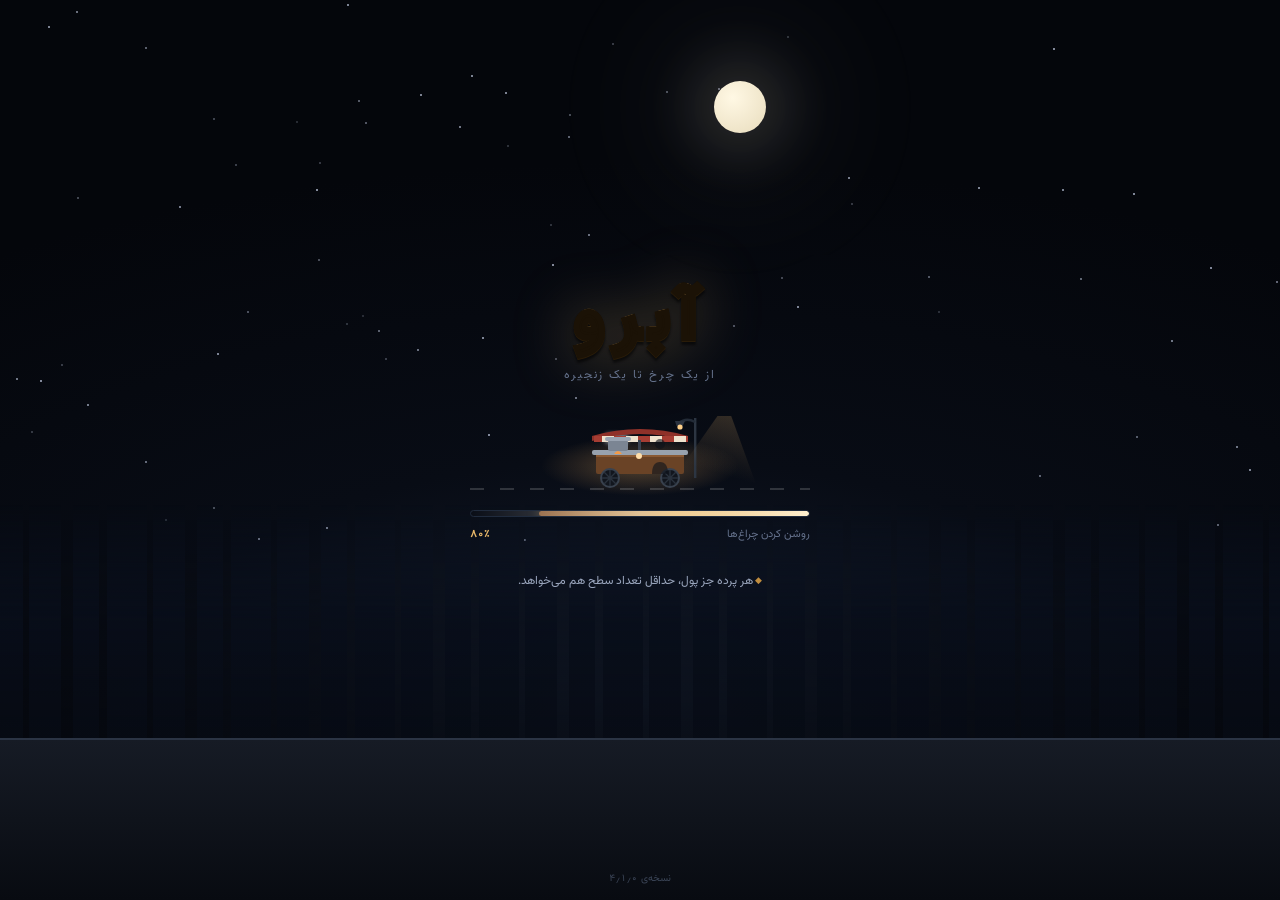
<file: index.html>
<!doctype html>
<html lang="fa" dir="rtl">
<head>
<meta charset="utf-8">
<meta name="viewport" content="width=device-width,initial-scale=1,maximum-scale=1,user-scalable=no,viewport-fit=cover">
<meta name="theme-color" content="#05070c">
<meta name="apple-mobile-web-app-capable" content="yes">
<meta name="description" content="آبرو — از یک چرخ دستی تا یک زنجیره. بازی مدیریتی درباره‌ی اینکه سر راه چقدر از خودت را جا می‌گذاری.">
<title>آبرو</title>
<link rel="stylesheet" href="css/fonts.css?v=4.1.0">
<link rel="stylesheet" href="css/base.css?v=4.1.0">
<link rel="stylesheet" href="css/loader.css?v=4.1.0">
<link rel="stylesheet" href="css/ui.css?v=4.1.0">
<link rel="stylesheet" href="css/modals.css?v=4.1.0">
</head>
<body>

<!-- ═══════════ صفحه‌ی بارگذاری ═══════════ -->
<div id="loader">
  <div class="ld-stars" id="ldStars"></div>
  <div class="ld-moon"></div>
  <div class="ld-city"></div>
  <div class="ld-ground"></div>

  <div class="ld-in">
    <div class="ld-logo" data-t="آبرو">آبرو</div>
    <div class="ld-sub">از یک چرخ تا یک زنجیره</div>

    <div class="ld-cart">
      <div class="ld-glow"></div>
      <div class="road"></div>
      <span class="puff"></span><span class="puff"></span><span class="puff"></span>
      <svg viewBox="0 0 132 78" fill="none">
        <!-- سایبان -->
        <path d="M18 26 Q66 12 114 26 L114 31 Q66 17 18 31 Z" fill="#8f3129"/>
        <path d="M20 26 h94 v6 h-94 z" fill="#a63d33"/>
        <path d="M28 26 h12 v6 h-12 z M52 26 h12 v6 h-12 z M76 26 h12 v6 h-12 z M100 26 h12 v6 h-12 z" fill="#efe3cf"/>
        <!-- میله -->
        <rect x="64" y="30" width="3" height="14" fill="#3a4250"/>
        <!-- بدنه -->
        <rect x="22" y="44" width="88" height="20" rx="2" fill="#6a4326"/>
        <rect x="22" y="44" width="88" height="3" fill="#8a5a34"/>
        <rect x="18" y="40" width="96" height="5" rx="2" fill="#98a2ae"/>
        <!-- دیگ -->
        <rect x="34" y="30" width="20" height="11" rx="2" fill="#7b8593"/>
        <rect x="31" y="27" width="26" height="4" rx="2" fill="#9aa4b2"/>
        <!-- شعله -->
        <path d="M40 44 q4 -6 8 0 z" fill="#ff9a3c" opacity=".9"/>
        <!-- چرخ‌ها -->
        <g class="wheel" style="transform-origin:36px 68px">
          <circle cx="36" cy="68" r="9" fill="#12161e" stroke="#39424f" stroke-width="2"/>
          <path d="M36 60 v16 M28 68 h16 M30 62 l12 12 M42 62 l-12 12" stroke="#2a323d" stroke-width="1.4"/>
        </g>
        <g class="wheel" style="transform-origin:96px 68px">
          <circle cx="96" cy="68" r="9" fill="#12161e" stroke="#39424f" stroke-width="2"/>
          <path d="M96 60 v16 M88 68 h16 M90 62 l12 12 M102 62 l-12 12" stroke="#2a323d" stroke-width="1.4"/>
        </g>
        <!-- لامپ -->
        <circle cx="65" cy="46" r="3" fill="#ffdeaa"/>
        <!-- تیر چراغ کوچه: منبع نوری که سایه‌ها از آن می‌آیند -->
        <rect x="120" y="8" width="2.4" height="60" fill="#2c3542"/>
        <path d="M121 12 q-9 -5 -16 1" stroke="#232b37" stroke-width="2.4" fill="none"/>
        <path d="M101 11 h10 l-2.4 5 h-6 z" fill="#2a323f"/>
        <circle cx="106" cy="17" r="2.6" fill="#ffd08a"/>
        <!-- سایه‌ی آدمی که پشت چرخ ایستاده -->
        <g opacity=".62">
          <circle cx="86" cy="34" r="5" fill="#0e131b"/>
          <path d="M78 64 q0-12 8-12 t8 12 z" fill="#0e131b"/>
        </g>
      </svg>
    </div>

    <div class="ld-barwrap"><i id="ldBar"></i></div>
    <div class="ld-meta"><span id="ldStep">شروع</span><b id="ldPct">۰٪</b></div>
    <div class="ld-tip" id="ldTip">—</div>
  </div>
  <div class="ld-ver" id="ldVer">نسخه‌ی —</div>
</div>

<noscript>
  <div class="fatal">
    <b>جاوااسکریپت خاموش است</b>
    <p>آبرو بدون جاوااسکریپت اجرا نمی‌شود. در تنظیمات مرورگر روشنش کن و صفحه را دوباره باز کن.</p>
  </div>
</noscript>

<script>
/* تور نجات مستقل از بقیه‌ی کد:
   اگر یکی از فایل‌های اسکریپت اصلاً بار نشود یا موقع تجزیه خطا بدهد،
   start() هرگز اجرا نمی‌شود و تور نجات داخل loader.js هم فعال نمی‌شود.
   آن وقت بازیکن تا ابد صفحه‌ی بارگذاری را می‌بیند بدون هیچ توضیحی. */
(function () {
  var firstError = null;
  window.addEventListener('error', function (e) {
    if (!firstError) firstError = (e && e.message) || 'خطای ناشناخته';
  });
  setTimeout(function () {
    var ld = document.getElementById('loader');
    if (!ld || ld.hidden || ld.classList.contains('gone')) return;
    var ready = window.ABRO && window.ABRO.game;
    var box = document.createElement('div');
    box.className = 'ld-fatal';
    box.innerHTML = '<b>بازی بالا نیامد</b><p>' +
      (ready ? 'بارگذاری بیش از حد طول کشید.' : 'یکی از فایل‌های بازی بار نشد.') +
      '</p>' + (firstError ? '<code>' + String(firstError).slice(0, 160) + '</code>' : '') +
      '<button onclick="location.reload()">دوباره امتحان کن</button>';
    ld.appendChild(box);
  }, 20000);
})();
</script>

<!-- ═══════════ دستگاه ═══════════ -->
<div id="device">
  <canvas id="stage"></canvas>

  <div class="ui">
    <!-- ═══ نوار ارز ═══ -->
    <div class="hudtop">
      <div class="cash" id="moneyPill">
        <span class="ic"><svg viewBox="0 0 24 24"><circle cx="12" cy="12" r="9"/><circle cx="9.4" cy="15" r="1.5"/><circle cx="15" cy="15" r="1.5"/><path d="M7.4 15h-.9V11h10.2l-.8 4h-1.4M10.9 15h2.6"/><path d="M8.6 11V9.4h6.2V11"/></svg></span>
        <b id="money">۰</b>
      </div>
      <div class="cur gem" id="gemPill">
        <span class="ic"><svg viewBox="0 0 24 24"><path d="M8 3h8l4 6.6-8 11.4-8-11.4z"/><path d="M4.6 9.6h14.8"/><path d="M8 3l1.6 6.6L12 21M16 3l-1.6 6.6L12 21"/></svg></span>
        <b id="gems">۰</b>
        <button class="plus" data-tab="store" aria-label="فیروزه بیشتر">+</button>
      </div>
      <div class="cur abroo" id="abrooPill">
        <span class="ic"><svg viewBox="0 0 24 24"><path d="M5 3.5h11a2 2 0 0 1 2 2v15H7a2 2 0 0 1-2-2z"/><path d="M5 17.5h13"/><path d="M11 3.5v7l2-1.6 2 1.6v-7"/></svg></span>
        <b id="abroo">۰</b>
      </div>
    </div>

    <!-- ═══ ساعت و روز ═══ -->
    <div class="hudclock">
      <span class="ck-time" id="ckTime">۱۹:۰۰</span>
      <span class="ck-mood" id="ckMood">اوج شب</span>
      <span class="ck-wx" id="ckWx" title="هوا"><svg viewBox="0 0 24 24"></svg><b>—</b></span>
      <span class="ck-date" id="ckDate">—</span>
      <button class="ck-i" id="statusBtn" aria-label="وضعیت">
        <svg viewBox="0 0 24 24"><circle cx="12" cy="12" r="9"/><path d="M12 11v6M12 7.5v.6"/></svg>
      </button>
      <button class="ck-i" id="sndBtn" aria-label="صدا">
        <svg id="sndIco" viewBox="0 0 24 24"><path d="M11 5 6 9H3v6h3l5 4z"/><path d="M15.5 8.5a5 5 0 0 1 0 7"/></svg>
      </button>
    </div>

    <div class="occbar" id="occBar" hidden>
      <span class="oc-ic"><svg viewBox="0 0 24 24"></svg></span>
      <b id="occName">—</b><i id="occNote">—</i><span class="oc-mul" id="occMul">—</span>
    </div>

    <!-- ═══ کارت وضعیت ═══ -->
    <div class="statuscard" id="statusCard" hidden>
      <div class="st-row"><b id="shopName">چرخ پدر</b><span id="actLbl">پرده‌ی ۱/۱۲</span></div>
      <div class="track act" id="actTrack"><i id="actProg" style="width:0%"></i></div>
      <div class="st-row"><span>اصالت <b id="integVal">۷۰</b></span><span id="integMul">×۱</span></div>
      <div class="track int" id="integTrack"><i id="integProg" style="width:70%"></i></div>
      <div class="st-chips">
        <span class="c2" id="chipSpace">فضا ۰/۸</span>
        <span class="c2" id="chipReq">سطح ۰/۶</span>
      </div>
    </div>

    <!-- ═══ ریل چپ: پول و بیرون ═══ -->
    <nav class="rail left">
      <button class="tab rbtn" data-tab="store">
        <svg viewBox="0 0 24 24"><path d="M8 3h8l4 6.6-8 11.4-8-11.4z"/><path d="M4.6 9.6h14.8"/></svg>
        <em>فروشگاه</em><i class="badge" id="bStore" hidden></i>
      </button>
      <button class="tab rbtn" data-tab="menu">
        <svg viewBox="0 0 24 24"><path d="M5 3v18M5 3c2 0 3 2 3 4S7 11 5 11"/><path d="M13 3v7a3 3 0 0 0 6 0V3M16 10v11"/></svg>
        <em>منو</em><i class="badge" id="bMenu" hidden></i>
      </button>
      <button class="tab rbtn" data-tab="more">
        <svg viewBox="0 0 24 24"><path d="M4 21V8l8-5 8 5v13"/><path d="M9 21v-6h6v6"/></svg>
        <em>کوچه</em>
      </button>
    </nav>

    <!-- ═══ ریل راست: مدیریت ═══ -->
    <nav class="rail right">
      <button class="tab rbtn" data-tab="shop" id="tabShop">
        <svg viewBox="0 0 24 24"><path d="M3 10h18M4 10l1 10h14l1-10M8 10V6h8v4"/></svg>
        <em>ایستگاه</em><i class="badge" id="bShop" hidden></i>
      </button>
      <button class="tab rbtn" data-tab="crew">
        <svg viewBox="0 0 24 24"><circle cx="9" cy="8" r="3.2"/><path d="M3 20c0-3.3 2.7-5.5 6-5.5s6 2.2 6 5.5"/><path d="M18 8v6M15 11h6"/></svg>
        <em>نیرو</em><i class="badge" id="bCrew" hidden></i>
      </button>
      <button class="tab rbtn" data-tab="grow">
        <svg viewBox="0 0 24 24"><path d="M4 20l6-7 4 4 6-9"/><path d="M14 8h6v6"/></svg>
        <em>رشد</em><i class="badge" id="bGrow" hidden></i>
      </button>
      <button class="tab rbtn" data-tab="book">
        <svg viewBox="0 0 24 24"><path d="M4 5a2 2 0 0 1 2-2h13v18H6a2 2 0 0 1-2-2z"/><path d="M8 8h7M8 12h7"/></svg>
        <em>دفترچه</em><i class="badge" id="bBook" hidden></i>
      </button>
    </nav>

    <!-- سفارش ویژه -->
    <div class="goal" id="goalBox" hidden>
      <span class="gi"><svg viewBox="0 0 24 24"><path d="M12 3v18M5 8l7-5 7 5"/><circle cx="12" cy="16" r="4"/></svg></span>
      <div class="gt"><b id="goalText">—</b><div class="track"><i id="goalProg" style="width:0%"></i></div></div>
      <button class="claim" id="goalClaim">جایزه</button>
    </div>

    <!-- شهر تمام شد -->
    <button class="nextcity" id="nextCity" hidden>
      <svg viewBox="0 0 24 24"><path d="M4 20V9l6-4 6 4v11"/><path d="M14 20v-7h6v7"/><path d="M9 20v-4h2v4"/></svg>
      <span>این شهر تمام شد — برو شهر بعد</span>
      <b>+<i id="ncGain">۰</i> آبرو</b>
    </button>

    <!-- پنل بخشِ لمس‌شده -->
    <div class="secpanel" id="secPanel" hidden>
      <div class="sp-head">
        <span class="sp-ic" id="spIco"></span>
        <b id="spName">—</b>
        <button class="sp-x" id="spClose" aria-label="بستن">
          <svg viewBox="0 0 24 24"><path d="M6 6l12 12M18 6L6 18"/></svg>
        </button>
      </div>
      <div class="sp-stats">
        <div><span>درآمد</span><b id="spRate">—</b></div>
        <div><span>کارایی</span><b id="spEff">—</b></div>
        <div><span>توان</span><b id="spPow">—</b></div>
      </div>
      <div class="sp-track"><i id="spBar" style="width:0%"></i><em id="spPct">۰٪</em></div>
      <div class="sp-main">
        <div class="sp-lvl"><span id="spLvlNum">۰</span></div>
        <div class="sp-desc"><b id="spTitle">—</b><i id="spNote">—</i></div>
        <button class="sp-buy" id="spBuy"><span id="spBuyT">ارتقا</span><b id="spBuyC">—</b></button>
      </div>
      <div class="sp-grid" id="spGrid"></div>
    </div>

    <!-- ناحیه‌ی لمس صحنه -->
    <div class="grow" id="tapZone"></div>

    <div class="gifthint" id="giftHint" hidden>
      <svg viewBox="0 0 24 24"><path d="M4 12h16v9H4z"/><path d="M2 8h20v4H2zM12 8v13"/><path d="M12 8S9 2 6.5 4.5 12 8 12 8zM12 8s3-6 5.5-3.5S12 8 12 8z"/></svg>
      کادو توی خیابان است — بزن رویش
    </div>

    <div class="boostchip" id="boostChip" hidden>
      <svg viewBox="0 0 24 24"><path d="M13 2L4 14h7l-1 8 9-12h-7z"/></svg>
      درآمد دو برابر · <b>—</b>
    </div>

    <div class="ratebadge" id="rateBadge">هنوز چیزی نمی‌آید</div>

    <div class="fabrow">
      <button class="shiftbtn" id="shiftBtn">
        <svg viewBox="0 0 24 24"><path d="M20.5 14.5A8.5 8.5 0 0 1 9.5 3.5a8.5 8.5 0 1 0 11 11z"/></svg>
        <span id="shiftLabel">بستن</span>
      </button>
      <button class="fab" id="serveBtn">
        <span class="ring"></span>
        <span class="in"><b id="fabLabel">سرو</b><span id="fabSub">مشتری</span></span>
      </button>
      <button class="zoombtn" id="zoomBtn" aria-label="نمای شهر">
        <svg viewBox="0 0 24 24"><path d="M4 9V4h5M20 9V4h-5M4 15v5h5M20 15v5h-5"/></svg>
        <span>شهر</span>
      </button>
    </div>
  </div>

  <div id="scrim"></div>
  <div id="sheet">
    <div class="grab"></div>
    <div class="sh-head">
      <h3 id="shTitle">ایستگاه‌ها</h3>
      <div class="seg" id="multSeg" hidden>
        <button data-m="1" class="on">×۱</button>
        <button data-m="10">×۱۰</button>
        <button data-m="max">حداکثر</button>
      </div>
    </div>
    <div class="sh-body" id="shBody"></div>
  </div>
</div>

<!-- ═══ نمای فرود ═══ -->
<div id="intro" hidden>
  <div class="ic">
    <h1>آبرو</h1>
    <p class="tag">یک بازی درباره‌ی رشد و آنچه سر راه جا می‌ماند</p>
    <p>پدرت یک چرخ داشت و یک دفترچه‌ی دستور پخت که به کسی نداد. حالا او نیست و تو مانده‌ای با همان دفترچه و صفر ایر.</p>
    <div class="qt">هر تصمیم دو چیز را جابه‌جا می‌کند: چقدر سریع بزرگ می‌شوی، و چقدر از خودت باقی می‌ماند.</div>
    <button id="introGo">چرخ را هل بده</button>
  </div>
</div>

<!-- ═══ چیدن شیفت و بستن ═══ -->
<div class="veil" id="shiftVeil" hidden role="dialog" aria-modal="true">
  <div class="modal">
    <h3>مغازه را ببند</h3>
    <p class="sub">تا وقتی بسته است درآمد شب جمع می‌شود. هرچه دیرتر برگردی، بیشتر. برگردی، فاکتورش را می‌بینی.</p>
    <p class="lbl">مواد اولیه</p>
    <div class="opts" id="ingOpts"></div>
    <p class="lbl">ریسک شب</p>
    <div class="opts" id="riskOpts"></div>
    <div class="wxrow" id="fcWx">
      <svg viewBox="0 0 24 24"></svg>
      <span><b>—</b><i>—</i></span>
    </div>
    <div class="forecast">
      <span>خالص هر ساعت بسته بودن</span>
      <span><b id="fcNet">۰</b> · اصالت <span id="fcInteg">—</span></span>
    </div>
    <div class="row2">
      <button class="ghost" id="shiftCancel">بی‌خیال</button>
      <button class="solid" id="shiftGo">کرکره را بکش</button>
    </div>
  </div>
</div>

<!-- ═══ رویداد ═══ -->
<div class="veil" id="evVeil" hidden role="dialog" aria-modal="true">
  <div class="evcard">
    <div class="ev-top"><span id="evKind">سر شب</span><span class="who" id="evNight">شب ۱</span></div>
    <div class="ev-art"><canvas id="evArt"></canvas></div>
    <div class="ev-body">
      <h3 id="evTitle">—</h3>
      <p id="evText">—</p>
      <div class="ev-pick" id="evPick"></div>
    </div>
  </div>
</div>

<!-- ═══ فاکتور ═══ -->
<div class="veil" id="rcVeil" hidden role="dialog" aria-modal="true">
  <div class="receipt">
    <div class="r-head"><b id="rcTitle">گزارش شب</b><span id="rcSub">شب ۱</span></div>
    <div id="rcRows"></div>
    <div class="r-bands" id="rcBands" hidden></div>
    <div class="r-note" id="rcNote"></div>
    <div class="r-total"><span>خالص شب</span><span class="num" id="rcNet">۰</span></div>
    <div class="r-btns">
      <button class="ad" id="rcAd">تماشای تبلیغ: خالص شب دو برابر</button>
      <button class="gh" id="rcCopy">کپی برای فرستادن</button>
      <button id="rcOk">باز کردن مغازه</button>
    </div>
  </div>
</div>

<!-- ═══ داوطلب تازه ═══ -->
<div class="veil" id="hireVeil" hidden role="dialog" aria-modal="true">
  <div class="hirecard">
    <div class="hc-ray"></div>
    <div class="hc-ic"></div>
    <div class="hc-grade" id="hcGrade">عادی</div>
    <h3 id="hcRole">شاگرد</h3>
    <p id="hcDesc">—</p>
  </div>
</div>

<!-- ═══ کادو ═══ -->
<!-- ═══════════ پیش‌نمای کارت ═══════════ -->
<div class="veil" id="cardVeil" hidden role="dialog" aria-modal="true">
  <div class="cardcard">
    <div class="cd-prev"><canvas id="cdCanvas" width="1080" height="1080"></canvas></div>
    <div class="cd-btns">
      <button class="cd-send" id="cdSend">فرستادن</button>
      <button class="cd-save" id="cdSave">ذخیره در گوشی</button>
      <button class="cd-close" id="cdClose">بستن</button>
    </div>
  </div>
</div>

<!-- ═══════════ مینی‌گیم ═══════════ -->
<div class="veil" id="miVeil" hidden role="dialog" aria-modal="true">
  <div class="micard">
    <div class="mi-head">
      <b id="miTitle">—</b>
      <span class="mi-sc" id="miScore">۰٪</span>
      <button class="mi-x" id="miQuit" aria-label="بیرون">
        <svg viewBox="0 0 24 24"><path d="M6 6l12 12M18 6L6 18"/></svg>
      </button>
    </div>
    <div class="mi-timewrap"><i id="miTime" style="width:100%"></i></div>
    <div class="mi-stage" id="miStage"></div>
    <div class="mi-note" id="miNote">—</div>
    <div class="mi-done" id="miDone" hidden>
      <b id="miPay">—</b>
      <button class="mi-ok" id="miOk">تمام</button>
    </div>
  </div>
</div>

<div class="veil" id="giftVeil" hidden role="dialog" aria-modal="true">
  <div class="giftcard">
    <div class="gift-art">
      <span class="gift-ray"></span>
      <svg viewBox="0 0 64 64" class="gift-box">
        <rect x="10" y="26" width="44" height="30" rx="3" fill="#c9433a"/>
        <rect x="8" y="19" width="48" height="10" rx="3" fill="#a8342c"/>
        <rect x="28" y="19" width="8" height="37" fill="#f2d79a"/>
        <rect x="8" y="35" width="48" height="7" fill="#f2d79a"/>
        <path d="M32 19 Q16 4 24 18 Z" fill="#f2d79a"/>
        <path d="M32 19 Q48 4 40 18 Z" fill="#f2d79a"/>
      </svg>
    </div>
    <h3 id="giftKind">یکی چیزی گذاشت کف دستت</h3>
    <p class="gift-sub">می‌توانی همین را برداری، یا با دیدن یک تبلیغ سه برابرش کنی.</p>
    <div class="gift-btns">
      <button class="gift-take" id="giftTake">
        <span>برش دار</span><b id="giftOne">—</b>
      </button>
      <button class="gift-triple" id="giftTriple">
        <svg viewBox="0 0 24 24"><path d="M4 5h16v11H4z"/><path d="M10 8.5l4 2.5-4 2.5z"/><path d="M9 20h6"/></svg>
        <span>تبلیغ ببین، سه برابر</span><b id="giftThree">—</b>
      </button>
    </div>
  </div>
</div>

<!-- ═══ تأیید خرید ═══ -->
<div class="veil" id="pcVeil" hidden role="dialog" aria-modal="true">
  <div class="pcard">
    <div class="pc-top">
      <span class="pc-badge" id="pcTest" hidden>حالت آزمایشی</span>
      <b id="pcName">—</b>
    </div>
    <div class="pc-give" id="pcGive"></div>
    <div class="pc-pricerow"><span>مبلغ</span><b id="pcPrice">—</b></div>
    <div class="row2">
      <button class="ghost" id="pcNo">بی‌خیال</button>
      <button class="solid" id="pcOk">تأیید خرید</button>
    </div>
  </div>
</div>

<!-- ═══ اعلان خرید ═══ -->
<div class="veil" id="buyVeil" hidden role="dialog" aria-modal="true">
  <div class="modal">
    <h3>فروشگاه هنوز وصل نیست</h3>
    <p class="sub">این بسته <b id="buyGems">۰</b> فیروزه دارد و قیمتش <b id="buyPrice">—</b> نوشته شده،
      ولی هیچ درگاه پرداختی به بازی وصل نیست و هیچ پولی از حساب کسی کم نمی‌شود.</p>
    <div class="forecast" style="margin-bottom:14px">
      <span>راه‌های واقعی گرفتن فیروزه</span>
      <span style="text-align:end;font-size:11px;line-height:1.9">تبلیغ · نشان · ارتقای پرده</span>
    </div>
    <button class="solid" id="buyOk" style="width:100%">فهمیدم</button>
  </div>
</div>

<!-- ═══ کارت پرده ═══ -->
<div id="actVeil" hidden>
  <div class="act-in">
    <span class="act-no" id="actNo">پرده‌ی ۱</span>
    <span class="act-nm" id="actNm">چرخ پدر</span>
    <span class="act-tx" id="actTx">—</span>
    <div class="act-line"></div>
    <span class="act-unlock" id="actUnlock"></span>
  </div>
</div>

<!-- ═══ پایان ═══ -->
<div class="veil" id="enVeil" hidden role="dialog" aria-modal="true">
  <div class="ending">
    <div class="en-t" id="enT">پایان</div>
    <h2 id="enH">—</h2>
    <div id="enP"></div>
    <div id="enStats"></div>
    <button class="solid" id="enOk" style="margin-top:18px;width:100%">بستن</button>
  </div>
</div>

<div id="toast" role="status" aria-live="polite"></div>

<script>
/* ستاره‌های صفحه‌ی بارگذاری */
(function () {
  var w = document.getElementById('ldStars'), h = '';
  for (var i = 0; i < 70; i++) {
    h += '<i style="left:' + (Math.random() * 100).toFixed(2) + '%;top:' +
      (Math.random() * 62).toFixed(2) + '%;animation-delay:' +
      (Math.random() * 3.4).toFixed(2) + 's;opacity:' + (.2 + Math.random() * .6).toFixed(2) + '"></i>';
  }
  w.innerHTML = h;
})();
</script>

<script src="js/util.js?v=4.1.0"></script>
<script src="js/billing.js?v=4.1.0"></script>
<script src="js/audio.js?v=4.1.0"></script>
<script src="js/data.js?v=4.1.0"></script>
<script src="js/clock.js?v=4.1.0"></script>
<script src="js/world.js?v=4.1.0"></script>
<script src="js/staff.js?v=4.1.0"></script>
<script src="js/state.js?v=4.1.0"></script>
<script src="js/scene.js?v=4.1.0"></script>
<script src="js/iso.js?v=4.1.0"></script>
<script src="js/mini.js?v=4.1.0"></script>
<script src="js/share.js?v=4.1.0"></script>
<script src="js/loader.js?v=4.1.0"></script>
<script src="js/ui.js?v=4.1.0"></script>
<script src="js/game.js?v=4.1.0"></script>
</body>
</html>
</file>
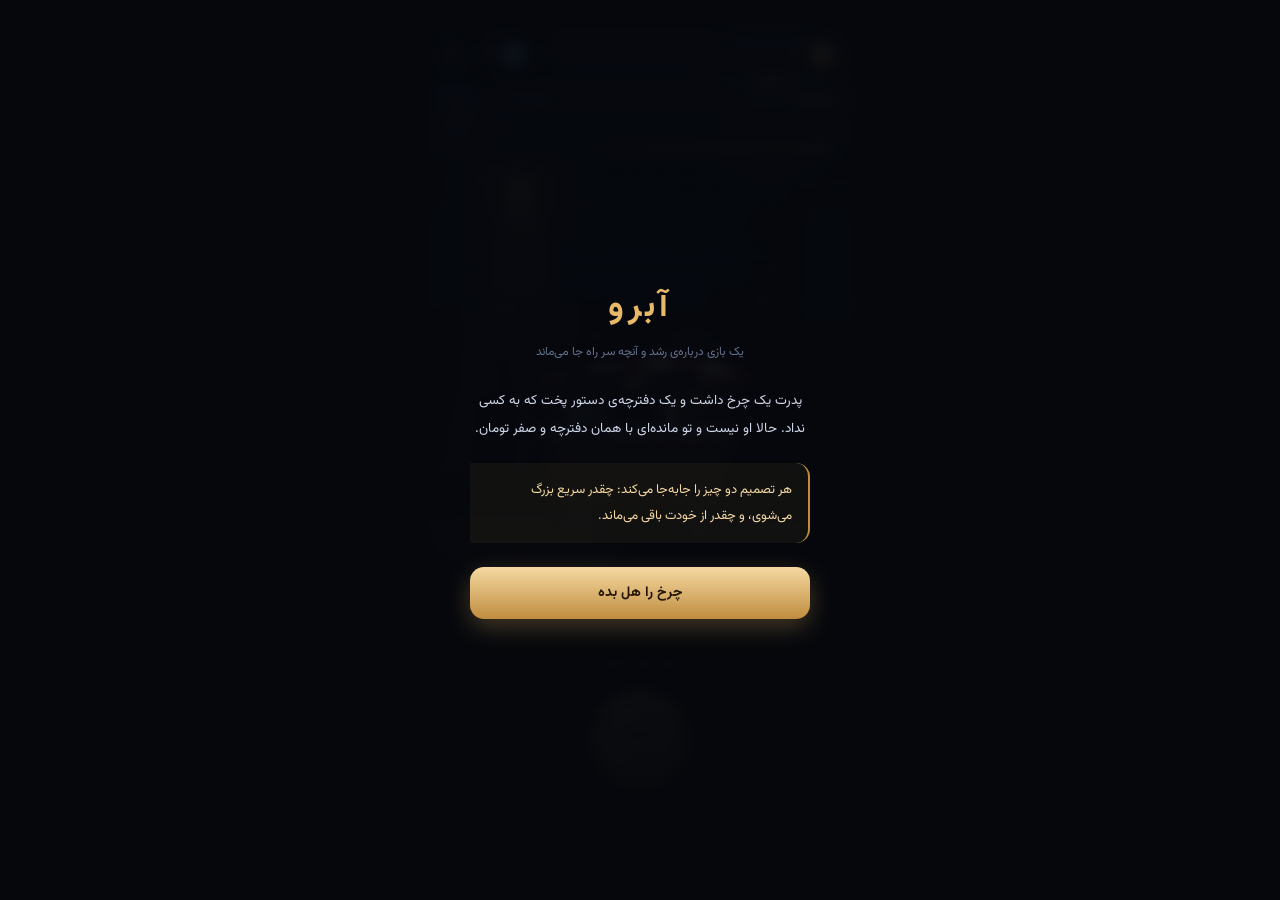
<file: archive/v1.0.0/index.html>
<!doctype html>
<html lang="fa" dir="rtl">
<head>
<meta charset="utf-8">
<meta name="viewport" content="width=device-width,initial-scale=1,maximum-scale=1,user-scalable=no,viewport-fit=cover">
<meta name="theme-color" content="#05070c">
<meta name="apple-mobile-web-app-capable" content="yes">
<meta name="description" content="آبرو — از یک چرخ دستی تا یک زنجیره. بازی مدیریتی درباره‌ی اینکه سر راه چقدر از خودت را جا می‌گذاری.">
<title>آبرو</title>
<link rel="stylesheet" href="css/fonts.css?v=5">
<link rel="stylesheet" href="css/base.css?v=5">
<link rel="stylesheet" href="css/ui.css?v=5">
<link rel="stylesheet" href="css/modals.css?v=5">
</head>
<body>

<!-- ═══ بوت ═══ -->
<div id="boot"><div><div class="bt">آبرو</div><span class="bs">یک دفترچه، یک چرخ، و یک خیابان</span><div class="bl"></div></div></div>

<!-- ═══ دستگاه ═══ -->
<div id="device">
  <canvas id="stage"></canvas>

  <div class="ui">
    <!-- نوار بالا -->
    <div class="topbar">
      <div class="pill money" id="moneyPill">
        <span class="ic"><svg viewBox="0 0 24 24"><circle cx="12" cy="12" r="9"/></svg></span>
        <b id="money">۰</b>
      </div>
      <div class="pill abroo" id="abrooPill">
        <span class="ic"><svg viewBox="0 0 24 24"><path d="M12 3l2.6 5.6 6 .8-4.4 4.2 1.1 6-5.3-2.9-5.3 2.9 1.1-6L3.4 9.4l6-.8z"/></svg></span>
        <b id="abroo">۰</b>
      </div>
      <button class="iconbtn on" id="sndBtn" aria-label="صدا">
        <svg id="sndIco" viewBox="0 0 24 24"><path d="M11 5 6 9H3v6h3l5 4z"/><path d="M15.5 8.5a5 5 0 0 1 0 7"/></svg>
      </button>
    </div>

    <!-- نوار پرده -->
    <div class="ribbon">
      <div class="actbox">
        <div class="r1"><b id="shopName">چرخ پدر</b><span class="num" id="actLbl">پرده‌ی ۱/۱۲</span></div>
        <div class="track act" id="actTrack"><i id="actProg" style="width:0%"></i></div>
        <div class="r1" style="margin-top:6px"><span>اصالت</span><span class="num" id="integVal">۷۰</span></div>
        <div class="track int" id="integTrack"><i id="integProg" style="width:70%"></i></div>
      </div>
      <button class="sidebtn" id="shiftBtn">
        <svg viewBox="0 0 24 24"><path d="M20.5 14.5A8.5 8.5 0 0 1 9.5 3.5a8.5 8.5 0 1 0 11 11z"/></svg>
        بستن
      </button>
    </div>

    <!-- سفارش ویژه -->
    <div class="goal" id="goalBox" hidden>
      <span class="gi"><svg viewBox="0 0 24 24"><path d="M12 3v18M5 8l7-5 7 5"/><circle cx="12" cy="16" r="4"/></svg></span>
      <div class="gt"><b id="goalText">—</b><div class="track"><i id="goalProg" style="width:0%"></i></div></div>
      <button class="claim" id="goalClaim">جایزه</button>
    </div>

    <!-- ناحیه‌ی لمس صحنه -->
    <div class="grow" id="tapZone"></div>

    <div class="ratebadge" id="rateBadge">هنوز چیزی نمی‌آید</div>

    <div class="fabrow">
      <button class="fab" id="serveBtn">
        <span class="ring"></span>
        <span class="in"><b>سرو</b><span id="fabSub">مشتری</span></span>
      </button>
    </div>

    <!-- تب‌ها -->
    <nav class="tabs">
      <button class="tab" data-tab="shop" id="tabShop">
        <svg viewBox="0 0 24 24"><path d="M3 10h18M4 10l1 10h14l1-10M8 10V6h8v4"/></svg><span>ایستگاه</span>
        <i class="badge" id="bShop" hidden></i>
      </button>
      <button class="tab" data-tab="crew">
        <svg viewBox="0 0 24 24"><circle cx="9" cy="8" r="3.2"/><path d="M3 20c0-3.3 2.7-5.5 6-5.5s6 2.2 6 5.5"/><path d="M18 8v6M15 11h6"/></svg><span>نیرو</span>
        <i class="badge" id="bCrew" hidden></i>
      </button>
      <button class="tab" data-tab="grow">
        <svg viewBox="0 0 24 24"><path d="M3 21V10l9-6 9 6v11"/><path d="M9 21v-6h6v6"/></svg><span>رشد</span>
        <i class="badge" id="bGrow" hidden></i>
      </button>
      <button class="tab" data-tab="book">
        <svg viewBox="0 0 24 24"><path d="M4 5a2 2 0 0 1 2-2h13v18H6a2 2 0 0 1-2-2z"/><path d="M8 8h7M8 12h7"/></svg><span>دفترچه</span>
        <i class="badge" id="bBook" hidden></i>
      </button>
      <button class="tab" data-tab="more">
        <svg viewBox="0 0 24 24"><circle cx="12" cy="12" r="9"/><path d="M12 8v4l3 2"/></svg><span>دفتر</span>
      </button>
    </nav>
  </div>

  <div id="scrim"></div>
  <div id="sheet">
    <div class="grab"></div>
    <div class="sh-head">
      <h3 id="shTitle">ایستگاه‌ها</h3>
      <div class="seg" id="multSeg" hidden>
        <button data-m="1" class="on">×۱</button>
        <button data-m="10">×۱۰</button>
        <button data-m="max">حداکثر</button>
      </div>
    </div>
    <div class="sh-body" id="shBody"></div>
  </div>
</div>

<!-- ═══ نمای فرود ═══ -->
<div id="intro" hidden>
  <div class="ic">
    <h1>آبرو</h1>
    <p class="tag">یک بازی درباره‌ی رشد و آنچه سر راه جا می‌ماند</p>
    <p>پدرت یک چرخ داشت و یک دفترچه‌ی دستور پخت که به کسی نداد. حالا او نیست و تو مانده‌ای با همان دفترچه و صفر تومان.</p>
    <div class="qt">هر تصمیم دو چیز را جابه‌جا می‌کند: چقدر سریع بزرگ می‌شوی، و چقدر از خودت باقی می‌ماند.</div>
    <button id="introGo">چرخ را هل بده</button>
  </div>
</div>

<!-- ═══ چیدن شیفت ═══ -->
<div class="veil" id="shiftVeil" hidden role="dialog" aria-modal="true">
  <div class="modal">
    <h3>شیفت امشب را بچین</h3>
    <p class="sub">تصمیم‌هایت تا صبح کار می‌کنند. صبح فقط گزارشش را می‌بینی.</p>
    <p class="lbl">مواد اولیه</p>
    <div class="opts" id="ingOpts"></div>
    <p class="lbl">ریسک شب</p>
    <div class="opts" id="riskOpts"></div>
    <div class="forecast">
      <span>پیش‌بینی خالص شب</span>
      <span><b id="fcNet">۰</b> · اصالت <span id="fcInteg">—</span></span>
    </div>
    <div class="row2">
      <button class="ghost" id="shiftCancel">بی‌خیال</button>
      <button class="solid" id="shiftGo">قفل کن و برو</button>
    </div>
  </div>
</div>

<!-- ═══ رویداد ═══ -->
<div class="veil" id="evVeil" hidden role="dialog" aria-modal="true">
  <div class="evcard">
    <div class="ev-top"><span id="evKind">سر شب</span><span class="who" id="evNight">شب ۱</span></div>
    <div class="ev-art"><canvas id="evArt"></canvas></div>
    <div class="ev-body">
      <h3 id="evTitle">—</h3>
      <p id="evText">—</p>
      <div class="ev-pick" id="evPick"></div>
    </div>
  </div>
</div>

<!-- ═══ فاکتور ═══ -->
<div class="veil" id="rcVeil" hidden role="dialog" aria-modal="true">
  <div class="receipt">
    <div class="r-head"><b id="rcTitle">گزارش شیفت</b><span id="rcSub">شب ۱</span></div>
    <div id="rcRows"></div>
    <div class="r-note" id="rcNote"></div>
    <div class="r-total"><span>خالص شب</span><span class="num" id="rcNet">۰</span></div>
    <div class="r-btns">
      <button class="ad" id="rcAd">تماشای تبلیغ: خالص شب دو برابر</button>
      <button class="gh" id="rcCopy">کپی برای فرستادن</button>
      <button id="rcOk">باز کردن مغازه</button>
    </div>
  </div>
</div>

<!-- ═══ کارت پرده ═══ -->
<div id="actVeil" hidden>
  <div class="act-in">
    <span class="act-no" id="actNo">پرده‌ی ۱</span>
    <span class="act-nm" id="actNm">چرخ پدر</span>
    <span class="act-tx" id="actTx">—</span>
    <div class="act-line"></div>
    <span class="act-unlock" id="actUnlock"></span>
  </div>
</div>

<!-- ═══ پایان ═══ -->
<div class="veil" id="enVeil" hidden role="dialog" aria-modal="true">
  <div class="ending">
    <div class="en-t" id="enT">پایان</div>
    <h2 id="enH">—</h2>
    <div id="enP"></div>
    <div id="enStats"></div>
    <button class="solid" id="enOk" style="margin-top:18px;width:100%">بستن</button>
  </div>
</div>

<div id="toast" role="status" aria-live="polite"></div>

<script src="js/util.js?v=5"></script>
<script src="js/audio.js?v=5"></script>
<script src="js/data.js?v=5"></script>
<script src="js/state.js?v=5"></script>
<script src="js/scene.js?v=5"></script>
<script src="js/ui.js?v=5"></script>
<script src="js/game.js?v=5"></script>
</body>
</html>
</file>
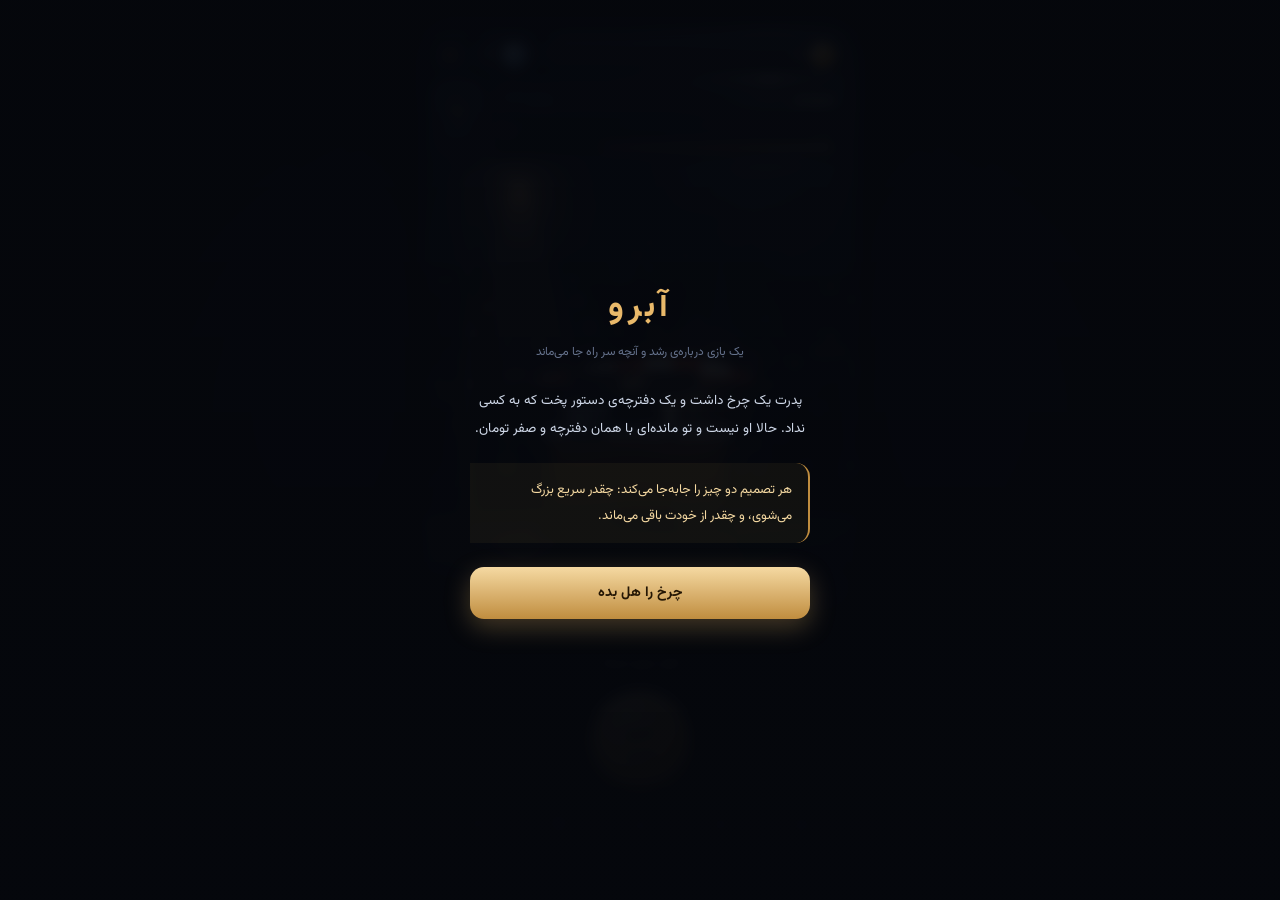
<file: archive/v1.1.0/index.html>
<!doctype html>
<html lang="fa" dir="rtl">
<head>
<meta charset="utf-8">
<meta name="viewport" content="width=device-width,initial-scale=1,maximum-scale=1,user-scalable=no,viewport-fit=cover">
<meta name="theme-color" content="#05070c">
<meta name="apple-mobile-web-app-capable" content="yes">
<meta name="description" content="آبرو — از یک چرخ دستی تا یک زنجیره. بازی مدیریتی درباره‌ی اینکه سر راه چقدر از خودت را جا می‌گذاری.">
<title>آبرو</title>
<link rel="stylesheet" href="css/fonts.css?v=110">
<link rel="stylesheet" href="css/base.css?v=110">
<link rel="stylesheet" href="css/ui.css?v=110">
<link rel="stylesheet" href="css/modals.css?v=110">
</head>
<body>

<!-- ═══ بوت ═══ -->
<div id="boot"><div><div class="bt">آبرو</div><span class="bs">یک دفترچه، یک چرخ، و یک خیابان</span><div class="bl"></div></div></div>

<!-- ═══ دستگاه ═══ -->
<div id="device">
  <canvas id="stage"></canvas>

  <div class="ui">
    <!-- نوار بالا -->
    <div class="topbar">
      <div class="pill money" id="moneyPill">
        <span class="ic"><svg viewBox="0 0 24 24"><circle cx="12" cy="12" r="9"/></svg></span>
        <b id="money">۰</b>
      </div>
      <div class="pill abroo" id="abrooPill">
        <span class="ic"><svg viewBox="0 0 24 24"><path d="M12 3l2.6 5.6 6 .8-4.4 4.2 1.1 6-5.3-2.9-5.3 2.9 1.1-6L3.4 9.4l6-.8z"/></svg></span>
        <b id="abroo">۰</b>
      </div>
      <button class="iconbtn on" id="sndBtn" aria-label="صدا">
        <svg id="sndIco" viewBox="0 0 24 24"><path d="M11 5 6 9H3v6h3l5 4z"/><path d="M15.5 8.5a5 5 0 0 1 0 7"/></svg>
      </button>
    </div>

    <!-- نوار پرده -->
    <div class="ribbon">
      <div class="actbox">
        <div class="r1"><b id="shopName">چرخ پدر</b><span class="num" id="actLbl">پرده‌ی ۱/۱۲</span></div>
        <div class="track act" id="actTrack"><i id="actProg" style="width:0%"></i></div>
        <div class="r1" style="margin-top:6px"><span>اصالت</span><span class="num" id="integVal">۷۰</span></div>
        <div class="track int" id="integTrack"><i id="integProg" style="width:70%"></i></div>
      </div>
      <button class="sidebtn" id="shiftBtn">
        <svg viewBox="0 0 24 24"><path d="M20.5 14.5A8.5 8.5 0 0 1 9.5 3.5a8.5 8.5 0 1 0 11 11z"/></svg>
        بستن
      </button>
    </div>

    <!-- سفارش ویژه -->
    <div class="goal" id="goalBox" hidden>
      <span class="gi"><svg viewBox="0 0 24 24"><path d="M12 3v18M5 8l7-5 7 5"/><circle cx="12" cy="16" r="4"/></svg></span>
      <div class="gt"><b id="goalText">—</b><div class="track"><i id="goalProg" style="width:0%"></i></div></div>
      <button class="claim" id="goalClaim">جایزه</button>
    </div>

    <!-- ناحیه‌ی لمس صحنه -->
    <div class="grow" id="tapZone"></div>

    <div class="ratebadge" id="rateBadge">هنوز چیزی نمی‌آید</div>

    <div class="fabrow">
      <button class="fab" id="serveBtn">
        <span class="ring"></span>
        <span class="in"><b>سرو</b><span id="fabSub">مشتری</span></span>
      </button>
    </div>

    <!-- تب‌ها -->
    <nav class="tabs">
      <button class="tab" data-tab="shop" id="tabShop">
        <svg viewBox="0 0 24 24"><path d="M3 10h18M4 10l1 10h14l1-10M8 10V6h8v4"/></svg><span>ایستگاه</span>
        <i class="badge" id="bShop" hidden></i>
      </button>
      <button class="tab" data-tab="crew">
        <svg viewBox="0 0 24 24"><circle cx="9" cy="8" r="3.2"/><path d="M3 20c0-3.3 2.7-5.5 6-5.5s6 2.2 6 5.5"/><path d="M18 8v6M15 11h6"/></svg><span>نیرو</span>
        <i class="badge" id="bCrew" hidden></i>
      </button>
      <button class="tab" data-tab="grow">
        <svg viewBox="0 0 24 24"><path d="M3 21V10l9-6 9 6v11"/><path d="M9 21v-6h6v6"/></svg><span>رشد</span>
        <i class="badge" id="bGrow" hidden></i>
      </button>
      <button class="tab" data-tab="book">
        <svg viewBox="0 0 24 24"><path d="M4 5a2 2 0 0 1 2-2h13v18H6a2 2 0 0 1-2-2z"/><path d="M8 8h7M8 12h7"/></svg><span>دفترچه</span>
        <i class="badge" id="bBook" hidden></i>
      </button>
      <button class="tab" data-tab="more">
        <svg viewBox="0 0 24 24"><circle cx="12" cy="12" r="9"/><path d="M12 8v4l3 2"/></svg><span>دفتر</span>
      </button>
    </nav>
  </div>

  <div id="scrim"></div>
  <div id="sheet">
    <div class="grab"></div>
    <div class="sh-head">
      <h3 id="shTitle">ایستگاه‌ها</h3>
      <div class="seg" id="multSeg" hidden>
        <button data-m="1" class="on">×۱</button>
        <button data-m="10">×۱۰</button>
        <button data-m="max">حداکثر</button>
      </div>
    </div>
    <div class="sh-body" id="shBody"></div>
  </div>
</div>

<!-- ═══ نمای فرود ═══ -->
<div id="intro" hidden>
  <div class="ic">
    <h1>آبرو</h1>
    <p class="tag">یک بازی درباره‌ی رشد و آنچه سر راه جا می‌ماند</p>
    <p>پدرت یک چرخ داشت و یک دفترچه‌ی دستور پخت که به کسی نداد. حالا او نیست و تو مانده‌ای با همان دفترچه و صفر تومان.</p>
    <div class="qt">هر تصمیم دو چیز را جابه‌جا می‌کند: چقدر سریع بزرگ می‌شوی، و چقدر از خودت باقی می‌ماند.</div>
    <button id="introGo">چرخ را هل بده</button>
  </div>
</div>

<!-- ═══ چیدن شیفت ═══ -->
<div class="veil" id="shiftVeil" hidden role="dialog" aria-modal="true">
  <div class="modal">
    <h3>شیفت امشب را بچین</h3>
    <p class="sub">تصمیم‌هایت تا صبح کار می‌کنند. صبح فقط گزارشش را می‌بینی.</p>
    <p class="lbl">مواد اولیه</p>
    <div class="opts" id="ingOpts"></div>
    <p class="lbl">ریسک شب</p>
    <div class="opts" id="riskOpts"></div>
    <div class="forecast">
      <span>پیش‌بینی خالص شب</span>
      <span><b id="fcNet">۰</b> · اصالت <span id="fcInteg">—</span></span>
    </div>
    <div class="row2">
      <button class="ghost" id="shiftCancel">بی‌خیال</button>
      <button class="solid" id="shiftGo">قفل کن و برو</button>
    </div>
  </div>
</div>

<!-- ═══ رویداد ═══ -->
<div class="veil" id="evVeil" hidden role="dialog" aria-modal="true">
  <div class="evcard">
    <div class="ev-top"><span id="evKind">سر شب</span><span class="who" id="evNight">شب ۱</span></div>
    <div class="ev-art"><canvas id="evArt"></canvas></div>
    <div class="ev-body">
      <h3 id="evTitle">—</h3>
      <p id="evText">—</p>
      <div class="ev-pick" id="evPick"></div>
    </div>
  </div>
</div>

<!-- ═══ فاکتور ═══ -->
<div class="veil" id="rcVeil" hidden role="dialog" aria-modal="true">
  <div class="receipt">
    <div class="r-head"><b id="rcTitle">گزارش شیفت</b><span id="rcSub">شب ۱</span></div>
    <div id="rcRows"></div>
    <div class="r-note" id="rcNote"></div>
    <div class="r-total"><span>خالص شب</span><span class="num" id="rcNet">۰</span></div>
    <div class="r-btns">
      <button class="ad" id="rcAd">تماشای تبلیغ: خالص شب دو برابر</button>
      <button class="gh" id="rcCopy">کپی برای فرستادن</button>
      <button id="rcOk">باز کردن مغازه</button>
    </div>
  </div>
</div>

<!-- ═══ کارت پرده ═══ -->
<div id="actVeil" hidden>
  <div class="act-in">
    <span class="act-no" id="actNo">پرده‌ی ۱</span>
    <span class="act-nm" id="actNm">چرخ پدر</span>
    <span class="act-tx" id="actTx">—</span>
    <div class="act-line"></div>
    <span class="act-unlock" id="actUnlock"></span>
  </div>
</div>

<!-- ═══ پایان ═══ -->
<div class="veil" id="enVeil" hidden role="dialog" aria-modal="true">
  <div class="ending">
    <div class="en-t" id="enT">پایان</div>
    <h2 id="enH">—</h2>
    <div id="enP"></div>
    <div id="enStats"></div>
    <button class="solid" id="enOk" style="margin-top:18px;width:100%">بستن</button>
  </div>
</div>

<div id="toast" role="status" aria-live="polite"></div>

<script src="js/util.js?v=110"></script>
<script src="js/audio.js?v=110"></script>
<script src="js/data.js?v=110"></script>
<script src="js/state.js?v=110"></script>
<script src="js/scene.js?v=110"></script>
<script src="js/ui.js?v=110"></script>
<script src="js/game.js?v=110"></script>
</body>
</html>
</file>
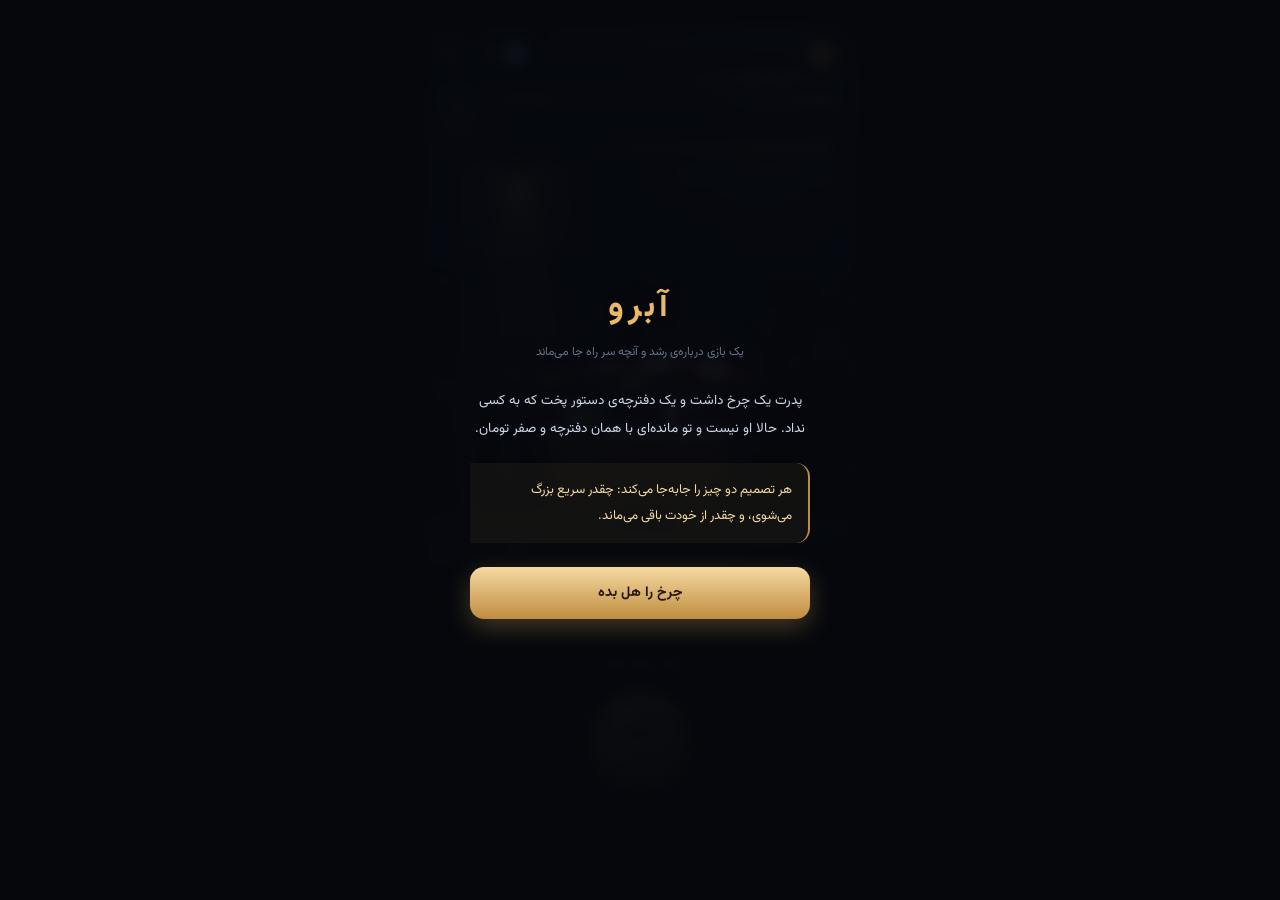
<file: archive/v1.1.1/index.html>
<!doctype html>
<html lang="fa" dir="rtl">
<head>
<meta charset="utf-8">
<meta name="viewport" content="width=device-width,initial-scale=1,maximum-scale=1,user-scalable=no,viewport-fit=cover">
<meta name="theme-color" content="#05070c">
<meta name="apple-mobile-web-app-capable" content="yes">
<meta name="description" content="آبرو — از یک چرخ دستی تا یک زنجیره. بازی مدیریتی درباره‌ی اینکه سر راه چقدر از خودت را جا می‌گذاری.">
<title>آبرو</title>
<link rel="stylesheet" href="css/fonts.css?v=1.1.1">
<link rel="stylesheet" href="css/base.css?v=1.1.1">
<link rel="stylesheet" href="css/ui.css?v=1.1.1">
<link rel="stylesheet" href="css/modals.css?v=1.1.1">
</head>
<body>

<!-- ═══ بوت ═══ -->
<div id="boot"><div><div class="bt">آبرو</div><span class="bs">یک دفترچه، یک چرخ، و یک خیابان</span><div class="bl"></div></div></div>

<!-- ═══ دستگاه ═══ -->
<div id="device">
  <canvas id="stage"></canvas>

  <div class="ui">
    <!-- نوار بالا -->
    <div class="topbar">
      <div class="pill money" id="moneyPill">
        <span class="ic"><svg viewBox="0 0 24 24"><circle cx="12" cy="12" r="9"/></svg></span>
        <b id="money">۰</b>
      </div>
      <div class="pill abroo" id="abrooPill">
        <span class="ic"><svg viewBox="0 0 24 24"><path d="M12 3l2.6 5.6 6 .8-4.4 4.2 1.1 6-5.3-2.9-5.3 2.9 1.1-6L3.4 9.4l6-.8z"/></svg></span>
        <b id="abroo">۰</b>
      </div>
      <button class="iconbtn on" id="sndBtn" aria-label="صدا">
        <svg id="sndIco" viewBox="0 0 24 24"><path d="M11 5 6 9H3v6h3l5 4z"/><path d="M15.5 8.5a5 5 0 0 1 0 7"/></svg>
      </button>
    </div>

    <!-- نوار پرده -->
    <div class="ribbon">
      <div class="actbox">
        <div class="r1"><b id="shopName">چرخ پدر</b><span class="num" id="actLbl">پرده‌ی ۱/۱۲</span></div>
        <div class="track act" id="actTrack"><i id="actProg" style="width:0%"></i></div>
        <div class="r1" style="margin-top:6px"><span>اصالت</span><span class="num" id="integVal">۷۰</span></div>
        <div class="track int" id="integTrack"><i id="integProg" style="width:70%"></i></div>
      </div>
      <button class="sidebtn" id="shiftBtn">
        <svg viewBox="0 0 24 24"><path d="M20.5 14.5A8.5 8.5 0 0 1 9.5 3.5a8.5 8.5 0 1 0 11 11z"/></svg>
        بستن
      </button>
    </div>

    <!-- سفارش ویژه -->
    <div class="goal" id="goalBox" hidden>
      <span class="gi"><svg viewBox="0 0 24 24"><path d="M12 3v18M5 8l7-5 7 5"/><circle cx="12" cy="16" r="4"/></svg></span>
      <div class="gt"><b id="goalText">—</b><div class="track"><i id="goalProg" style="width:0%"></i></div></div>
      <button class="claim" id="goalClaim">جایزه</button>
    </div>

    <!-- ناحیه‌ی لمس صحنه -->
    <div class="grow" id="tapZone"></div>

    <div class="ratebadge" id="rateBadge">هنوز چیزی نمی‌آید</div>

    <div class="fabrow">
      <button class="fab" id="serveBtn">
        <span class="ring"></span>
        <span class="in"><b>سرو</b><span id="fabSub">مشتری</span></span>
      </button>
    </div>

    <!-- تب‌ها -->
    <nav class="tabs">
      <button class="tab" data-tab="shop" id="tabShop">
        <svg viewBox="0 0 24 24"><path d="M3 10h18M4 10l1 10h14l1-10M8 10V6h8v4"/></svg><span>ایستگاه</span>
        <i class="badge" id="bShop" hidden></i>
      </button>
      <button class="tab" data-tab="crew">
        <svg viewBox="0 0 24 24"><circle cx="9" cy="8" r="3.2"/><path d="M3 20c0-3.3 2.7-5.5 6-5.5s6 2.2 6 5.5"/><path d="M18 8v6M15 11h6"/></svg><span>نیرو</span>
        <i class="badge" id="bCrew" hidden></i>
      </button>
      <button class="tab" data-tab="grow">
        <svg viewBox="0 0 24 24"><path d="M3 21V10l9-6 9 6v11"/><path d="M9 21v-6h6v6"/></svg><span>رشد</span>
        <i class="badge" id="bGrow" hidden></i>
      </button>
      <button class="tab" data-tab="book">
        <svg viewBox="0 0 24 24"><path d="M4 5a2 2 0 0 1 2-2h13v18H6a2 2 0 0 1-2-2z"/><path d="M8 8h7M8 12h7"/></svg><span>دفترچه</span>
        <i class="badge" id="bBook" hidden></i>
      </button>
      <button class="tab" data-tab="more">
        <svg viewBox="0 0 24 24"><circle cx="12" cy="12" r="9"/><path d="M12 8v4l3 2"/></svg><span>دفتر</span>
      </button>
    </nav>
  </div>

  <div id="scrim"></div>
  <div id="sheet">
    <div class="grab"></div>
    <div class="sh-head">
      <h3 id="shTitle">ایستگاه‌ها</h3>
      <div class="seg" id="multSeg" hidden>
        <button data-m="1" class="on">×۱</button>
        <button data-m="10">×۱۰</button>
        <button data-m="max">حداکثر</button>
      </div>
    </div>
    <div class="sh-body" id="shBody"></div>
  </div>
</div>

<!-- ═══ نمای فرود ═══ -->
<div id="intro" hidden>
  <div class="ic">
    <h1>آبرو</h1>
    <p class="tag">یک بازی درباره‌ی رشد و آنچه سر راه جا می‌ماند</p>
    <p>پدرت یک چرخ داشت و یک دفترچه‌ی دستور پخت که به کسی نداد. حالا او نیست و تو مانده‌ای با همان دفترچه و صفر تومان.</p>
    <div class="qt">هر تصمیم دو چیز را جابه‌جا می‌کند: چقدر سریع بزرگ می‌شوی، و چقدر از خودت باقی می‌ماند.</div>
    <button id="introGo">چرخ را هل بده</button>
  </div>
</div>

<!-- ═══ چیدن شیفت ═══ -->
<div class="veil" id="shiftVeil" hidden role="dialog" aria-modal="true">
  <div class="modal">
    <h3>شیفت امشب را بچین</h3>
    <p class="sub">تصمیم‌هایت تا صبح کار می‌کنند. صبح فقط گزارشش را می‌بینی.</p>
    <p class="lbl">مواد اولیه</p>
    <div class="opts" id="ingOpts"></div>
    <p class="lbl">ریسک شب</p>
    <div class="opts" id="riskOpts"></div>
    <div class="forecast">
      <span>پیش‌بینی خالص شب</span>
      <span><b id="fcNet">۰</b> · اصالت <span id="fcInteg">—</span></span>
    </div>
    <div class="row2">
      <button class="ghost" id="shiftCancel">بی‌خیال</button>
      <button class="solid" id="shiftGo">قفل کن و برو</button>
    </div>
  </div>
</div>

<!-- ═══ رویداد ═══ -->
<div class="veil" id="evVeil" hidden role="dialog" aria-modal="true">
  <div class="evcard">
    <div class="ev-top"><span id="evKind">سر شب</span><span class="who" id="evNight">شب ۱</span></div>
    <div class="ev-art"><canvas id="evArt"></canvas></div>
    <div class="ev-body">
      <h3 id="evTitle">—</h3>
      <p id="evText">—</p>
      <div class="ev-pick" id="evPick"></div>
    </div>
  </div>
</div>

<!-- ═══ فاکتور ═══ -->
<div class="veil" id="rcVeil" hidden role="dialog" aria-modal="true">
  <div class="receipt">
    <div class="r-head"><b id="rcTitle">گزارش شیفت</b><span id="rcSub">شب ۱</span></div>
    <div id="rcRows"></div>
    <div class="r-note" id="rcNote"></div>
    <div class="r-total"><span>خالص شب</span><span class="num" id="rcNet">۰</span></div>
    <div class="r-btns">
      <button class="ad" id="rcAd">تماشای تبلیغ: خالص شب دو برابر</button>
      <button class="gh" id="rcCopy">کپی برای فرستادن</button>
      <button id="rcOk">باز کردن مغازه</button>
    </div>
  </div>
</div>

<!-- ═══ کارت پرده ═══ -->
<div id="actVeil" hidden>
  <div class="act-in">
    <span class="act-no" id="actNo">پرده‌ی ۱</span>
    <span class="act-nm" id="actNm">چرخ پدر</span>
    <span class="act-tx" id="actTx">—</span>
    <div class="act-line"></div>
    <span class="act-unlock" id="actUnlock"></span>
  </div>
</div>

<!-- ═══ پایان ═══ -->
<div class="veil" id="enVeil" hidden role="dialog" aria-modal="true">
  <div class="ending">
    <div class="en-t" id="enT">پایان</div>
    <h2 id="enH">—</h2>
    <div id="enP"></div>
    <div id="enStats"></div>
    <button class="solid" id="enOk" style="margin-top:18px;width:100%">بستن</button>
  </div>
</div>

<div id="toast" role="status" aria-live="polite"></div>

<script src="js/util.js?v=1.1.1"></script>
<script src="js/audio.js?v=1.1.1"></script>
<script src="js/data.js?v=1.1.1"></script>
<script src="js/state.js?v=1.1.1"></script>
<script src="js/scene.js?v=1.1.1"></script>
<script src="js/ui.js?v=1.1.1"></script>
<script src="js/game.js?v=1.1.1"></script>
</body>
</html>
</file>
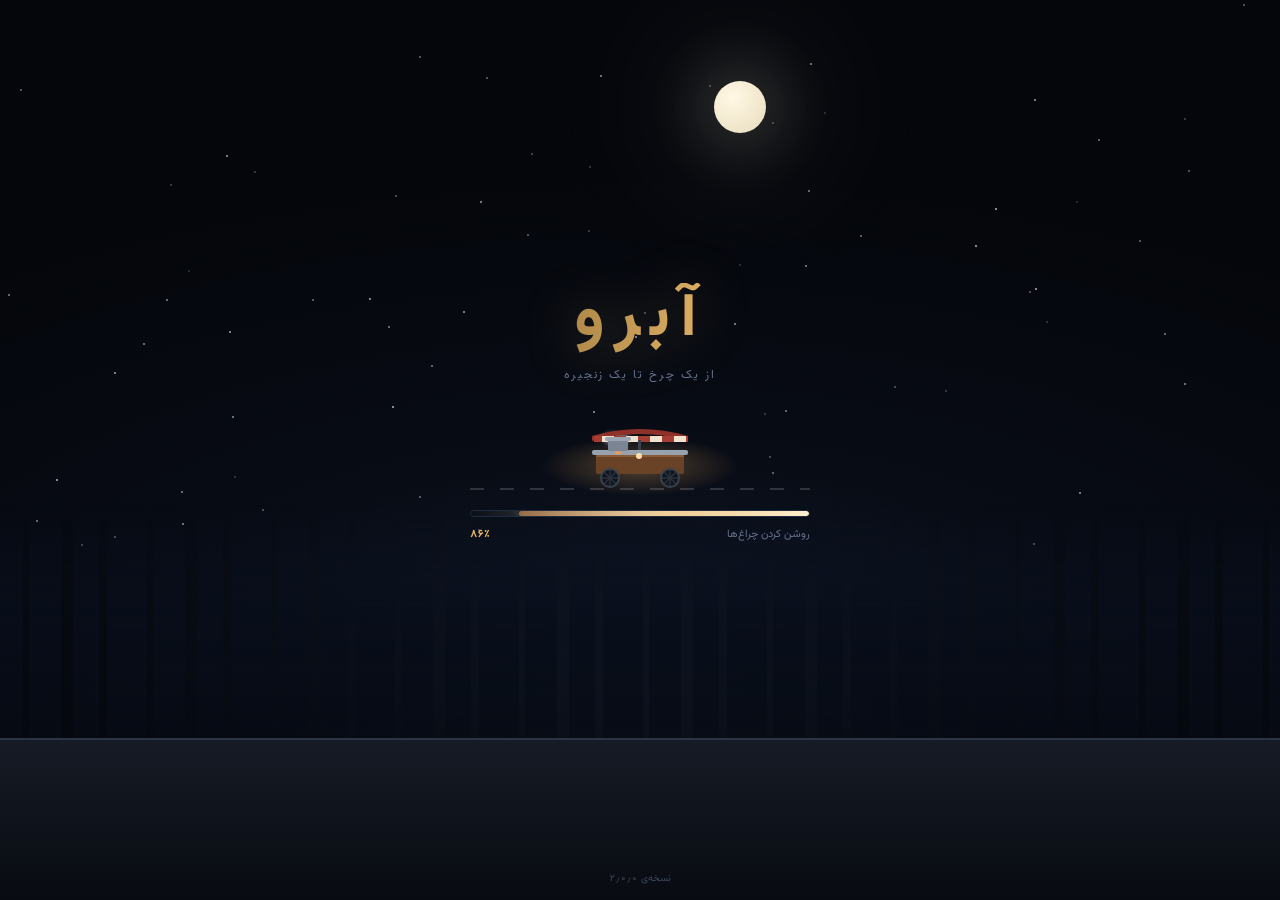
<file: archive/v2.0.0/index.html>
<!doctype html>
<html lang="fa" dir="rtl">
<head>
<meta charset="utf-8">
<meta name="viewport" content="width=device-width,initial-scale=1,maximum-scale=1,user-scalable=no,viewport-fit=cover">
<meta name="theme-color" content="#05070c">
<meta name="apple-mobile-web-app-capable" content="yes">
<meta name="description" content="آبرو — از یک چرخ دستی تا یک زنجیره. بازی مدیریتی درباره‌ی اینکه سر راه چقدر از خودت را جا می‌گذاری.">
<title>آبرو</title>
<link rel="stylesheet" href="css/fonts.css?v=2.0.0">
<link rel="stylesheet" href="css/base.css?v=2.0.0">
<link rel="stylesheet" href="css/loader.css?v=2.0.0">
<link rel="stylesheet" href="css/ui.css?v=2.0.0">
<link rel="stylesheet" href="css/modals.css?v=2.0.0">
</head>
<body>

<!-- ═══════════ صفحه‌ی بارگذاری ═══════════ -->
<div id="loader">
  <div class="ld-stars" id="ldStars"></div>
  <div class="ld-moon"></div>
  <div class="ld-city"></div>
  <div class="ld-ground"></div>

  <div class="ld-in">
    <div class="ld-logo">آبرو</div>
    <div class="ld-sub">از یک چرخ تا یک زنجیره</div>

    <div class="ld-cart">
      <div class="ld-glow"></div>
      <div class="road"></div>
      <span class="puff"></span><span class="puff"></span><span class="puff"></span>
      <svg viewBox="0 0 132 78" fill="none">
        <!-- سایبان -->
        <path d="M18 26 Q66 12 114 26 L114 31 Q66 17 18 31 Z" fill="#8f3129"/>
        <path d="M20 26 h94 v6 h-94 z" fill="#a63d33"/>
        <path d="M28 26 h12 v6 h-12 z M52 26 h12 v6 h-12 z M76 26 h12 v6 h-12 z M100 26 h12 v6 h-12 z" fill="#efe3cf"/>
        <!-- میله -->
        <rect x="64" y="30" width="3" height="14" fill="#3a4250"/>
        <!-- بدنه -->
        <rect x="22" y="44" width="88" height="20" rx="2" fill="#6a4326"/>
        <rect x="22" y="44" width="88" height="3" fill="#8a5a34"/>
        <rect x="18" y="40" width="96" height="5" rx="2" fill="#98a2ae"/>
        <!-- دیگ -->
        <rect x="34" y="30" width="20" height="11" rx="2" fill="#7b8593"/>
        <rect x="31" y="27" width="26" height="4" rx="2" fill="#9aa4b2"/>
        <!-- شعله -->
        <path d="M40 44 q4 -6 8 0 z" fill="#ff9a3c" opacity=".9"/>
        <!-- چرخ‌ها -->
        <g class="wheel" style="transform-origin:36px 68px">
          <circle cx="36" cy="68" r="9" fill="#12161e" stroke="#39424f" stroke-width="2"/>
          <path d="M36 60 v16 M28 68 h16 M30 62 l12 12 M42 62 l-12 12" stroke="#2a323d" stroke-width="1.4"/>
        </g>
        <g class="wheel" style="transform-origin:96px 68px">
          <circle cx="96" cy="68" r="9" fill="#12161e" stroke="#39424f" stroke-width="2"/>
          <path d="M96 60 v16 M88 68 h16 M90 62 l12 12 M102 62 l-12 12" stroke="#2a323d" stroke-width="1.4"/>
        </g>
        <!-- لامپ -->
        <circle cx="65" cy="46" r="3" fill="#ffdeaa"/>
      </svg>
    </div>

    <div class="ld-barwrap"><i id="ldBar"></i></div>
    <div class="ld-meta"><span id="ldStep">شروع</span><b id="ldPct">۰٪</b></div>
    <div class="ld-tip" id="ldTip">—</div>
  </div>
  <div class="ld-ver">نسخه‌ی ۲٫۰٫۰</div>
</div>

<!-- ═══════════ دستگاه ═══════════ -->
<div id="device">
  <canvas id="stage"></canvas>

  <div class="ui">
    <!-- نوار بالا -->
    <div class="topbar">
      <div class="pill money" id="moneyPill">
        <span class="ic"><svg viewBox="0 0 24 24"><circle cx="12" cy="12" r="9"/></svg></span>
        <b id="money">۰</b>
      </div>
      <div class="pill abroo sm" id="abrooPill">
        <span class="ic"><svg viewBox="0 0 24 24"><path d="M12 3l2.6 5.6 6 .8-4.4 4.2 1.1 6-5.3-2.9-5.3 2.9 1.1-6L3.4 9.4l6-.8z"/></svg></span>
        <b id="abroo">۰</b>
      </div>
      <div class="pill gem sm" id="gemPill">
        <span class="ic"><svg viewBox="0 0 24 24"><path d="M6 3h12l4 6-10 12L2 9z"/></svg></span>
        <b id="gems">۰</b>
      </div>
      <button class="iconbtn on" id="sndBtn" aria-label="صدا">
        <svg id="sndIco" viewBox="0 0 24 24"><path d="M11 5 6 9H3v6h3l5 4z"/><path d="M15.5 8.5a5 5 0 0 1 0 7"/></svg>
      </button>
    </div>

    <!-- نوار پرده -->
    <div class="ribbon">
      <div class="actbox">
        <div class="r1"><b id="shopName">چرخ پدر</b><span class="num" id="actLbl">پرده‌ی ۱/۱۲</span></div>
        <div class="track act" id="actTrack"><i id="actProg" style="width:0%"></i></div>
        <div class="r1" style="margin-top:6px"><span>اصالت</span><span class="num" id="integVal">۷۰</span></div>
        <div class="track int" id="integTrack"><i id="integProg" style="width:70%"></i></div>
      </div>
      <button class="sidebtn" id="shiftBtn">
        <svg viewBox="0 0 24 24"><path d="M20.5 14.5A8.5 8.5 0 0 1 9.5 3.5a8.5 8.5 0 1 0 11 11z"/></svg>
        <span id="shiftLabel">بستن</span>
      </button>
    </div>

    <!-- سفارش ویژه -->
    <div class="goal" id="goalBox" hidden>
      <span class="gi"><svg viewBox="0 0 24 24"><path d="M12 3v18M5 8l7-5 7 5"/><circle cx="12" cy="16" r="4"/></svg></span>
      <div class="gt"><b id="goalText">—</b><div class="track"><i id="goalProg" style="width:0%"></i></div></div>
      <button class="claim" id="goalClaim">جایزه</button>
    </div>

    <!-- ناحیه‌ی لمس صحنه -->
    <div class="grow" id="tapZone"></div>

    <div class="boostchip" id="boostChip" hidden>
      <svg viewBox="0 0 24 24"><path d="M13 2L4 14h7l-1 8 9-12h-7z"/></svg>
      درآمد دو برابر · <b>—</b>
    </div>

    <div class="ratebadge" id="rateBadge">هنوز چیزی نمی‌آید</div>

    <div class="fabrow">
      <button class="fab" id="serveBtn">
        <span class="ring"></span>
        <span class="in"><b id="fabLabel">سرو</b><span id="fabSub">مشتری</span></span>
      </button>
    </div>

    <!-- تب‌ها -->
    <nav class="tabs">
      <button class="tab" data-tab="shop" id="tabShop">
        <svg viewBox="0 0 24 24"><path d="M3 10h18M4 10l1 10h14l1-10M8 10V6h8v4"/></svg><span>ایستگاه</span>
        <i class="badge" id="bShop" hidden></i>
      </button>
      <button class="tab" data-tab="crew">
        <svg viewBox="0 0 24 24"><circle cx="9" cy="8" r="3.2"/><path d="M3 20c0-3.3 2.7-5.5 6-5.5s6 2.2 6 5.5"/><path d="M18 8v6M15 11h6"/></svg><span>نیرو</span>
        <i class="badge" id="bCrew" hidden></i>
      </button>
      <button class="tab" data-tab="grow">
        <svg viewBox="0 0 24 24"><path d="M3 21V10l9-6 9 6v11"/><path d="M9 21v-6h6v6"/></svg><span>رشد</span>
        <i class="badge" id="bGrow" hidden></i>
      </button>
      <button class="tab" data-tab="book">
        <svg viewBox="0 0 24 24"><path d="M4 5a2 2 0 0 1 2-2h13v18H6a2 2 0 0 1-2-2z"/><path d="M8 8h7M8 12h7"/></svg><span>دفترچه</span>
        <i class="badge" id="bBook" hidden></i>
      </button>
      <button class="tab" data-tab="store">
        <svg viewBox="0 0 24 24"><path d="M6 3h12l4 6-10 12L2 9z"/></svg><span>فروشگاه</span>
        <i class="badge" id="bStore" hidden></i>
      </button>
      <button class="tab" data-tab="more">
        <svg viewBox="0 0 24 24"><circle cx="12" cy="12" r="9"/><path d="M12 8v4l3 2"/></svg><span>دفتر</span>
      </button>
    </nav>
  </div>

  <div id="scrim"></div>
  <div id="sheet">
    <div class="grab"></div>
    <div class="sh-head">
      <h3 id="shTitle">ایستگاه‌ها</h3>
      <div class="seg" id="multSeg" hidden>
        <button data-m="1" class="on">×۱</button>
        <button data-m="10">×۱۰</button>
        <button data-m="max">حداکثر</button>
      </div>
    </div>
    <div class="sh-body" id="shBody"></div>
  </div>
</div>

<!-- ═══ نمای فرود ═══ -->
<div id="intro" hidden>
  <div class="ic">
    <h1>آبرو</h1>
    <p class="tag">یک بازی درباره‌ی رشد و آنچه سر راه جا می‌ماند</p>
    <p>پدرت یک چرخ داشت و یک دفترچه‌ی دستور پخت که به کسی نداد. حالا او نیست و تو مانده‌ای با همان دفترچه و صفر تومان.</p>
    <div class="qt">هر تصمیم دو چیز را جابه‌جا می‌کند: چقدر سریع بزرگ می‌شوی، و چقدر از خودت باقی می‌ماند.</div>
    <button id="introGo">چرخ را هل بده</button>
  </div>
</div>

<!-- ═══ چیدن شیفت و بستن ═══ -->
<div class="veil" id="shiftVeil" hidden role="dialog" aria-modal="true">
  <div class="modal">
    <h3>مغازه را ببند</h3>
    <p class="sub">تا وقتی بسته است درآمد شب جمع می‌شود. هرچه دیرتر برگردی، بیشتر. برگردی، فاکتورش را می‌بینی.</p>
    <p class="lbl">مواد اولیه</p>
    <div class="opts" id="ingOpts"></div>
    <p class="lbl">ریسک شب</p>
    <div class="opts" id="riskOpts"></div>
    <div class="forecast">
      <span>خالص هر ساعت بسته بودن</span>
      <span><b id="fcNet">۰</b> · اصالت <span id="fcInteg">—</span></span>
    </div>
    <div class="row2">
      <button class="ghost" id="shiftCancel">بی‌خیال</button>
      <button class="solid" id="shiftGo">کرکره را بکش</button>
    </div>
  </div>
</div>

<!-- ═══ رویداد ═══ -->
<div class="veil" id="evVeil" hidden role="dialog" aria-modal="true">
  <div class="evcard">
    <div class="ev-top"><span id="evKind">سر شب</span><span class="who" id="evNight">شب ۱</span></div>
    <div class="ev-art"><canvas id="evArt"></canvas></div>
    <div class="ev-body">
      <h3 id="evTitle">—</h3>
      <p id="evText">—</p>
      <div class="ev-pick" id="evPick"></div>
    </div>
  </div>
</div>

<!-- ═══ فاکتور ═══ -->
<div class="veil" id="rcVeil" hidden role="dialog" aria-modal="true">
  <div class="receipt">
    <div class="r-head"><b id="rcTitle">گزارش شب</b><span id="rcSub">شب ۱</span></div>
    <div id="rcRows"></div>
    <div class="r-note" id="rcNote"></div>
    <div class="r-total"><span>خالص شب</span><span class="num" id="rcNet">۰</span></div>
    <div class="r-btns">
      <button class="ad" id="rcAd">تماشای تبلیغ: خالص شب دو برابر</button>
      <button class="gh" id="rcCopy">کپی برای فرستادن</button>
      <button id="rcOk">باز کردن مغازه</button>
    </div>
  </div>
</div>

<!-- ═══ اعلان خرید ═══ -->
<div class="veil" id="buyVeil" hidden role="dialog" aria-modal="true">
  <div class="modal">
    <h3>فروشگاه هنوز وصل نیست</h3>
    <p class="sub">این بسته <b id="buyGems">۰</b> الماس دارد و قیمتش <b id="buyPrice">—</b> نوشته شده،
      ولی هیچ درگاه پرداختی به بازی وصل نیست و هیچ پولی از حساب کسی کم نمی‌شود.</p>
    <div class="forecast" style="margin-bottom:14px">
      <span>راه‌های واقعی گرفتن الماس</span>
      <span style="text-align:end;font-size:11px;line-height:1.9">تبلیغ · نشان · ارتقای پرده</span>
    </div>
    <button class="solid" id="buyOk" style="width:100%">فهمیدم</button>
  </div>
</div>

<!-- ═══ کارت پرده ═══ -->
<div id="actVeil" hidden>
  <div class="act-in">
    <span class="act-no" id="actNo">پرده‌ی ۱</span>
    <span class="act-nm" id="actNm">چرخ پدر</span>
    <span class="act-tx" id="actTx">—</span>
    <div class="act-line"></div>
    <span class="act-unlock" id="actUnlock"></span>
  </div>
</div>

<!-- ═══ پایان ═══ -->
<div class="veil" id="enVeil" hidden role="dialog" aria-modal="true">
  <div class="ending">
    <div class="en-t" id="enT">پایان</div>
    <h2 id="enH">—</h2>
    <div id="enP"></div>
    <div id="enStats"></div>
    <button class="solid" id="enOk" style="margin-top:18px;width:100%">بستن</button>
  </div>
</div>

<div id="toast" role="status" aria-live="polite"></div>

<script>
/* ستاره‌های صفحه‌ی بارگذاری */
(function () {
  var w = document.getElementById('ldStars'), h = '';
  for (var i = 0; i < 70; i++) {
    h += '<i style="left:' + (Math.random() * 100).toFixed(2) + '%;top:' +
      (Math.random() * 62).toFixed(2) + '%;animation-delay:' +
      (Math.random() * 3.4).toFixed(2) + 's;opacity:' + (.2 + Math.random() * .6).toFixed(2) + '"></i>';
  }
  w.innerHTML = h;
})();
</script>

<script src="js/util.js?v=2.0.0"></script>
<script src="js/audio.js?v=2.0.0"></script>
<script src="js/data.js?v=2.0.0"></script>
<script src="js/state.js?v=2.0.0"></script>
<script src="js/scene.js?v=2.0.0"></script>
<script src="js/loader.js?v=2.0.0"></script>
<script src="js/ui.js?v=2.0.0"></script>
<script src="js/game.js?v=2.0.0"></script>
</body>
</html>
</file>
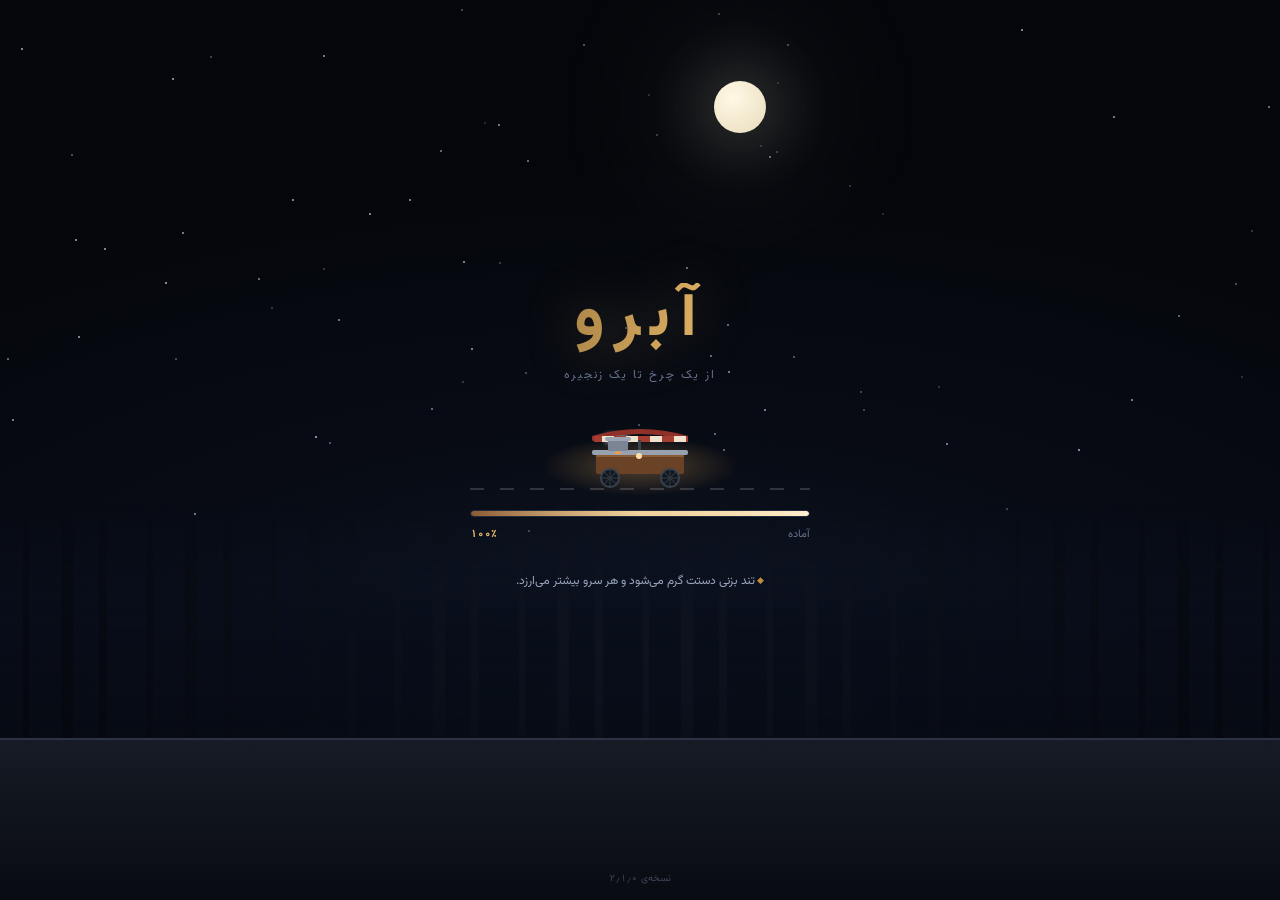
<file: archive/v2.1.0/index.html>
<!doctype html>
<html lang="fa" dir="rtl">
<head>
<meta charset="utf-8">
<meta name="viewport" content="width=device-width,initial-scale=1,maximum-scale=1,user-scalable=no,viewport-fit=cover">
<meta name="theme-color" content="#05070c">
<meta name="apple-mobile-web-app-capable" content="yes">
<meta name="description" content="آبرو — از یک چرخ دستی تا یک زنجیره. بازی مدیریتی درباره‌ی اینکه سر راه چقدر از خودت را جا می‌گذاری.">
<title>آبرو</title>
<link rel="stylesheet" href="css/fonts.css?v=2.1.0">
<link rel="stylesheet" href="css/base.css?v=2.1.0">
<link rel="stylesheet" href="css/loader.css?v=2.1.0">
<link rel="stylesheet" href="css/ui.css?v=2.1.0">
<link rel="stylesheet" href="css/modals.css?v=2.1.0">
</head>
<body>

<!-- ═══════════ صفحه‌ی بارگذاری ═══════════ -->
<div id="loader">
  <div class="ld-stars" id="ldStars"></div>
  <div class="ld-moon"></div>
  <div class="ld-city"></div>
  <div class="ld-ground"></div>

  <div class="ld-in">
    <div class="ld-logo">آبرو</div>
    <div class="ld-sub">از یک چرخ تا یک زنجیره</div>

    <div class="ld-cart">
      <div class="ld-glow"></div>
      <div class="road"></div>
      <span class="puff"></span><span class="puff"></span><span class="puff"></span>
      <svg viewBox="0 0 132 78" fill="none">
        <!-- سایبان -->
        <path d="M18 26 Q66 12 114 26 L114 31 Q66 17 18 31 Z" fill="#8f3129"/>
        <path d="M20 26 h94 v6 h-94 z" fill="#a63d33"/>
        <path d="M28 26 h12 v6 h-12 z M52 26 h12 v6 h-12 z M76 26 h12 v6 h-12 z M100 26 h12 v6 h-12 z" fill="#efe3cf"/>
        <!-- میله -->
        <rect x="64" y="30" width="3" height="14" fill="#3a4250"/>
        <!-- بدنه -->
        <rect x="22" y="44" width="88" height="20" rx="2" fill="#6a4326"/>
        <rect x="22" y="44" width="88" height="3" fill="#8a5a34"/>
        <rect x="18" y="40" width="96" height="5" rx="2" fill="#98a2ae"/>
        <!-- دیگ -->
        <rect x="34" y="30" width="20" height="11" rx="2" fill="#7b8593"/>
        <rect x="31" y="27" width="26" height="4" rx="2" fill="#9aa4b2"/>
        <!-- شعله -->
        <path d="M40 44 q4 -6 8 0 z" fill="#ff9a3c" opacity=".9"/>
        <!-- چرخ‌ها -->
        <g class="wheel" style="transform-origin:36px 68px">
          <circle cx="36" cy="68" r="9" fill="#12161e" stroke="#39424f" stroke-width="2"/>
          <path d="M36 60 v16 M28 68 h16 M30 62 l12 12 M42 62 l-12 12" stroke="#2a323d" stroke-width="1.4"/>
        </g>
        <g class="wheel" style="transform-origin:96px 68px">
          <circle cx="96" cy="68" r="9" fill="#12161e" stroke="#39424f" stroke-width="2"/>
          <path d="M96 60 v16 M88 68 h16 M90 62 l12 12 M102 62 l-12 12" stroke="#2a323d" stroke-width="1.4"/>
        </g>
        <!-- لامپ -->
        <circle cx="65" cy="46" r="3" fill="#ffdeaa"/>
      </svg>
    </div>

    <div class="ld-barwrap"><i id="ldBar"></i></div>
    <div class="ld-meta"><span id="ldStep">شروع</span><b id="ldPct">۰٪</b></div>
    <div class="ld-tip" id="ldTip">—</div>
  </div>
  <div class="ld-ver">نسخه‌ی ۲٫۱٫۰</div>
</div>

<!-- ═══════════ دستگاه ═══════════ -->
<div id="device">
  <canvas id="stage"></canvas>

  <div class="ui">
    <!-- نوار بالا -->
    <div class="topbar">
      <div class="pill money" id="moneyPill">
        <span class="ic"><svg viewBox="0 0 24 24"><circle cx="12" cy="12" r="9"/></svg></span>
        <b id="money">۰</b>
      </div>
      <div class="pill abroo sm" id="abrooPill">
        <span class="ic"><svg viewBox="0 0 24 24"><path d="M12 3l2.6 5.6 6 .8-4.4 4.2 1.1 6-5.3-2.9-5.3 2.9 1.1-6L3.4 9.4l6-.8z"/></svg></span>
        <b id="abroo">۰</b>
      </div>
      <div class="pill gem sm" id="gemPill">
        <span class="ic"><svg viewBox="0 0 24 24"><path d="M6 3h12l4 6-10 12L2 9z"/></svg></span>
        <b id="gems">۰</b>
      </div>
      <button class="iconbtn on" id="sndBtn" aria-label="صدا">
        <svg id="sndIco" viewBox="0 0 24 24"><path d="M11 5 6 9H3v6h3l5 4z"/><path d="M15.5 8.5a5 5 0 0 1 0 7"/></svg>
      </button>
    </div>

    <!-- نوار پرده -->
    <div class="ribbon">
      <div class="actbox">
        <div class="r1"><b id="shopName">چرخ پدر</b><span class="num" id="actLbl">پرده‌ی ۱/۱۲</span></div>
        <div class="track act" id="actTrack"><i id="actProg" style="width:0%"></i></div>
        <div class="r1" style="margin-top:6px"><span>اصالت</span><span class="num" id="integVal">۷۰</span></div>
        <div class="track int" id="integTrack"><i id="integProg" style="width:70%"></i></div>
      </div>
      <button class="sidebtn" id="shiftBtn">
        <svg viewBox="0 0 24 24"><path d="M20.5 14.5A8.5 8.5 0 0 1 9.5 3.5a8.5 8.5 0 1 0 11 11z"/></svg>
        <span id="shiftLabel">بستن</span>
      </button>
    </div>

    <!-- سفارش ویژه -->
    <div class="goal" id="goalBox" hidden>
      <span class="gi"><svg viewBox="0 0 24 24"><path d="M12 3v18M5 8l7-5 7 5"/><circle cx="12" cy="16" r="4"/></svg></span>
      <div class="gt"><b id="goalText">—</b><div class="track"><i id="goalProg" style="width:0%"></i></div></div>
      <button class="claim" id="goalClaim">جایزه</button>
    </div>

    <!-- ناحیه‌ی لمس صحنه -->
    <div class="grow" id="tapZone"></div>

    <div class="gifthint" id="giftHint" hidden>
      <svg viewBox="0 0 24 24"><path d="M4 12h16v9H4z"/><path d="M2 8h20v4H2zM12 8v13"/><path d="M12 8S9 2 6.5 4.5 12 8 12 8zM12 8s3-6 5.5-3.5S12 8 12 8z"/></svg>
      کادو توی خیابان است — بزن رویش
    </div>

    <div class="boostchip" id="boostChip" hidden>
      <svg viewBox="0 0 24 24"><path d="M13 2L4 14h7l-1 8 9-12h-7z"/></svg>
      درآمد دو برابر · <b>—</b>
    </div>

    <div class="ratebadge" id="rateBadge">هنوز چیزی نمی‌آید</div>

    <div class="fabrow">
      <button class="fab" id="serveBtn">
        <span class="ring"></span>
        <span class="in"><b id="fabLabel">سرو</b><span id="fabSub">مشتری</span></span>
      </button>
    </div>

    <!-- تب‌ها -->
    <nav class="tabs">
      <button class="tab" data-tab="shop" id="tabShop">
        <svg viewBox="0 0 24 24"><path d="M3 10h18M4 10l1 10h14l1-10M8 10V6h8v4"/></svg><span>ایستگاه</span>
        <i class="badge" id="bShop" hidden></i>
      </button>
      <button class="tab" data-tab="crew">
        <svg viewBox="0 0 24 24"><circle cx="9" cy="8" r="3.2"/><path d="M3 20c0-3.3 2.7-5.5 6-5.5s6 2.2 6 5.5"/><path d="M18 8v6M15 11h6"/></svg><span>نیرو</span>
        <i class="badge" id="bCrew" hidden></i>
      </button>
      <button class="tab" data-tab="grow">
        <svg viewBox="0 0 24 24"><path d="M3 21V10l9-6 9 6v11"/><path d="M9 21v-6h6v6"/></svg><span>رشد</span>
        <i class="badge" id="bGrow" hidden></i>
      </button>
      <button class="tab" data-tab="book">
        <svg viewBox="0 0 24 24"><path d="M4 5a2 2 0 0 1 2-2h13v18H6a2 2 0 0 1-2-2z"/><path d="M8 8h7M8 12h7"/></svg><span>دفترچه</span>
        <i class="badge" id="bBook" hidden></i>
      </button>
      <button class="tab" data-tab="store">
        <svg viewBox="0 0 24 24"><path d="M6 3h12l4 6-10 12L2 9z"/></svg><span>فروشگاه</span>
        <i class="badge" id="bStore" hidden></i>
      </button>
      <button class="tab" data-tab="more">
        <svg viewBox="0 0 24 24"><circle cx="12" cy="12" r="9"/><path d="M12 8v4l3 2"/></svg><span>دفتر</span>
      </button>
    </nav>
  </div>

  <div id="scrim"></div>
  <div id="sheet">
    <div class="grab"></div>
    <div class="sh-head">
      <h3 id="shTitle">ایستگاه‌ها</h3>
      <div class="seg" id="multSeg" hidden>
        <button data-m="1" class="on">×۱</button>
        <button data-m="10">×۱۰</button>
        <button data-m="max">حداکثر</button>
      </div>
    </div>
    <div class="sh-body" id="shBody"></div>
  </div>
</div>

<!-- ═══ نمای فرود ═══ -->
<div id="intro" hidden>
  <div class="ic">
    <h1>آبرو</h1>
    <p class="tag">یک بازی درباره‌ی رشد و آنچه سر راه جا می‌ماند</p>
    <p>پدرت یک چرخ داشت و یک دفترچه‌ی دستور پخت که به کسی نداد. حالا او نیست و تو مانده‌ای با همان دفترچه و صفر تومان.</p>
    <div class="qt">هر تصمیم دو چیز را جابه‌جا می‌کند: چقدر سریع بزرگ می‌شوی، و چقدر از خودت باقی می‌ماند.</div>
    <button id="introGo">چرخ را هل بده</button>
  </div>
</div>

<!-- ═══ چیدن شیفت و بستن ═══ -->
<div class="veil" id="shiftVeil" hidden role="dialog" aria-modal="true">
  <div class="modal">
    <h3>مغازه را ببند</h3>
    <p class="sub">تا وقتی بسته است درآمد شب جمع می‌شود. هرچه دیرتر برگردی، بیشتر. برگردی، فاکتورش را می‌بینی.</p>
    <p class="lbl">مواد اولیه</p>
    <div class="opts" id="ingOpts"></div>
    <p class="lbl">ریسک شب</p>
    <div class="opts" id="riskOpts"></div>
    <div class="forecast">
      <span>خالص هر ساعت بسته بودن</span>
      <span><b id="fcNet">۰</b> · اصالت <span id="fcInteg">—</span></span>
    </div>
    <div class="row2">
      <button class="ghost" id="shiftCancel">بی‌خیال</button>
      <button class="solid" id="shiftGo">کرکره را بکش</button>
    </div>
  </div>
</div>

<!-- ═══ رویداد ═══ -->
<div class="veil" id="evVeil" hidden role="dialog" aria-modal="true">
  <div class="evcard">
    <div class="ev-top"><span id="evKind">سر شب</span><span class="who" id="evNight">شب ۱</span></div>
    <div class="ev-art"><canvas id="evArt"></canvas></div>
    <div class="ev-body">
      <h3 id="evTitle">—</h3>
      <p id="evText">—</p>
      <div class="ev-pick" id="evPick"></div>
    </div>
  </div>
</div>

<!-- ═══ فاکتور ═══ -->
<div class="veil" id="rcVeil" hidden role="dialog" aria-modal="true">
  <div class="receipt">
    <div class="r-head"><b id="rcTitle">گزارش شب</b><span id="rcSub">شب ۱</span></div>
    <div id="rcRows"></div>
    <div class="r-note" id="rcNote"></div>
    <div class="r-total"><span>خالص شب</span><span class="num" id="rcNet">۰</span></div>
    <div class="r-btns">
      <button class="ad" id="rcAd">تماشای تبلیغ: خالص شب دو برابر</button>
      <button class="gh" id="rcCopy">کپی برای فرستادن</button>
      <button id="rcOk">باز کردن مغازه</button>
    </div>
  </div>
</div>

<!-- ═══ کادو ═══ -->
<div class="veil" id="giftVeil" hidden role="dialog" aria-modal="true">
  <div class="giftcard">
    <div class="gift-art">
      <span class="gift-ray"></span>
      <svg viewBox="0 0 64 64" class="gift-box">
        <rect x="10" y="26" width="44" height="30" rx="3" fill="#c9433a"/>
        <rect x="8" y="19" width="48" height="10" rx="3" fill="#a8342c"/>
        <rect x="28" y="19" width="8" height="37" fill="#f2d79a"/>
        <rect x="8" y="35" width="48" height="7" fill="#f2d79a"/>
        <path d="M32 19 Q16 4 24 18 Z" fill="#f2d79a"/>
        <path d="M32 19 Q48 4 40 18 Z" fill="#f2d79a"/>
      </svg>
    </div>
    <h3 id="giftKind">یکی چیزی گذاشت کف دستت</h3>
    <p class="gift-sub">می‌توانی همین را برداری، یا با دیدن یک تبلیغ سه برابرش کنی.</p>
    <div class="gift-btns">
      <button class="gift-take" id="giftTake">
        <span>برش دار</span><b id="giftOne">—</b>
      </button>
      <button class="gift-triple" id="giftTriple">
        <svg viewBox="0 0 24 24"><path d="M4 5h16v11H4z"/><path d="M10 8.5l4 2.5-4 2.5z"/><path d="M9 20h6"/></svg>
        <span>تبلیغ ببین، سه برابر</span><b id="giftThree">—</b>
      </button>
    </div>
  </div>
</div>

<!-- ═══ اعلان خرید ═══ -->
<div class="veil" id="buyVeil" hidden role="dialog" aria-modal="true">
  <div class="modal">
    <h3>فروشگاه هنوز وصل نیست</h3>
    <p class="sub">این بسته <b id="buyGems">۰</b> الماس دارد و قیمتش <b id="buyPrice">—</b> نوشته شده،
      ولی هیچ درگاه پرداختی به بازی وصل نیست و هیچ پولی از حساب کسی کم نمی‌شود.</p>
    <div class="forecast" style="margin-bottom:14px">
      <span>راه‌های واقعی گرفتن الماس</span>
      <span style="text-align:end;font-size:11px;line-height:1.9">تبلیغ · نشان · ارتقای پرده</span>
    </div>
    <button class="solid" id="buyOk" style="width:100%">فهمیدم</button>
  </div>
</div>

<!-- ═══ کارت پرده ═══ -->
<div id="actVeil" hidden>
  <div class="act-in">
    <span class="act-no" id="actNo">پرده‌ی ۱</span>
    <span class="act-nm" id="actNm">چرخ پدر</span>
    <span class="act-tx" id="actTx">—</span>
    <div class="act-line"></div>
    <span class="act-unlock" id="actUnlock"></span>
  </div>
</div>

<!-- ═══ پایان ═══ -->
<div class="veil" id="enVeil" hidden role="dialog" aria-modal="true">
  <div class="ending">
    <div class="en-t" id="enT">پایان</div>
    <h2 id="enH">—</h2>
    <div id="enP"></div>
    <div id="enStats"></div>
    <button class="solid" id="enOk" style="margin-top:18px;width:100%">بستن</button>
  </div>
</div>

<div id="toast" role="status" aria-live="polite"></div>

<script>
/* ستاره‌های صفحه‌ی بارگذاری */
(function () {
  var w = document.getElementById('ldStars'), h = '';
  for (var i = 0; i < 70; i++) {
    h += '<i style="left:' + (Math.random() * 100).toFixed(2) + '%;top:' +
      (Math.random() * 62).toFixed(2) + '%;animation-delay:' +
      (Math.random() * 3.4).toFixed(2) + 's;opacity:' + (.2 + Math.random() * .6).toFixed(2) + '"></i>';
  }
  w.innerHTML = h;
})();
</script>

<script src="js/util.js?v=2.1.0"></script>
<script src="js/audio.js?v=2.1.0"></script>
<script src="js/data.js?v=2.1.0"></script>
<script src="js/state.js?v=2.1.0"></script>
<script src="js/scene.js?v=2.1.0"></script>
<script src="js/loader.js?v=2.1.0"></script>
<script src="js/ui.js?v=2.1.0"></script>
<script src="js/game.js?v=2.1.0"></script>
</body>
</html>
</file>
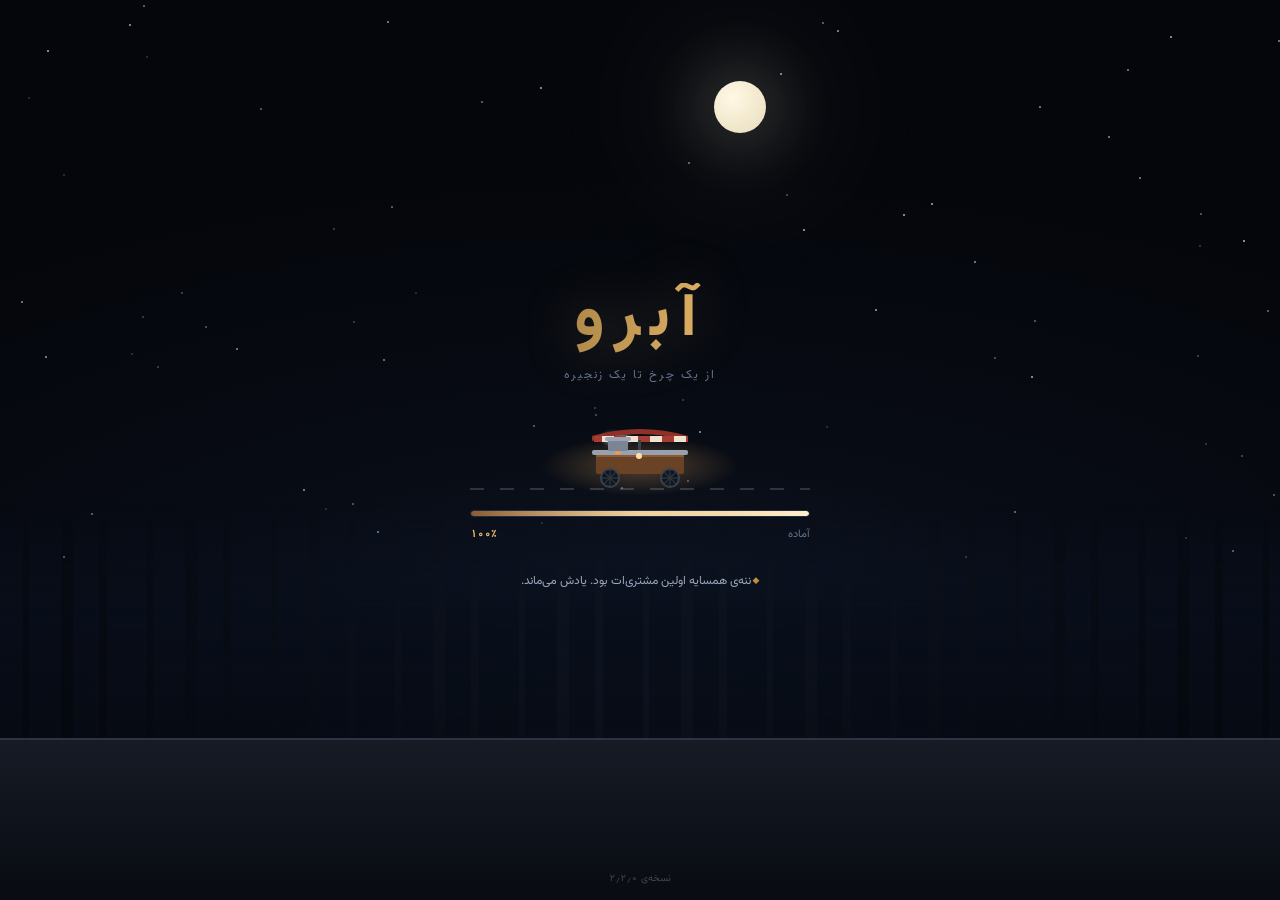
<file: archive/v2.2.0/index.html>
<!doctype html>
<html lang="fa" dir="rtl">
<head>
<meta charset="utf-8">
<meta name="viewport" content="width=device-width,initial-scale=1,maximum-scale=1,user-scalable=no,viewport-fit=cover">
<meta name="theme-color" content="#05070c">
<meta name="apple-mobile-web-app-capable" content="yes">
<meta name="description" content="آبرو — از یک چرخ دستی تا یک زنجیره. بازی مدیریتی درباره‌ی اینکه سر راه چقدر از خودت را جا می‌گذاری.">
<title>آبرو</title>
<link rel="stylesheet" href="css/fonts.css?v=2.2.0">
<link rel="stylesheet" href="css/base.css?v=2.2.0">
<link rel="stylesheet" href="css/loader.css?v=2.2.0">
<link rel="stylesheet" href="css/ui.css?v=2.2.0">
<link rel="stylesheet" href="css/modals.css?v=2.2.0">
</head>
<body>

<!-- ═══════════ صفحه‌ی بارگذاری ═══════════ -->
<div id="loader">
  <div class="ld-stars" id="ldStars"></div>
  <div class="ld-moon"></div>
  <div class="ld-city"></div>
  <div class="ld-ground"></div>

  <div class="ld-in">
    <div class="ld-logo">آبرو</div>
    <div class="ld-sub">از یک چرخ تا یک زنجیره</div>

    <div class="ld-cart">
      <div class="ld-glow"></div>
      <div class="road"></div>
      <span class="puff"></span><span class="puff"></span><span class="puff"></span>
      <svg viewBox="0 0 132 78" fill="none">
        <!-- سایبان -->
        <path d="M18 26 Q66 12 114 26 L114 31 Q66 17 18 31 Z" fill="#8f3129"/>
        <path d="M20 26 h94 v6 h-94 z" fill="#a63d33"/>
        <path d="M28 26 h12 v6 h-12 z M52 26 h12 v6 h-12 z M76 26 h12 v6 h-12 z M100 26 h12 v6 h-12 z" fill="#efe3cf"/>
        <!-- میله -->
        <rect x="64" y="30" width="3" height="14" fill="#3a4250"/>
        <!-- بدنه -->
        <rect x="22" y="44" width="88" height="20" rx="2" fill="#6a4326"/>
        <rect x="22" y="44" width="88" height="3" fill="#8a5a34"/>
        <rect x="18" y="40" width="96" height="5" rx="2" fill="#98a2ae"/>
        <!-- دیگ -->
        <rect x="34" y="30" width="20" height="11" rx="2" fill="#7b8593"/>
        <rect x="31" y="27" width="26" height="4" rx="2" fill="#9aa4b2"/>
        <!-- شعله -->
        <path d="M40 44 q4 -6 8 0 z" fill="#ff9a3c" opacity=".9"/>
        <!-- چرخ‌ها -->
        <g class="wheel" style="transform-origin:36px 68px">
          <circle cx="36" cy="68" r="9" fill="#12161e" stroke="#39424f" stroke-width="2"/>
          <path d="M36 60 v16 M28 68 h16 M30 62 l12 12 M42 62 l-12 12" stroke="#2a323d" stroke-width="1.4"/>
        </g>
        <g class="wheel" style="transform-origin:96px 68px">
          <circle cx="96" cy="68" r="9" fill="#12161e" stroke="#39424f" stroke-width="2"/>
          <path d="M96 60 v16 M88 68 h16 M90 62 l12 12 M102 62 l-12 12" stroke="#2a323d" stroke-width="1.4"/>
        </g>
        <!-- لامپ -->
        <circle cx="65" cy="46" r="3" fill="#ffdeaa"/>
      </svg>
    </div>

    <div class="ld-barwrap"><i id="ldBar"></i></div>
    <div class="ld-meta"><span id="ldStep">شروع</span><b id="ldPct">۰٪</b></div>
    <div class="ld-tip" id="ldTip">—</div>
  </div>
  <div class="ld-ver">نسخه‌ی ۲٫۲٫۰</div>
</div>

<!-- ═══════════ دستگاه ═══════════ -->
<div id="device">
  <canvas id="stage"></canvas>

  <div class="ui">
    <!-- نوار بالا -->
    <div class="topbar">
      <div class="pill money" id="moneyPill">
        <span class="ic"><svg viewBox="0 0 24 24"><circle cx="12" cy="12" r="9"/></svg></span>
        <b id="money">۰</b>
      </div>
      <div class="pill abroo sm" id="abrooPill">
        <span class="ic"><svg viewBox="0 0 24 24"><path d="M12 3l2.6 5.6 6 .8-4.4 4.2 1.1 6-5.3-2.9-5.3 2.9 1.1-6L3.4 9.4l6-.8z"/></svg></span>
        <b id="abroo">۰</b>
      </div>
      <div class="pill gem sm" id="gemPill">
        <span class="ic"><svg viewBox="0 0 24 24"><path d="M6 3h12l4 6-10 12L2 9z"/></svg></span>
        <b id="gems">۰</b>
      </div>
      <button class="iconbtn on" id="sndBtn" aria-label="صدا">
        <svg id="sndIco" viewBox="0 0 24 24"><path d="M11 5 6 9H3v6h3l5 4z"/><path d="M15.5 8.5a5 5 0 0 1 0 7"/></svg>
      </button>
    </div>

    <!-- نوار پرده -->
    <div class="ribbon">
      <div class="actbox">
        <div class="r1"><b id="shopName">چرخ پدر</b><span class="num" id="actLbl">پرده‌ی ۱/۱۲</span></div>
        <div class="track act" id="actTrack"><i id="actProg" style="width:0%"></i></div>
        <div class="r1 r2"><span>اصالت <b id="integVal">۷۰</b></span><span class="num" id="integMul">×۱</span></div>
        <div class="track int" id="integTrack"><i id="integProg" style="width:70%"></i></div>
        <div class="chips2">
          <span class="c2" id="chipSpace">فضا ۰/۸</span>
          <span class="c2" id="chipReq">سطح ۰/۶</span>
        </div>
      </div>
      <button class="sidebtn" id="shiftBtn">
        <svg viewBox="0 0 24 24"><path d="M20.5 14.5A8.5 8.5 0 0 1 9.5 3.5a8.5 8.5 0 1 0 11 11z"/></svg>
        <span id="shiftLabel">بستن</span>
      </button>
    </div>

    <!-- سفارش ویژه -->
    <div class="goal" id="goalBox" hidden>
      <span class="gi"><svg viewBox="0 0 24 24"><path d="M12 3v18M5 8l7-5 7 5"/><circle cx="12" cy="16" r="4"/></svg></span>
      <div class="gt"><b id="goalText">—</b><div class="track"><i id="goalProg" style="width:0%"></i></div></div>
      <button class="claim" id="goalClaim">جایزه</button>
    </div>

    <!-- ناحیه‌ی لمس صحنه -->
    <div class="grow" id="tapZone"></div>

    <div class="gifthint" id="giftHint" hidden>
      <svg viewBox="0 0 24 24"><path d="M4 12h16v9H4z"/><path d="M2 8h20v4H2zM12 8v13"/><path d="M12 8S9 2 6.5 4.5 12 8 12 8zM12 8s3-6 5.5-3.5S12 8 12 8z"/></svg>
      کادو توی خیابان است — بزن رویش
    </div>

    <div class="boostchip" id="boostChip" hidden>
      <svg viewBox="0 0 24 24"><path d="M13 2L4 14h7l-1 8 9-12h-7z"/></svg>
      درآمد دو برابر · <b>—</b>
    </div>

    <div class="ratebadge" id="rateBadge">هنوز چیزی نمی‌آید</div>

    <div class="fabrow">
      <button class="fab" id="serveBtn">
        <span class="ring"></span>
        <span class="in"><b id="fabLabel">سرو</b><span id="fabSub">مشتری</span></span>
      </button>
    </div>

    <!-- تب‌ها -->
    <nav class="tabs">
      <button class="tab" data-tab="shop" id="tabShop">
        <svg viewBox="0 0 24 24"><path d="M3 10h18M4 10l1 10h14l1-10M8 10V6h8v4"/></svg><span>ایستگاه</span>
        <i class="badge" id="bShop" hidden></i>
      </button>
      <button class="tab" data-tab="crew">
        <svg viewBox="0 0 24 24"><circle cx="9" cy="8" r="3.2"/><path d="M3 20c0-3.3 2.7-5.5 6-5.5s6 2.2 6 5.5"/><path d="M18 8v6M15 11h6"/></svg><span>نیرو</span>
        <i class="badge" id="bCrew" hidden></i>
      </button>
      <button class="tab" data-tab="grow">
        <svg viewBox="0 0 24 24"><path d="M3 21V10l9-6 9 6v11"/><path d="M9 21v-6h6v6"/></svg><span>رشد</span>
        <i class="badge" id="bGrow" hidden></i>
      </button>
      <button class="tab" data-tab="book">
        <svg viewBox="0 0 24 24"><path d="M4 5a2 2 0 0 1 2-2h13v18H6a2 2 0 0 1-2-2z"/><path d="M8 8h7M8 12h7"/></svg><span>دفترچه</span>
        <i class="badge" id="bBook" hidden></i>
      </button>
      <button class="tab" data-tab="store">
        <svg viewBox="0 0 24 24"><path d="M6 3h12l4 6-10 12L2 9z"/></svg><span>فروشگاه</span>
        <i class="badge" id="bStore" hidden></i>
      </button>
      <button class="tab" data-tab="more">
        <svg viewBox="0 0 24 24"><circle cx="12" cy="12" r="9"/><path d="M12 8v4l3 2"/></svg><span>دفتر</span>
      </button>
    </nav>
  </div>

  <div id="scrim"></div>
  <div id="sheet">
    <div class="grab"></div>
    <div class="sh-head">
      <h3 id="shTitle">ایستگاه‌ها</h3>
      <div class="seg" id="multSeg" hidden>
        <button data-m="1" class="on">×۱</button>
        <button data-m="10">×۱۰</button>
        <button data-m="max">حداکثر</button>
      </div>
    </div>
    <div class="sh-body" id="shBody"></div>
  </div>
</div>

<!-- ═══ نمای فرود ═══ -->
<div id="intro" hidden>
  <div class="ic">
    <h1>آبرو</h1>
    <p class="tag">یک بازی درباره‌ی رشد و آنچه سر راه جا می‌ماند</p>
    <p>پدرت یک چرخ داشت و یک دفترچه‌ی دستور پخت که به کسی نداد. حالا او نیست و تو مانده‌ای با همان دفترچه و صفر تومان.</p>
    <div class="qt">هر تصمیم دو چیز را جابه‌جا می‌کند: چقدر سریع بزرگ می‌شوی، و چقدر از خودت باقی می‌ماند.</div>
    <button id="introGo">چرخ را هل بده</button>
  </div>
</div>

<!-- ═══ چیدن شیفت و بستن ═══ -->
<div class="veil" id="shiftVeil" hidden role="dialog" aria-modal="true">
  <div class="modal">
    <h3>مغازه را ببند</h3>
    <p class="sub">تا وقتی بسته است درآمد شب جمع می‌شود. هرچه دیرتر برگردی، بیشتر. برگردی، فاکتورش را می‌بینی.</p>
    <p class="lbl">مواد اولیه</p>
    <div class="opts" id="ingOpts"></div>
    <p class="lbl">ریسک شب</p>
    <div class="opts" id="riskOpts"></div>
    <div class="forecast">
      <span>خالص هر ساعت بسته بودن</span>
      <span><b id="fcNet">۰</b> · اصالت <span id="fcInteg">—</span></span>
    </div>
    <div class="row2">
      <button class="ghost" id="shiftCancel">بی‌خیال</button>
      <button class="solid" id="shiftGo">کرکره را بکش</button>
    </div>
  </div>
</div>

<!-- ═══ رویداد ═══ -->
<div class="veil" id="evVeil" hidden role="dialog" aria-modal="true">
  <div class="evcard">
    <div class="ev-top"><span id="evKind">سر شب</span><span class="who" id="evNight">شب ۱</span></div>
    <div class="ev-art"><canvas id="evArt"></canvas></div>
    <div class="ev-body">
      <h3 id="evTitle">—</h3>
      <p id="evText">—</p>
      <div class="ev-pick" id="evPick"></div>
    </div>
  </div>
</div>

<!-- ═══ فاکتور ═══ -->
<div class="veil" id="rcVeil" hidden role="dialog" aria-modal="true">
  <div class="receipt">
    <div class="r-head"><b id="rcTitle">گزارش شب</b><span id="rcSub">شب ۱</span></div>
    <div id="rcRows"></div>
    <div class="r-note" id="rcNote"></div>
    <div class="r-total"><span>خالص شب</span><span class="num" id="rcNet">۰</span></div>
    <div class="r-btns">
      <button class="ad" id="rcAd">تماشای تبلیغ: خالص شب دو برابر</button>
      <button class="gh" id="rcCopy">کپی برای فرستادن</button>
      <button id="rcOk">باز کردن مغازه</button>
    </div>
  </div>
</div>

<!-- ═══ کادو ═══ -->
<div class="veil" id="giftVeil" hidden role="dialog" aria-modal="true">
  <div class="giftcard">
    <div class="gift-art">
      <span class="gift-ray"></span>
      <svg viewBox="0 0 64 64" class="gift-box">
        <rect x="10" y="26" width="44" height="30" rx="3" fill="#c9433a"/>
        <rect x="8" y="19" width="48" height="10" rx="3" fill="#a8342c"/>
        <rect x="28" y="19" width="8" height="37" fill="#f2d79a"/>
        <rect x="8" y="35" width="48" height="7" fill="#f2d79a"/>
        <path d="M32 19 Q16 4 24 18 Z" fill="#f2d79a"/>
        <path d="M32 19 Q48 4 40 18 Z" fill="#f2d79a"/>
      </svg>
    </div>
    <h3 id="giftKind">یکی چیزی گذاشت کف دستت</h3>
    <p class="gift-sub">می‌توانی همین را برداری، یا با دیدن یک تبلیغ سه برابرش کنی.</p>
    <div class="gift-btns">
      <button class="gift-take" id="giftTake">
        <span>برش دار</span><b id="giftOne">—</b>
      </button>
      <button class="gift-triple" id="giftTriple">
        <svg viewBox="0 0 24 24"><path d="M4 5h16v11H4z"/><path d="M10 8.5l4 2.5-4 2.5z"/><path d="M9 20h6"/></svg>
        <span>تبلیغ ببین، سه برابر</span><b id="giftThree">—</b>
      </button>
    </div>
  </div>
</div>

<!-- ═══ اعلان خرید ═══ -->
<div class="veil" id="buyVeil" hidden role="dialog" aria-modal="true">
  <div class="modal">
    <h3>فروشگاه هنوز وصل نیست</h3>
    <p class="sub">این بسته <b id="buyGems">۰</b> الماس دارد و قیمتش <b id="buyPrice">—</b> نوشته شده،
      ولی هیچ درگاه پرداختی به بازی وصل نیست و هیچ پولی از حساب کسی کم نمی‌شود.</p>
    <div class="forecast" style="margin-bottom:14px">
      <span>راه‌های واقعی گرفتن الماس</span>
      <span style="text-align:end;font-size:11px;line-height:1.9">تبلیغ · نشان · ارتقای پرده</span>
    </div>
    <button class="solid" id="buyOk" style="width:100%">فهمیدم</button>
  </div>
</div>

<!-- ═══ کارت پرده ═══ -->
<div id="actVeil" hidden>
  <div class="act-in">
    <span class="act-no" id="actNo">پرده‌ی ۱</span>
    <span class="act-nm" id="actNm">چرخ پدر</span>
    <span class="act-tx" id="actTx">—</span>
    <div class="act-line"></div>
    <span class="act-unlock" id="actUnlock"></span>
  </div>
</div>

<!-- ═══ پایان ═══ -->
<div class="veil" id="enVeil" hidden role="dialog" aria-modal="true">
  <div class="ending">
    <div class="en-t" id="enT">پایان</div>
    <h2 id="enH">—</h2>
    <div id="enP"></div>
    <div id="enStats"></div>
    <button class="solid" id="enOk" style="margin-top:18px;width:100%">بستن</button>
  </div>
</div>

<div id="toast" role="status" aria-live="polite"></div>

<script>
/* ستاره‌های صفحه‌ی بارگذاری */
(function () {
  var w = document.getElementById('ldStars'), h = '';
  for (var i = 0; i < 70; i++) {
    h += '<i style="left:' + (Math.random() * 100).toFixed(2) + '%;top:' +
      (Math.random() * 62).toFixed(2) + '%;animation-delay:' +
      (Math.random() * 3.4).toFixed(2) + 's;opacity:' + (.2 + Math.random() * .6).toFixed(2) + '"></i>';
  }
  w.innerHTML = h;
})();
</script>

<script src="js/util.js?v=2.2.0"></script>
<script src="js/audio.js?v=2.2.0"></script>
<script src="js/data.js?v=2.2.0"></script>
<script src="js/state.js?v=2.2.0"></script>
<script src="js/scene.js?v=2.2.0"></script>
<script src="js/loader.js?v=2.2.0"></script>
<script src="js/ui.js?v=2.2.0"></script>
<script src="js/game.js?v=2.2.0"></script>
</body>
</html>
</file>
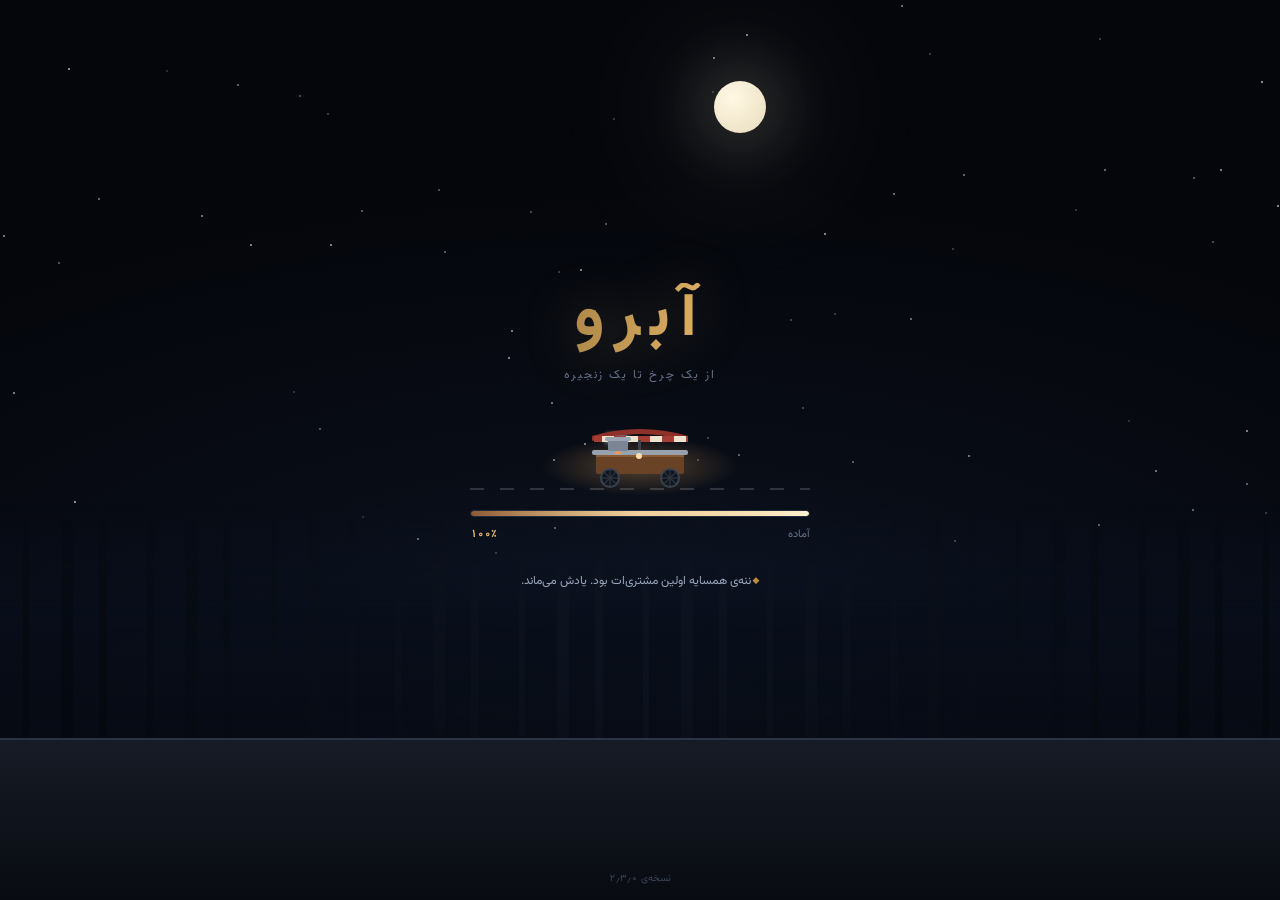
<file: archive/v2.3.0/index.html>
<!doctype html>
<html lang="fa" dir="rtl">
<head>
<meta charset="utf-8">
<meta name="viewport" content="width=device-width,initial-scale=1,maximum-scale=1,user-scalable=no,viewport-fit=cover">
<meta name="theme-color" content="#05070c">
<meta name="apple-mobile-web-app-capable" content="yes">
<meta name="description" content="آبرو — از یک چرخ دستی تا یک زنجیره. بازی مدیریتی درباره‌ی اینکه سر راه چقدر از خودت را جا می‌گذاری.">
<title>آبرو</title>
<link rel="stylesheet" href="css/fonts.css?v=2.3.0">
<link rel="stylesheet" href="css/base.css?v=2.3.0">
<link rel="stylesheet" href="css/loader.css?v=2.3.0">
<link rel="stylesheet" href="css/ui.css?v=2.3.0">
<link rel="stylesheet" href="css/modals.css?v=2.3.0">
</head>
<body>

<!-- ═══════════ صفحه‌ی بارگذاری ═══════════ -->
<div id="loader">
  <div class="ld-stars" id="ldStars"></div>
  <div class="ld-moon"></div>
  <div class="ld-city"></div>
  <div class="ld-ground"></div>

  <div class="ld-in">
    <div class="ld-logo">آبرو</div>
    <div class="ld-sub">از یک چرخ تا یک زنجیره</div>

    <div class="ld-cart">
      <div class="ld-glow"></div>
      <div class="road"></div>
      <span class="puff"></span><span class="puff"></span><span class="puff"></span>
      <svg viewBox="0 0 132 78" fill="none">
        <!-- سایبان -->
        <path d="M18 26 Q66 12 114 26 L114 31 Q66 17 18 31 Z" fill="#8f3129"/>
        <path d="M20 26 h94 v6 h-94 z" fill="#a63d33"/>
        <path d="M28 26 h12 v6 h-12 z M52 26 h12 v6 h-12 z M76 26 h12 v6 h-12 z M100 26 h12 v6 h-12 z" fill="#efe3cf"/>
        <!-- میله -->
        <rect x="64" y="30" width="3" height="14" fill="#3a4250"/>
        <!-- بدنه -->
        <rect x="22" y="44" width="88" height="20" rx="2" fill="#6a4326"/>
        <rect x="22" y="44" width="88" height="3" fill="#8a5a34"/>
        <rect x="18" y="40" width="96" height="5" rx="2" fill="#98a2ae"/>
        <!-- دیگ -->
        <rect x="34" y="30" width="20" height="11" rx="2" fill="#7b8593"/>
        <rect x="31" y="27" width="26" height="4" rx="2" fill="#9aa4b2"/>
        <!-- شعله -->
        <path d="M40 44 q4 -6 8 0 z" fill="#ff9a3c" opacity=".9"/>
        <!-- چرخ‌ها -->
        <g class="wheel" style="transform-origin:36px 68px">
          <circle cx="36" cy="68" r="9" fill="#12161e" stroke="#39424f" stroke-width="2"/>
          <path d="M36 60 v16 M28 68 h16 M30 62 l12 12 M42 62 l-12 12" stroke="#2a323d" stroke-width="1.4"/>
        </g>
        <g class="wheel" style="transform-origin:96px 68px">
          <circle cx="96" cy="68" r="9" fill="#12161e" stroke="#39424f" stroke-width="2"/>
          <path d="M96 60 v16 M88 68 h16 M90 62 l12 12 M102 62 l-12 12" stroke="#2a323d" stroke-width="1.4"/>
        </g>
        <!-- لامپ -->
        <circle cx="65" cy="46" r="3" fill="#ffdeaa"/>
      </svg>
    </div>

    <div class="ld-barwrap"><i id="ldBar"></i></div>
    <div class="ld-meta"><span id="ldStep">شروع</span><b id="ldPct">۰٪</b></div>
    <div class="ld-tip" id="ldTip">—</div>
  </div>
  <div class="ld-ver">نسخه‌ی ۲٫۳٫۰</div>
</div>

<!-- ═══════════ دستگاه ═══════════ -->
<div id="device">
  <canvas id="stage"></canvas>

  <div class="ui">
    <!-- نوار بالا -->
    <div class="topbar">
      <div class="pill money" id="moneyPill">
        <span class="ic"><svg viewBox="0 0 24 24"><circle cx="12" cy="12" r="9"/></svg></span>
        <b id="money">۰</b>
      </div>
      <div class="pill abroo sm" id="abrooPill">
        <span class="ic"><svg viewBox="0 0 24 24"><path d="M12 3l2.6 5.6 6 .8-4.4 4.2 1.1 6-5.3-2.9-5.3 2.9 1.1-6L3.4 9.4l6-.8z"/></svg></span>
        <b id="abroo">۰</b>
      </div>
      <div class="pill gem sm" id="gemPill">
        <span class="ic"><svg viewBox="0 0 24 24"><path d="M6 3h12l4 6-10 12L2 9z"/></svg></span>
        <b id="gems">۰</b>
      </div>
      <button class="iconbtn on" id="sndBtn" aria-label="صدا">
        <svg id="sndIco" viewBox="0 0 24 24"><path d="M11 5 6 9H3v6h3l5 4z"/><path d="M15.5 8.5a5 5 0 0 1 0 7"/></svg>
      </button>
    </div>

    <!-- نوار پرده -->
    <div class="ribbon">
      <div class="actbox">
        <div class="r1"><b id="shopName">چرخ پدر</b><span class="num" id="actLbl">پرده‌ی ۱/۱۲</span></div>
        <div class="track act" id="actTrack"><i id="actProg" style="width:0%"></i></div>
        <div class="r1 r2"><span>اصالت <b id="integVal">۷۰</b></span><span class="num" id="integMul">×۱</span></div>
        <div class="track int" id="integTrack"><i id="integProg" style="width:70%"></i></div>
        <div class="chips2">
          <span class="c2" id="chipSpace">فضا ۰/۸</span>
          <span class="c2" id="chipReq">سطح ۰/۶</span>
        </div>
      </div>
      <button class="sidebtn" id="shiftBtn">
        <svg viewBox="0 0 24 24"><path d="M20.5 14.5A8.5 8.5 0 0 1 9.5 3.5a8.5 8.5 0 1 0 11 11z"/></svg>
        <span id="shiftLabel">بستن</span>
      </button>
    </div>

    <!-- سفارش ویژه -->
    <div class="goal" id="goalBox" hidden>
      <span class="gi"><svg viewBox="0 0 24 24"><path d="M12 3v18M5 8l7-5 7 5"/><circle cx="12" cy="16" r="4"/></svg></span>
      <div class="gt"><b id="goalText">—</b><div class="track"><i id="goalProg" style="width:0%"></i></div></div>
      <button class="claim" id="goalClaim">جایزه</button>
    </div>

    <!-- ناحیه‌ی لمس صحنه -->
    <div class="grow" id="tapZone"></div>

    <div class="gifthint" id="giftHint" hidden>
      <svg viewBox="0 0 24 24"><path d="M4 12h16v9H4z"/><path d="M2 8h20v4H2zM12 8v13"/><path d="M12 8S9 2 6.5 4.5 12 8 12 8zM12 8s3-6 5.5-3.5S12 8 12 8z"/></svg>
      کادو توی خیابان است — بزن رویش
    </div>

    <div class="boostchip" id="boostChip" hidden>
      <svg viewBox="0 0 24 24"><path d="M13 2L4 14h7l-1 8 9-12h-7z"/></svg>
      درآمد دو برابر · <b>—</b>
    </div>

    <div class="ratebadge" id="rateBadge">هنوز چیزی نمی‌آید</div>

    <div class="fabrow">
      <button class="fab" id="serveBtn">
        <span class="ring"></span>
        <span class="in"><b id="fabLabel">سرو</b><span id="fabSub">مشتری</span></span>
      </button>
    </div>

    <!-- تب‌ها -->
    <nav class="tabs">
      <button class="tab" data-tab="shop" id="tabShop">
        <svg viewBox="0 0 24 24"><path d="M3 10h18M4 10l1 10h14l1-10M8 10V6h8v4"/></svg><span>ایستگاه</span>
        <i class="badge" id="bShop" hidden></i>
      </button>
      <button class="tab" data-tab="crew">
        <svg viewBox="0 0 24 24"><circle cx="9" cy="8" r="3.2"/><path d="M3 20c0-3.3 2.7-5.5 6-5.5s6 2.2 6 5.5"/><path d="M18 8v6M15 11h6"/></svg><span>نیرو</span>
        <i class="badge" id="bCrew" hidden></i>
      </button>
      <button class="tab" data-tab="grow">
        <svg viewBox="0 0 24 24"><path d="M3 21V10l9-6 9 6v11"/><path d="M9 21v-6h6v6"/></svg><span>رشد</span>
        <i class="badge" id="bGrow" hidden></i>
      </button>
      <button class="tab" data-tab="book">
        <svg viewBox="0 0 24 24"><path d="M4 5a2 2 0 0 1 2-2h13v18H6a2 2 0 0 1-2-2z"/><path d="M8 8h7M8 12h7"/></svg><span>دفترچه</span>
        <i class="badge" id="bBook" hidden></i>
      </button>
      <button class="tab" data-tab="store">
        <svg viewBox="0 0 24 24"><path d="M6 3h12l4 6-10 12L2 9z"/></svg><span>فروشگاه</span>
        <i class="badge" id="bStore" hidden></i>
      </button>
      <button class="tab" data-tab="more">
        <svg viewBox="0 0 24 24"><circle cx="12" cy="12" r="9"/><path d="M12 8v4l3 2"/></svg><span>دفتر</span>
      </button>
    </nav>
  </div>

  <div id="scrim"></div>
  <div id="sheet">
    <div class="grab"></div>
    <div class="sh-head">
      <h3 id="shTitle">ایستگاه‌ها</h3>
      <div class="seg" id="multSeg" hidden>
        <button data-m="1" class="on">×۱</button>
        <button data-m="10">×۱۰</button>
        <button data-m="max">حداکثر</button>
      </div>
    </div>
    <div class="sh-body" id="shBody"></div>
  </div>
</div>

<!-- ═══ نمای فرود ═══ -->
<div id="intro" hidden>
  <div class="ic">
    <h1>آبرو</h1>
    <p class="tag">یک بازی درباره‌ی رشد و آنچه سر راه جا می‌ماند</p>
    <p>پدرت یک چرخ داشت و یک دفترچه‌ی دستور پخت که به کسی نداد. حالا او نیست و تو مانده‌ای با همان دفترچه و صفر تومان.</p>
    <div class="qt">هر تصمیم دو چیز را جابه‌جا می‌کند: چقدر سریع بزرگ می‌شوی، و چقدر از خودت باقی می‌ماند.</div>
    <button id="introGo">چرخ را هل بده</button>
  </div>
</div>

<!-- ═══ چیدن شیفت و بستن ═══ -->
<div class="veil" id="shiftVeil" hidden role="dialog" aria-modal="true">
  <div class="modal">
    <h3>مغازه را ببند</h3>
    <p class="sub">تا وقتی بسته است درآمد شب جمع می‌شود. هرچه دیرتر برگردی، بیشتر. برگردی، فاکتورش را می‌بینی.</p>
    <p class="lbl">مواد اولیه</p>
    <div class="opts" id="ingOpts"></div>
    <p class="lbl">ریسک شب</p>
    <div class="opts" id="riskOpts"></div>
    <div class="forecast">
      <span>خالص هر ساعت بسته بودن</span>
      <span><b id="fcNet">۰</b> · اصالت <span id="fcInteg">—</span></span>
    </div>
    <div class="row2">
      <button class="ghost" id="shiftCancel">بی‌خیال</button>
      <button class="solid" id="shiftGo">کرکره را بکش</button>
    </div>
  </div>
</div>

<!-- ═══ رویداد ═══ -->
<div class="veil" id="evVeil" hidden role="dialog" aria-modal="true">
  <div class="evcard">
    <div class="ev-top"><span id="evKind">سر شب</span><span class="who" id="evNight">شب ۱</span></div>
    <div class="ev-art"><canvas id="evArt"></canvas></div>
    <div class="ev-body">
      <h3 id="evTitle">—</h3>
      <p id="evText">—</p>
      <div class="ev-pick" id="evPick"></div>
    </div>
  </div>
</div>

<!-- ═══ فاکتور ═══ -->
<div class="veil" id="rcVeil" hidden role="dialog" aria-modal="true">
  <div class="receipt">
    <div class="r-head"><b id="rcTitle">گزارش شب</b><span id="rcSub">شب ۱</span></div>
    <div id="rcRows"></div>
    <div class="r-note" id="rcNote"></div>
    <div class="r-total"><span>خالص شب</span><span class="num" id="rcNet">۰</span></div>
    <div class="r-btns">
      <button class="ad" id="rcAd">تماشای تبلیغ: خالص شب دو برابر</button>
      <button class="gh" id="rcCopy">کپی برای فرستادن</button>
      <button id="rcOk">باز کردن مغازه</button>
    </div>
  </div>
</div>

<!-- ═══ کادو ═══ -->
<div class="veil" id="giftVeil" hidden role="dialog" aria-modal="true">
  <div class="giftcard">
    <div class="gift-art">
      <span class="gift-ray"></span>
      <svg viewBox="0 0 64 64" class="gift-box">
        <rect x="10" y="26" width="44" height="30" rx="3" fill="#c9433a"/>
        <rect x="8" y="19" width="48" height="10" rx="3" fill="#a8342c"/>
        <rect x="28" y="19" width="8" height="37" fill="#f2d79a"/>
        <rect x="8" y="35" width="48" height="7" fill="#f2d79a"/>
        <path d="M32 19 Q16 4 24 18 Z" fill="#f2d79a"/>
        <path d="M32 19 Q48 4 40 18 Z" fill="#f2d79a"/>
      </svg>
    </div>
    <h3 id="giftKind">یکی چیزی گذاشت کف دستت</h3>
    <p class="gift-sub">می‌توانی همین را برداری، یا با دیدن یک تبلیغ سه برابرش کنی.</p>
    <div class="gift-btns">
      <button class="gift-take" id="giftTake">
        <span>برش دار</span><b id="giftOne">—</b>
      </button>
      <button class="gift-triple" id="giftTriple">
        <svg viewBox="0 0 24 24"><path d="M4 5h16v11H4z"/><path d="M10 8.5l4 2.5-4 2.5z"/><path d="M9 20h6"/></svg>
        <span>تبلیغ ببین، سه برابر</span><b id="giftThree">—</b>
      </button>
    </div>
  </div>
</div>

<!-- ═══ اعلان خرید ═══ -->
<div class="veil" id="buyVeil" hidden role="dialog" aria-modal="true">
  <div class="modal">
    <h3>فروشگاه هنوز وصل نیست</h3>
    <p class="sub">این بسته <b id="buyGems">۰</b> الماس دارد و قیمتش <b id="buyPrice">—</b> نوشته شده،
      ولی هیچ درگاه پرداختی به بازی وصل نیست و هیچ پولی از حساب کسی کم نمی‌شود.</p>
    <div class="forecast" style="margin-bottom:14px">
      <span>راه‌های واقعی گرفتن الماس</span>
      <span style="text-align:end;font-size:11px;line-height:1.9">تبلیغ · نشان · ارتقای پرده</span>
    </div>
    <button class="solid" id="buyOk" style="width:100%">فهمیدم</button>
  </div>
</div>

<!-- ═══ کارت پرده ═══ -->
<div id="actVeil" hidden>
  <div class="act-in">
    <span class="act-no" id="actNo">پرده‌ی ۱</span>
    <span class="act-nm" id="actNm">چرخ پدر</span>
    <span class="act-tx" id="actTx">—</span>
    <div class="act-line"></div>
    <span class="act-unlock" id="actUnlock"></span>
  </div>
</div>

<!-- ═══ پایان ═══ -->
<div class="veil" id="enVeil" hidden role="dialog" aria-modal="true">
  <div class="ending">
    <div class="en-t" id="enT">پایان</div>
    <h2 id="enH">—</h2>
    <div id="enP"></div>
    <div id="enStats"></div>
    <button class="solid" id="enOk" style="margin-top:18px;width:100%">بستن</button>
  </div>
</div>

<div id="toast" role="status" aria-live="polite"></div>

<script>
/* ستاره‌های صفحه‌ی بارگذاری */
(function () {
  var w = document.getElementById('ldStars'), h = '';
  for (var i = 0; i < 70; i++) {
    h += '<i style="left:' + (Math.random() * 100).toFixed(2) + '%;top:' +
      (Math.random() * 62).toFixed(2) + '%;animation-delay:' +
      (Math.random() * 3.4).toFixed(2) + 's;opacity:' + (.2 + Math.random() * .6).toFixed(2) + '"></i>';
  }
  w.innerHTML = h;
})();
</script>

<script src="js/util.js?v=2.3.0"></script>
<script src="js/audio.js?v=2.3.0"></script>
<script src="js/data.js?v=2.3.0"></script>
<script src="js/state.js?v=2.3.0"></script>
<script src="js/scene.js?v=2.3.0"></script>
<script src="js/loader.js?v=2.3.0"></script>
<script src="js/ui.js?v=2.3.0"></script>
<script src="js/game.js?v=2.3.0"></script>
</body>
</html>
</file>
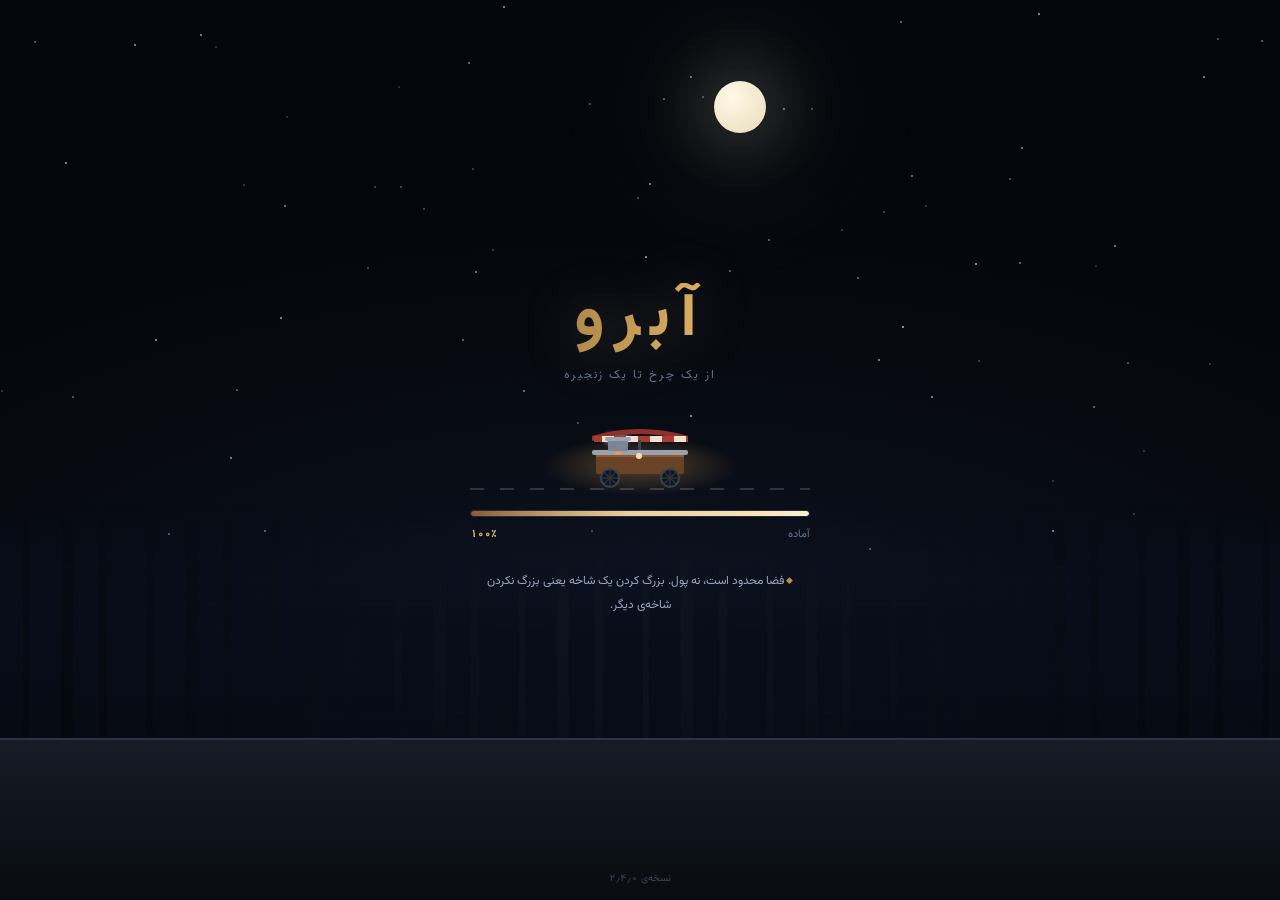
<file: archive/v2.4.0/index.html>
<!doctype html>
<html lang="fa" dir="rtl">
<head>
<meta charset="utf-8">
<meta name="viewport" content="width=device-width,initial-scale=1,maximum-scale=1,user-scalable=no,viewport-fit=cover">
<meta name="theme-color" content="#05070c">
<meta name="apple-mobile-web-app-capable" content="yes">
<meta name="description" content="آبرو — از یک چرخ دستی تا یک زنجیره. بازی مدیریتی درباره‌ی اینکه سر راه چقدر از خودت را جا می‌گذاری.">
<title>آبرو</title>
<link rel="stylesheet" href="css/fonts.css?v=2.4.0">
<link rel="stylesheet" href="css/base.css?v=2.4.0">
<link rel="stylesheet" href="css/loader.css?v=2.4.0">
<link rel="stylesheet" href="css/ui.css?v=2.4.0">
<link rel="stylesheet" href="css/modals.css?v=2.4.0">
</head>
<body>

<!-- ═══════════ صفحه‌ی بارگذاری ═══════════ -->
<div id="loader">
  <div class="ld-stars" id="ldStars"></div>
  <div class="ld-moon"></div>
  <div class="ld-city"></div>
  <div class="ld-ground"></div>

  <div class="ld-in">
    <div class="ld-logo">آبرو</div>
    <div class="ld-sub">از یک چرخ تا یک زنجیره</div>

    <div class="ld-cart">
      <div class="ld-glow"></div>
      <div class="road"></div>
      <span class="puff"></span><span class="puff"></span><span class="puff"></span>
      <svg viewBox="0 0 132 78" fill="none">
        <!-- سایبان -->
        <path d="M18 26 Q66 12 114 26 L114 31 Q66 17 18 31 Z" fill="#8f3129"/>
        <path d="M20 26 h94 v6 h-94 z" fill="#a63d33"/>
        <path d="M28 26 h12 v6 h-12 z M52 26 h12 v6 h-12 z M76 26 h12 v6 h-12 z M100 26 h12 v6 h-12 z" fill="#efe3cf"/>
        <!-- میله -->
        <rect x="64" y="30" width="3" height="14" fill="#3a4250"/>
        <!-- بدنه -->
        <rect x="22" y="44" width="88" height="20" rx="2" fill="#6a4326"/>
        <rect x="22" y="44" width="88" height="3" fill="#8a5a34"/>
        <rect x="18" y="40" width="96" height="5" rx="2" fill="#98a2ae"/>
        <!-- دیگ -->
        <rect x="34" y="30" width="20" height="11" rx="2" fill="#7b8593"/>
        <rect x="31" y="27" width="26" height="4" rx="2" fill="#9aa4b2"/>
        <!-- شعله -->
        <path d="M40 44 q4 -6 8 0 z" fill="#ff9a3c" opacity=".9"/>
        <!-- چرخ‌ها -->
        <g class="wheel" style="transform-origin:36px 68px">
          <circle cx="36" cy="68" r="9" fill="#12161e" stroke="#39424f" stroke-width="2"/>
          <path d="M36 60 v16 M28 68 h16 M30 62 l12 12 M42 62 l-12 12" stroke="#2a323d" stroke-width="1.4"/>
        </g>
        <g class="wheel" style="transform-origin:96px 68px">
          <circle cx="96" cy="68" r="9" fill="#12161e" stroke="#39424f" stroke-width="2"/>
          <path d="M96 60 v16 M88 68 h16 M90 62 l12 12 M102 62 l-12 12" stroke="#2a323d" stroke-width="1.4"/>
        </g>
        <!-- لامپ -->
        <circle cx="65" cy="46" r="3" fill="#ffdeaa"/>
      </svg>
    </div>

    <div class="ld-barwrap"><i id="ldBar"></i></div>
    <div class="ld-meta"><span id="ldStep">شروع</span><b id="ldPct">۰٪</b></div>
    <div class="ld-tip" id="ldTip">—</div>
  </div>
  <div class="ld-ver">نسخه‌ی ۲٫۴٫۰</div>
</div>

<noscript>
  <div class="fatal">
    <b>جاوااسکریپت خاموش است</b>
    <p>آبرو بدون جاوااسکریپت اجرا نمی‌شود. در تنظیمات مرورگر روشنش کن و صفحه را دوباره باز کن.</p>
  </div>
</noscript>

<script>
/* تور نجات مستقل از بقیه‌ی کد:
   اگر یکی از فایل‌های اسکریپت اصلاً بار نشود یا موقع تجزیه خطا بدهد،
   start() هرگز اجرا نمی‌شود و تور نجات داخل loader.js هم فعال نمی‌شود.
   آن وقت بازیکن تا ابد صفحه‌ی بارگذاری را می‌بیند بدون هیچ توضیحی. */
(function () {
  var firstError = null;
  window.addEventListener('error', function (e) {
    if (!firstError) firstError = (e && e.message) || 'خطای ناشناخته';
  });
  setTimeout(function () {
    var ld = document.getElementById('loader');
    if (!ld || ld.hidden || ld.classList.contains('gone')) return;
    var ready = window.ABRO && window.ABRO.game;
    var box = document.createElement('div');
    box.className = 'ld-fatal';
    box.innerHTML = '<b>بازی بالا نیامد</b><p>' +
      (ready ? 'بارگذاری بیش از حد طول کشید.' : 'یکی از فایل‌های بازی بار نشد.') +
      '</p>' + (firstError ? '<code>' + String(firstError).slice(0, 160) + '</code>' : '') +
      '<button onclick="location.reload()">دوباره امتحان کن</button>';
    ld.appendChild(box);
  }, 20000);
})();
</script>

<!-- ═══════════ دستگاه ═══════════ -->
<div id="device">
  <canvas id="stage"></canvas>

  <div class="ui">
    <!-- نوار بالا -->
    <div class="topbar">
      <div class="pill money" id="moneyPill">
        <span class="ic"><svg viewBox="0 0 24 24"><circle cx="12" cy="12" r="9"/></svg></span>
        <b id="money">۰</b>
      </div>
      <div class="pill abroo sm" id="abrooPill">
        <span class="ic"><svg viewBox="0 0 24 24"><path d="M12 3l2.6 5.6 6 .8-4.4 4.2 1.1 6-5.3-2.9-5.3 2.9 1.1-6L3.4 9.4l6-.8z"/></svg></span>
        <b id="abroo">۰</b>
      </div>
      <div class="pill gem sm" id="gemPill">
        <span class="ic"><svg viewBox="0 0 24 24"><path d="M6 3h12l4 6-10 12L2 9z"/></svg></span>
        <b id="gems">۰</b>
      </div>
      <button class="iconbtn on" id="sndBtn" aria-label="صدا">
        <svg id="sndIco" viewBox="0 0 24 24"><path d="M11 5 6 9H3v6h3l5 4z"/><path d="M15.5 8.5a5 5 0 0 1 0 7"/></svg>
      </button>
    </div>

    <!-- نوار پرده -->
    <div class="ribbon">
      <div class="actbox">
        <div class="r1"><b id="shopName">چرخ پدر</b><span class="num" id="actLbl">پرده‌ی ۱/۱۲</span></div>
        <div class="track act" id="actTrack"><i id="actProg" style="width:0%"></i></div>
        <div class="r1 r2"><span>اصالت <b id="integVal">۷۰</b></span><span class="num" id="integMul">×۱</span></div>
        <div class="track int" id="integTrack"><i id="integProg" style="width:70%"></i></div>
        <div class="chips2">
          <span class="c2" id="chipSpace">فضا ۰/۸</span>
          <span class="c2" id="chipReq">سطح ۰/۶</span>
        </div>
      </div>
      <button class="sidebtn" id="shiftBtn">
        <svg viewBox="0 0 24 24"><path d="M20.5 14.5A8.5 8.5 0 0 1 9.5 3.5a8.5 8.5 0 1 0 11 11z"/></svg>
        <span id="shiftLabel">بستن</span>
      </button>
    </div>

    <!-- سفارش ویژه -->
    <div class="goal" id="goalBox" hidden>
      <span class="gi"><svg viewBox="0 0 24 24"><path d="M12 3v18M5 8l7-5 7 5"/><circle cx="12" cy="16" r="4"/></svg></span>
      <div class="gt"><b id="goalText">—</b><div class="track"><i id="goalProg" style="width:0%"></i></div></div>
      <button class="claim" id="goalClaim">جایزه</button>
    </div>

    <!-- ناحیه‌ی لمس صحنه -->
    <div class="grow" id="tapZone"></div>

    <div class="gifthint" id="giftHint" hidden>
      <svg viewBox="0 0 24 24"><path d="M4 12h16v9H4z"/><path d="M2 8h20v4H2zM12 8v13"/><path d="M12 8S9 2 6.5 4.5 12 8 12 8zM12 8s3-6 5.5-3.5S12 8 12 8z"/></svg>
      کادو توی خیابان است — بزن رویش
    </div>

    <div class="boostchip" id="boostChip" hidden>
      <svg viewBox="0 0 24 24"><path d="M13 2L4 14h7l-1 8 9-12h-7z"/></svg>
      درآمد دو برابر · <b>—</b>
    </div>

    <div class="ratebadge" id="rateBadge">هنوز چیزی نمی‌آید</div>

    <div class="fabrow">
      <button class="fab" id="serveBtn">
        <span class="ring"></span>
        <span class="in"><b id="fabLabel">سرو</b><span id="fabSub">مشتری</span></span>
      </button>
    </div>

    <!-- تب‌ها -->
    <nav class="tabs">
      <button class="tab" data-tab="shop" id="tabShop">
        <svg viewBox="0 0 24 24"><path d="M3 10h18M4 10l1 10h14l1-10M8 10V6h8v4"/></svg><span>ایستگاه</span>
        <i class="badge" id="bShop" hidden></i>
      </button>
      <button class="tab" data-tab="crew">
        <svg viewBox="0 0 24 24"><circle cx="9" cy="8" r="3.2"/><path d="M3 20c0-3.3 2.7-5.5 6-5.5s6 2.2 6 5.5"/><path d="M18 8v6M15 11h6"/></svg><span>نیرو</span>
        <i class="badge" id="bCrew" hidden></i>
      </button>
      <button class="tab" data-tab="grow">
        <svg viewBox="0 0 24 24"><path d="M3 21V10l9-6 9 6v11"/><path d="M9 21v-6h6v6"/></svg><span>رشد</span>
        <i class="badge" id="bGrow" hidden></i>
      </button>
      <button class="tab" data-tab="book">
        <svg viewBox="0 0 24 24"><path d="M4 5a2 2 0 0 1 2-2h13v18H6a2 2 0 0 1-2-2z"/><path d="M8 8h7M8 12h7"/></svg><span>دفترچه</span>
        <i class="badge" id="bBook" hidden></i>
      </button>
      <button class="tab" data-tab="store">
        <svg viewBox="0 0 24 24"><path d="M6 3h12l4 6-10 12L2 9z"/></svg><span>فروشگاه</span>
        <i class="badge" id="bStore" hidden></i>
      </button>
      <button class="tab" data-tab="more">
        <svg viewBox="0 0 24 24"><circle cx="12" cy="12" r="9"/><path d="M12 8v4l3 2"/></svg><span>دفتر</span>
      </button>
    </nav>
  </div>

  <div id="scrim"></div>
  <div id="sheet">
    <div class="grab"></div>
    <div class="sh-head">
      <h3 id="shTitle">ایستگاه‌ها</h3>
      <div class="seg" id="multSeg" hidden>
        <button data-m="1" class="on">×۱</button>
        <button data-m="10">×۱۰</button>
        <button data-m="max">حداکثر</button>
      </div>
    </div>
    <div class="sh-body" id="shBody"></div>
  </div>
</div>

<!-- ═══ نمای فرود ═══ -->
<div id="intro" hidden>
  <div class="ic">
    <h1>آبرو</h1>
    <p class="tag">یک بازی درباره‌ی رشد و آنچه سر راه جا می‌ماند</p>
    <p>پدرت یک چرخ داشت و یک دفترچه‌ی دستور پخت که به کسی نداد. حالا او نیست و تو مانده‌ای با همان دفترچه و صفر تومان.</p>
    <div class="qt">هر تصمیم دو چیز را جابه‌جا می‌کند: چقدر سریع بزرگ می‌شوی، و چقدر از خودت باقی می‌ماند.</div>
    <button id="introGo">چرخ را هل بده</button>
  </div>
</div>

<!-- ═══ چیدن شیفت و بستن ═══ -->
<div class="veil" id="shiftVeil" hidden role="dialog" aria-modal="true">
  <div class="modal">
    <h3>مغازه را ببند</h3>
    <p class="sub">تا وقتی بسته است درآمد شب جمع می‌شود. هرچه دیرتر برگردی، بیشتر. برگردی، فاکتورش را می‌بینی.</p>
    <p class="lbl">مواد اولیه</p>
    <div class="opts" id="ingOpts"></div>
    <p class="lbl">ریسک شب</p>
    <div class="opts" id="riskOpts"></div>
    <div class="forecast">
      <span>خالص هر ساعت بسته بودن</span>
      <span><b id="fcNet">۰</b> · اصالت <span id="fcInteg">—</span></span>
    </div>
    <div class="row2">
      <button class="ghost" id="shiftCancel">بی‌خیال</button>
      <button class="solid" id="shiftGo">کرکره را بکش</button>
    </div>
  </div>
</div>

<!-- ═══ رویداد ═══ -->
<div class="veil" id="evVeil" hidden role="dialog" aria-modal="true">
  <div class="evcard">
    <div class="ev-top"><span id="evKind">سر شب</span><span class="who" id="evNight">شب ۱</span></div>
    <div class="ev-art"><canvas id="evArt"></canvas></div>
    <div class="ev-body">
      <h3 id="evTitle">—</h3>
      <p id="evText">—</p>
      <div class="ev-pick" id="evPick"></div>
    </div>
  </div>
</div>

<!-- ═══ فاکتور ═══ -->
<div class="veil" id="rcVeil" hidden role="dialog" aria-modal="true">
  <div class="receipt">
    <div class="r-head"><b id="rcTitle">گزارش شب</b><span id="rcSub">شب ۱</span></div>
    <div id="rcRows"></div>
    <div class="r-note" id="rcNote"></div>
    <div class="r-total"><span>خالص شب</span><span class="num" id="rcNet">۰</span></div>
    <div class="r-btns">
      <button class="ad" id="rcAd">تماشای تبلیغ: خالص شب دو برابر</button>
      <button class="gh" id="rcCopy">کپی برای فرستادن</button>
      <button id="rcOk">باز کردن مغازه</button>
    </div>
  </div>
</div>

<!-- ═══ کادو ═══ -->
<div class="veil" id="giftVeil" hidden role="dialog" aria-modal="true">
  <div class="giftcard">
    <div class="gift-art">
      <span class="gift-ray"></span>
      <svg viewBox="0 0 64 64" class="gift-box">
        <rect x="10" y="26" width="44" height="30" rx="3" fill="#c9433a"/>
        <rect x="8" y="19" width="48" height="10" rx="3" fill="#a8342c"/>
        <rect x="28" y="19" width="8" height="37" fill="#f2d79a"/>
        <rect x="8" y="35" width="48" height="7" fill="#f2d79a"/>
        <path d="M32 19 Q16 4 24 18 Z" fill="#f2d79a"/>
        <path d="M32 19 Q48 4 40 18 Z" fill="#f2d79a"/>
      </svg>
    </div>
    <h3 id="giftKind">یکی چیزی گذاشت کف دستت</h3>
    <p class="gift-sub">می‌توانی همین را برداری، یا با دیدن یک تبلیغ سه برابرش کنی.</p>
    <div class="gift-btns">
      <button class="gift-take" id="giftTake">
        <span>برش دار</span><b id="giftOne">—</b>
      </button>
      <button class="gift-triple" id="giftTriple">
        <svg viewBox="0 0 24 24"><path d="M4 5h16v11H4z"/><path d="M10 8.5l4 2.5-4 2.5z"/><path d="M9 20h6"/></svg>
        <span>تبلیغ ببین، سه برابر</span><b id="giftThree">—</b>
      </button>
    </div>
  </div>
</div>

<!-- ═══ اعلان خرید ═══ -->
<div class="veil" id="buyVeil" hidden role="dialog" aria-modal="true">
  <div class="modal">
    <h3>فروشگاه هنوز وصل نیست</h3>
    <p class="sub">این بسته <b id="buyGems">۰</b> الماس دارد و قیمتش <b id="buyPrice">—</b> نوشته شده،
      ولی هیچ درگاه پرداختی به بازی وصل نیست و هیچ پولی از حساب کسی کم نمی‌شود.</p>
    <div class="forecast" style="margin-bottom:14px">
      <span>راه‌های واقعی گرفتن الماس</span>
      <span style="text-align:end;font-size:11px;line-height:1.9">تبلیغ · نشان · ارتقای پرده</span>
    </div>
    <button class="solid" id="buyOk" style="width:100%">فهمیدم</button>
  </div>
</div>

<!-- ═══ کارت پرده ═══ -->
<div id="actVeil" hidden>
  <div class="act-in">
    <span class="act-no" id="actNo">پرده‌ی ۱</span>
    <span class="act-nm" id="actNm">چرخ پدر</span>
    <span class="act-tx" id="actTx">—</span>
    <div class="act-line"></div>
    <span class="act-unlock" id="actUnlock"></span>
  </div>
</div>

<!-- ═══ پایان ═══ -->
<div class="veil" id="enVeil" hidden role="dialog" aria-modal="true">
  <div class="ending">
    <div class="en-t" id="enT">پایان</div>
    <h2 id="enH">—</h2>
    <div id="enP"></div>
    <div id="enStats"></div>
    <button class="solid" id="enOk" style="margin-top:18px;width:100%">بستن</button>
  </div>
</div>

<div id="toast" role="status" aria-live="polite"></div>

<script>
/* ستاره‌های صفحه‌ی بارگذاری */
(function () {
  var w = document.getElementById('ldStars'), h = '';
  for (var i = 0; i < 70; i++) {
    h += '<i style="left:' + (Math.random() * 100).toFixed(2) + '%;top:' +
      (Math.random() * 62).toFixed(2) + '%;animation-delay:' +
      (Math.random() * 3.4).toFixed(2) + 's;opacity:' + (.2 + Math.random() * .6).toFixed(2) + '"></i>';
  }
  w.innerHTML = h;
})();
</script>

<script src="js/util.js?v=2.4.0"></script>
<script src="js/audio.js?v=2.4.0"></script>
<script src="js/data.js?v=2.4.0"></script>
<script src="js/state.js?v=2.4.0"></script>
<script src="js/scene.js?v=2.4.0"></script>
<script src="js/loader.js?v=2.4.0"></script>
<script src="js/ui.js?v=2.4.0"></script>
<script src="js/game.js?v=2.4.0"></script>
</body>
</html>
</file>
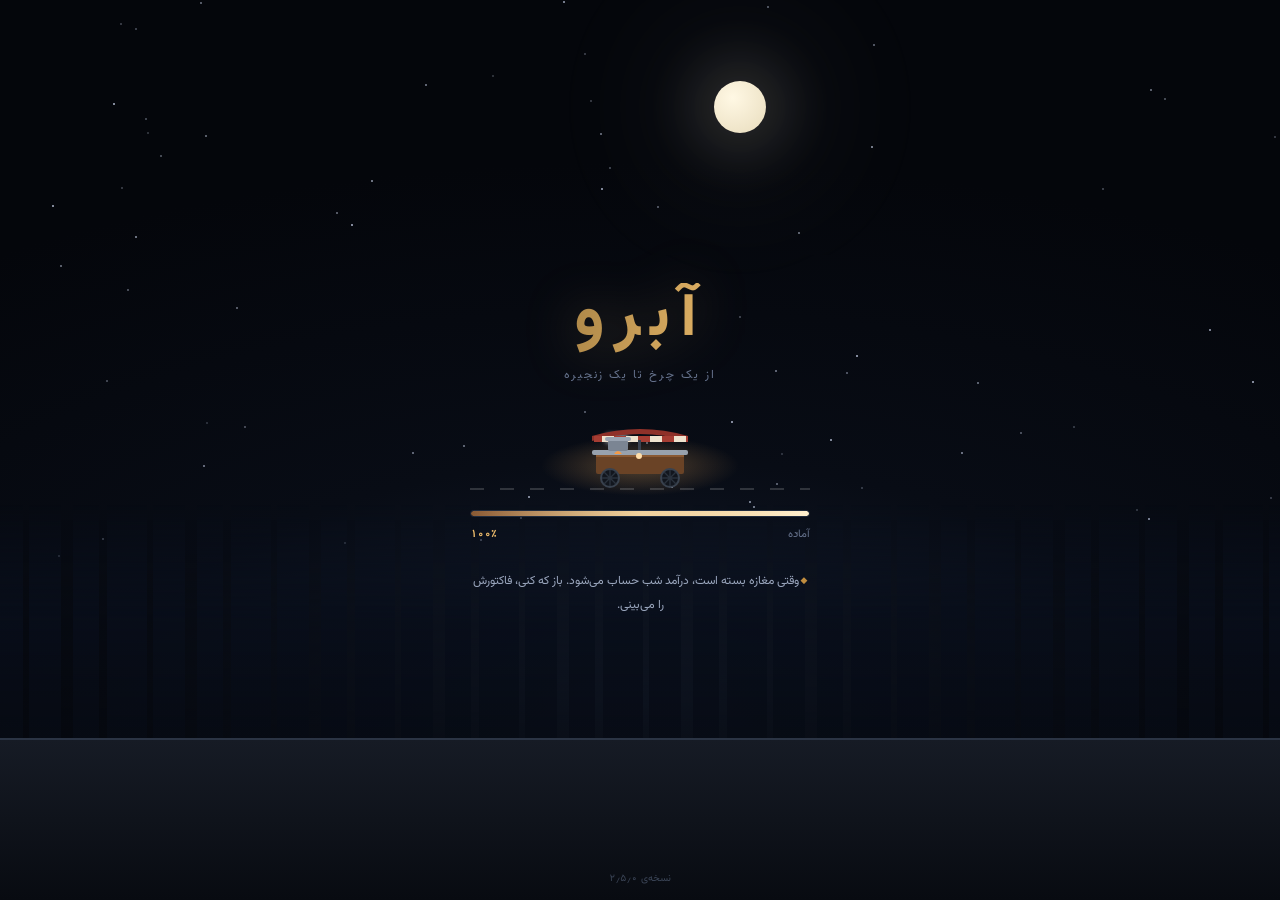
<file: archive/v2.5.0/index.html>
<!doctype html>
<html lang="fa" dir="rtl">
<head>
<meta charset="utf-8">
<meta name="viewport" content="width=device-width,initial-scale=1,maximum-scale=1,user-scalable=no,viewport-fit=cover">
<meta name="theme-color" content="#05070c">
<meta name="apple-mobile-web-app-capable" content="yes">
<meta name="description" content="آبرو — از یک چرخ دستی تا یک زنجیره. بازی مدیریتی درباره‌ی اینکه سر راه چقدر از خودت را جا می‌گذاری.">
<title>آبرو</title>
<link rel="stylesheet" href="css/fonts.css?v=2.5.0">
<link rel="stylesheet" href="css/base.css?v=2.5.0">
<link rel="stylesheet" href="css/loader.css?v=2.5.0">
<link rel="stylesheet" href="css/ui.css?v=2.5.0">
<link rel="stylesheet" href="css/modals.css?v=2.5.0">
</head>
<body>

<!-- ═══════════ صفحه‌ی بارگذاری ═══════════ -->
<div id="loader">
  <div class="ld-stars" id="ldStars"></div>
  <div class="ld-moon"></div>
  <div class="ld-city"></div>
  <div class="ld-ground"></div>

  <div class="ld-in">
    <div class="ld-logo">آبرو</div>
    <div class="ld-sub">از یک چرخ تا یک زنجیره</div>

    <div class="ld-cart">
      <div class="ld-glow"></div>
      <div class="road"></div>
      <span class="puff"></span><span class="puff"></span><span class="puff"></span>
      <svg viewBox="0 0 132 78" fill="none">
        <!-- سایبان -->
        <path d="M18 26 Q66 12 114 26 L114 31 Q66 17 18 31 Z" fill="#8f3129"/>
        <path d="M20 26 h94 v6 h-94 z" fill="#a63d33"/>
        <path d="M28 26 h12 v6 h-12 z M52 26 h12 v6 h-12 z M76 26 h12 v6 h-12 z M100 26 h12 v6 h-12 z" fill="#efe3cf"/>
        <!-- میله -->
        <rect x="64" y="30" width="3" height="14" fill="#3a4250"/>
        <!-- بدنه -->
        <rect x="22" y="44" width="88" height="20" rx="2" fill="#6a4326"/>
        <rect x="22" y="44" width="88" height="3" fill="#8a5a34"/>
        <rect x="18" y="40" width="96" height="5" rx="2" fill="#98a2ae"/>
        <!-- دیگ -->
        <rect x="34" y="30" width="20" height="11" rx="2" fill="#7b8593"/>
        <rect x="31" y="27" width="26" height="4" rx="2" fill="#9aa4b2"/>
        <!-- شعله -->
        <path d="M40 44 q4 -6 8 0 z" fill="#ff9a3c" opacity=".9"/>
        <!-- چرخ‌ها -->
        <g class="wheel" style="transform-origin:36px 68px">
          <circle cx="36" cy="68" r="9" fill="#12161e" stroke="#39424f" stroke-width="2"/>
          <path d="M36 60 v16 M28 68 h16 M30 62 l12 12 M42 62 l-12 12" stroke="#2a323d" stroke-width="1.4"/>
        </g>
        <g class="wheel" style="transform-origin:96px 68px">
          <circle cx="96" cy="68" r="9" fill="#12161e" stroke="#39424f" stroke-width="2"/>
          <path d="M96 60 v16 M88 68 h16 M90 62 l12 12 M102 62 l-12 12" stroke="#2a323d" stroke-width="1.4"/>
        </g>
        <!-- لامپ -->
        <circle cx="65" cy="46" r="3" fill="#ffdeaa"/>
      </svg>
    </div>

    <div class="ld-barwrap"><i id="ldBar"></i></div>
    <div class="ld-meta"><span id="ldStep">شروع</span><b id="ldPct">۰٪</b></div>
    <div class="ld-tip" id="ldTip">—</div>
  </div>
  <div class="ld-ver">نسخه‌ی ۲٫۵٫۰</div>
</div>

<noscript>
  <div class="fatal">
    <b>جاوااسکریپت خاموش است</b>
    <p>آبرو بدون جاوااسکریپت اجرا نمی‌شود. در تنظیمات مرورگر روشنش کن و صفحه را دوباره باز کن.</p>
  </div>
</noscript>

<script>
/* تور نجات مستقل از بقیه‌ی کد:
   اگر یکی از فایل‌های اسکریپت اصلاً بار نشود یا موقع تجزیه خطا بدهد،
   start() هرگز اجرا نمی‌شود و تور نجات داخل loader.js هم فعال نمی‌شود.
   آن وقت بازیکن تا ابد صفحه‌ی بارگذاری را می‌بیند بدون هیچ توضیحی. */
(function () {
  var firstError = null;
  window.addEventListener('error', function (e) {
    if (!firstError) firstError = (e && e.message) || 'خطای ناشناخته';
  });
  setTimeout(function () {
    var ld = document.getElementById('loader');
    if (!ld || ld.hidden || ld.classList.contains('gone')) return;
    var ready = window.ABRO && window.ABRO.game;
    var box = document.createElement('div');
    box.className = 'ld-fatal';
    box.innerHTML = '<b>بازی بالا نیامد</b><p>' +
      (ready ? 'بارگذاری بیش از حد طول کشید.' : 'یکی از فایل‌های بازی بار نشد.') +
      '</p>' + (firstError ? '<code>' + String(firstError).slice(0, 160) + '</code>' : '') +
      '<button onclick="location.reload()">دوباره امتحان کن</button>';
    ld.appendChild(box);
  }, 20000);
})();
</script>

<!-- ═══════════ دستگاه ═══════════ -->
<div id="device">
  <canvas id="stage"></canvas>

  <div class="ui">
    <!-- نوار بالا -->
    <div class="topbar">
      <div class="pill money" id="moneyPill">
        <span class="ic"><svg viewBox="0 0 24 24"><circle cx="12" cy="12" r="9"/></svg></span>
        <b id="money">۰</b>
      </div>
      <div class="pill abroo sm" id="abrooPill">
        <span class="ic"><svg viewBox="0 0 24 24"><path d="M12 3l2.6 5.6 6 .8-4.4 4.2 1.1 6-5.3-2.9-5.3 2.9 1.1-6L3.4 9.4l6-.8z"/></svg></span>
        <b id="abroo">۰</b>
      </div>
      <div class="pill gem sm" id="gemPill">
        <span class="ic"><svg viewBox="0 0 24 24"><path d="M6 3h12l4 6-10 12L2 9z"/></svg></span>
        <b id="gems">۰</b>
      </div>
      <button class="iconbtn on" id="sndBtn" aria-label="صدا">
        <svg id="sndIco" viewBox="0 0 24 24"><path d="M11 5 6 9H3v6h3l5 4z"/><path d="M15.5 8.5a5 5 0 0 1 0 7"/></svg>
      </button>
    </div>

    <!-- نوار پرده -->
    <div class="ribbon">
      <div class="actbox">
        <div class="r1"><b id="shopName">چرخ پدر</b><span class="num" id="actLbl">پرده‌ی ۱/۱۲</span></div>
        <div class="track act" id="actTrack"><i id="actProg" style="width:0%"></i></div>
        <div class="r1 r2"><span>اصالت <b id="integVal">۷۰</b></span><span class="num" id="integMul">×۱</span></div>
        <div class="track int" id="integTrack"><i id="integProg" style="width:70%"></i></div>
        <div class="chips2">
          <span class="c2" id="chipSpace">فضا ۰/۸</span>
          <span class="c2" id="chipReq">سطح ۰/۶</span>
        </div>
      </div>
      <button class="sidebtn" id="shiftBtn">
        <svg viewBox="0 0 24 24"><path d="M20.5 14.5A8.5 8.5 0 0 1 9.5 3.5a8.5 8.5 0 1 0 11 11z"/></svg>
        <span id="shiftLabel">بستن</span>
      </button>
    </div>

    <!-- سفارش ویژه -->
    <div class="goal" id="goalBox" hidden>
      <span class="gi"><svg viewBox="0 0 24 24"><path d="M12 3v18M5 8l7-5 7 5"/><circle cx="12" cy="16" r="4"/></svg></span>
      <div class="gt"><b id="goalText">—</b><div class="track"><i id="goalProg" style="width:0%"></i></div></div>
      <button class="claim" id="goalClaim">جایزه</button>
    </div>

    <!-- ناحیه‌ی لمس صحنه -->
    <div class="grow" id="tapZone"></div>

    <div class="gifthint" id="giftHint" hidden>
      <svg viewBox="0 0 24 24"><path d="M4 12h16v9H4z"/><path d="M2 8h20v4H2zM12 8v13"/><path d="M12 8S9 2 6.5 4.5 12 8 12 8zM12 8s3-6 5.5-3.5S12 8 12 8z"/></svg>
      کادو توی خیابان است — بزن رویش
    </div>

    <div class="boostchip" id="boostChip" hidden>
      <svg viewBox="0 0 24 24"><path d="M13 2L4 14h7l-1 8 9-12h-7z"/></svg>
      درآمد دو برابر · <b>—</b>
    </div>

    <div class="ratebadge" id="rateBadge">هنوز چیزی نمی‌آید</div>

    <div class="fabrow">
      <button class="fab" id="serveBtn">
        <span class="ring"></span>
        <span class="in"><b id="fabLabel">سرو</b><span id="fabSub">مشتری</span></span>
      </button>
    </div>

    <!-- تب‌ها -->
    <nav class="tabs">
      <button class="tab" data-tab="shop" id="tabShop">
        <svg viewBox="0 0 24 24"><path d="M3 10h18M4 10l1 10h14l1-10M8 10V6h8v4"/></svg><span>ایستگاه</span>
        <i class="badge" id="bShop" hidden></i>
      </button>
      <button class="tab" data-tab="crew">
        <svg viewBox="0 0 24 24"><circle cx="9" cy="8" r="3.2"/><path d="M3 20c0-3.3 2.7-5.5 6-5.5s6 2.2 6 5.5"/><path d="M18 8v6M15 11h6"/></svg><span>نیرو</span>
        <i class="badge" id="bCrew" hidden></i>
      </button>
      <button class="tab" data-tab="grow">
        <svg viewBox="0 0 24 24"><path d="M3 21V10l9-6 9 6v11"/><path d="M9 21v-6h6v6"/></svg><span>رشد</span>
        <i class="badge" id="bGrow" hidden></i>
      </button>
      <button class="tab" data-tab="book">
        <svg viewBox="0 0 24 24"><path d="M4 5a2 2 0 0 1 2-2h13v18H6a2 2 0 0 1-2-2z"/><path d="M8 8h7M8 12h7"/></svg><span>دفترچه</span>
        <i class="badge" id="bBook" hidden></i>
      </button>
      <button class="tab" data-tab="store">
        <svg viewBox="0 0 24 24"><path d="M6 3h12l4 6-10 12L2 9z"/></svg><span>فروشگاه</span>
        <i class="badge" id="bStore" hidden></i>
      </button>
      <button class="tab" data-tab="more">
        <svg viewBox="0 0 24 24"><circle cx="12" cy="12" r="9"/><path d="M12 8v4l3 2"/></svg><span>دفتر</span>
      </button>
    </nav>
  </div>

  <div id="scrim"></div>
  <div id="sheet">
    <div class="grab"></div>
    <div class="sh-head">
      <h3 id="shTitle">ایستگاه‌ها</h3>
      <div class="seg" id="multSeg" hidden>
        <button data-m="1" class="on">×۱</button>
        <button data-m="10">×۱۰</button>
        <button data-m="max">حداکثر</button>
      </div>
    </div>
    <div class="sh-body" id="shBody"></div>
  </div>
</div>

<!-- ═══ نمای فرود ═══ -->
<div id="intro" hidden>
  <div class="ic">
    <h1>آبرو</h1>
    <p class="tag">یک بازی درباره‌ی رشد و آنچه سر راه جا می‌ماند</p>
    <p>پدرت یک چرخ داشت و یک دفترچه‌ی دستور پخت که به کسی نداد. حالا او نیست و تو مانده‌ای با همان دفترچه و صفر تومان.</p>
    <div class="qt">هر تصمیم دو چیز را جابه‌جا می‌کند: چقدر سریع بزرگ می‌شوی، و چقدر از خودت باقی می‌ماند.</div>
    <button id="introGo">چرخ را هل بده</button>
  </div>
</div>

<!-- ═══ چیدن شیفت و بستن ═══ -->
<div class="veil" id="shiftVeil" hidden role="dialog" aria-modal="true">
  <div class="modal">
    <h3>مغازه را ببند</h3>
    <p class="sub">تا وقتی بسته است درآمد شب جمع می‌شود. هرچه دیرتر برگردی، بیشتر. برگردی، فاکتورش را می‌بینی.</p>
    <p class="lbl">مواد اولیه</p>
    <div class="opts" id="ingOpts"></div>
    <p class="lbl">ریسک شب</p>
    <div class="opts" id="riskOpts"></div>
    <div class="forecast">
      <span>خالص هر ساعت بسته بودن</span>
      <span><b id="fcNet">۰</b> · اصالت <span id="fcInteg">—</span></span>
    </div>
    <div class="row2">
      <button class="ghost" id="shiftCancel">بی‌خیال</button>
      <button class="solid" id="shiftGo">کرکره را بکش</button>
    </div>
  </div>
</div>

<!-- ═══ رویداد ═══ -->
<div class="veil" id="evVeil" hidden role="dialog" aria-modal="true">
  <div class="evcard">
    <div class="ev-top"><span id="evKind">سر شب</span><span class="who" id="evNight">شب ۱</span></div>
    <div class="ev-art"><canvas id="evArt"></canvas></div>
    <div class="ev-body">
      <h3 id="evTitle">—</h3>
      <p id="evText">—</p>
      <div class="ev-pick" id="evPick"></div>
    </div>
  </div>
</div>

<!-- ═══ فاکتور ═══ -->
<div class="veil" id="rcVeil" hidden role="dialog" aria-modal="true">
  <div class="receipt">
    <div class="r-head"><b id="rcTitle">گزارش شب</b><span id="rcSub">شب ۱</span></div>
    <div id="rcRows"></div>
    <div class="r-note" id="rcNote"></div>
    <div class="r-total"><span>خالص شب</span><span class="num" id="rcNet">۰</span></div>
    <div class="r-btns">
      <button class="ad" id="rcAd">تماشای تبلیغ: خالص شب دو برابر</button>
      <button class="gh" id="rcCopy">کپی برای فرستادن</button>
      <button id="rcOk">باز کردن مغازه</button>
    </div>
  </div>
</div>

<!-- ═══ کادو ═══ -->
<div class="veil" id="giftVeil" hidden role="dialog" aria-modal="true">
  <div class="giftcard">
    <div class="gift-art">
      <span class="gift-ray"></span>
      <svg viewBox="0 0 64 64" class="gift-box">
        <rect x="10" y="26" width="44" height="30" rx="3" fill="#c9433a"/>
        <rect x="8" y="19" width="48" height="10" rx="3" fill="#a8342c"/>
        <rect x="28" y="19" width="8" height="37" fill="#f2d79a"/>
        <rect x="8" y="35" width="48" height="7" fill="#f2d79a"/>
        <path d="M32 19 Q16 4 24 18 Z" fill="#f2d79a"/>
        <path d="M32 19 Q48 4 40 18 Z" fill="#f2d79a"/>
      </svg>
    </div>
    <h3 id="giftKind">یکی چیزی گذاشت کف دستت</h3>
    <p class="gift-sub">می‌توانی همین را برداری، یا با دیدن یک تبلیغ سه برابرش کنی.</p>
    <div class="gift-btns">
      <button class="gift-take" id="giftTake">
        <span>برش دار</span><b id="giftOne">—</b>
      </button>
      <button class="gift-triple" id="giftTriple">
        <svg viewBox="0 0 24 24"><path d="M4 5h16v11H4z"/><path d="M10 8.5l4 2.5-4 2.5z"/><path d="M9 20h6"/></svg>
        <span>تبلیغ ببین، سه برابر</span><b id="giftThree">—</b>
      </button>
    </div>
  </div>
</div>

<!-- ═══ تأیید خرید ═══ -->
<div class="veil" id="pcVeil" hidden role="dialog" aria-modal="true">
  <div class="pcard">
    <div class="pc-top">
      <span class="pc-badge" id="pcTest" hidden>حالت آزمایشی</span>
      <b id="pcName">—</b>
    </div>
    <div class="pc-give" id="pcGive"></div>
    <div class="pc-pricerow"><span>مبلغ</span><b id="pcPrice">—</b></div>
    <div class="row2">
      <button class="ghost" id="pcNo">بی‌خیال</button>
      <button class="solid" id="pcOk">تأیید خرید</button>
    </div>
  </div>
</div>

<!-- ═══ اعلان خرید ═══ -->
<div class="veil" id="buyVeil" hidden role="dialog" aria-modal="true">
  <div class="modal">
    <h3>فروشگاه هنوز وصل نیست</h3>
    <p class="sub">این بسته <b id="buyGems">۰</b> الماس دارد و قیمتش <b id="buyPrice">—</b> نوشته شده،
      ولی هیچ درگاه پرداختی به بازی وصل نیست و هیچ پولی از حساب کسی کم نمی‌شود.</p>
    <div class="forecast" style="margin-bottom:14px">
      <span>راه‌های واقعی گرفتن الماس</span>
      <span style="text-align:end;font-size:11px;line-height:1.9">تبلیغ · نشان · ارتقای پرده</span>
    </div>
    <button class="solid" id="buyOk" style="width:100%">فهمیدم</button>
  </div>
</div>

<!-- ═══ کارت پرده ═══ -->
<div id="actVeil" hidden>
  <div class="act-in">
    <span class="act-no" id="actNo">پرده‌ی ۱</span>
    <span class="act-nm" id="actNm">چرخ پدر</span>
    <span class="act-tx" id="actTx">—</span>
    <div class="act-line"></div>
    <span class="act-unlock" id="actUnlock"></span>
  </div>
</div>

<!-- ═══ پایان ═══ -->
<div class="veil" id="enVeil" hidden role="dialog" aria-modal="true">
  <div class="ending">
    <div class="en-t" id="enT">پایان</div>
    <h2 id="enH">—</h2>
    <div id="enP"></div>
    <div id="enStats"></div>
    <button class="solid" id="enOk" style="margin-top:18px;width:100%">بستن</button>
  </div>
</div>

<div id="toast" role="status" aria-live="polite"></div>

<script>
/* ستاره‌های صفحه‌ی بارگذاری */
(function () {
  var w = document.getElementById('ldStars'), h = '';
  for (var i = 0; i < 70; i++) {
    h += '<i style="left:' + (Math.random() * 100).toFixed(2) + '%;top:' +
      (Math.random() * 62).toFixed(2) + '%;animation-delay:' +
      (Math.random() * 3.4).toFixed(2) + 's;opacity:' + (.2 + Math.random() * .6).toFixed(2) + '"></i>';
  }
  w.innerHTML = h;
})();
</script>

<script src="js/util.js?v=2.5.0"></script>
<script src="js/billing.js?v=2.5.0"></script>
<script src="js/audio.js?v=2.5.0"></script>
<script src="js/data.js?v=2.5.0"></script>
<script src="js/state.js?v=2.5.0"></script>
<script src="js/scene.js?v=2.5.0"></script>
<script src="js/loader.js?v=2.5.0"></script>
<script src="js/ui.js?v=2.5.0"></script>
<script src="js/game.js?v=2.5.0"></script>
</body>
</html>
</file>
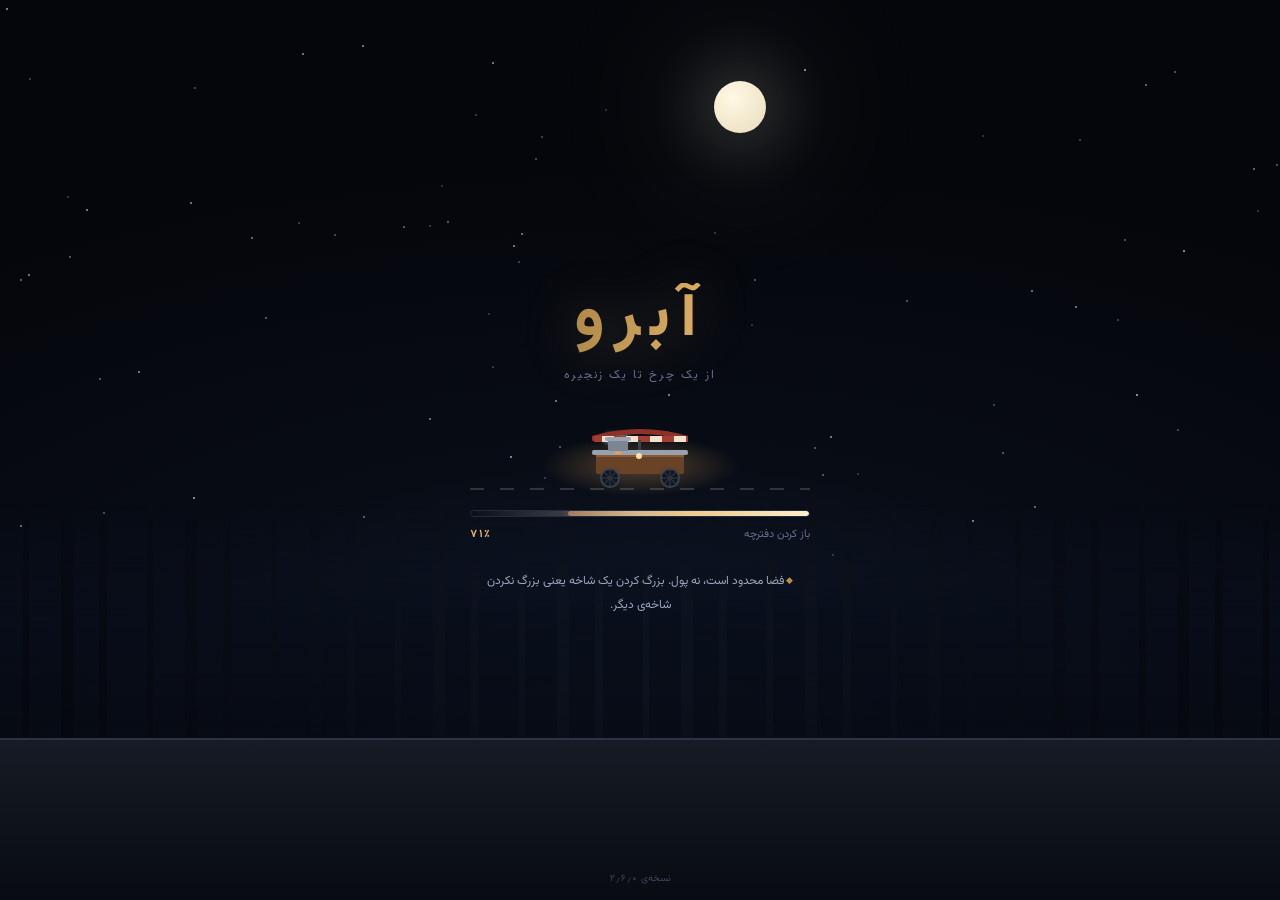
<file: archive/v2.6.0/index.html>
<!doctype html>
<html lang="fa" dir="rtl">
<head>
<meta charset="utf-8">
<meta name="viewport" content="width=device-width,initial-scale=1,maximum-scale=1,user-scalable=no,viewport-fit=cover">
<meta name="theme-color" content="#05070c">
<meta name="apple-mobile-web-app-capable" content="yes">
<meta name="description" content="آبرو — از یک چرخ دستی تا یک زنجیره. بازی مدیریتی درباره‌ی اینکه سر راه چقدر از خودت را جا می‌گذاری.">
<title>آبرو</title>
<link rel="stylesheet" href="css/fonts.css?v=2.6.0">
<link rel="stylesheet" href="css/base.css?v=2.6.0">
<link rel="stylesheet" href="css/loader.css?v=2.6.0">
<link rel="stylesheet" href="css/ui.css?v=2.6.0">
<link rel="stylesheet" href="css/modals.css?v=2.6.0">
</head>
<body>

<!-- ═══════════ صفحه‌ی بارگذاری ═══════════ -->
<div id="loader">
  <div class="ld-stars" id="ldStars"></div>
  <div class="ld-moon"></div>
  <div class="ld-city"></div>
  <div class="ld-ground"></div>

  <div class="ld-in">
    <div class="ld-logo">آبرو</div>
    <div class="ld-sub">از یک چرخ تا یک زنجیره</div>

    <div class="ld-cart">
      <div class="ld-glow"></div>
      <div class="road"></div>
      <span class="puff"></span><span class="puff"></span><span class="puff"></span>
      <svg viewBox="0 0 132 78" fill="none">
        <!-- سایبان -->
        <path d="M18 26 Q66 12 114 26 L114 31 Q66 17 18 31 Z" fill="#8f3129"/>
        <path d="M20 26 h94 v6 h-94 z" fill="#a63d33"/>
        <path d="M28 26 h12 v6 h-12 z M52 26 h12 v6 h-12 z M76 26 h12 v6 h-12 z M100 26 h12 v6 h-12 z" fill="#efe3cf"/>
        <!-- میله -->
        <rect x="64" y="30" width="3" height="14" fill="#3a4250"/>
        <!-- بدنه -->
        <rect x="22" y="44" width="88" height="20" rx="2" fill="#6a4326"/>
        <rect x="22" y="44" width="88" height="3" fill="#8a5a34"/>
        <rect x="18" y="40" width="96" height="5" rx="2" fill="#98a2ae"/>
        <!-- دیگ -->
        <rect x="34" y="30" width="20" height="11" rx="2" fill="#7b8593"/>
        <rect x="31" y="27" width="26" height="4" rx="2" fill="#9aa4b2"/>
        <!-- شعله -->
        <path d="M40 44 q4 -6 8 0 z" fill="#ff9a3c" opacity=".9"/>
        <!-- چرخ‌ها -->
        <g class="wheel" style="transform-origin:36px 68px">
          <circle cx="36" cy="68" r="9" fill="#12161e" stroke="#39424f" stroke-width="2"/>
          <path d="M36 60 v16 M28 68 h16 M30 62 l12 12 M42 62 l-12 12" stroke="#2a323d" stroke-width="1.4"/>
        </g>
        <g class="wheel" style="transform-origin:96px 68px">
          <circle cx="96" cy="68" r="9" fill="#12161e" stroke="#39424f" stroke-width="2"/>
          <path d="M96 60 v16 M88 68 h16 M90 62 l12 12 M102 62 l-12 12" stroke="#2a323d" stroke-width="1.4"/>
        </g>
        <!-- لامپ -->
        <circle cx="65" cy="46" r="3" fill="#ffdeaa"/>
      </svg>
    </div>

    <div class="ld-barwrap"><i id="ldBar"></i></div>
    <div class="ld-meta"><span id="ldStep">شروع</span><b id="ldPct">۰٪</b></div>
    <div class="ld-tip" id="ldTip">—</div>
  </div>
  <div class="ld-ver">نسخه‌ی ۲٫۶٫۰</div>
</div>

<noscript>
  <div class="fatal">
    <b>جاوااسکریپت خاموش است</b>
    <p>آبرو بدون جاوااسکریپت اجرا نمی‌شود. در تنظیمات مرورگر روشنش کن و صفحه را دوباره باز کن.</p>
  </div>
</noscript>

<script>
/* تور نجات مستقل از بقیه‌ی کد:
   اگر یکی از فایل‌های اسکریپت اصلاً بار نشود یا موقع تجزیه خطا بدهد،
   start() هرگز اجرا نمی‌شود و تور نجات داخل loader.js هم فعال نمی‌شود.
   آن وقت بازیکن تا ابد صفحه‌ی بارگذاری را می‌بیند بدون هیچ توضیحی. */
(function () {
  var firstError = null;
  window.addEventListener('error', function (e) {
    if (!firstError) firstError = (e && e.message) || 'خطای ناشناخته';
  });
  setTimeout(function () {
    var ld = document.getElementById('loader');
    if (!ld || ld.hidden || ld.classList.contains('gone')) return;
    var ready = window.ABRO && window.ABRO.game;
    var box = document.createElement('div');
    box.className = 'ld-fatal';
    box.innerHTML = '<b>بازی بالا نیامد</b><p>' +
      (ready ? 'بارگذاری بیش از حد طول کشید.' : 'یکی از فایل‌های بازی بار نشد.') +
      '</p>' + (firstError ? '<code>' + String(firstError).slice(0, 160) + '</code>' : '') +
      '<button onclick="location.reload()">دوباره امتحان کن</button>';
    ld.appendChild(box);
  }, 20000);
})();
</script>

<!-- ═══════════ دستگاه ═══════════ -->
<div id="device">
  <canvas id="stage"></canvas>

  <div class="ui">
    <!-- نوار بالا -->
    <div class="topbar">
      <div class="pill money" id="moneyPill">
        <span class="ic"><svg viewBox="0 0 24 24"><circle cx="12" cy="12" r="9"/></svg></span>
        <b id="money">۰</b>
      </div>
      <div class="pill abroo sm" id="abrooPill">
        <span class="ic"><svg viewBox="0 0 24 24"><path d="M12 3l2.6 5.6 6 .8-4.4 4.2 1.1 6-5.3-2.9-5.3 2.9 1.1-6L3.4 9.4l6-.8z"/></svg></span>
        <b id="abroo">۰</b>
      </div>
      <div class="pill gem sm" id="gemPill">
        <span class="ic"><svg viewBox="0 0 24 24"><path d="M6 3h12l4 6-10 12L2 9z"/></svg></span>
        <b id="gems">۰</b>
      </div>
      <button class="iconbtn on" id="sndBtn" aria-label="صدا">
        <svg id="sndIco" viewBox="0 0 24 24"><path d="M11 5 6 9H3v6h3l5 4z"/><path d="M15.5 8.5a5 5 0 0 1 0 7"/></svg>
      </button>
    </div>

    <!-- نوار پرده -->
    <div class="ribbon">
      <div class="actbox">
        <div class="clockrow">
          <span class="ck-time" id="ckTime">۱۹:۰۰</span>
          <span class="ck-mood" id="ckMood">اوج شب</span>
          <span class="ck-date" id="ckDate">—</span>
        </div>
        <div class="r1"><b id="shopName">چرخ پدر</b><span class="num" id="actLbl">پرده‌ی ۱/۱۲</span></div>
        <div class="track act" id="actTrack"><i id="actProg" style="width:0%"></i></div>
        <div class="r1 r2"><span>اصالت <b id="integVal">۷۰</b></span><span class="num" id="integMul">×۱</span></div>
        <div class="track int" id="integTrack"><i id="integProg" style="width:70%"></i></div>
        <div class="chips2">
          <span class="c2" id="chipSpace">فضا ۰/۸</span>
          <span class="c2" id="chipReq">سطح ۰/۶</span>
        </div>
      </div>
      <button class="sidebtn" id="shiftBtn">
        <svg viewBox="0 0 24 24"><path d="M20.5 14.5A8.5 8.5 0 0 1 9.5 3.5a8.5 8.5 0 1 0 11 11z"/></svg>
        <span id="shiftLabel">بستن</span>
      </button>
    </div>

    <!-- سفارش ویژه -->
    <div class="goal" id="goalBox" hidden>
      <span class="gi"><svg viewBox="0 0 24 24"><path d="M12 3v18M5 8l7-5 7 5"/><circle cx="12" cy="16" r="4"/></svg></span>
      <div class="gt"><b id="goalText">—</b><div class="track"><i id="goalProg" style="width:0%"></i></div></div>
      <button class="claim" id="goalClaim">جایزه</button>
    </div>

    <!-- ناحیه‌ی لمس صحنه -->
    <div class="grow" id="tapZone"></div>

    <div class="gifthint" id="giftHint" hidden>
      <svg viewBox="0 0 24 24"><path d="M4 12h16v9H4z"/><path d="M2 8h20v4H2zM12 8v13"/><path d="M12 8S9 2 6.5 4.5 12 8 12 8zM12 8s3-6 5.5-3.5S12 8 12 8z"/></svg>
      کادو توی خیابان است — بزن رویش
    </div>

    <div class="boostchip" id="boostChip" hidden>
      <svg viewBox="0 0 24 24"><path d="M13 2L4 14h7l-1 8 9-12h-7z"/></svg>
      درآمد دو برابر · <b>—</b>
    </div>

    <div class="ratebadge" id="rateBadge">هنوز چیزی نمی‌آید</div>

    <div class="fabrow">
      <button class="fab" id="serveBtn">
        <span class="ring"></span>
        <span class="in"><b id="fabLabel">سرو</b><span id="fabSub">مشتری</span></span>
      </button>
    </div>

    <!-- تب‌ها -->
    <nav class="tabs">
      <button class="tab" data-tab="shop" id="tabShop">
        <svg viewBox="0 0 24 24"><path d="M3 10h18M4 10l1 10h14l1-10M8 10V6h8v4"/></svg><span>ایستگاه</span>
        <i class="badge" id="bShop" hidden></i>
      </button>
      <button class="tab" data-tab="crew">
        <svg viewBox="0 0 24 24"><circle cx="9" cy="8" r="3.2"/><path d="M3 20c0-3.3 2.7-5.5 6-5.5s6 2.2 6 5.5"/><path d="M18 8v6M15 11h6"/></svg><span>نیرو</span>
        <i class="badge" id="bCrew" hidden></i>
      </button>
      <button class="tab" data-tab="grow">
        <svg viewBox="0 0 24 24"><path d="M3 21V10l9-6 9 6v11"/><path d="M9 21v-6h6v6"/></svg><span>رشد</span>
        <i class="badge" id="bGrow" hidden></i>
      </button>
      <button class="tab" data-tab="book">
        <svg viewBox="0 0 24 24"><path d="M4 5a2 2 0 0 1 2-2h13v18H6a2 2 0 0 1-2-2z"/><path d="M8 8h7M8 12h7"/></svg><span>دفترچه</span>
        <i class="badge" id="bBook" hidden></i>
      </button>
      <button class="tab" data-tab="store">
        <svg viewBox="0 0 24 24"><path d="M6 3h12l4 6-10 12L2 9z"/></svg><span>فروشگاه</span>
        <i class="badge" id="bStore" hidden></i>
      </button>
      <button class="tab" data-tab="more">
        <svg viewBox="0 0 24 24"><circle cx="12" cy="12" r="9"/><path d="M12 8v4l3 2"/></svg><span>دفتر</span>
      </button>
    </nav>
  </div>

  <div id="scrim"></div>
  <div id="sheet">
    <div class="grab"></div>
    <div class="sh-head">
      <h3 id="shTitle">ایستگاه‌ها</h3>
      <div class="seg" id="multSeg" hidden>
        <button data-m="1" class="on">×۱</button>
        <button data-m="10">×۱۰</button>
        <button data-m="max">حداکثر</button>
      </div>
    </div>
    <div class="sh-body" id="shBody"></div>
  </div>
</div>

<!-- ═══ نمای فرود ═══ -->
<div id="intro" hidden>
  <div class="ic">
    <h1>آبرو</h1>
    <p class="tag">یک بازی درباره‌ی رشد و آنچه سر راه جا می‌ماند</p>
    <p>پدرت یک چرخ داشت و یک دفترچه‌ی دستور پخت که به کسی نداد. حالا او نیست و تو مانده‌ای با همان دفترچه و صفر تومان.</p>
    <div class="qt">هر تصمیم دو چیز را جابه‌جا می‌کند: چقدر سریع بزرگ می‌شوی، و چقدر از خودت باقی می‌ماند.</div>
    <button id="introGo">چرخ را هل بده</button>
  </div>
</div>

<!-- ═══ چیدن شیفت و بستن ═══ -->
<div class="veil" id="shiftVeil" hidden role="dialog" aria-modal="true">
  <div class="modal">
    <h3>مغازه را ببند</h3>
    <p class="sub">تا وقتی بسته است درآمد شب جمع می‌شود. هرچه دیرتر برگردی، بیشتر. برگردی، فاکتورش را می‌بینی.</p>
    <p class="lbl">مواد اولیه</p>
    <div class="opts" id="ingOpts"></div>
    <p class="lbl">ریسک شب</p>
    <div class="opts" id="riskOpts"></div>
    <div class="forecast">
      <span>خالص هر ساعت بسته بودن</span>
      <span><b id="fcNet">۰</b> · اصالت <span id="fcInteg">—</span></span>
    </div>
    <div class="row2">
      <button class="ghost" id="shiftCancel">بی‌خیال</button>
      <button class="solid" id="shiftGo">کرکره را بکش</button>
    </div>
  </div>
</div>

<!-- ═══ رویداد ═══ -->
<div class="veil" id="evVeil" hidden role="dialog" aria-modal="true">
  <div class="evcard">
    <div class="ev-top"><span id="evKind">سر شب</span><span class="who" id="evNight">شب ۱</span></div>
    <div class="ev-art"><canvas id="evArt"></canvas></div>
    <div class="ev-body">
      <h3 id="evTitle">—</h3>
      <p id="evText">—</p>
      <div class="ev-pick" id="evPick"></div>
    </div>
  </div>
</div>

<!-- ═══ فاکتور ═══ -->
<div class="veil" id="rcVeil" hidden role="dialog" aria-modal="true">
  <div class="receipt">
    <div class="r-head"><b id="rcTitle">گزارش شب</b><span id="rcSub">شب ۱</span></div>
    <div id="rcRows"></div>
    <div class="r-bands" id="rcBands" hidden></div>
    <div class="r-note" id="rcNote"></div>
    <div class="r-total"><span>خالص شب</span><span class="num" id="rcNet">۰</span></div>
    <div class="r-btns">
      <button class="ad" id="rcAd">تماشای تبلیغ: خالص شب دو برابر</button>
      <button class="gh" id="rcCopy">کپی برای فرستادن</button>
      <button id="rcOk">باز کردن مغازه</button>
    </div>
  </div>
</div>

<!-- ═══ کادو ═══ -->
<div class="veil" id="giftVeil" hidden role="dialog" aria-modal="true">
  <div class="giftcard">
    <div class="gift-art">
      <span class="gift-ray"></span>
      <svg viewBox="0 0 64 64" class="gift-box">
        <rect x="10" y="26" width="44" height="30" rx="3" fill="#c9433a"/>
        <rect x="8" y="19" width="48" height="10" rx="3" fill="#a8342c"/>
        <rect x="28" y="19" width="8" height="37" fill="#f2d79a"/>
        <rect x="8" y="35" width="48" height="7" fill="#f2d79a"/>
        <path d="M32 19 Q16 4 24 18 Z" fill="#f2d79a"/>
        <path d="M32 19 Q48 4 40 18 Z" fill="#f2d79a"/>
      </svg>
    </div>
    <h3 id="giftKind">یکی چیزی گذاشت کف دستت</h3>
    <p class="gift-sub">می‌توانی همین را برداری، یا با دیدن یک تبلیغ سه برابرش کنی.</p>
    <div class="gift-btns">
      <button class="gift-take" id="giftTake">
        <span>برش دار</span><b id="giftOne">—</b>
      </button>
      <button class="gift-triple" id="giftTriple">
        <svg viewBox="0 0 24 24"><path d="M4 5h16v11H4z"/><path d="M10 8.5l4 2.5-4 2.5z"/><path d="M9 20h6"/></svg>
        <span>تبلیغ ببین، سه برابر</span><b id="giftThree">—</b>
      </button>
    </div>
  </div>
</div>

<!-- ═══ تأیید خرید ═══ -->
<div class="veil" id="pcVeil" hidden role="dialog" aria-modal="true">
  <div class="pcard">
    <div class="pc-top">
      <span class="pc-badge" id="pcTest" hidden>حالت آزمایشی</span>
      <b id="pcName">—</b>
    </div>
    <div class="pc-give" id="pcGive"></div>
    <div class="pc-pricerow"><span>مبلغ</span><b id="pcPrice">—</b></div>
    <div class="row2">
      <button class="ghost" id="pcNo">بی‌خیال</button>
      <button class="solid" id="pcOk">تأیید خرید</button>
    </div>
  </div>
</div>

<!-- ═══ اعلان خرید ═══ -->
<div class="veil" id="buyVeil" hidden role="dialog" aria-modal="true">
  <div class="modal">
    <h3>فروشگاه هنوز وصل نیست</h3>
    <p class="sub">این بسته <b id="buyGems">۰</b> الماس دارد و قیمتش <b id="buyPrice">—</b> نوشته شده،
      ولی هیچ درگاه پرداختی به بازی وصل نیست و هیچ پولی از حساب کسی کم نمی‌شود.</p>
    <div class="forecast" style="margin-bottom:14px">
      <span>راه‌های واقعی گرفتن الماس</span>
      <span style="text-align:end;font-size:11px;line-height:1.9">تبلیغ · نشان · ارتقای پرده</span>
    </div>
    <button class="solid" id="buyOk" style="width:100%">فهمیدم</button>
  </div>
</div>

<!-- ═══ کارت پرده ═══ -->
<div id="actVeil" hidden>
  <div class="act-in">
    <span class="act-no" id="actNo">پرده‌ی ۱</span>
    <span class="act-nm" id="actNm">چرخ پدر</span>
    <span class="act-tx" id="actTx">—</span>
    <div class="act-line"></div>
    <span class="act-unlock" id="actUnlock"></span>
  </div>
</div>

<!-- ═══ پایان ═══ -->
<div class="veil" id="enVeil" hidden role="dialog" aria-modal="true">
  <div class="ending">
    <div class="en-t" id="enT">پایان</div>
    <h2 id="enH">—</h2>
    <div id="enP"></div>
    <div id="enStats"></div>
    <button class="solid" id="enOk" style="margin-top:18px;width:100%">بستن</button>
  </div>
</div>

<div id="toast" role="status" aria-live="polite"></div>

<script>
/* ستاره‌های صفحه‌ی بارگذاری */
(function () {
  var w = document.getElementById('ldStars'), h = '';
  for (var i = 0; i < 70; i++) {
    h += '<i style="left:' + (Math.random() * 100).toFixed(2) + '%;top:' +
      (Math.random() * 62).toFixed(2) + '%;animation-delay:' +
      (Math.random() * 3.4).toFixed(2) + 's;opacity:' + (.2 + Math.random() * .6).toFixed(2) + '"></i>';
  }
  w.innerHTML = h;
})();
</script>

<script src="js/util.js?v=2.6.0"></script>
<script src="js/billing.js?v=2.6.0"></script>
<script src="js/audio.js?v=2.6.0"></script>
<script src="js/data.js?v=2.6.0"></script>
<script src="js/clock.js?v=2.6.0"></script>
<script src="js/state.js?v=2.6.0"></script>
<script src="js/scene.js?v=2.6.0"></script>
<script src="js/loader.js?v=2.6.0"></script>
<script src="js/ui.js?v=2.6.0"></script>
<script src="js/game.js?v=2.6.0"></script>
</body>
</html>
</file>
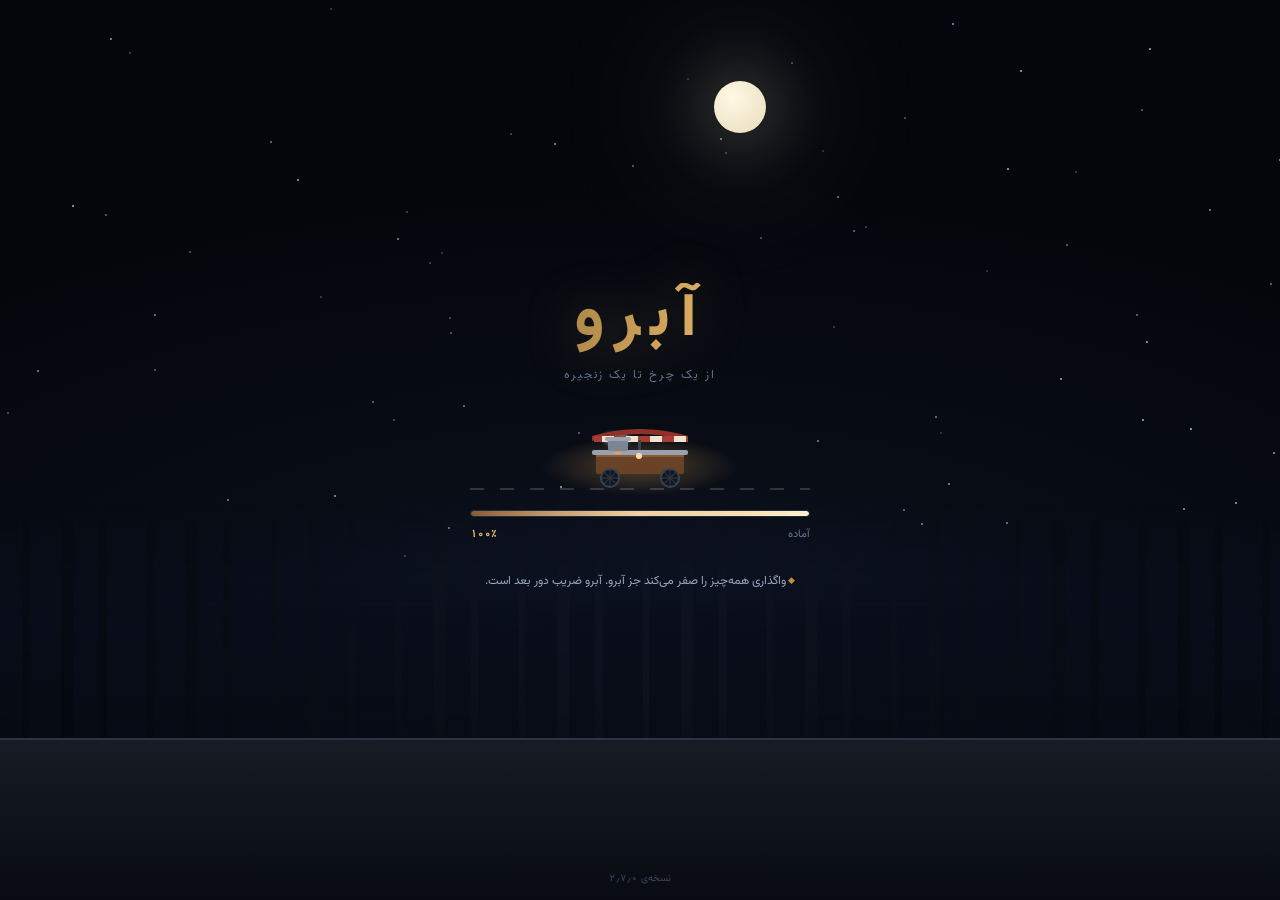
<file: archive/v2.7.0/index.html>
<!doctype html>
<html lang="fa" dir="rtl">
<head>
<meta charset="utf-8">
<meta name="viewport" content="width=device-width,initial-scale=1,maximum-scale=1,user-scalable=no,viewport-fit=cover">
<meta name="theme-color" content="#05070c">
<meta name="apple-mobile-web-app-capable" content="yes">
<meta name="description" content="آبرو — از یک چرخ دستی تا یک زنجیره. بازی مدیریتی درباره‌ی اینکه سر راه چقدر از خودت را جا می‌گذاری.">
<title>آبرو</title>
<link rel="stylesheet" href="css/fonts.css?v=2.7.0">
<link rel="stylesheet" href="css/base.css?v=2.7.0">
<link rel="stylesheet" href="css/loader.css?v=2.7.0">
<link rel="stylesheet" href="css/ui.css?v=2.7.0">
<link rel="stylesheet" href="css/modals.css?v=2.7.0">
</head>
<body>

<!-- ═══════════ صفحه‌ی بارگذاری ═══════════ -->
<div id="loader">
  <div class="ld-stars" id="ldStars"></div>
  <div class="ld-moon"></div>
  <div class="ld-city"></div>
  <div class="ld-ground"></div>

  <div class="ld-in">
    <div class="ld-logo">آبرو</div>
    <div class="ld-sub">از یک چرخ تا یک زنجیره</div>

    <div class="ld-cart">
      <div class="ld-glow"></div>
      <div class="road"></div>
      <span class="puff"></span><span class="puff"></span><span class="puff"></span>
      <svg viewBox="0 0 132 78" fill="none">
        <!-- سایبان -->
        <path d="M18 26 Q66 12 114 26 L114 31 Q66 17 18 31 Z" fill="#8f3129"/>
        <path d="M20 26 h94 v6 h-94 z" fill="#a63d33"/>
        <path d="M28 26 h12 v6 h-12 z M52 26 h12 v6 h-12 z M76 26 h12 v6 h-12 z M100 26 h12 v6 h-12 z" fill="#efe3cf"/>
        <!-- میله -->
        <rect x="64" y="30" width="3" height="14" fill="#3a4250"/>
        <!-- بدنه -->
        <rect x="22" y="44" width="88" height="20" rx="2" fill="#6a4326"/>
        <rect x="22" y="44" width="88" height="3" fill="#8a5a34"/>
        <rect x="18" y="40" width="96" height="5" rx="2" fill="#98a2ae"/>
        <!-- دیگ -->
        <rect x="34" y="30" width="20" height="11" rx="2" fill="#7b8593"/>
        <rect x="31" y="27" width="26" height="4" rx="2" fill="#9aa4b2"/>
        <!-- شعله -->
        <path d="M40 44 q4 -6 8 0 z" fill="#ff9a3c" opacity=".9"/>
        <!-- چرخ‌ها -->
        <g class="wheel" style="transform-origin:36px 68px">
          <circle cx="36" cy="68" r="9" fill="#12161e" stroke="#39424f" stroke-width="2"/>
          <path d="M36 60 v16 M28 68 h16 M30 62 l12 12 M42 62 l-12 12" stroke="#2a323d" stroke-width="1.4"/>
        </g>
        <g class="wheel" style="transform-origin:96px 68px">
          <circle cx="96" cy="68" r="9" fill="#12161e" stroke="#39424f" stroke-width="2"/>
          <path d="M96 60 v16 M88 68 h16 M90 62 l12 12 M102 62 l-12 12" stroke="#2a323d" stroke-width="1.4"/>
        </g>
        <!-- لامپ -->
        <circle cx="65" cy="46" r="3" fill="#ffdeaa"/>
      </svg>
    </div>

    <div class="ld-barwrap"><i id="ldBar"></i></div>
    <div class="ld-meta"><span id="ldStep">شروع</span><b id="ldPct">۰٪</b></div>
    <div class="ld-tip" id="ldTip">—</div>
  </div>
  <div class="ld-ver">نسخه‌ی ۲٫۷٫۰</div>
</div>

<noscript>
  <div class="fatal">
    <b>جاوااسکریپت خاموش است</b>
    <p>آبرو بدون جاوااسکریپت اجرا نمی‌شود. در تنظیمات مرورگر روشنش کن و صفحه را دوباره باز کن.</p>
  </div>
</noscript>

<script>
/* تور نجات مستقل از بقیه‌ی کد:
   اگر یکی از فایل‌های اسکریپت اصلاً بار نشود یا موقع تجزیه خطا بدهد،
   start() هرگز اجرا نمی‌شود و تور نجات داخل loader.js هم فعال نمی‌شود.
   آن وقت بازیکن تا ابد صفحه‌ی بارگذاری را می‌بیند بدون هیچ توضیحی. */
(function () {
  var firstError = null;
  window.addEventListener('error', function (e) {
    if (!firstError) firstError = (e && e.message) || 'خطای ناشناخته';
  });
  setTimeout(function () {
    var ld = document.getElementById('loader');
    if (!ld || ld.hidden || ld.classList.contains('gone')) return;
    var ready = window.ABRO && window.ABRO.game;
    var box = document.createElement('div');
    box.className = 'ld-fatal';
    box.innerHTML = '<b>بازی بالا نیامد</b><p>' +
      (ready ? 'بارگذاری بیش از حد طول کشید.' : 'یکی از فایل‌های بازی بار نشد.') +
      '</p>' + (firstError ? '<code>' + String(firstError).slice(0, 160) + '</code>' : '') +
      '<button onclick="location.reload()">دوباره امتحان کن</button>';
    ld.appendChild(box);
  }, 20000);
})();
</script>

<!-- ═══════════ دستگاه ═══════════ -->
<div id="device">
  <canvas id="stage"></canvas>

  <div class="ui">
    <!-- نوار بالا -->
    <div class="topbar">
      <div class="pill money" id="moneyPill">
        <span class="ic"><svg viewBox="0 0 24 24"><circle cx="12" cy="12" r="9"/></svg></span>
        <b id="money">۰</b>
      </div>
      <div class="pill abroo sm" id="abrooPill">
        <span class="ic"><svg viewBox="0 0 24 24"><path d="M12 3l2.6 5.6 6 .8-4.4 4.2 1.1 6-5.3-2.9-5.3 2.9 1.1-6L3.4 9.4l6-.8z"/></svg></span>
        <b id="abroo">۰</b>
      </div>
      <div class="pill gem sm" id="gemPill">
        <span class="ic"><svg viewBox="0 0 24 24"><path d="M6 3h12l4 6-10 12L2 9z"/></svg></span>
        <b id="gems">۰</b>
      </div>
      <button class="iconbtn on" id="sndBtn" aria-label="صدا">
        <svg id="sndIco" viewBox="0 0 24 24"><path d="M11 5 6 9H3v6h3l5 4z"/><path d="M15.5 8.5a5 5 0 0 1 0 7"/></svg>
      </button>
    </div>

    <!-- نوار پرده -->
    <div class="ribbon">
      <div class="actbox">
        <div class="clockrow">
          <span class="ck-time" id="ckTime">۱۹:۰۰</span>
          <span class="ck-mood" id="ckMood">اوج شب</span>
          <span class="ck-wx" id="ckWx" title="هوا"><svg viewBox="0 0 24 24"></svg><b>—</b></span>
          <span class="ck-date" id="ckDate">—</span>
        </div>
        <div class="occbar" id="occBar" hidden>
          <span class="oc-ic"><svg viewBox="0 0 24 24"></svg></span>
          <b id="occName">—</b><i id="occNote">—</i><span class="oc-mul" id="occMul">—</span>
        </div>
        <div class="r1"><b id="shopName">چرخ پدر</b><span class="num" id="actLbl">پرده‌ی ۱/۱۲</span></div>
        <div class="track act" id="actTrack"><i id="actProg" style="width:0%"></i></div>
        <div class="r1 r2"><span>اصالت <b id="integVal">۷۰</b></span><span class="num" id="integMul">×۱</span></div>
        <div class="track int" id="integTrack"><i id="integProg" style="width:70%"></i></div>
        <div class="chips2">
          <span class="c2" id="chipSpace">فضا ۰/۸</span>
          <span class="c2" id="chipReq">سطح ۰/۶</span>
        </div>
      </div>
      <button class="sidebtn" id="shiftBtn">
        <svg viewBox="0 0 24 24"><path d="M20.5 14.5A8.5 8.5 0 0 1 9.5 3.5a8.5 8.5 0 1 0 11 11z"/></svg>
        <span id="shiftLabel">بستن</span>
      </button>
    </div>

    <!-- سفارش ویژه -->
    <div class="goal" id="goalBox" hidden>
      <span class="gi"><svg viewBox="0 0 24 24"><path d="M12 3v18M5 8l7-5 7 5"/><circle cx="12" cy="16" r="4"/></svg></span>
      <div class="gt"><b id="goalText">—</b><div class="track"><i id="goalProg" style="width:0%"></i></div></div>
      <button class="claim" id="goalClaim">جایزه</button>
    </div>

    <!-- ناحیه‌ی لمس صحنه -->
    <div class="grow" id="tapZone"></div>

    <div class="gifthint" id="giftHint" hidden>
      <svg viewBox="0 0 24 24"><path d="M4 12h16v9H4z"/><path d="M2 8h20v4H2zM12 8v13"/><path d="M12 8S9 2 6.5 4.5 12 8 12 8zM12 8s3-6 5.5-3.5S12 8 12 8z"/></svg>
      کادو توی خیابان است — بزن رویش
    </div>

    <div class="boostchip" id="boostChip" hidden>
      <svg viewBox="0 0 24 24"><path d="M13 2L4 14h7l-1 8 9-12h-7z"/></svg>
      درآمد دو برابر · <b>—</b>
    </div>

    <div class="ratebadge" id="rateBadge">هنوز چیزی نمی‌آید</div>

    <div class="fabrow">
      <button class="fab" id="serveBtn">
        <span class="ring"></span>
        <span class="in"><b id="fabLabel">سرو</b><span id="fabSub">مشتری</span></span>
      </button>
    </div>

    <!-- تب‌ها -->
    <nav class="tabs">
      <button class="tab" data-tab="shop" id="tabShop">
        <svg viewBox="0 0 24 24"><path d="M3 10h18M4 10l1 10h14l1-10M8 10V6h8v4"/></svg><span>ایستگاه</span>
        <i class="badge" id="bShop" hidden></i>
      </button>
      <button class="tab" data-tab="crew">
        <svg viewBox="0 0 24 24"><circle cx="9" cy="8" r="3.2"/><path d="M3 20c0-3.3 2.7-5.5 6-5.5s6 2.2 6 5.5"/><path d="M18 8v6M15 11h6"/></svg><span>نیرو</span>
        <i class="badge" id="bCrew" hidden></i>
      </button>
      <button class="tab" data-tab="grow">
        <svg viewBox="0 0 24 24"><path d="M3 21V10l9-6 9 6v11"/><path d="M9 21v-6h6v6"/></svg><span>رشد</span>
        <i class="badge" id="bGrow" hidden></i>
      </button>
      <button class="tab" data-tab="book">
        <svg viewBox="0 0 24 24"><path d="M4 5a2 2 0 0 1 2-2h13v18H6a2 2 0 0 1-2-2z"/><path d="M8 8h7M8 12h7"/></svg><span>دفترچه</span>
        <i class="badge" id="bBook" hidden></i>
      </button>
      <button class="tab" data-tab="store">
        <svg viewBox="0 0 24 24"><path d="M6 3h12l4 6-10 12L2 9z"/></svg><span>فروشگاه</span>
        <i class="badge" id="bStore" hidden></i>
      </button>
      <button class="tab" data-tab="more">
        <svg viewBox="0 0 24 24"><circle cx="12" cy="12" r="9"/><path d="M12 8v4l3 2"/></svg><span>دفتر</span>
      </button>
    </nav>
  </div>

  <div id="scrim"></div>
  <div id="sheet">
    <div class="grab"></div>
    <div class="sh-head">
      <h3 id="shTitle">ایستگاه‌ها</h3>
      <div class="seg" id="multSeg" hidden>
        <button data-m="1" class="on">×۱</button>
        <button data-m="10">×۱۰</button>
        <button data-m="max">حداکثر</button>
      </div>
    </div>
    <div class="sh-body" id="shBody"></div>
  </div>
</div>

<!-- ═══ نمای فرود ═══ -->
<div id="intro" hidden>
  <div class="ic">
    <h1>آبرو</h1>
    <p class="tag">یک بازی درباره‌ی رشد و آنچه سر راه جا می‌ماند</p>
    <p>پدرت یک چرخ داشت و یک دفترچه‌ی دستور پخت که به کسی نداد. حالا او نیست و تو مانده‌ای با همان دفترچه و صفر تومان.</p>
    <div class="qt">هر تصمیم دو چیز را جابه‌جا می‌کند: چقدر سریع بزرگ می‌شوی، و چقدر از خودت باقی می‌ماند.</div>
    <button id="introGo">چرخ را هل بده</button>
  </div>
</div>

<!-- ═══ چیدن شیفت و بستن ═══ -->
<div class="veil" id="shiftVeil" hidden role="dialog" aria-modal="true">
  <div class="modal">
    <h3>مغازه را ببند</h3>
    <p class="sub">تا وقتی بسته است درآمد شب جمع می‌شود. هرچه دیرتر برگردی، بیشتر. برگردی، فاکتورش را می‌بینی.</p>
    <p class="lbl">مواد اولیه</p>
    <div class="opts" id="ingOpts"></div>
    <p class="lbl">ریسک شب</p>
    <div class="opts" id="riskOpts"></div>
    <div class="wxrow" id="fcWx">
      <svg viewBox="0 0 24 24"></svg>
      <span><b>—</b><i>—</i></span>
    </div>
    <div class="forecast">
      <span>خالص هر ساعت بسته بودن</span>
      <span><b id="fcNet">۰</b> · اصالت <span id="fcInteg">—</span></span>
    </div>
    <div class="row2">
      <button class="ghost" id="shiftCancel">بی‌خیال</button>
      <button class="solid" id="shiftGo">کرکره را بکش</button>
    </div>
  </div>
</div>

<!-- ═══ رویداد ═══ -->
<div class="veil" id="evVeil" hidden role="dialog" aria-modal="true">
  <div class="evcard">
    <div class="ev-top"><span id="evKind">سر شب</span><span class="who" id="evNight">شب ۱</span></div>
    <div class="ev-art"><canvas id="evArt"></canvas></div>
    <div class="ev-body">
      <h3 id="evTitle">—</h3>
      <p id="evText">—</p>
      <div class="ev-pick" id="evPick"></div>
    </div>
  </div>
</div>

<!-- ═══ فاکتور ═══ -->
<div class="veil" id="rcVeil" hidden role="dialog" aria-modal="true">
  <div class="receipt">
    <div class="r-head"><b id="rcTitle">گزارش شب</b><span id="rcSub">شب ۱</span></div>
    <div id="rcRows"></div>
    <div class="r-bands" id="rcBands" hidden></div>
    <div class="r-note" id="rcNote"></div>
    <div class="r-total"><span>خالص شب</span><span class="num" id="rcNet">۰</span></div>
    <div class="r-btns">
      <button class="ad" id="rcAd">تماشای تبلیغ: خالص شب دو برابر</button>
      <button class="gh" id="rcCopy">کپی برای فرستادن</button>
      <button id="rcOk">باز کردن مغازه</button>
    </div>
  </div>
</div>

<!-- ═══ کادو ═══ -->
<div class="veil" id="giftVeil" hidden role="dialog" aria-modal="true">
  <div class="giftcard">
    <div class="gift-art">
      <span class="gift-ray"></span>
      <svg viewBox="0 0 64 64" class="gift-box">
        <rect x="10" y="26" width="44" height="30" rx="3" fill="#c9433a"/>
        <rect x="8" y="19" width="48" height="10" rx="3" fill="#a8342c"/>
        <rect x="28" y="19" width="8" height="37" fill="#f2d79a"/>
        <rect x="8" y="35" width="48" height="7" fill="#f2d79a"/>
        <path d="M32 19 Q16 4 24 18 Z" fill="#f2d79a"/>
        <path d="M32 19 Q48 4 40 18 Z" fill="#f2d79a"/>
      </svg>
    </div>
    <h3 id="giftKind">یکی چیزی گذاشت کف دستت</h3>
    <p class="gift-sub">می‌توانی همین را برداری، یا با دیدن یک تبلیغ سه برابرش کنی.</p>
    <div class="gift-btns">
      <button class="gift-take" id="giftTake">
        <span>برش دار</span><b id="giftOne">—</b>
      </button>
      <button class="gift-triple" id="giftTriple">
        <svg viewBox="0 0 24 24"><path d="M4 5h16v11H4z"/><path d="M10 8.5l4 2.5-4 2.5z"/><path d="M9 20h6"/></svg>
        <span>تبلیغ ببین، سه برابر</span><b id="giftThree">—</b>
      </button>
    </div>
  </div>
</div>

<!-- ═══ تأیید خرید ═══ -->
<div class="veil" id="pcVeil" hidden role="dialog" aria-modal="true">
  <div class="pcard">
    <div class="pc-top">
      <span class="pc-badge" id="pcTest" hidden>حالت آزمایشی</span>
      <b id="pcName">—</b>
    </div>
    <div class="pc-give" id="pcGive"></div>
    <div class="pc-pricerow"><span>مبلغ</span><b id="pcPrice">—</b></div>
    <div class="row2">
      <button class="ghost" id="pcNo">بی‌خیال</button>
      <button class="solid" id="pcOk">تأیید خرید</button>
    </div>
  </div>
</div>

<!-- ═══ اعلان خرید ═══ -->
<div class="veil" id="buyVeil" hidden role="dialog" aria-modal="true">
  <div class="modal">
    <h3>فروشگاه هنوز وصل نیست</h3>
    <p class="sub">این بسته <b id="buyGems">۰</b> الماس دارد و قیمتش <b id="buyPrice">—</b> نوشته شده،
      ولی هیچ درگاه پرداختی به بازی وصل نیست و هیچ پولی از حساب کسی کم نمی‌شود.</p>
    <div class="forecast" style="margin-bottom:14px">
      <span>راه‌های واقعی گرفتن الماس</span>
      <span style="text-align:end;font-size:11px;line-height:1.9">تبلیغ · نشان · ارتقای پرده</span>
    </div>
    <button class="solid" id="buyOk" style="width:100%">فهمیدم</button>
  </div>
</div>

<!-- ═══ کارت پرده ═══ -->
<div id="actVeil" hidden>
  <div class="act-in">
    <span class="act-no" id="actNo">پرده‌ی ۱</span>
    <span class="act-nm" id="actNm">چرخ پدر</span>
    <span class="act-tx" id="actTx">—</span>
    <div class="act-line"></div>
    <span class="act-unlock" id="actUnlock"></span>
  </div>
</div>

<!-- ═══ پایان ═══ -->
<div class="veil" id="enVeil" hidden role="dialog" aria-modal="true">
  <div class="ending">
    <div class="en-t" id="enT">پایان</div>
    <h2 id="enH">—</h2>
    <div id="enP"></div>
    <div id="enStats"></div>
    <button class="solid" id="enOk" style="margin-top:18px;width:100%">بستن</button>
  </div>
</div>

<div id="toast" role="status" aria-live="polite"></div>

<script>
/* ستاره‌های صفحه‌ی بارگذاری */
(function () {
  var w = document.getElementById('ldStars'), h = '';
  for (var i = 0; i < 70; i++) {
    h += '<i style="left:' + (Math.random() * 100).toFixed(2) + '%;top:' +
      (Math.random() * 62).toFixed(2) + '%;animation-delay:' +
      (Math.random() * 3.4).toFixed(2) + 's;opacity:' + (.2 + Math.random() * .6).toFixed(2) + '"></i>';
  }
  w.innerHTML = h;
})();
</script>

<script src="js/util.js?v=2.7.0"></script>
<script src="js/billing.js?v=2.7.0"></script>
<script src="js/audio.js?v=2.7.0"></script>
<script src="js/data.js?v=2.7.0"></script>
<script src="js/clock.js?v=2.7.0"></script>
<script src="js/world.js?v=2.7.0"></script>
<script src="js/state.js?v=2.7.0"></script>
<script src="js/scene.js?v=2.7.0"></script>
<script src="js/loader.js?v=2.7.0"></script>
<script src="js/ui.js?v=2.7.0"></script>
<script src="js/game.js?v=2.7.0"></script>
</body>
</html>
</file>
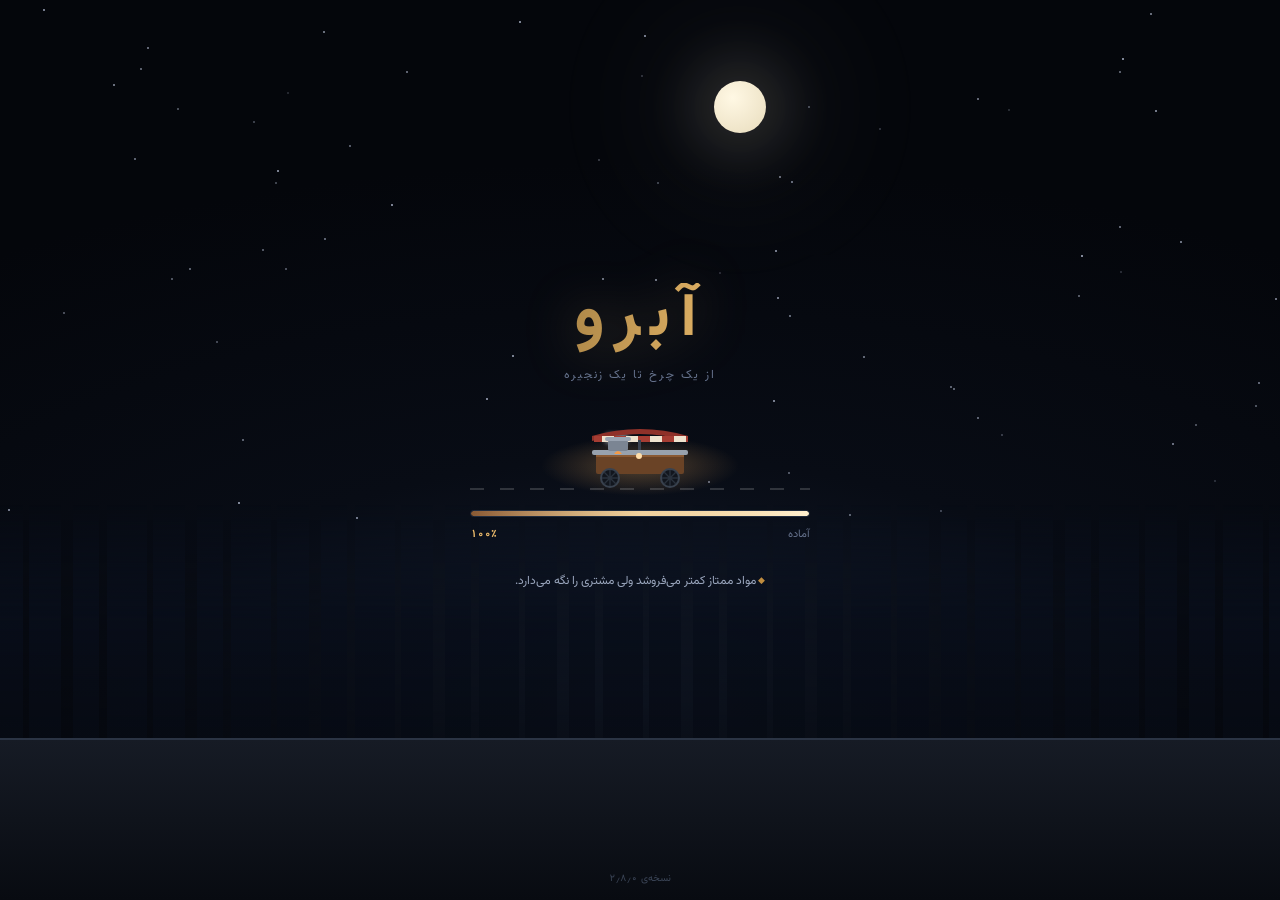
<file: archive/v2.8.0/index.html>
<!doctype html>
<html lang="fa" dir="rtl">
<head>
<meta charset="utf-8">
<meta name="viewport" content="width=device-width,initial-scale=1,maximum-scale=1,user-scalable=no,viewport-fit=cover">
<meta name="theme-color" content="#05070c">
<meta name="apple-mobile-web-app-capable" content="yes">
<meta name="description" content="آبرو — از یک چرخ دستی تا یک زنجیره. بازی مدیریتی درباره‌ی اینکه سر راه چقدر از خودت را جا می‌گذاری.">
<title>آبرو</title>
<link rel="stylesheet" href="css/fonts.css?v=2.8.0">
<link rel="stylesheet" href="css/base.css?v=2.8.0">
<link rel="stylesheet" href="css/loader.css?v=2.8.0">
<link rel="stylesheet" href="css/ui.css?v=2.8.0">
<link rel="stylesheet" href="css/modals.css?v=2.8.0">
</head>
<body>

<!-- ═══════════ صفحه‌ی بارگذاری ═══════════ -->
<div id="loader">
  <div class="ld-stars" id="ldStars"></div>
  <div class="ld-moon"></div>
  <div class="ld-city"></div>
  <div class="ld-ground"></div>

  <div class="ld-in">
    <div class="ld-logo">آبرو</div>
    <div class="ld-sub">از یک چرخ تا یک زنجیره</div>

    <div class="ld-cart">
      <div class="ld-glow"></div>
      <div class="road"></div>
      <span class="puff"></span><span class="puff"></span><span class="puff"></span>
      <svg viewBox="0 0 132 78" fill="none">
        <!-- سایبان -->
        <path d="M18 26 Q66 12 114 26 L114 31 Q66 17 18 31 Z" fill="#8f3129"/>
        <path d="M20 26 h94 v6 h-94 z" fill="#a63d33"/>
        <path d="M28 26 h12 v6 h-12 z M52 26 h12 v6 h-12 z M76 26 h12 v6 h-12 z M100 26 h12 v6 h-12 z" fill="#efe3cf"/>
        <!-- میله -->
        <rect x="64" y="30" width="3" height="14" fill="#3a4250"/>
        <!-- بدنه -->
        <rect x="22" y="44" width="88" height="20" rx="2" fill="#6a4326"/>
        <rect x="22" y="44" width="88" height="3" fill="#8a5a34"/>
        <rect x="18" y="40" width="96" height="5" rx="2" fill="#98a2ae"/>
        <!-- دیگ -->
        <rect x="34" y="30" width="20" height="11" rx="2" fill="#7b8593"/>
        <rect x="31" y="27" width="26" height="4" rx="2" fill="#9aa4b2"/>
        <!-- شعله -->
        <path d="M40 44 q4 -6 8 0 z" fill="#ff9a3c" opacity=".9"/>
        <!-- چرخ‌ها -->
        <g class="wheel" style="transform-origin:36px 68px">
          <circle cx="36" cy="68" r="9" fill="#12161e" stroke="#39424f" stroke-width="2"/>
          <path d="M36 60 v16 M28 68 h16 M30 62 l12 12 M42 62 l-12 12" stroke="#2a323d" stroke-width="1.4"/>
        </g>
        <g class="wheel" style="transform-origin:96px 68px">
          <circle cx="96" cy="68" r="9" fill="#12161e" stroke="#39424f" stroke-width="2"/>
          <path d="M96 60 v16 M88 68 h16 M90 62 l12 12 M102 62 l-12 12" stroke="#2a323d" stroke-width="1.4"/>
        </g>
        <!-- لامپ -->
        <circle cx="65" cy="46" r="3" fill="#ffdeaa"/>
      </svg>
    </div>

    <div class="ld-barwrap"><i id="ldBar"></i></div>
    <div class="ld-meta"><span id="ldStep">شروع</span><b id="ldPct">۰٪</b></div>
    <div class="ld-tip" id="ldTip">—</div>
  </div>
  <div class="ld-ver">نسخه‌ی ۲٫۸٫۰</div>
</div>

<noscript>
  <div class="fatal">
    <b>جاوااسکریپت خاموش است</b>
    <p>آبرو بدون جاوااسکریپت اجرا نمی‌شود. در تنظیمات مرورگر روشنش کن و صفحه را دوباره باز کن.</p>
  </div>
</noscript>

<script>
/* تور نجات مستقل از بقیه‌ی کد:
   اگر یکی از فایل‌های اسکریپت اصلاً بار نشود یا موقع تجزیه خطا بدهد،
   start() هرگز اجرا نمی‌شود و تور نجات داخل loader.js هم فعال نمی‌شود.
   آن وقت بازیکن تا ابد صفحه‌ی بارگذاری را می‌بیند بدون هیچ توضیحی. */
(function () {
  var firstError = null;
  window.addEventListener('error', function (e) {
    if (!firstError) firstError = (e && e.message) || 'خطای ناشناخته';
  });
  setTimeout(function () {
    var ld = document.getElementById('loader');
    if (!ld || ld.hidden || ld.classList.contains('gone')) return;
    var ready = window.ABRO && window.ABRO.game;
    var box = document.createElement('div');
    box.className = 'ld-fatal';
    box.innerHTML = '<b>بازی بالا نیامد</b><p>' +
      (ready ? 'بارگذاری بیش از حد طول کشید.' : 'یکی از فایل‌های بازی بار نشد.') +
      '</p>' + (firstError ? '<code>' + String(firstError).slice(0, 160) + '</code>' : '') +
      '<button onclick="location.reload()">دوباره امتحان کن</button>';
    ld.appendChild(box);
  }, 20000);
})();
</script>

<!-- ═══════════ دستگاه ═══════════ -->
<div id="device">
  <canvas id="stage"></canvas>

  <div class="ui">
    <!-- نوار بالا -->
    <div class="topbar">
      <div class="pill money" id="moneyPill">
        <span class="ic"><svg viewBox="0 0 24 24"><circle cx="12" cy="12" r="9"/></svg></span>
        <b id="money">۰</b>
      </div>
      <div class="pill abroo sm" id="abrooPill">
        <span class="ic"><svg viewBox="0 0 24 24"><path d="M12 3l2.6 5.6 6 .8-4.4 4.2 1.1 6-5.3-2.9-5.3 2.9 1.1-6L3.4 9.4l6-.8z"/></svg></span>
        <b id="abroo">۰</b>
      </div>
      <div class="pill gem sm" id="gemPill">
        <span class="ic"><svg viewBox="0 0 24 24"><path d="M6 3h12l4 6-10 12L2 9z"/></svg></span>
        <b id="gems">۰</b>
      </div>
      <button class="iconbtn on" id="sndBtn" aria-label="صدا">
        <svg id="sndIco" viewBox="0 0 24 24"><path d="M11 5 6 9H3v6h3l5 4z"/><path d="M15.5 8.5a5 5 0 0 1 0 7"/></svg>
      </button>
    </div>

    <!-- نوار پرده -->
    <div class="ribbon">
      <div class="actbox">
        <div class="clockrow">
          <span class="ck-time" id="ckTime">۱۹:۰۰</span>
          <span class="ck-mood" id="ckMood">اوج شب</span>
          <span class="ck-wx" id="ckWx" title="هوا"><svg viewBox="0 0 24 24"></svg><b>—</b></span>
          <span class="ck-date" id="ckDate">—</span>
        </div>
        <div class="occbar" id="occBar" hidden>
          <span class="oc-ic"><svg viewBox="0 0 24 24"></svg></span>
          <b id="occName">—</b><i id="occNote">—</i><span class="oc-mul" id="occMul">—</span>
        </div>
        <div class="r1"><b id="shopName">چرخ پدر</b><span class="num" id="actLbl">پرده‌ی ۱/۱۲</span></div>
        <div class="track act" id="actTrack"><i id="actProg" style="width:0%"></i></div>
        <div class="r1 r2"><span>اصالت <b id="integVal">۷۰</b></span><span class="num" id="integMul">×۱</span></div>
        <div class="track int" id="integTrack"><i id="integProg" style="width:70%"></i></div>
        <div class="chips2">
          <span class="c2" id="chipSpace">فضا ۰/۸</span>
          <span class="c2" id="chipReq">سطح ۰/۶</span>
        </div>
      </div>
      <button class="sidebtn" id="shiftBtn">
        <svg viewBox="0 0 24 24"><path d="M20.5 14.5A8.5 8.5 0 0 1 9.5 3.5a8.5 8.5 0 1 0 11 11z"/></svg>
        <span id="shiftLabel">بستن</span>
      </button>
    </div>

    <!-- سفارش ویژه -->
    <div class="goal" id="goalBox" hidden>
      <span class="gi"><svg viewBox="0 0 24 24"><path d="M12 3v18M5 8l7-5 7 5"/><circle cx="12" cy="16" r="4"/></svg></span>
      <div class="gt"><b id="goalText">—</b><div class="track"><i id="goalProg" style="width:0%"></i></div></div>
      <button class="claim" id="goalClaim">جایزه</button>
    </div>

    <!-- ناحیه‌ی لمس صحنه -->
    <div class="grow" id="tapZone"></div>

    <div class="gifthint" id="giftHint" hidden>
      <svg viewBox="0 0 24 24"><path d="M4 12h16v9H4z"/><path d="M2 8h20v4H2zM12 8v13"/><path d="M12 8S9 2 6.5 4.5 12 8 12 8zM12 8s3-6 5.5-3.5S12 8 12 8z"/></svg>
      کادو توی خیابان است — بزن رویش
    </div>

    <div class="boostchip" id="boostChip" hidden>
      <svg viewBox="0 0 24 24"><path d="M13 2L4 14h7l-1 8 9-12h-7z"/></svg>
      درآمد دو برابر · <b>—</b>
    </div>

    <div class="ratebadge" id="rateBadge">هنوز چیزی نمی‌آید</div>

    <div class="fabrow">
      <button class="fab" id="serveBtn">
        <span class="ring"></span>
        <span class="in"><b id="fabLabel">سرو</b><span id="fabSub">مشتری</span></span>
      </button>
    </div>

    <!-- تب‌ها -->
    <nav class="tabs">
      <button class="tab" data-tab="shop" id="tabShop">
        <svg viewBox="0 0 24 24"><path d="M3 10h18M4 10l1 10h14l1-10M8 10V6h8v4"/></svg><span>ایستگاه</span>
        <i class="badge" id="bShop" hidden></i>
      </button>
      <button class="tab" data-tab="crew">
        <svg viewBox="0 0 24 24"><circle cx="9" cy="8" r="3.2"/><path d="M3 20c0-3.3 2.7-5.5 6-5.5s6 2.2 6 5.5"/><path d="M18 8v6M15 11h6"/></svg><span>نیرو</span>
        <i class="badge" id="bCrew" hidden></i>
      </button>
      <button class="tab" data-tab="grow">
        <svg viewBox="0 0 24 24"><path d="M3 21V10l9-6 9 6v11"/><path d="M9 21v-6h6v6"/></svg><span>رشد</span>
        <i class="badge" id="bGrow" hidden></i>
      </button>
      <button class="tab" data-tab="book">
        <svg viewBox="0 0 24 24"><path d="M4 5a2 2 0 0 1 2-2h13v18H6a2 2 0 0 1-2-2z"/><path d="M8 8h7M8 12h7"/></svg><span>دفترچه</span>
        <i class="badge" id="bBook" hidden></i>
      </button>
      <button class="tab" data-tab="store">
        <svg viewBox="0 0 24 24"><path d="M6 3h12l4 6-10 12L2 9z"/></svg><span>فروشگاه</span>
        <i class="badge" id="bStore" hidden></i>
      </button>
      <button class="tab" data-tab="more">
        <svg viewBox="0 0 24 24"><circle cx="12" cy="12" r="9"/><path d="M12 8v4l3 2"/></svg><span>دفتر</span>
      </button>
    </nav>
  </div>

  <div id="scrim"></div>
  <div id="sheet">
    <div class="grab"></div>
    <div class="sh-head">
      <h3 id="shTitle">ایستگاه‌ها</h3>
      <div class="seg" id="multSeg" hidden>
        <button data-m="1" class="on">×۱</button>
        <button data-m="10">×۱۰</button>
        <button data-m="max">حداکثر</button>
      </div>
    </div>
    <div class="sh-body" id="shBody"></div>
  </div>
</div>

<!-- ═══ نمای فرود ═══ -->
<div id="intro" hidden>
  <div class="ic">
    <h1>آبرو</h1>
    <p class="tag">یک بازی درباره‌ی رشد و آنچه سر راه جا می‌ماند</p>
    <p>پدرت یک چرخ داشت و یک دفترچه‌ی دستور پخت که به کسی نداد. حالا او نیست و تو مانده‌ای با همان دفترچه و صفر تومان.</p>
    <div class="qt">هر تصمیم دو چیز را جابه‌جا می‌کند: چقدر سریع بزرگ می‌شوی، و چقدر از خودت باقی می‌ماند.</div>
    <button id="introGo">چرخ را هل بده</button>
  </div>
</div>

<!-- ═══ چیدن شیفت و بستن ═══ -->
<div class="veil" id="shiftVeil" hidden role="dialog" aria-modal="true">
  <div class="modal">
    <h3>مغازه را ببند</h3>
    <p class="sub">تا وقتی بسته است درآمد شب جمع می‌شود. هرچه دیرتر برگردی، بیشتر. برگردی، فاکتورش را می‌بینی.</p>
    <p class="lbl">مواد اولیه</p>
    <div class="opts" id="ingOpts"></div>
    <p class="lbl">ریسک شب</p>
    <div class="opts" id="riskOpts"></div>
    <div class="wxrow" id="fcWx">
      <svg viewBox="0 0 24 24"></svg>
      <span><b>—</b><i>—</i></span>
    </div>
    <div class="forecast">
      <span>خالص هر ساعت بسته بودن</span>
      <span><b id="fcNet">۰</b> · اصالت <span id="fcInteg">—</span></span>
    </div>
    <div class="row2">
      <button class="ghost" id="shiftCancel">بی‌خیال</button>
      <button class="solid" id="shiftGo">کرکره را بکش</button>
    </div>
  </div>
</div>

<!-- ═══ رویداد ═══ -->
<div class="veil" id="evVeil" hidden role="dialog" aria-modal="true">
  <div class="evcard">
    <div class="ev-top"><span id="evKind">سر شب</span><span class="who" id="evNight">شب ۱</span></div>
    <div class="ev-art"><canvas id="evArt"></canvas></div>
    <div class="ev-body">
      <h3 id="evTitle">—</h3>
      <p id="evText">—</p>
      <div class="ev-pick" id="evPick"></div>
    </div>
  </div>
</div>

<!-- ═══ فاکتور ═══ -->
<div class="veil" id="rcVeil" hidden role="dialog" aria-modal="true">
  <div class="receipt">
    <div class="r-head"><b id="rcTitle">گزارش شب</b><span id="rcSub">شب ۱</span></div>
    <div id="rcRows"></div>
    <div class="r-bands" id="rcBands" hidden></div>
    <div class="r-note" id="rcNote"></div>
    <div class="r-total"><span>خالص شب</span><span class="num" id="rcNet">۰</span></div>
    <div class="r-btns">
      <button class="ad" id="rcAd">تماشای تبلیغ: خالص شب دو برابر</button>
      <button class="gh" id="rcCopy">کپی برای فرستادن</button>
      <button id="rcOk">باز کردن مغازه</button>
    </div>
  </div>
</div>

<!-- ═══ داوطلب تازه ═══ -->
<div class="veil" id="hireVeil" hidden role="dialog" aria-modal="true">
  <div class="hirecard">
    <div class="hc-ray"></div>
    <div class="hc-ic"></div>
    <div class="hc-grade" id="hcGrade">عادی</div>
    <h3 id="hcRole">شاگرد</h3>
    <p id="hcDesc">—</p>
  </div>
</div>

<!-- ═══ کادو ═══ -->
<div class="veil" id="giftVeil" hidden role="dialog" aria-modal="true">
  <div class="giftcard">
    <div class="gift-art">
      <span class="gift-ray"></span>
      <svg viewBox="0 0 64 64" class="gift-box">
        <rect x="10" y="26" width="44" height="30" rx="3" fill="#c9433a"/>
        <rect x="8" y="19" width="48" height="10" rx="3" fill="#a8342c"/>
        <rect x="28" y="19" width="8" height="37" fill="#f2d79a"/>
        <rect x="8" y="35" width="48" height="7" fill="#f2d79a"/>
        <path d="M32 19 Q16 4 24 18 Z" fill="#f2d79a"/>
        <path d="M32 19 Q48 4 40 18 Z" fill="#f2d79a"/>
      </svg>
    </div>
    <h3 id="giftKind">یکی چیزی گذاشت کف دستت</h3>
    <p class="gift-sub">می‌توانی همین را برداری، یا با دیدن یک تبلیغ سه برابرش کنی.</p>
    <div class="gift-btns">
      <button class="gift-take" id="giftTake">
        <span>برش دار</span><b id="giftOne">—</b>
      </button>
      <button class="gift-triple" id="giftTriple">
        <svg viewBox="0 0 24 24"><path d="M4 5h16v11H4z"/><path d="M10 8.5l4 2.5-4 2.5z"/><path d="M9 20h6"/></svg>
        <span>تبلیغ ببین، سه برابر</span><b id="giftThree">—</b>
      </button>
    </div>
  </div>
</div>

<!-- ═══ تأیید خرید ═══ -->
<div class="veil" id="pcVeil" hidden role="dialog" aria-modal="true">
  <div class="pcard">
    <div class="pc-top">
      <span class="pc-badge" id="pcTest" hidden>حالت آزمایشی</span>
      <b id="pcName">—</b>
    </div>
    <div class="pc-give" id="pcGive"></div>
    <div class="pc-pricerow"><span>مبلغ</span><b id="pcPrice">—</b></div>
    <div class="row2">
      <button class="ghost" id="pcNo">بی‌خیال</button>
      <button class="solid" id="pcOk">تأیید خرید</button>
    </div>
  </div>
</div>

<!-- ═══ اعلان خرید ═══ -->
<div class="veil" id="buyVeil" hidden role="dialog" aria-modal="true">
  <div class="modal">
    <h3>فروشگاه هنوز وصل نیست</h3>
    <p class="sub">این بسته <b id="buyGems">۰</b> الماس دارد و قیمتش <b id="buyPrice">—</b> نوشته شده،
      ولی هیچ درگاه پرداختی به بازی وصل نیست و هیچ پولی از حساب کسی کم نمی‌شود.</p>
    <div class="forecast" style="margin-bottom:14px">
      <span>راه‌های واقعی گرفتن الماس</span>
      <span style="text-align:end;font-size:11px;line-height:1.9">تبلیغ · نشان · ارتقای پرده</span>
    </div>
    <button class="solid" id="buyOk" style="width:100%">فهمیدم</button>
  </div>
</div>

<!-- ═══ کارت پرده ═══ -->
<div id="actVeil" hidden>
  <div class="act-in">
    <span class="act-no" id="actNo">پرده‌ی ۱</span>
    <span class="act-nm" id="actNm">چرخ پدر</span>
    <span class="act-tx" id="actTx">—</span>
    <div class="act-line"></div>
    <span class="act-unlock" id="actUnlock"></span>
  </div>
</div>

<!-- ═══ پایان ═══ -->
<div class="veil" id="enVeil" hidden role="dialog" aria-modal="true">
  <div class="ending">
    <div class="en-t" id="enT">پایان</div>
    <h2 id="enH">—</h2>
    <div id="enP"></div>
    <div id="enStats"></div>
    <button class="solid" id="enOk" style="margin-top:18px;width:100%">بستن</button>
  </div>
</div>

<div id="toast" role="status" aria-live="polite"></div>

<script>
/* ستاره‌های صفحه‌ی بارگذاری */
(function () {
  var w = document.getElementById('ldStars'), h = '';
  for (var i = 0; i < 70; i++) {
    h += '<i style="left:' + (Math.random() * 100).toFixed(2) + '%;top:' +
      (Math.random() * 62).toFixed(2) + '%;animation-delay:' +
      (Math.random() * 3.4).toFixed(2) + 's;opacity:' + (.2 + Math.random() * .6).toFixed(2) + '"></i>';
  }
  w.innerHTML = h;
})();
</script>

<script src="js/util.js?v=2.8.0"></script>
<script src="js/billing.js?v=2.8.0"></script>
<script src="js/audio.js?v=2.8.0"></script>
<script src="js/data.js?v=2.8.0"></script>
<script src="js/clock.js?v=2.8.0"></script>
<script src="js/world.js?v=2.8.0"></script>
<script src="js/staff.js?v=2.8.0"></script>
<script src="js/state.js?v=2.8.0"></script>
<script src="js/scene.js?v=2.8.0"></script>
<script src="js/loader.js?v=2.8.0"></script>
<script src="js/ui.js?v=2.8.0"></script>
<script src="js/game.js?v=2.8.0"></script>
</body>
</html>
</file>
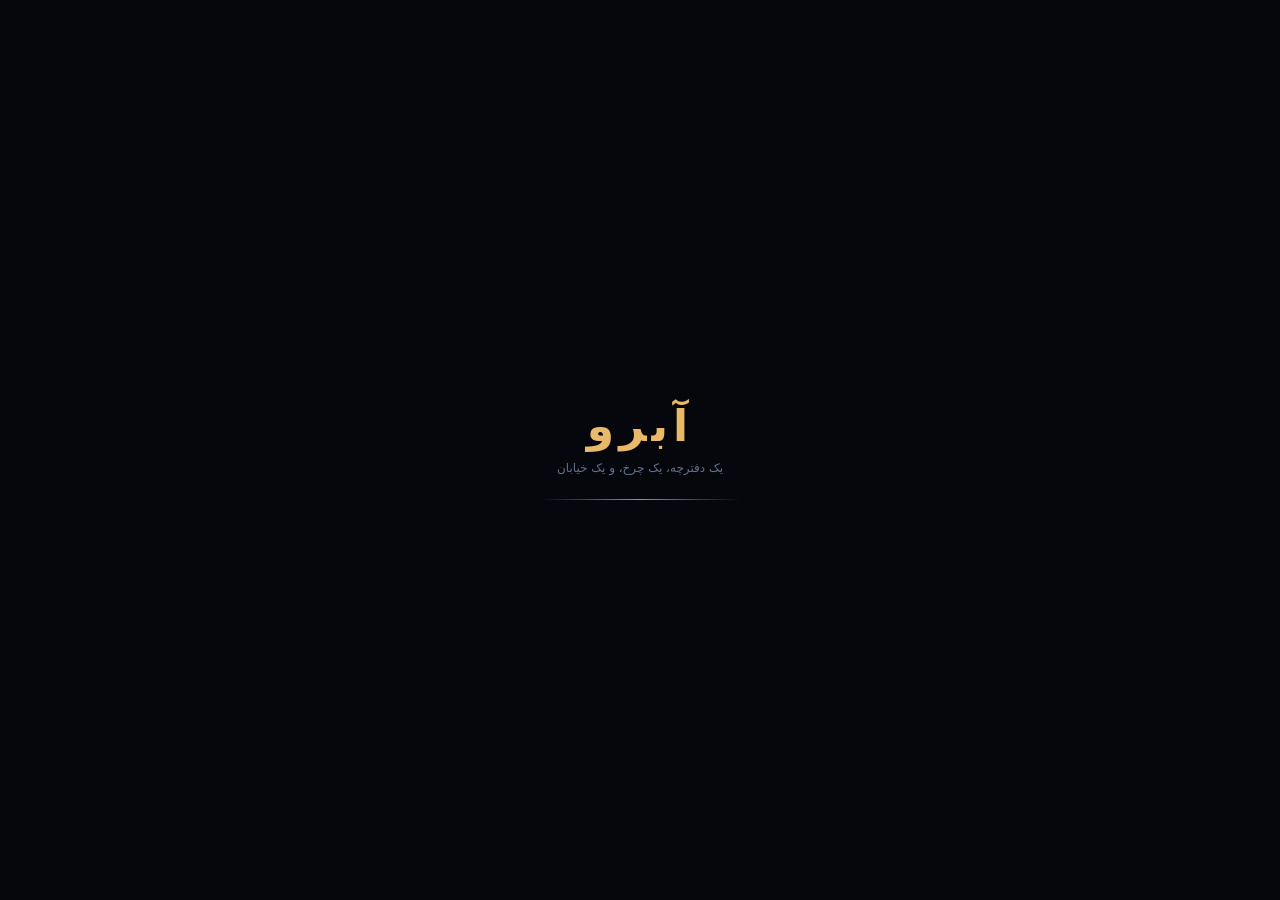
<file: abro.html>
<!doctype html>
<html lang="fa" dir="rtl">
<head>
<meta charset="utf-8">
<meta name="viewport" content="width=device-width,initial-scale=1,maximum-scale=1,user-scalable=no,viewport-fit=cover">
<meta name="theme-color" content="#05070c">
<meta name="apple-mobile-web-app-capable" content="yes">
<title>آبرو</title>
<style>
:root{
  --gold:#e9b96a; --gold2:#c08d3f; --gold3:#f5d9a2;
  --ink:#f4ecdd; --dim:#9aa6bd; --dim2:#65728c;
  --pan:#111726; --pan2:#182032; --pan3:#202b42;
  --line:#26324a; --line2:#33425f;
  --red:#e0604a; --green:#63c07a; --blue:#63a4e0;
  --fnt:'Vazirmatn','Vazir','IRANSansX','IRANSans','Segoe UI',Tahoma,system-ui,sans-serif;
}
*{box-sizing:border-box;-webkit-tap-highlight-color:transparent}
html,body{height:100%;margin:0;overflow:hidden;overscroll-behavior:none}
body{
  background:#05070c;color:var(--ink);font-family:var(--fnt);
  display:grid;place-items:center;
  touch-action:manipulation;user-select:none;-webkit-user-select:none;
}
button{font-family:inherit;color:inherit;border:0;background:none;padding:0;cursor:pointer}
::-webkit-scrollbar{width:6px}
::-webkit-scrollbar-thumb{background:var(--line2);border-radius:6px}

/* ─── قاب دستگاه ─── */
#device{
  position:relative;width:100%;height:100dvh;max-width:none;overflow:hidden;background:#05070c;
}
@media (min-width:760px){
  body::before{
    content:'';position:fixed;inset:0;
    background:radial-gradient(ellipse 60% 50% at 50% 40%,#141c2c,#05070c 70%);
  }
  #device{
    width:min(430px,42vw);height:min(920px,94dvh);
    border-radius:32px;box-shadow:0 40px 100px rgba(0,0,0,.75),0 0 0 1px #232e44,0 0 0 9px #0b0f18;
  }
}
#stage{position:absolute;inset:0;width:100%;height:100%;display:block}

/* ─── لایه‌ی رابط ─── */
.ui{position:absolute;inset:0;display:flex;flex-direction:column;pointer-events:none;
  padding:calc(10px + env(safe-area-inset-top)) 10px calc(8px + env(safe-area-inset-bottom))}
.ui>*{pointer-events:auto}

/* نوار بالا */
.topbar{display:flex;gap:7px;align-items:center}
.pill{
  display:flex;align-items:center;gap:7px;height:38px;padding:0 13px 0 9px;border-radius:19px;
  background:linear-gradient(180deg,rgba(28,37,56,.94),rgba(14,19,30,.94));
  border:1px solid var(--line2);backdrop-filter:blur(12px);
  box-shadow:0 4px 14px rgba(0,0,0,.4),inset 0 1px 0 rgba(255,255,255,.07);
}
.pill .ic{width:22px;height:22px;border-radius:50%;display:grid;place-items:center;flex:none}
.pill.money .ic{background:linear-gradient(145deg,#f7d489,#c8933c);box-shadow:0 0 9px rgba(233,185,106,.45)}
.pill.abroo .ic{background:linear-gradient(145deg,#8fc3f0,#3d6f9e);box-shadow:0 0 9px rgba(99,164,224,.4)}
.pill .ic svg{width:13px;height:13px;fill:#241704;opacity:.75}
.pill.abroo .ic svg{fill:#08131f}
.pill b{font-size:14px;font-weight:700;letter-spacing:.2px;font-variant-numeric:tabular-nums}
.pill.money{flex:1;min-width:0}
.pill.money b{white-space:nowrap;overflow:hidden;text-overflow:ellipsis}
.pill.bump{animation:bump .32s cubic-bezier(.3,1.4,.5,1)}
@keyframes bump{50%{transform:scale(1.07)}}
.iconbtn{
  width:38px;height:38px;flex:none;border-radius:13px;display:grid;place-items:center;
  background:rgba(16,22,34,.9);border:1px solid var(--line);backdrop-filter:blur(12px)
}
.iconbtn svg{width:18px;height:18px;fill:none;stroke:var(--dim);stroke-width:1.9;stroke-linecap:round;stroke-linejoin:round}
.iconbtn.on svg{stroke:var(--gold)}
.iconbtn:active{transform:scale(.9)}

/* نوار پرده */
.ribbon{margin-top:8px;display:flex;gap:7px;align-items:stretch}
.actbox{
  flex:1;min-width:0;padding:7px 11px 8px;border-radius:14px;
  background:linear-gradient(180deg,rgba(24,32,50,.9),rgba(12,17,27,.9));
  border:1px solid var(--line);backdrop-filter:blur(12px)
}
.actbox .r1{display:flex;justify-content:space-between;align-items:baseline;font-size:10.5px;color:var(--dim2)}
.actbox .r1 b{font-size:12.5px;color:var(--ink);font-weight:600}
.track{height:5px;margin-top:6px;border-radius:99px;background:#080c14;overflow:hidden;border:1px solid #1c2536}
.track i{display:block;height:100%;border-radius:99px;transition:width .5s cubic-bezier(.2,.8,.2,1)}
.track.act i{background:linear-gradient(90deg,#8a5a3a,var(--gold),var(--gold3))}
.track.int i{background:linear-gradient(90deg,#7a4636,#d99a52,#f0cf94)}
.closebtn{
  width:52px;flex:none;border-radius:14px;display:flex;flex-direction:column;align-items:center;justify-content:center;gap:2px;
  background:linear-gradient(180deg,rgba(38,48,72,.92),rgba(18,24,38,.92));
  border:1px solid var(--line2);backdrop-filter:blur(12px);font-size:9px;color:var(--dim)
}
.closebtn svg{width:17px;height:17px;fill:none;stroke:var(--gold);stroke-width:1.8;stroke-linecap:round;stroke-linejoin:round}
.closebtn:active{transform:scale(.94)}

/* هدف */
.goal{
  margin-top:8px;display:flex;align-items:center;gap:9px;padding:8px 11px;border-radius:14px;
  background:linear-gradient(180deg,rgba(40,34,20,.92),rgba(20,17,11,.92));
  border:1px solid #4c3d22;backdrop-filter:blur(12px);
  animation:slidein .35s cubic-bezier(.2,.9,.25,1)
}
.goal[hidden]{display:none}
@keyframes slidein{from{opacity:0;transform:translateY(-10px)}}
.goal .gi{width:26px;height:26px;flex:none;border-radius:9px;background:rgba(233,185,106,.14);display:grid;place-items:center}
.goal .gi svg{width:15px;height:15px;fill:none;stroke:var(--gold);stroke-width:1.9;stroke-linecap:round;stroke-linejoin:round}
.goal .gt{flex:1;min-width:0}
.goal .gt b{display:block;font-size:11.5px;font-weight:600}
.goal .gt .track{margin-top:5px}
.goal .track i{background:linear-gradient(90deg,var(--gold2),var(--gold3))}
.goal .claim{
  padding:7px 13px;border-radius:10px;font-size:11.5px;font-weight:700;flex:none;
  background:linear-gradient(180deg,#f0c87e,#c08d3f);color:#221503;box-shadow:0 3px 10px rgba(233,185,106,.3)
}
.goal .claim:disabled{background:#232c40;color:var(--dim2);box-shadow:none}
.goal .claim.ready{animation:pump .9s infinite}
@keyframes pump{0%,100%{transform:scale(1)}50%{transform:scale(1.06)}}

.grow{flex:1}

/* نرخ */
.ratebadge{
  align-self:center;margin-bottom:9px;padding:6px 14px;border-radius:99px;font-size:11.5px;color:var(--gold3);
  background:rgba(10,14,22,.66);border:1px solid rgba(233,185,106,.2);backdrop-filter:blur(10px)
}

/* دکمه‌ی سرو */
.fabrow{display:flex;align-items:center;justify-content:center;gap:12px;margin-bottom:10px}
.fab{
  position:relative;width:112px;height:112px;border-radius:50%;
  background:conic-gradient(var(--gold3) var(--heat,0deg),rgba(255,255,255,.07) 0);
  padding:5px;flex:none;
}
.fab .in{
  width:100%;height:100%;border-radius:50%;display:flex;flex-direction:column;align-items:center;justify-content:center;gap:1px;
  background:radial-gradient(circle at 38% 30%,#f8dfa8,#c6913f 72%,#a2712c);
  box-shadow:0 8px 24px rgba(233,185,106,.32),inset 0 -4px 10px rgba(120,78,20,.5),inset 0 3px 8px rgba(255,255,255,.5);
  color:#2a1a05;
}
.fab .in b{font-size:16px;font-weight:800}
.fab .in span{font-size:10px;opacity:.72;font-weight:600}
.fab:active .in{transform:scale(.94)}
.fab .ring{position:absolute;inset:-6px;border-radius:50%;border:2px solid rgba(233,185,106,.5);opacity:0}
.fab.hit .ring{animation:ring .5s ease-out}
@keyframes ring{from{opacity:.85;transform:scale(.9)}to{opacity:0;transform:scale(1.32)}}

/* تب‌ها */
.tabs{
  display:grid;grid-template-columns:repeat(4,1fr);gap:6px;padding:7px;border-radius:20px;
  background:linear-gradient(180deg,rgba(20,27,42,.94),rgba(10,14,23,.96));
  border:1px solid var(--line);backdrop-filter:blur(16px);box-shadow:0 -6px 24px rgba(0,0,0,.45)
}
.tab{position:relative;display:flex;flex-direction:column;align-items:center;gap:3px;padding:8px 2px 6px;border-radius:14px;transition:.16s}
.tab svg{width:21px;height:21px;fill:none;stroke:var(--dim2);stroke-width:1.8;stroke-linecap:round;stroke-linejoin:round}
.tab span{font-size:9.5px;color:var(--dim2)}
.tab.sel{background:linear-gradient(180deg,#2a3550,#1a2233)}
.tab.sel svg{stroke:var(--gold)} .tab.sel span{color:var(--gold)}
.tab:active{transform:scale(.94)}
.tab .badge{position:absolute;top:5px;inset-inline-end:calc(50% - 19px);width:9px;height:9px;border-radius:50%;
  background:var(--red);border:1.5px solid #101725;box-shadow:0 0 8px rgba(224,96,74,.7)}
.tab .badge[hidden]{display:none}

/* شیت */
.scrim{position:absolute;inset:0;background:rgba(4,6,11,.5);backdrop-filter:blur(2px);opacity:0;transition:.25s;pointer-events:none;z-index:8}
.scrim.on{opacity:1;pointer-events:auto}
.sheet{
  position:absolute;left:0;right:0;bottom:0;z-index:9;max-height:74%;
  display:flex;flex-direction:column;
  background:linear-gradient(180deg,#1a2234,#0d121d);
  border-top:1px solid var(--line2);border-radius:24px 24px 0 0;
  box-shadow:0 -14px 44px rgba(0,0,0,.6);
  transform:translateY(102%);transition:transform .34s cubic-bezier(.25,.9,.25,1);
  padding-bottom:calc(8px + env(safe-area-inset-bottom))
}
.sheet.on{transform:translateY(0)}
.grab{width:40px;height:4px;border-radius:4px;background:var(--line2);margin:9px auto 4px;flex:none}
.sh-head{display:flex;align-items:center;justify-content:space-between;padding:4px 16px 10px;flex:none}
.sh-head h3{margin:0;font-size:15px}
.seg{display:flex;gap:3px;padding:3px;border-radius:11px;background:#0c111b;border:1px solid var(--line)}
.seg button{padding:5px 10px;border-radius:8px;font-size:11px;color:var(--dim)}
.seg button.on{background:linear-gradient(180deg,#e9b96a,#c08d3f);color:#241604;font-weight:700}
.sh-body{overflow-y:auto;padding:0 12px 12px;-webkit-overflow-scrolling:touch}

/* کارت */
.card{
  display:flex;align-items:center;gap:10px;padding:10px;margin-bottom:8px;border-radius:16px;
  background:linear-gradient(180deg,var(--pan3),var(--pan2));border:1px solid var(--line);transition:.2s
}
.card.locked{opacity:.4;filter:saturate(.25)}
.card.ready{border-color:rgba(233,185,106,.4);box-shadow:0 0 16px rgba(233,185,106,.09)}
.c-ico{width:44px;height:44px;flex:none;border-radius:14px;display:grid;place-items:center;position:relative;
  background:radial-gradient(circle at 34% 24%,#2c3b57,#131b2a);border:1px solid var(--line2)}
.c-ico svg{width:22px;height:22px;fill:none;stroke:var(--gold);stroke-width:1.7;stroke-linecap:round;stroke-linejoin:round}
.card.locked .c-ico svg{stroke:var(--dim2)}
.c-ico .lv{position:absolute;bottom:-5px;inset-inline-start:-5px;min-width:19px;height:19px;padding:0 4px;
  border-radius:7px;background:linear-gradient(180deg,#e9b96a,#b8862f);color:#241604;
  font-size:10px;font-weight:800;display:grid;place-items:center;border:1.5px solid #131b2a}
.c-mid{flex:1;min-width:0}
.c-name{font-size:13.5px;font-weight:700}
.c-meta{font-size:10.5px;color:var(--dim);margin-top:3px;white-space:nowrap;overflow:hidden;text-overflow:ellipsis}
.crewrow{display:flex;align-items:center;gap:6px;margin-top:7px}
.cbtn{width:24px;height:24px;border-radius:8px;background:#0d131f;border:1px solid var(--line2);
  font-size:15px;line-height:1;display:grid;place-items:center;color:var(--dim)}
.cbtn:active{transform:scale(.88)}
.cbtn:disabled{opacity:.25}
.dots{display:flex;gap:3.5px}
.dot{width:8px;height:8px;border-radius:50%;background:#19212f;border:1px solid var(--line2)}
.dot.f{background:var(--gold);border-color:var(--gold3);box-shadow:0 0 8px rgba(233,185,106,.65)}
.buy{
  flex:none;min-width:92px;padding:9px 10px;border-radius:13px;font-size:12px;font-weight:700;
  background:linear-gradient(180deg,#26324c,#151c2b);border:1px solid var(--line2);
  display:flex;flex-direction:column;align-items:center;gap:2px;transition:.16s
}
.buy .c{font-size:10.5px;color:var(--dim);font-weight:500}
.buy.can{background:linear-gradient(180deg,#f0c87e,#c08d3f);color:#241604;border-color:#f5dbaa;
  box-shadow:0 4px 14px rgba(233,185,106,.26)}
.buy.can .c{color:#4a3208}
.buy:active{transform:scale(.95)}
.buy:disabled{opacity:.38}
.note{font-size:11.5px;color:var(--dim);line-height:1.9;padding:12px;border-radius:14px;
  background:#0d1220;border:1px dashed var(--line2);margin-bottom:8px}
.note b{color:var(--gold)}
.kv{display:grid;grid-template-columns:1fr 1fr;gap:8px;margin-bottom:8px}
.kv div{padding:10px 12px;border-radius:14px;background:var(--pan2);border:1px solid var(--line)}
.kv span{display:block;font-size:10px;color:var(--dim2)}
.kv b{display:block;font-size:14px;margin-top:3px}
.dangerbtn{width:100%;padding:12px;border-radius:14px;background:#2a1a1a;border:1px solid #4d2a24;color:#e8a091;font-size:12.5px}

/* پرده‌ها */
.veil{position:fixed;inset:0;z-index:60;display:grid;place-items:center;padding:16px;
  background:rgba(4,6,11,.82);backdrop-filter:blur(9px);animation:fade .25s}
.veil[hidden]{display:none}
@keyframes fade{from{opacity:0}}
.modal{width:min(400px,100%);max-height:86dvh;overflow-y:auto;border-radius:24px;padding:20px;
  background:linear-gradient(180deg,#1a2234,#0d121d);border:1px solid var(--line2);
  box-shadow:0 24px 70px rgba(0,0,0,.7);animation:rise .34s cubic-bezier(.2,.9,.25,1)}
@keyframes rise{from{opacity:0;transform:translateY(26px) scale(.96)}}
.modal h3{margin:0 0 4px;font-size:17px}
.modal .sub{font-size:11.5px;color:var(--dim);margin:0 0 15px;line-height:1.8}
.lbl{font-size:10.5px;color:var(--dim2);margin:0 0 7px}
.opts{display:grid;gap:8px;margin-bottom:15px}
.opt{position:relative;display:block}
.opt input{position:absolute;opacity:0;pointer-events:none}
.opt span{display:flex;justify-content:space-between;align-items:center;gap:8px;padding:12px 13px;border-radius:14px;
  background:var(--pan3);border:1px solid var(--line);font-size:12.5px;cursor:pointer;transition:.16s}
.opt span i{font-style:normal;font-size:10.5px;color:var(--dim);text-align:end}
.opt input:checked+span{border-color:var(--gold);background:linear-gradient(180deg,#302614,#1d1a12)}
.row2{display:flex;gap:9px}
.ghost{flex:1;padding:13px;border-radius:14px;background:var(--pan3);border:1px solid var(--line2);font-size:13px}
.solid{flex:1;padding:13px;border-radius:14px;background:linear-gradient(180deg,#f0c87e,#c08d3f);color:#241604;font-size:13px;font-weight:800}

.evcard{width:min(400px,100%);border-radius:24px;overflow:hidden;border:1px solid var(--line2);
  background:linear-gradient(180deg,#1b2536,#0c111b);box-shadow:0 24px 70px rgba(0,0,0,.7);
  animation:rise .36s cubic-bezier(.2,.9,.25,1)}
.ev-top{padding:11px 16px;display:flex;justify-content:space-between;font-size:11px;color:var(--gold);
  background:linear-gradient(90deg,rgba(233,185,106,.15),transparent);border-bottom:1px solid var(--line)}
.ev-top span:last-child{color:var(--dim2)}
.ev-body{padding:17px}
.ev-body h3{margin:0 0 8px;font-size:19px}
.ev-body p{margin:0 0 15px;font-size:13px;line-height:2;color:#ccd6e6}
.ev-pick{display:grid;gap:9px}
.ev-pick button{text-align:start;padding:13px 14px;border-radius:15px;background:var(--pan3);border:1px solid var(--line2);transition:.16s}
.ev-pick button:active{transform:scale(.98)}
.ev-pick b{display:block;font-size:13.5px;margin-bottom:3px}
.ev-pick span{display:block;font-size:11px;color:var(--dim);line-height:1.7}

.receipt{width:min(340px,100%);max-height:86dvh;overflow-y:auto;background:#f3ede0;color:#241d12;
  border-radius:6px;padding:19px 17px;box-shadow:0 22px 60px rgba(0,0,0,.65);font-size:13px;
  animation:print .75s cubic-bezier(.2,.85,.25,1)}
@keyframes print{from{clip-path:inset(0 0 100% 0);transform:translateY(-26px)}to{clip-path:inset(0 0 0 0);transform:none}}
.r-head{display:flex;justify-content:space-between;align-items:baseline;padding-bottom:9px;border-bottom:2px dashed #b9ad95;margin-bottom:10px}
.r-head b{font-size:16px} .r-head span{font-size:10.5px;color:#6f6350}
.r-row{display:flex;justify-content:space-between;padding:6px 0;font-size:12.5px;opacity:0;animation:rin .3s forwards}
@keyframes rin{to{opacity:1}}
.r-row.neg .num{color:#a13a22} .r-row.pos .num{color:#2f6d3b}
.num{font-variant-numeric:tabular-nums}
.r-note{margin:10px 0;padding:9px 11px;background:#e7ddc9;border-radius:5px;font-size:11.5px;line-height:1.9;color:#4c4231}
.r-total{display:flex;justify-content:space-between;padding-top:10px;border-top:2px dashed #b9ad95;font-weight:800;font-size:16px}
.r-btns{display:grid;gap:7px;margin-top:15px}
.r-btns button{padding:12px;border-radius:11px;font-size:12.5px;background:#241d12;color:#f3ede0;font-weight:700}
.r-btns .ad{background:linear-gradient(180deg,#409150,#2c6a38)}
.r-btns .ad:disabled{opacity:.5}
.r-btns .gh{background:transparent;color:#241d12;border:1px solid #b9ad95}

.act{position:fixed;inset:0;z-index:70;display:grid;place-items:center;background:#05070c;animation:fade .3s}
.act[hidden]{display:none}
.act-in{text-align:center;padding:20px}
.act-in em{display:block;font-style:normal;font-size:12px;color:var(--gold);letter-spacing:3px;opacity:0;animation:ai .6s .1s forwards}
.act-in b{display:block;font-size:clamp(30px,9vw,46px);margin:10px 0;opacity:0;animation:ai .7s .3s forwards}
.act-in i{display:block;font-style:normal;font-size:13px;color:var(--dim);opacity:0;animation:ai .7s .6s forwards;line-height:1.9}
.act-line{height:1px;width:0;margin:20px auto 0;background:linear-gradient(90deg,transparent,var(--gold),transparent);animation:aw 1.1s .5s forwards}
@keyframes ai{to{opacity:1}}
@keyframes aw{to{width:200px}}

#boot{position:fixed;inset:0;z-index:99;display:grid;place-items:center;background:#05070c;transition:opacity .7s,visibility .7s}
#boot.gone{opacity:0;visibility:hidden}
#boot b{display:block;font-size:44px;color:var(--gold);text-align:center;letter-spacing:5px}
#boot span{display:block;font-size:12px;color:var(--dim2);text-align:center;margin-top:10px}
#boot .ln{height:1px;width:0;margin:24px auto 0;background:linear-gradient(90deg,transparent,var(--gold2),transparent);animation:aw 1.3s .2s forwards}

.toast{position:fixed;left:50%;bottom:calc(150px + env(safe-area-inset-bottom));z-index:80;
  transform:translate(-50%,20px);opacity:0;pointer-events:none;transition:.32s cubic-bezier(.2,.9,.25,1);
  background:rgba(16,22,34,.96);border:1px solid var(--line2);border-radius:14px;padding:11px 16px;
  font-size:12.5px;max-width:min(340px,88vw);text-align:center;backdrop-filter:blur(12px);box-shadow:0 10px 30px rgba(0,0,0,.5)}
.toast.on{transform:translate(-50%,0);opacity:1}
.flycoin{position:fixed;z-index:90;width:18px;height:18px;border-radius:50%;pointer-events:none;
  background:linear-gradient(145deg,#f7d489,#c8933c);box-shadow:0 0 10px rgba(233,185,106,.6)}
</style>
</head>
<body>

<div id="boot"><div><b>آبرو</b><span>یک دفترچه، یک چرخ، و یک خیابان</span><div class="ln"></div></div></div>

<div id="device">
  <canvas id="stage"></canvas>

  <div class="ui">
    <div class="topbar">
      <div class="pill money" id="moneyPill">
        <span class="ic"><svg viewBox="0 0 24 24"><circle cx="12" cy="12" r="9"/></svg></span>
        <b id="money">۰</b>
      </div>
      <div class="pill abroo" id="abrooPill">
        <span class="ic"><svg viewBox="0 0 24 24"><path d="M12 3l2.6 5.6 6 .8-4.4 4.2 1.1 6-5.3-2.9-5.3 2.9 1.1-6L3.4 9.4l6-.8z"/></svg></span>
        <b id="abroo">۰</b>
      </div>
      <button class="iconbtn on" id="sndBtn" aria-label="صدا"><svg id="sndIco" viewBox="0 0 24 24"><path d="M11 5 6 9H3v6h3l5 4z"/><path d="M15.5 8.5a5 5 0 0 1 0 7"/></svg></button>
    </div>

    <div class="ribbon">
      <div class="actbox">
        <div class="r1"><b id="shopName">چرخ پدر</b><span id="actLbl">پرده‌ی ۱</span></div>
        <div class="track act"><i id="actProg" style="width:0%"></i></div>
        <div class="r1" style="margin-top:6px"><span>اصالت</span><span id="integVal">۷۰</span></div>
        <div class="track int"><i id="integProg" style="width:70%"></i></div>
      </div>
      <button class="closebtn" id="shiftBtn">
        <svg viewBox="0 0 24 24"><path d="M20.5 14.5A8.5 8.5 0 0 1 9.5 3.5a8.5 8.5 0 1 0 11 11z"/></svg>
        بستن
      </button>
    </div>

    <div class="goal" id="goalBox" hidden>
      <span class="gi"><svg viewBox="0 0 24 24"><path d="M12 3v18M5 8l7-5 7 5"/><circle cx="12" cy="16" r="4"/></svg></span>
      <div class="gt"><b id="goalText">—</b><div class="track"><i id="goalProg" style="width:0%"></i></div></div>
      <button class="claim" id="goalClaim" disabled>جایزه</button>
    </div>

    <div class="grow" id="tapZone"></div>

    <div class="ratebadge" id="rateBadge">هنوز چیزی نمی‌آید</div>

    <div class="fabrow">
      <button class="fab" id="serveBtn"><span class="ring"></span>
        <span class="in"><b>سرو</b><span id="fabSub">مشتری</span></span>
      </button>
    </div>

    <nav class="tabs">
      <button class="tab sel" data-tab="shop">
        <svg viewBox="0 0 24 24"><path d="M3 10h18M4 10l1 10h14l1-10M8 10V6h8v4"/></svg><span>مغازه</span>
        <i class="badge" id="bShop" hidden></i>
      </button>
      <button class="tab" data-tab="crew">
        <svg viewBox="0 0 24 24"><circle cx="9" cy="8" r="3.2"/><path d="M3 20c0-3.3 2.7-5.5 6-5.5s6 2.2 6 5.5"/><path d="M18 8v6M15 11h6"/></svg><span>نیرو</span>
        <i class="badge" id="bCrew" hidden></i>
      </button>
      <button class="tab" data-tab="grow">
        <svg viewBox="0 0 24 24"><path d="M3 21V10l9-6 9 6v11"/><path d="M9 21v-6h6v6"/></svg><span>رشد</span>
        <i class="badge" id="bGrow" hidden></i>
      </button>
      <button class="tab" data-tab="book">
        <svg viewBox="0 0 24 24"><path d="M4 5a2 2 0 0 1 2-2h13v18H6a2 2 0 0 1-2-2z"/><path d="M8 7h7M8 11h7"/></svg><span>دفتر</span>
      </button>
    </nav>
  </div>

  <div class="scrim" id="scrim"></div>
  <div class="sheet" id="sheet">
    <div class="grab"></div>
    <div class="sh-head">
      <h3 id="shTitle">مغازه</h3>
      <div class="seg" id="multSeg" hidden>
        <button data-m="1" class="on">×۱</button>
        <button data-m="10">×۱۰</button>
        <button data-m="max">حداکثر</button>
      </div>
    </div>
    <div class="sh-body" id="shBody"></div>
  </div>
</div>

<div class="veil" id="shiftVeil" hidden role="dialog" aria-modal="true">
  <div class="modal">
    <h3>شیفت امشب را بچین</h3>
    <p class="sub">تصمیم‌هایت تا صبح کار می‌کنند. صبح فقط گزارشش را می‌بینی.</p>
    <p class="lbl">مواد اولیه</p><div class="opts" id="ingOpts"></div>
    <p class="lbl">ریسک شب</p><div class="opts" id="riskOpts"></div>
    <div class="row2"><button class="ghost" id="shiftCancel">بی‌خیال</button><button class="solid" id="shiftGo">قفل کن و برو</button></div>
  </div>
</div>

<div class="veil" id="evVeil" hidden role="dialog" aria-modal="true">
  <div class="evcard">
    <div class="ev-top"><span id="evKind">سر شب</span><span id="evNight">شب ۱</span></div>
    <div class="ev-body"><h3 id="evTitle">—</h3><p id="evText">—</p><div class="ev-pick" id="evPick"></div></div>
  </div>
</div>

<div class="veil" id="rcVeil" hidden role="dialog" aria-modal="true">
  <div class="receipt">
    <div class="r-head"><b id="rcTitle">گزارش شیفت</b><span id="rcSub">شب ۱</span></div>
    <div id="rcRows"></div>
    <div class="r-note" id="rcNote"></div>
    <div class="r-total"><span>خالص شب</span><span class="num" id="rcNet">۰</span></div>
    <div class="r-btns">
      <button class="ad" id="rcAd">تماشای تبلیغ: خالص شب دو برابر</button>
      <button class="gh" id="rcCopy">کپی برای فرستادن</button>
      <button id="rcOk">باز کردن مغازه</button>
    </div>
  </div>
</div>

<div class="act" id="actVeil" hidden>
  <div class="act-in"><em id="actEyebrow">پرده‌ی ۲</em><b id="actBig">دکه</b><i id="actSub">—</i><div class="act-line"></div></div>
</div>

<div class="toast" id="toast" role="status" aria-live="polite"></div>

<script>
(()=>{
"use strict";

/* ═══════════ ابزار ═══════════ */
const FA="۰۱۲۳۴۵۶۷۸۹";
const fa=s=>String(s).replace(/\d/g,d=>FA[+d]);
const $=id=>document.getElementById(id);
const clamp=(v,a,b)=>v<a?a:v>b?b:v;
const rnd=(a,b)=>a+Math.random()*(b-a);
const RM=(()=>{try{return matchMedia('(prefers-reduced-motion: reduce)').matches}catch(e){return false}})();
const buzz=n=>{try{navigator.vibrate&&navigator.vibrate(n)}catch(e){}};

function money(n){
  n=Math.max(0,Math.floor(n));
  if(n<1e6) return fa(n.toLocaleString('en-US').replace(/,/g,'٬'));
  if(n<1e9) return fa((n/1e6).toFixed(1))+' م';
  if(n<1e12) return fa((n/1e9).toFixed(1))+' میلیارد';
  return fa((n/1e12).toFixed(1))+' هزارمیلیارد';
}
function short(n){
  n=Math.max(0,Math.floor(n));
  if(n<10000) return fa(n.toLocaleString('en-US').replace(/,/g,'٬'));
  if(n<1e6) return fa(Math.round(n/1e3))+'ه';
  if(n<1e9) return fa((n/1e6).toFixed(n<1e7?1:0))+'م';
  if(n<1e12) return fa((n/1e9).toFixed(1))+'می';
  return fa((n/1e12).toFixed(1))+'هم';
}
let toastT=null;
function toast(t){
  const el=$('toast');el.textContent=t;el.classList.add('on');
  clearTimeout(toastT);toastT=setTimeout(()=>el.classList.remove('on'),2800);
}

/* ═══════════ صدا ═══════════ */
let AC=null,acDead=false,sndOn=true;
function ac(){
  if(acDead||!sndOn) return null;
  if(AC){ if(AC.state==='suspended') AC.resume(); return AC; }
  try{const C=window.AudioContext||window.webkitAudioContext;AC=new C();return AC;}
  catch(e){acDead=true;return null;}
}
function beep(f,dur,type,vol,slide){
  if(!sndOn) return;
  const c=ac(); if(!c) return;
  try{
    const o=c.createOscillator(),g=c.createGain(),t=c.currentTime;
    o.type=type||'sine';o.frequency.setValueAtTime(f,t);
    if(slide) o.frequency.exponentialRampToValueAtTime(Math.max(40,slide),t+dur);
    g.gain.setValueAtTime(.0001,t);
    g.gain.linearRampToValueAtTime(vol||.06,t+.012);
    g.gain.exponentialRampToValueAtTime(.0001,t+dur);
    o.connect(g);g.connect(c.destination);o.start(t);o.stop(t+dur+.03);
  }catch(e){}
}
const SFX={
  tap:h=>beep(460+h*340,.07,'triangle',.05,640+h*420),
  coin:()=>{beep(880,.09,'triangle',.05,1250);setTimeout(()=>beep(1320,.11,'triangle',.035),55);},
  buy:()=>{beep(340,.1,'square',.045,520);setTimeout(()=>beep(660,.16,'triangle',.05,880),70);},
  no:()=>beep(150,.16,'sawtooth',.045,90),
  ev:()=>{beep(240,.22,'sine',.05,180);setTimeout(()=>beep(180,.3,'sine',.04,140),140);},
  win:()=>{[523,659,784,1046].forEach((f,i)=>setTimeout(()=>beep(f,.16,'triangle',.05),i*80));},
  print:()=>{let i=0;const t=setInterval(()=>{beep(rnd(300,520),.03,'square',.02);if(++i>9)clearInterval(t);},55);},
  act:()=>{beep(220,.5,'sine',.06,330);setTimeout(()=>beep(330,.7,'sine',.05,440),200);}
};

/* ═══════════ داده ═══════════ */
const TIERS=[
  {name:"چرخ پدر",act:"پرده‌ی ۱ — خیابان",space:6,mult:1,next:"اجاره‌ی دکه",cost:550e3,
   nextMeta:"جای ثابت یعنی فضای بیشتر و مشتری همیشگی.",
   intro:"چرخ را هل دادی سر خیابان. از این‌جا شروع می‌شود."},
  {name:"دکه‌ی سرِ کوچه",act:"پرده‌ی ۲ — کوچه",space:13,mult:2.8,next:"اجاره‌ی مغازه",cost:7.5e6,
   nextMeta:"چهاردیواری، ویترین، و یک رقیب که روبه‌رو باز می‌کند.",
   intro:"جای ثابت پیدا کردی. حالا همسایه داری."},
  {name:"مغازه",act:"پرده‌ی ۳ — بازار",space:26,mult:8,next:"تبدیل به رستوران",cost:1e8,
   nextMeta:"میز و صندلی. از این‌جا به بعد اسم می‌فروشی، نه غذا.",
   intro:"چهاردیواری خودت. روبه‌رو یکی دارد تابلو می‌زند."},
  {name:"رستوران",act:"پرده‌ی ۴ — نام",space:52,mult:24,next:"باز کردن شعبه",cost:2.4e9,
   nextMeta:"شعبه یعنی دیگر خودت آن‌جا نیستی. مطمئنی؟",
   intro:"حالا اسم می‌فروشی. تلفن هم شروع می‌شود به زنگ زدن."},
  {name:"زنجیره",act:"پرده‌ی ۵ — شعبه",space:104,mult:70,next:null,cost:0,nextMeta:"",
   intro:"سه تابلو با یک اسم. کسی که اول از همه از تو خرید، دیگر نمی‌آید."}
];
const STATIONS=[
  {id:"stove",name:"اجاق",tier:0,rate:1.4,cost:1200,
   icon:'<path d="M6 20h12M8 20V9a4 4 0 0 1 8 0v11M10 5c0-1 1-1.6 1-2.6.8.8 2 1.6 2 3"/>'},
  {id:"counter",name:"پیشخوان",tier:0,rate:5,cost:11e3,
   icon:'<path d="M3 10h18M4 10l1 10h14l1-10M8 10V6h8v4"/>'},
  {id:"peyk",name:"پیک",tier:1,rate:19,cost:95e3,
   icon:'<circle cx="5" cy="15" r="2.6"/><circle cx="19" cy="15" r="2.6"/><path d="M7.5 14.5h9l-2-6h-3M14 5h3"/>'},
  {id:"kitchen",name:"آشپزخانه‌ی پشتی",tier:2,rate:80,cost:9e5,
   icon:'<path d="M4 4v16M4 12h6M10 4v16M14 20V9a3 3 0 0 1 6 0v11"/>'},
  {id:"brand",name:"آوازه",tier:3,rate:340,cost:1.1e7,
   icon:'<path d="M4 12l4-7 4 3 4-5 4 9v5H4z"/>'}
];
const ING={
  cheap:{out:1.35,cost:.17,integ:-6,label:"ارزان",note:"سریع‌تر، ولی مشتری قدیمی می‌فهمد"},
  normal:{out:1,cost:.25,integ:-1,label:"معمولی",note:"همان همیشگی"},
  premium:{out:.86,cost:.36,integ:5,label:"ممتاز",note:"کمتر می‌فروشی، بیشتر می‌مانند"}
};
const RISK={
  safe:{lo:.88,hi:.98,label:"محتاط",note:"کم و مطمئن"},
  mid:{lo:.92,hi:1.16,label:"معمولی",note:"مثل هر شب"},
  bold:{lo:.55,hi:1.85,label:"جسور",note:"یا می‌ترکانی یا مواد روی دستت می‌ماند"}
};
const EVENTS=[
 {k:"سر شب",t:"بازرس آمد",x:"برگه در دست، به کاشی پشت اجاق نگاه می‌کند. می‌گوید «یک قلم مانده، ولی می‌شود امشب را ندید.»",
  a:{b:"همان‌جا حلش کن",s:"پول می‌دهی، پرونده بسته می‌شود.",m:-.22,i:-7},
  c:{b:"بگذار بنویسد",s:"دو شب تعطیل، ولی برگه‌ات تمیز می‌ماند.",m:-.55,i:6}},
 {k:"نیمه‌شب",t:"ننه‌ی همسایه",x:"مثل هر شب آمده. مثل هر شب هم پول کامل ندارد. اولین مشتری‌ات بود.",
  a:{b:"مهمان من",s:"چیزی از دست نمی‌دهی که به چشم بیاید.",m:-.02,i:4},
  c:{b:"حساب کن",s:"حق داری. ولی فردا دیگر نمی‌آید.",m:.01,i:-3}},
 {k:"شلوغی",t:"شب یلدا",x:"صف تا سر کوچه رسیده. مواد تا نصف شب بیشتر جواب نمی‌دهد.",
  a:{b:"قیمت را بالا ببر",s:"امشب می‌ترکانی. کوچه یادش می‌ماند.",m:.9,i:-8},
  c:{b:"سهمیه‌بندی کن",s:"کمتر می‌فروشی، همه چیزی می‌گیرند.",m:.35,i:7}},
 {k:"دردسر",t:"موتور پیک خوابید",x:"وسط سفارش‌ها. پسرک می‌گوید تا صبح درستش می‌کند اگر پول قطعه را بدهی.",
  a:{b:"پول قطعه را بده",s:"سفارش‌ها می‌رسند.",m:-.12,i:2},
  c:{b:"امشب پیاده",s:"دیر می‌رسد، چند نفر لغو می‌کنند.",m:-.28,i:-3}},
 {k:"رقابت",t:"روبه‌رو تخفیف زد",x:"تابلوی نصف قیمت زده. همان دستوری را می‌پزد که مال تو بود.",
  a:{b:"تو هم بزن",s:"جنگ قیمت. هر دو لاغر می‌شوید.",m:-.2,i:-5},
  c:{b:"دست نزن",s:"دو هفته سخت می‌گذرد، بعد برمی‌گردند.",m:-.35,i:8}},
 {k:"پیشنهاد",t:"سرمایه‌گذار زنگ زد",x:"تهدید نمی‌کند. فقط می‌گوید با پول او سه برابر می‌شوی — اگر دستور را استاندارد کنی.",
  a:{b:"بشنو",s:"پول می‌آید. یک چیزی هم می‌رود.",m:1.6,i:-14},
  c:{b:"فعلاً نه",s:"همان‌طور می‌مانی که بودی.",m:0,i:6}},
 {k:"دردسر",t:"باران گرفت",x:"خیابان خالی شد. مواد امشب روی دستت مانده.",rain:1,
  a:{b:"نصف‌قیمت بفروش",s:"چیزی هدر نمی‌رود.",m:-.1,i:-2},
  c:{b:"ببند و برو",s:"ضرر می‌کنی، ولی جنس بیات نمی‌فروشی.",m:-.3,i:5}},
 {k:"آدم‌ها",t:"شاگرد قدیمی",x:"می‌گوید جای دیگر کار پیدا کرده، مگر اینکه دستمزدش را بالا ببری.",
  a:{b:"بالا ببر",s:"می‌ماند. بقیه هم می‌فهمند.",m:-.25,i:5},
  c:{b:"بگذار برود",s:"خودت جایش می‌ایستی. تا کی؟",m:.05,i:-6}},
 {k:"نیمه‌شب",t:"دفترچه‌ی پدر",x:"صفحه‌ای هست که تا حالا ندیده بودی. یک قلم که هیچ‌وقت به کسی نگفته بود.",
  a:{b:"اضافه‌اش کن",s:"مشتری‌ها فرقش را می‌فهمند.",m:.15,i:9},
  c:{b:"همان‌طور بماند",s:"دست نمی‌زنی. بعضی چیزها مال خودش بود.",m:0,i:3}},
 {k:"شلوغی",t:"یک ویدیو گرفت",x:"یکی از صف فیلم گرفته و گذاشته. فردا شب صف دو برابر می‌شود.",
  a:{b:"جواب بده و دعوت کن",s:"موج را می‌گیری.",m:.55,i:-3},
  c:{b:"کاری نکن",s:"همان‌طور کار می‌کنی که همیشه.",m:.15,i:4}}
];
const NIGHT=["شب آرامی بود. همان مشتری‌های همیشگی.","تا نصف شب شلوغ بود، بعد یک‌دفعه خالی شد.",
 "یکی از سرِ خیابان تا این‌جا آمده بود فقط برای همین.","برق دو بار رفت. یخچال طاقت آورد.",
 "گشت شهرداری رد شد و چیزی نگفت.","سه تا سفارش لغو شد، دلیلش معلوم نشد.","یک نفر همه‌ی مانده را یک‌جا خرید."];
const GOALS=[
  {type:'serve',n:[14,26],t:110,txt:(n)=>'تا دو دقیقه '+fa(n)+' مشتری سرو کن'},
  {type:'serve',n:[30,46],t:150,txt:(n)=>'سفارش عمده: '+fa(n)+' پرس'},
  {type:'earn', n:[26,44],t:120,txt:(n,need)=>'تا دو دقیقه '+money(need)+' تومان جمع کن'}
];

/* ═══════════ وضعیت ═══════════ */
const IDS=STATIONS.map(s=>s.id);
const zero=()=>IDS.reduce((o,i)=>(o[i]=0,o),{});
const NEW=()=>({money:0,total:0,abroo:0,integ:70,tier:0,day:0,hired:0,
  lvl:zero(),crew:zero(),ing:"normal",risk:"mid",ts:Date.now(),runs:0,lastNote:"",served:0});
let S=NEW(), disp=0, evTimer=45, evOpen=false, armed=null, resetArmed=null, booted=false, memOnly=false;
let heat=0, mult='1', tab='shop', sheetOn=false;

const tier=()=>TIERS[clamp(S.tier,0,TIERS.length-1)];
const spaceUsed=()=>IDS.reduce((a,i)=>a+S.lvl[i],0);
const spaceCap=()=>tier().space;
const crewFree=()=>S.hired-IDS.reduce((a,i)=>a+S.crew[i],0);
const need=id=>{const l=S.lvl[id];return l===0?0:1+Math.floor((l-1)/7);};
const abrooMult=()=>1+S.abroo*.16;
const integMult=()=>.62+(S.integ/100)*.58;
const upCost=s=>Math.floor(s.cost*Math.pow(1.28,S.lvl[s.id]));
const hireCost=()=>Math.floor(15e3*Math.pow(1.85,S.hired)*(1+S.tier*.6));
const wage=()=>Math.floor(42e3*(1+S.tier*1.5));
function stRate(s){
  const n=need(s.id);
  return s.rate*S.lvl[s.id]*(.45+.55*(n?Math.min(1,S.crew[s.id]/n):1))*tier().mult*integMult()*abrooMult();
}
function rate(){let r=0;for(const s of STATIONS) if(S.lvl[s.id]) r+=stRate(s);return r;}
const tapValue=()=>Math.max(120,rate()*2.2)*(1+S.tier*.15)*(1+heat*1.5);
const abrooGain=()=>Math.max(1,Math.floor(Math.pow(Math.max(0,S.total)/12e7,.55)*(S.integ/55)));
const anyVeil=()=>['shiftVeil','evVeil','rcVeil'].some(i=>!$(i).hidden)||!$('actVeil').hidden;
function bulk(s,n){let c=0;const lv=S.lvl[s.id];for(let i=0;i<n;i++) c+=Math.floor(s.cost*Math.pow(1.28,lv+i));return c;}
function buyPlan(s){
  const space=spaceCap()-spaceUsed();
  if(space<=0) return {n:0,c:0,full:true};
  if(mult==='max'){
    let n=0,c=0;const lv=S.lvl[s.id];
    while(n<space){const nx=Math.floor(s.cost*Math.pow(1.28,lv+n)); if(c+nx>S.money) break; c+=nx; n++;}
    if(n===0){ n=1; c=upCost(s); }
    return {n,c,full:false};
  }
  const n=Math.min(+mult,space);
  return {n,c:bulk(s,n),full:false};
}

/* ═══════════ ذخیره ═══════════ */
const KEY='abro:v2';
function save(){
  S.ts=Date.now();
  if(memOnly) return;
  try{localStorage.setItem(KEY,JSON.stringify(S));}catch(e){memOnly=true;}
}
function load(){
  try{const r=localStorage.getItem(KEY);return r?JSON.parse(r):null;}
  catch(e){memOnly=true;return null;}
}
function adopt(raw){
  const base=NEW();
  if(!raw||typeof raw!=='object') return base;
  for(const k of ['money','total','abroo','integ','tier','day','hired','runs','served']){
    const v=Number(raw[k]); if(isFinite(v)) base[k]=v;
  }
  base.tier=clamp(Math.floor(base.tier),0,TIERS.length-1);
  base.integ=clamp(base.integ,0,100);
  base.hired=Math.max(0,Math.floor(base.hired));
  for(const id of IDS){
    const l=Number(raw.lvl&&raw.lvl[id]), c=Number(raw.crew&&raw.crew[id]);
    base.lvl[id]=isFinite(l)?Math.max(0,Math.floor(l)):0;
    base.crew[id]=isFinite(c)?Math.max(0,Math.floor(c)):0;
  }
  for(const id of IDS){
    const l=base.lvl[id], cap=l?1+Math.floor((l-1)/7):0;
    base.crew[id]=Math.min(base.crew[id],cap);
  }
  let over=IDS.reduce((a,i)=>a+base.crew[i],0)-base.hired;
  for(const id of IDS){ while(over>0&&base.crew[id]>0){base.crew[id]--;over--;} }
  if(ING[raw.ing]) base.ing=raw.ing;
  if(RISK[raw.risk]) base.risk=raw.risk;
  if(typeof raw.lastNote==='string') base.lastNote=raw.lastNote;
  base.ts=Number(raw.ts)||Date.now();
  return base;
}

/* ═══════════════════════════════════════
   موتور تصویر
   ═══════════════════════════════════════ */
const cv=$('stage'), ctx=cv.getContext('2d',{alpha:false});
const VW=960, VH=540, GY=430;
const BX0=-340, BY0=-160, BW=1640, BH=800;   // گستره‌ی پس‌زمینه
let DPR=1, K=1, OX=0, OY=0, CW=0, CH=0;
let backdrop=null, grain=null, glow=null, vign=null;

function mulberry32(a){return function(){a|=0;a=a+0x6D2B79F5|0;let t=Math.imul(a^a>>>15,1|a);t=t+Math.imul(t^t>>>7,61|t)^t;return((t^t>>>14)>>>0)/4294967296}}
function rr(g,x,y,w,h,r){
  r=Math.min(r,Math.abs(w)/2,Math.abs(h)/2);
  g.beginPath();
  g.moveTo(x+r,y); g.lineTo(x+w-r,y); g.quadraticCurveTo(x+w,y,x+w,y+r);
  g.lineTo(x+w,y+h-r); g.quadraticCurveTo(x+w,y+h,x+w-r,y+h);
  g.lineTo(x+r,y+h); g.quadraticCurveTo(x,y+h,x,y+h-r);
  g.lineTo(x,y+r); g.quadraticCurveTo(x,y,x+r,y);
  g.closePath();
}
function off(w,h){const c=document.createElement('canvas');c.width=w;c.height=h;return c;}

function skyline(g,R,baseY,h1,h2,col,winCol,winChance){
  let x=BX0-30;
  while(x<BX0+BW+30){
    const w=32+R()*74, h=h1+R()*(h2-h1), y=baseY-h;
    g.fillStyle=col; g.fillRect(x,y,w,h);
    if(R()<.3) g.fillRect(x+w*.5-1.2,y-10-R()*16,2.4,16);
    if(R()<.18) g.fillRect(x+4,y-6,w-8,6);
    for(let wy=y+8; wy<baseY-10; wy+=12){
      for(let wx=x+5; wx<x+w-7; wx+=11){
        if(R()<winChance){ g.fillStyle=winCol; g.fillRect(wx,wy,4.5,5.5); g.fillStyle=col; }
      }
    }
    x+=w+3+R()*12;
  }
}
function buildBackdrop(){
  const s=1.6, c=off(Math.round(BW*s),Math.round(BH*s)), g=c.getContext('2d');
  g.scale(s,s); g.translate(-BX0,-BY0);
  const sky=g.createLinearGradient(0,BY0,0,GY);
  sky.addColorStop(0,'#03050a'); sky.addColorStop(.36,'#080f1c');
  sky.addColorStop(.72,'#152131'); sky.addColorStop(1,'#31384a');
  g.fillStyle=sky; g.fillRect(BX0,BY0,BW,GY-BY0);
  const R=mulberry32(1387);
  for(let i=0;i<300;i++){
    const x=BX0+R()*BW, y=BY0+R()*(300-BY0), a=.1+R()*.55, r=R()*1.1+.2;
    g.fillStyle='rgba(226,236,255,'+a.toFixed(3)+')';
    g.beginPath(); g.arc(x,y,r,0,6.3); g.fill();
  }
  const mg=g.createRadialGradient(792,84,4,792,84,78);
  mg.addColorStop(0,'rgba(255,244,214,.34)'); mg.addColorStop(1,'rgba(255,244,214,0)');
  g.fillStyle=mg; g.beginPath(); g.arc(792,84,78,0,6.3); g.fill();
  g.fillStyle='#f6ecd2'; g.beginPath(); g.arc(792,84,19,0,6.3); g.fill();
  g.fillStyle='rgba(198,188,168,.35)';
  g.beginPath(); g.arc(786,79,4,0,6.3); g.fill();
  g.beginPath(); g.arc(797,90,2.6,0,6.3); g.fill();
  for(let i=0;i<9;i++){
    const x=BX0+R()*BW, y=BY0+40+R()*180, w=140+R()*200, h=16+R()*18;
    g.fillStyle='rgba(120,140,175,.05)';
    g.beginPath(); g.ellipse(x,y,w/2,h/2,0,0,6.3); g.fill();
  }
  skyline(g,R,GY-58,60,170,'#0a1120','rgba(255,206,140,.5)',.16);
  skyline(g,R,GY-14,80,220,'#060b14','rgba(255,196,120,.42)',.13);
  g.fillStyle='#090e18'; g.fillRect(BX0,GY-42,BW,42);
  g.fillStyle='rgba(255,255,255,.02)';
  for(let x=BX0;x<BX0+BW;x+=46) g.fillRect(x,GY-42,1,42);
  const road=g.createLinearGradient(0,GY,0,BY0+BH);
  road.addColorStop(0,'#1a1f2a'); road.addColorStop(.3,'#12161f'); road.addColorStop(1,'#080b11');
  g.fillStyle=road; g.fillRect(BX0,GY,BW,BY0+BH-GY);
  g.fillStyle='#242c3a'; g.fillRect(BX0,GY,BW,7);
  g.fillStyle='#333d4e'; g.fillRect(BX0,GY,BW,2);
  g.fillStyle='rgba(0,0,0,.35)'; g.fillRect(BX0,GY+7,BW,3);
  g.strokeStyle='rgba(255,255,255,.035)'; g.lineWidth=1;
  for(let x=BX0-40;x<BX0+BW+80;x+=54){ g.beginPath(); g.moveTo(x,GY+10); g.lineTo(x-40,BY0+BH); g.stroke(); }
  g.beginPath(); g.moveTo(BX0,GY+52); g.lineTo(BX0+BW,GY+52); g.stroke();
  for(let i=0;i<50;i++){
    const x=BX0+R()*BW,y=GY+12+R()*(BY0+BH-GY-12),w=20+R()*70,h=4+R()*10;
    g.fillStyle='rgba(255,255,255,'+(.008+R()*.016).toFixed(3)+')';
    g.beginPath(); g.ellipse(x,y,w/2,h/2,0,0,6.3); g.fill();
  }
  backdrop=c;
}
function buildSprites(){
  const n=256; glow=off(n,n);
  const gg=glow.getContext('2d');
  const rg=gg.createRadialGradient(n/2,n/2,0,n/2,n/2,n/2);
  rg.addColorStop(0,'rgba(255,196,110,.95)');
  rg.addColorStop(.25,'rgba(255,178,88,.42)');
  rg.addColorStop(.6,'rgba(255,160,70,.12)');
  rg.addColorStop(1,'rgba(255,150,60,0)');
  gg.fillStyle=rg; gg.fillRect(0,0,n,n);
  const m=160; grain=off(m,m);
  const g2=grain.getContext('2d'), img=g2.createImageData(m,m);
  for(let i=0;i<img.data.length;i+=4){
    const v=Math.random()*255|0;
    img.data[i]=img.data[i+1]=img.data[i+2]=v; img.data[i+3]=26;
  }
  g2.putImageData(img,0,0);
}
/* قاب دوربین: با هر پرده کمی عقب می‌رود */
let visW=430, visH=310, visX=500, visY=356, tgtW=430, tgtH=310, tgtVY=356;
function frameFor(t){
  tgtW=400+t*78; tgtH=286+t*60; tgtVY=362-t*16;
}
function resize(){
  const r=cv.getBoundingClientRect();
  DPR=Math.min(2,window.devicePixelRatio||1);
  CW=Math.max(1,Math.round(r.width)); CH=Math.max(1,Math.round(r.height));
  cv.width=Math.round(CW*DPR); cv.height=Math.round(CH*DPR);
  vign=ctx.createRadialGradient(CW/2,CH*.42,Math.min(CW,CH)*.18,CW/2,CH*.5,Math.max(CW,CH)*.8);
  vign.addColorStop(0,'rgba(0,0,0,0)');
  vign.addColorStop(.6,'rgba(0,0,0,.3)');
  vign.addColorStop(1,'rgba(0,0,0,.78)');
}
function camera(dt){
  visW+=(tgtW-visW)*Math.min(1,dt*1.6);
  visH+=(tgtH-visH)*Math.min(1,dt*1.6);
  visY+=(tgtVY-visY)*Math.min(1,dt*1.6);
  K=Math.min(CW/visW,CH/visH);
  OX=CW/2-visX*K; OY=CH/2-visY*K;
}

/* ─── ذرات ─── */
const steam=[], coins=[], floats=[], walkers=[], bikes=[], drops=[], sparks=[];
let rainUntil=0, flash=0, shakeT=0, shakeP=0;
function shake(p){ shakeT=.4; shakeP=p||4; }
function rainFor(ms){ rainUntil=performance.now()+ms; }

const ANCH=[
  {pot:[452,342], cash:[540,336], crewX:[404,596], qx:626, sign:[500,292]},
  {pot:[441,330], cash:[548,328], crewX:[386,614], qx:648, sign:[500,266]},
  {pot:[430,322], cash:[558,320], crewX:[364,636], qx:672, sign:[500,244]},
  {pot:[416,314], cash:[568,312], crewX:[340,660], qx:700, sign:[500,224]},
  {pot:[404,308], cash:[578,306], crewX:[318,682], qx:726, sign:[500,208]}
];
const anch=()=>ANCH[clamp(S.tier,0,4)];

function person(g,x,y,sc,o){
  o=o||{};
  const t=o.t||0, w=o.walk||0;
  g.save();
  g.translate(x,y);
  g.scale(sc*(o.flip?-1:1),sc);
  if(o.a!=null) g.globalAlpha=o.a;
  const s1=Math.sin(t)*w, s2=Math.sin(t+Math.PI)*w;
  const body=o.cloth||'#31405d', pants=o.pants||'#1b2231', skin=o.skin||'#c69a74', hair=o.hair||'#141821';
  g.lineCap='round';
  g.strokeStyle=pants; g.lineWidth=4.4;
  g.beginPath(); g.moveTo(0,-16); g.lineTo(s1*6.5,0); g.stroke();
  g.beginPath(); g.moveTo(0,-16); g.lineTo(s2*6.5,0); g.stroke();
  g.fillStyle=body; rr(g,-5.8,-35,11.6,20.5,4.2); g.fill();
  g.strokeStyle=body; g.lineWidth=3.6;
  g.beginPath(); g.moveTo(-3.6,-32); g.lineTo(-3.6+s2*5.5,-20+(o.arm||0)); g.stroke();
  g.beginPath(); g.moveTo(3.6,-32); g.lineTo(3.6+s1*5.5,-20+(o.arm2||0)); g.stroke();
  g.fillStyle=skin; g.beginPath(); g.arc(0,-40.5,5.5,0,6.3); g.fill();
  g.fillStyle=hair; g.beginPath(); g.arc(0,-42,5.6,Math.PI*1.02,Math.PI*2.02); g.fill();
  if(o.scarf){ g.fillStyle=o.scarf; g.beginPath(); g.arc(0,-41,6.6,Math.PI*.9,Math.PI*2.1); g.fill(); }
  if(o.hat){ g.fillStyle=o.hat; rr(g,-6.4,-48,12.8,4,1.6); g.fill(); rr(g,-4.4,-51,8.8,4,1.6); g.fill(); }
  g.restore();
}
const SKINS=['#c69a74','#b9865f','#d8ae87','#a3714f','#e0bb96'];
const CLOTHS=['#31405d','#3d3450','#274a44','#4a3a2e','#2c3550','#503038','#2a3f57'];
function randPerson(){
  return {skin:SKINS[Math.random()*SKINS.length|0],
          cloth:CLOTHS[Math.random()*CLOTHS.length|0],
          pants:['#1b2231','#241d29','#1d2a24'][Math.random()*3|0],
          hair:['#141821','#241a14','#0f1218'][Math.random()*3|0],
          scarf:Math.random()<.22?['#8a3f3f','#3f5f8a','#7a6a3a'][Math.random()*3|0]:null,
          hat:Math.random()<.16?'#2a3242':null};
}
function awning(g,x,y,w,h,c1,c2){
  const n=Math.max(4,Math.round(w/26)), sw=w/n;
  for(let i=0;i<n;i++){
    g.fillStyle=i%2?c1:c2;
    g.beginPath();
    g.moveTo(x+i*sw,y); g.lineTo(x+(i+1)*sw,y);
    g.lineTo(x+(i+1)*sw-2,y+h); g.lineTo(x+i*sw-2,y+h);
    g.closePath(); g.fill();
  }
  g.fillStyle='rgba(0,0,0,.22)';
  for(let i=0;i<n;i++){ g.beginPath(); g.arc(x+i*sw+sw/2-2,y+h,sw/2,0,Math.PI); g.fill(); }
  g.fillStyle='rgba(255,255,255,.07)'; g.fillRect(x,y,w,2);
}
function litWindow(g,x,y,w,h,warm,T,seed){
  const gr=g.createLinearGradient(0,y,0,y+h);
  gr.addColorStop(0,'rgba(255,206,140,'+(.85*warm)+')');
  gr.addColorStop(1,'rgba(255,168,96,'+(.55*warm)+')');
  g.fillStyle=gr; g.fillRect(x,y,w,h);
  g.strokeStyle='#0d1219'; g.lineWidth=3; g.strokeRect(x,y,w,h);
  g.fillStyle='rgba(0,0,0,.25)'; g.fillRect(x+w/2-1.5,y,3,h);
  const p=(Math.sin(T*.7+seed)*.5+.5);
  g.save(); g.beginPath(); g.rect(x,y,w,h); g.clip(); g.globalAlpha=.5;
  person(g,x+8+p*(w-16),y+h,.62,{skin:'#0d1219',cloth:'#0d1219',pants:'#0d1219',hair:'#0d1219',t:T*3,walk:.25});
  g.restore();
  g.globalAlpha=.12; g.fillStyle='#fff';
  g.beginPath(); g.moveTo(x+4,y+h-4); g.lineTo(x+w*.45,y+4); g.lineTo(x+w*.62,y+4); g.lineTo(x+w*.16,y+h-4);
  g.closePath(); g.fill(); g.globalAlpha=1;
}
let FONT='sans-serif';
function signBoard(g,cx,y,w,h,text,lit,T){
  const x=cx-w/2;
  g.fillStyle='#141a24'; rr(g,x,y,w,h,4); g.fill();
  g.strokeStyle='#26303f'; g.lineWidth=2; g.stroke();
  const fl=lit>0?(.82+Math.sin(T*13.1)*.05+(Math.random()<.012?-.4:0)):.16;
  if(lit>0){
    g.save(); g.globalCompositeOperation='lighter'; g.globalAlpha=.5*fl*Math.min(1,lit);
    g.drawImage(glow,cx-w*.9,y-h*1.6,w*1.8,h*3.6); g.restore();
  }
  g.fillStyle=lit>0?'rgba(255,214,150,'+fl+')':'#4a5464';
  g.font='700 '+Math.round(h*.56)+'px '+FONT;
  g.textAlign='center'; g.textBaseline='middle';
  if(lit>0){ g.shadowColor='rgba(255,180,90,.9)'; g.shadowBlur=14*fl; }
  g.fillText(text,cx,y+h/2+1);
  g.shadowBlur=0;
}
function bulbString(g,x1,y,x2,n,T){
  g.strokeStyle='rgba(255,255,255,.16)'; g.lineWidth=1;
  g.beginPath(); g.moveTo(x1,y); g.quadraticCurveTo((x1+x2)/2,y+14,x2,y); g.stroke();
  for(let i=0;i<=n;i++){
    const t=i/n, mx=(1-t)*(1-t)*x1+2*(1-t)*t*((x1+x2)/2)+t*t*x2;
    const my=(1-t)*(1-t)*y+2*(1-t)*t*(y+14)+t*t*y;
    const f=.6+Math.sin(T*3+i*1.7)*.3;
    g.save(); g.globalCompositeOperation='lighter'; g.globalAlpha=.35*f;
    g.drawImage(glow,mx-16,my-14,32,32); g.restore();
    g.fillStyle='rgba(255,214,160,'+(.75+f*.25)+')';
    g.beginPath(); g.arc(mx,my+3.5,2.1,0,6.3); g.fill();
  }
}
function shadowUnder(g,cx,w,alpha){
  g.save(); g.globalAlpha=alpha==null?.45:alpha; g.fillStyle='#000';
  g.beginPath(); g.ellipse(cx,GY+6,w/2,7,0,0,6.3); g.fill(); g.restore();
}
function drawLamp(T){
  const x=150, top=118;
  const fl=.86+Math.sin(T*9.3)*.05+(Math.random()<.008?-.35:0);
  const gr=ctx.createLinearGradient(x-4,0,x+4,0);
  gr.addColorStop(0,'#171d27'); gr.addColorStop(.5,'#2c3542'); gr.addColorStop(1,'#141922');
  ctx.fillStyle=gr; ctx.fillRect(x-3.5,top,7,GY-top+4);
  ctx.beginPath(); ctx.moveTo(x,top+8); ctx.quadraticCurveTo(x+26,top-6,x+46,top+6);
  ctx.strokeStyle='#242c38'; ctx.lineWidth=6; ctx.stroke();
  ctx.fillStyle='#2a323f';
  ctx.beginPath(); ctx.moveTo(x+32,top+4); ctx.lineTo(x+60,top+4); ctx.lineTo(x+54,top+13); ctx.lineTo(x+38,top+13);
  ctx.closePath(); ctx.fill();
  ctx.save(); ctx.globalCompositeOperation='lighter';
  const cone=ctx.createLinearGradient(0,top+12,0,GY+40);
  cone.addColorStop(0,'rgba(255,190,110,'+(.20*fl)+')');
  cone.addColorStop(1,'rgba(255,170,90,0)');
  ctx.fillStyle=cone;
  ctx.beginPath(); ctx.moveTo(x+40,top+13); ctx.lineTo(x+56,top+13);
  ctx.lineTo(x+150,GY+50); ctx.lineTo(x-58,GY+50); ctx.closePath(); ctx.fill();
  ctx.globalAlpha=.75*fl; ctx.drawImage(glow,x+46-70,top+13-64,140,140);
  ctx.globalAlpha=.3*fl; ctx.drawImage(glow,x+48-130,GY-24,260,110);
  ctx.restore();
}
function drawBackKitchen(T){
  if(!S.lvl.kitchen) return;
  const x=778,y=GY-104,w=86,h=62;
  ctx.fillStyle='#0c111a'; ctx.fillRect(x-8,y-8,w+16,h+16);
  litWindow(ctx,x,y,w,h,Math.min(1,.5+S.lvl.kitchen*.06),T,2.2);
  ctx.fillStyle='#0a0e16'; ctx.fillRect(x-8,y+h+8,w+16,GY-(y+h+8));
  signBoard(ctx,x+w/2,y-30,w+14,17,'آشپزخانه',.5,T);
}
function ownerAt(g,x,y,T,sc){
  const busy=rate()>0?1:0;
  person(g,x,y,sc||1,{cloth:'#f0e6d2',pants:'#2b3244',skin:'#c08d63',hair:'#171c26',
    t:T*4.5,walk:0,arm:busy?Math.sin(T*7)*5-4:0,arm2:busy?Math.sin(T*7+2)*4-2:0});
  g.save(); g.translate(x,y); g.scale(sc||1,sc||1);
  g.fillStyle='#dcd0b6'; rr(g,-5,-24,10,13,2); g.fill(); g.restore();
}
function woodPanel(g,x,y,w,h,c1,c2){
  const gr=g.createLinearGradient(0,y,0,y+h);
  gr.addColorStop(0,c1); gr.addColorStop(1,c2);
  g.fillStyle=gr; g.fillRect(x,y,w,h);
  g.strokeStyle='rgba(0,0,0,.22)'; g.lineWidth=1;
  for(let i=x+12;i<x+w;i+=16){ g.beginPath(); g.moveTo(i,y+2); g.lineTo(i,y+h-2); g.stroke(); }
  g.fillStyle='rgba(255,255,255,.06)'; g.fillRect(x,y,w,1.5);
}
function wheel(g,x,y,r){
  g.fillStyle='#12161e'; g.beginPath(); g.arc(x,y,r,0,6.3); g.fill();
  g.strokeStyle='#39424f'; g.lineWidth=2; g.beginPath(); g.arc(x,y,r-2,0,6.3); g.stroke();
  g.strokeStyle='#2a323d'; g.lineWidth=1.4;
  for(let i=0;i<6;i++){
    const a=i*Math.PI/3;
    g.beginPath(); g.moveTo(x,y); g.lineTo(x+Math.cos(a)*(r-3),y+Math.sin(a)*(r-3)); g.stroke();
  }
  g.fillStyle='#4a5462'; g.beginPath(); g.arc(x,y,2.4,0,6.3); g.fill();
}
function potWithFire(g,px,py,T){
  const fire=S.lvl.stove>0;
  g.fillStyle='#232a35'; rr(g,px-19,py+4,38,10,2); g.fill();
  if(fire){
    g.save(); g.globalCompositeOperation='lighter';
    const f=.55+Math.sin(T*17)*.2+Math.random()*.12;
    g.globalAlpha=.55*f; g.drawImage(glow,px-52,py-34,104,84);
    g.restore();
    for(let i=0;i<3;i++){
      const fh=9+Math.sin(T*15+i*2.1)*4+Math.random()*3, fx=px-9+i*9;
      const fg=g.createLinearGradient(0,py+6,0,py+6-fh);
      fg.addColorStop(0,'rgba(255,120,30,.95)'); fg.addColorStop(1,'rgba(255,215,120,0)');
      g.fillStyle=fg;
      g.beginPath(); g.moveTo(fx-4,py+7); g.quadraticCurveTo(fx,py+7-fh,fx+4,py+7); g.closePath(); g.fill();
    }
  }
  const pg=g.createLinearGradient(px-20,0,px+20,0);
  pg.addColorStop(0,'#5b6472'); pg.addColorStop(.35,'#8e98a6'); pg.addColorStop(.7,'#4d5563'); pg.addColorStop(1,'#39414d');
  g.fillStyle=pg; rr(g,px-18,py-15,36,21,3); g.fill();
  g.fillStyle='#9aa4b2'; rr(g,px-21,py-19,42,5,2.5); g.fill();
  g.strokeStyle='#5d6674'; g.lineWidth=2;
  g.beginPath(); g.arc(px-21,py-11,4,Math.PI*.5,Math.PI*1.5); g.stroke();
  g.beginPath(); g.arc(px+21,py-11,4,Math.PI*1.5,Math.PI*.5); g.stroke();
}
function drawCart(T){
  const cx=500, bw=160, x=cx-bw/2, top=352;
  shadowUnder(ctx,cx,bw+16,.5);
  wheel(ctx,x+26,GY-4,17); wheel(ctx,x+bw-26,GY-4,17);
  woodPanel(ctx,x,top,bw,GY-top-14,'#6a4326','#3b2415');
  ctx.fillStyle='rgba(0,0,0,.3)'; ctx.fillRect(x,top+34,bw,2);
  ctx.strokeStyle='#4a3020'; ctx.lineWidth=5;
  ctx.beginPath(); ctx.moveTo(x+bw,top+16); ctx.lineTo(x+bw+34,top+6); ctx.stroke();
  ctx.fillStyle='#98a2ae'; rr(ctx,x-8,top-8,bw+16,10,3); ctx.fill();
  ctx.fillStyle='rgba(255,255,255,.16)'; ctx.fillRect(x-8,top-8,bw+16,2);
  ctx.strokeStyle='#3a4250'; ctx.lineWidth=4;
  ctx.beginPath(); ctx.moveTo(cx+52,top-8); ctx.lineTo(cx+52,286); ctx.stroke();
  ctx.save();
  ctx.beginPath(); ctx.moveTo(cx-96,300); ctx.quadraticCurveTo(cx+52,258,cx+108,300); ctx.closePath(); ctx.clip();
  awning(ctx,cx-100,262,214,42,'#a63d33','#efe3cf');
  ctx.restore();
  ctx.fillStyle='#8f3129';
  ctx.beginPath(); ctx.moveTo(cx-96,300); ctx.quadraticCurveTo(cx+52,292,cx+108,300);
  ctx.lineTo(cx+108,304); ctx.quadraticCurveTo(cx+52,296,cx-96,304); ctx.closePath(); ctx.fill();
  const f=.7+Math.sin(T*4.2)*.25;
  ctx.strokeStyle='rgba(255,255,255,.14)'; ctx.lineWidth=1;
  ctx.beginPath(); ctx.moveTo(cx+52,290); ctx.lineTo(cx+52,306); ctx.stroke();
  ctx.save(); ctx.globalCompositeOperation='lighter'; ctx.globalAlpha=.6*f;
  ctx.drawImage(glow,cx+52-70,306-64,140,140); ctx.restore();
  ctx.fillStyle='rgba(255,222,170,.95)'; ctx.beginPath(); ctx.arc(cx+52,308,4,0,6.3); ctx.fill();
  if(S.lvl.counter){
    ctx.save(); ctx.globalAlpha=.2; ctx.fillStyle='#cfe6ff';
    rr(ctx,x+16,top-42,84,34,3); ctx.fill(); ctx.restore();
    ctx.strokeStyle='#5d6a7c'; ctx.lineWidth=2; rr(ctx,x+16,top-42,84,34,3); ctx.stroke();
    for(let i=0;i<3;i++){
      ctx.fillStyle=['#d9a052','#c96f43','#e0c37a'][i];
      rr(ctx,x+24+i*26,top-20,20,9,2.5); ctx.fill();
    }
  }
  potWithFire(ctx,anch().pot[0],anch().pot[1],T);
  ownerAt(ctx,cx+30,top+2,T,.86);
  signBoard(ctx,cx-4,anch().sign[1],120,20,'آبرو',S.lvl.brand?1:.25,T);
}
function drawKiosk(T){
  const cx=500, bw=250, x=cx-bw/2, top=300;
  shadowUnder(ctx,cx,bw+20,.5);
  woodPanel(ctx,x,top,bw,GY-top,'#5d3d24','#2e1d12');
  const wx=x+30,wy=top+26,ww=bw-60,wh=54;
  litWindow(ctx,wx,wy,ww,wh,1,T,1.1);
  ctx.fillStyle='#8e5f38'; rr(ctx,x+18,wy+wh+2,bw-36,12,3); ctx.fill();
  ctx.fillStyle='rgba(255,255,255,.12)'; ctx.fillRect(x+18,wy+wh+2,bw-36,2);
  awning(ctx,x-14,top-6,bw+28,30,'#a63d33','#efe3cf');
  ctx.fillStyle='#1c232e'; rr(ctx,x-18,top-20,bw+36,16,3); ctx.fill();
  signBoard(ctx,cx,anch().sign[1]-8,168,24,'آبرو',S.lvl.brand?1:.3,T);
  bulbString(ctx,x-10,top-2,x+bw+10,7,T);
  potWithFire(ctx,anch().pot[0],anch().pot[1],T);
  ownerAt(ctx,cx+46,wy+wh+2,T,.8);
  ctx.fillStyle='#3e2e20'; rr(ctx,x+bw+8,GY-26,30,26,2); ctx.fill();
  ctx.fillStyle='#4a3726'; rr(ctx,x+bw+12,GY-40,22,15,2); ctx.fill();
}
function drawStore(T){
  const cx=500, bw=330, x=cx-bw/2, top=236;
  shadowUnder(ctx,cx,bw+22,.5);
  const g=ctx.createLinearGradient(0,top,0,GY);
  g.addColorStop(0,'#39323a'); g.addColorStop(1,'#221f26');
  ctx.fillStyle=g; ctx.fillRect(x,top,bw,GY-top);
  ctx.strokeStyle='rgba(0,0,0,.22)'; ctx.lineWidth=1;
  for(let yy=top+10;yy<GY;yy+=12){ ctx.beginPath(); ctx.moveTo(x,yy); ctx.lineTo(x+bw,yy); ctx.stroke(); }
  litWindow(ctx,x+24,top+62,168,92,1,T,.7);
  litWindow(ctx,x+218,top+62,64,GY-(top+62),.85,T,3.4);
  ctx.fillStyle='#151a22'; ctx.fillRect(x+216,top+58,68,5);
  ctx.fillStyle='#c8b78e'; ctx.fillRect(x+224,top+150,4,12);
  awning(ctx,x+12,top+40,192,26,'#a63d33','#efe3cf');
  ctx.fillStyle='#161c26'; ctx.fillRect(x,top,bw,34);
  signBoard(ctx,cx,top+5,bw-30,25,'آبرو',S.lvl.brand?1:.35,T);
  bulbString(ctx,x+6,top+42,x+bw-6,9,T);
  ctx.fillStyle='#2b3340'; rr(ctx,x+bw-52,top-22,42,22,3); ctx.fill();
  ctx.strokeStyle='#3d4658'; ctx.lineWidth=1.5;
  for(let i=0;i<4;i++){ ctx.beginPath(); ctx.moveTo(x+bw-48,top-18+i*5); ctx.lineTo(x+bw-14,top-18+i*5); ctx.stroke(); }
  potWithFire(ctx,anch().pot[0],anch().pot[1],T);
  ownerAt(ctx,x+300,GY,T,.86);
}
function outdoorSet(g,x,y,T,seed){
  g.strokeStyle='#2b3240'; g.lineWidth=3;
  g.beginPath(); g.moveTo(x,y); g.lineTo(x,y-22); g.stroke();
  g.fillStyle='#37404f'; rr(g,x-19,y-27,38,5,2.5); g.fill();
  for(const dx of [-27,27]){
    g.strokeStyle='#2b3240'; g.lineWidth=2.5;
    g.beginPath(); g.moveTo(x+dx,y); g.lineTo(x+dx,y-16); g.stroke();
    g.fillStyle='#333c4a'; rr(g,x+dx-8,y-20,16,4,2); g.fill();
    g.fillStyle='#2b3240'; rr(g,x+dx-8,y-32,3,13,1.5); g.fill();
  }
  const f=.6+Math.sin(T*6+seed)*.3;
  g.save(); g.globalCompositeOperation='lighter'; g.globalAlpha=.4*f;
  g.drawImage(glow,x-40,y-68,80,80); g.restore();
  g.fillStyle='rgba(255,214,150,.9)'; g.beginPath(); g.arc(x,y-31,2.2,0,6.3); g.fill();
}
function drawRest(T){
  const cx=500, bw=430, x=cx-bw/2, top=206;
  shadowUnder(ctx,cx,bw+26,.5);
  const g=ctx.createLinearGradient(0,top,0,GY);
  g.addColorStop(0,'#403744'); g.addColorStop(1,'#24202a');
  ctx.fillStyle=g; ctx.fillRect(x,top,bw,GY-top);
  ctx.strokeStyle='rgba(255,255,255,.04)'; ctx.lineWidth=1;
  for(let xx=x+18;xx<x+bw;xx+=34){ ctx.beginPath(); ctx.moveTo(xx,top+40); ctx.lineTo(xx,GY); ctx.stroke(); }
  litWindow(ctx,x+26,top+70,150,110,1,T,.4);
  litWindow(ctx,x+252,top+70,150,110,1,T,2.9);
  litWindow(ctx,x+192,top+70,52,GY-(top+70),.9,T,5.1);
  awning(ctx,x+14,top+46,176,26,'#2e5d4a','#efe3cf');
  awning(ctx,x+240,top+46,176,26,'#2e5d4a','#efe3cf');
  ctx.fillStyle='#171d28'; ctx.fillRect(x,top,bw,38);
  signBoard(ctx,cx,top+6,bw-40,28,'رستوران آبرو',S.lvl.brand?1:.4,T);
  bulbString(ctx,x+8,top+48,x+bw-8,12,T);
  outdoorSet(ctx,x-6,GY+16,T,.4);
  outdoorSet(ctx,x+bw-26,GY+16,T,2.7);
  ctx.fillStyle='#3a2c22'; rr(ctx,x+bw+4,GY-24,26,24,3); ctx.fill();
  ctx.fillStyle='#2f5138';
  for(let i=0;i<5;i++){ ctx.beginPath(); ctx.ellipse(x+bw+17+Math.sin(i*2)*8,GY-30-i*3,7,4,i,0,6.3); ctx.fill(); }
  potWithFire(ctx,anch().pot[0],anch().pot[1],T);
  ownerAt(ctx,x+218,GY,T,.88);
}
function drawChain(T){
  const cx=500, bw=560, x=cx-bw/2, top=190, uw=bw/3;
  shadowUnder(ctx,cx,bw+30,.5);
  const g=ctx.createLinearGradient(0,top,0,GY);
  g.addColorStop(0,'#3b3a48'); g.addColorStop(1,'#212230');
  ctx.fillStyle=g; ctx.fillRect(x,top,bw,GY-top);
  for(let i=0;i<3;i++){
    const ux=x+i*uw;
    ctx.fillStyle='rgba(0,0,0,.28)'; ctx.fillRect(ux+uw-2,top+42,4,GY-top-42);
    litWindow(ctx,ux+22,top+92,uw-90,96,1,T,i*2.2);
    litWindow(ctx,ux+uw-58,top+92,40,GY-(top+92),.9,T,i*1.6+4);
    awning(ctx,ux+12,top+68,uw-24,24,'#a63d33','#efe3cf');
  }
  ctx.fillStyle='#141a24'; ctx.fillRect(x,top,bw,46);
  signBoard(ctx,cx,top+8,bw-60,32,'آبرو — سه شعبه',1,T);
  bulbString(ctx,x+10,top+56,x+bw-10,16,T);
  potWithFire(ctx,anch().pot[0],anch().pot[1],T);
  ownerAt(ctx,x+uw*.5,GY,T,.9);
}
function drawShop(T){
  const t=S.tier;
  if(t===0) drawCart(T); else if(t===1) drawKiosk(T);
  else if(t===2) drawStore(T); else if(t===3) drawRest(T); else drawChain(T);
}
const crewLook=[], queueLook=[];
function drawCrew(T){
  const total=IDS.reduce((a,i)=>a+S.crew[i],0), n=Math.min(6,total);
  while(crewLook.length<n) crewLook.push(randPerson());
  const a=anch();
  for(let i=0;i<n;i++){
    const side=i%2?1:-1, k=Math.floor(i/2);
    const x=(side<0?a.crewX[0]-k*40:a.crewX[1]+k*40), o=crewLook[i];
    person(ctx,x,GY+10,.92,{skin:o.skin,cloth:'#e6dcc4',pants:o.pants,hair:o.hair,
      t:T*3+i,walk:0,arm:Math.sin(T*5+i)*4-3,arm2:Math.sin(T*5+i+1.7)*3,flip:side>0});
  }
}
function drawQueue(T){
  const r=rate();
  const n=r>0?clamp(Math.round(Math.log10(1+r)*1.9)+1,1,8):0;
  while(queueLook.length<n) queueLook.push(randPerson());
  const a=anch();
  for(let i=0;i<n;i++){
    const o=queueLook[i], x=a.qx+i*30, bob=Math.sin(T*1.8+i*1.3)*1.6;
    person(ctx,x,GY+14+bob*.2,.95,{skin:o.skin,cloth:o.cloth,pants:o.pants,hair:o.hair,
      scarf:o.scarf,hat:o.hat,t:T*2+i,walk:.06,arm:bob,arm2:-bob,flip:true});
  }
}
function tickSteam(dt,T){
  const r=rate();
  if(!RM && S.lvl.stove>0){
    const want=clamp(1+Math.log10(1+r)*1.4,1,7);
    if(steam.length<want*7 && Math.random()<dt*want*3){
      const p=anch().pot;
      steam.push({x:p[0]+rnd(-9,9),y:p[1]-16,vx:rnd(-5,5),vy:rnd(-26,-16),r:rnd(5,11),life:0,max:rnd(1.6,2.8)});
    }
  }
  for(let i=steam.length-1;i>=0;i--){
    const s=steam[i]; s.life+=dt;
    if(s.life>s.max){steam.splice(i,1);continue;}
    s.x+=s.vx*dt+Math.sin(s.life*2.4)*7*dt; s.y+=s.vy*dt; s.r+=11*dt; s.vy*=.995;
  }
}
function drawSteam(){
  ctx.save(); ctx.globalCompositeOperation='lighter';
  for(const s of steam){
    ctx.globalAlpha=Math.sin(s.life/s.max*Math.PI)*.16;
    ctx.fillStyle='#dfe8f5';
    ctx.beginPath(); ctx.arc(s.x,s.y,s.r,0,6.3); ctx.fill();
  }
  ctx.restore();
}
function spawnCoin(v){
  if(RM) return;
  const c=anch().cash;
  coins.push({x:c[0]+rnd(-12,12),y:c[1],vy:rnd(-92,-64),vx:rnd(-16,16),life:0,max:1.5,rot:rnd(0,6)});
  floats.push({x:c[0]+rnd(-18,18),y:c[1]-10,vy:-34,life:0,max:1.3,txt:'+'+short(v),col:'#ffd68f'});
}
function tickParticles(dt){
  for(let i=coins.length-1;i>=0;i--){
    const c=coins[i]; c.life+=dt;
    if(c.life>c.max){coins.splice(i,1);continue;}
    c.x+=c.vx*dt; c.y+=c.vy*dt; c.vy+=88*dt; c.rot+=dt*7;
  }
  for(let i=floats.length-1;i>=0;i--){
    const f=floats[i]; f.life+=dt;
    if(f.life>f.max){floats.splice(i,1);continue;}
    f.y+=f.vy*dt; f.vy*=.985;
  }
  for(let i=sparks.length-1;i>=0;i--){
    const s=sparks[i]; s.life+=dt;
    if(s.life>s.max){sparks.splice(i,1);continue;}
    s.x+=s.vx*dt; s.y+=s.vy*dt; s.vy+=120*dt;
  }
}
function drawParticles(){
  for(const c of coins){
    ctx.save(); ctx.globalAlpha=1-Math.max(0,(c.life-c.max*.6)/(c.max*.4));
    ctx.translate(c.x,c.y); ctx.scale(Math.max(.16,Math.abs(Math.cos(c.rot))),1);
    ctx.fillStyle='#f3c766'; ctx.beginPath(); ctx.arc(0,0,6,0,6.3); ctx.fill();
    ctx.fillStyle='#d9a534'; ctx.beginPath(); ctx.arc(0,0,3.4,0,6.3); ctx.fill();
    ctx.restore();
  }
  ctx.textAlign='center'; ctx.textBaseline='middle'; ctx.font='700 16px '+FONT;
  for(const f of floats){
    ctx.globalAlpha=1-f.life/f.max; ctx.fillStyle=f.col;
    ctx.shadowColor='rgba(0,0,0,.75)'; ctx.shadowBlur=6;
    ctx.fillText(f.txt,f.x,f.y); ctx.shadowBlur=0;
  }
  ctx.globalAlpha=1;
  for(const s of sparks){
    ctx.globalAlpha=1-s.life/s.max; ctx.fillStyle=s.col; ctx.fillRect(s.x,s.y,2.6,2.6);
  }
  ctx.globalAlpha=1;
}
let walkT=2.5, bikeT=6;
function spawnWalker(){
  if(RM) return;
  const dir=Math.random()<.5?1:-1, fg=Math.random()<.5;
  walkers.push(Object.assign(randPerson(),{
    x:dir>0?-60:VW+60, dir, fg, y:fg?GY+120:GY+16, sc:fg?1.6:.85,
    sp:(fg?70:44)*rnd(.85,1.25), t:rnd(0,6)}));
}
function tickWalkers(dt){
  for(let i=walkers.length-1;i>=0;i--){
    const w=walkers[i]; w.x+=w.dir*w.sp*dt; w.t+=dt*w.sp*.13;
    if(w.x<-90||w.x>VW+90) walkers.splice(i,1);
  }
  for(let i=bikes.length-1;i>=0;i--){
    const b=bikes[i]; b.x+=b.dir*b.sp*dt;
    if(b.x<-140||b.x>VW+140) bikes.splice(i,1);
  }
}
function drawWalkers(fg,T){
  for(const w of walkers){
    if(!!w.fg!==fg) continue;
    person(ctx,w.x,w.y,w.sc,{
      skin:fg?'#080b12':w.skin, cloth:fg?'#080b12':w.cloth,
      pants:fg?'#080b12':w.pants, hair:fg?'#080b12':w.hair,
      scarf:fg?null:w.scarf, hat:fg?null:w.hat, t:w.t, walk:1, flip:w.dir<0});
  }
}
function spawnBike(){ bikes.push({x:-120,dir:1,y:GY+96,sp:rnd(230,300)}); }
function drawBikes(){
  for(const b of bikes){
    ctx.save(); ctx.translate(b.x,b.y);
    ctx.save(); ctx.globalCompositeOperation='lighter'; ctx.globalAlpha=.35;
    ctx.drawImage(glow,-60,-70,220,120); ctx.restore();
    ctx.fillStyle='#11151d';
    ctx.beginPath(); ctx.arc(-22,0,11,0,6.3); ctx.fill();
    ctx.beginPath(); ctx.arc(24,0,11,0,6.3); ctx.fill();
    ctx.strokeStyle='#3a4453'; ctx.lineWidth=2;
    ctx.beginPath(); ctx.arc(-22,0,8,0,6.3); ctx.stroke();
    ctx.beginPath(); ctx.arc(24,0,8,0,6.3); ctx.stroke();
    ctx.fillStyle='#8c2f28'; rr(ctx,-16,-16,34,12,4); ctx.fill();
    ctx.fillStyle='#20262f'; rr(ctx,-24,-22,20,8,3); ctx.fill();
    ctx.fillStyle='#c8873c'; rr(ctx,-34,-32,22,17,3); ctx.fill();
    ctx.fillStyle='rgba(0,0,0,.3)'; ctx.fillRect(-34,-25,22,2);
    person(ctx,6,-14,.82,{cloth:'#2c3550',pants:'#1b2231',skin:'#c69a74',hair:'#141821',
      t:0,walk:0,arm:-10,arm2:-10,hat:'#c8873c'});
    ctx.strokeStyle='rgba(255,255,255,.10)'; ctx.lineWidth=2;
    for(let i=0;i<4;i++){ ctx.beginPath(); ctx.moveTo(-46-i*22,-10+i*5); ctx.lineTo(-76-i*22,-10+i*5); ctx.stroke(); }
    ctx.restore();
  }
}
function tickRain(dt){
  const on=performance.now()<rainUntil;
  if(on && !RM){
    const top=OY>0?-60:(-OY/K-60);
    for(let i=0;i<Math.round(dt*300);i++)
      drops.push({x:rnd(-200,VW+200),y:top+rnd(-80,0),v:rnd(700,980),len:rnd(11,22)});
    if(Math.random()<dt*.15) flash=.55;
  }
  const bot=(CH-OY)/K+40;
  for(let i=drops.length-1;i>=0;i--){
    const d=drops[i]; d.y+=d.v*dt; d.x+=d.v*.16*dt;
    if(d.y>bot){
      drops.splice(i,1);
      if(Math.random()<.22) sparks.push({x:d.x,y:bot-rnd(0,60),vx:rnd(-14,14),vy:rnd(-34,-14),life:0,max:.28,col:'rgba(180,205,240,.5)'});
    }
  }
  if(flash>0) flash=Math.max(0,flash-dt*2.2);
}
function drawRain(){
  if(!drops.length) return;
  ctx.strokeStyle='rgba(178,205,240,.28)'; ctx.lineWidth=1.2;
  ctx.beginPath();
  for(const d of drops){ ctx.moveTo(d.x,d.y); ctx.lineTo(d.x-d.len*.16,d.y-d.len); }
  ctx.stroke();
}
function drawWetFloor(){
  if(performance.now()>=rainUntil) return;
  ctx.save(); ctx.globalCompositeOperation='lighter'; ctx.globalAlpha=.1;
  const a=anch();
  ctx.drawImage(glow,a.pot[0]-150,GY-10,300,150);
  ctx.drawImage(glow,46,GY-10,300,150);
  ctx.restore();
}
function render(dt,T){
  let sx=0,sy=0;
  if(shakeT>0){ shakeT-=dt; sx=rnd(-1,1)*shakeP*shakeT*2.4; sy=rnd(-1,1)*shakeP*shakeT*2.4; }
  ctx.setTransform(DPR,0,0,DPR,0,0);
  ctx.fillStyle='#03050a'; ctx.fillRect(0,0,CW,CH);
  // زیر آسفالت
  const groundY=OY+GY*K;
  if(groundY<CH){ ctx.fillStyle='#080b11'; ctx.fillRect(0,groundY,CW,CH-groundY); }
  ctx.save();
  ctx.translate(OX+sx,OY+sy); ctx.scale(K,K);
  if(backdrop) ctx.drawImage(backdrop,BX0,BY0,BW,BH);
  drawBackKitchen(T);
  drawLamp(T);
  drawWetFloor();
  drawWalkers(false,T);
  drawShop(T);
  drawCrew(T);
  drawSteam();
  drawQueue(T);
  drawParticles();
  drawBikes();
  drawWalkers(true,T);
  drawRain();
  ctx.restore();
  ctx.setTransform(DPR,0,0,DPR,0,0);
  if(flash>0){ ctx.fillStyle='rgba(190,215,255,'+(flash*.22)+')'; ctx.fillRect(0,0,CW,CH); }
  if(vign){ ctx.fillStyle=vign; ctx.fillRect(0,0,CW,CH); }
  if(grain && !RM){
    ctx.globalAlpha=.045;
    ctx.drawImage(grain,-(Math.random()*30|0),-(Math.random()*30|0),CW+30,CH+30);
    ctx.globalAlpha=1;
  }
}

/* ═══════════ سفارش ویژه ═══════════ */
let goal=null, goalT=35;
function newGoal(){
  const g=GOALS[Math.random()*GOALS.length|0];
  const n=Math.round(rnd(g.n[0],g.n[1]));
  const r=Math.max(rate(),200);
  const need=g.type==='earn'?Math.round(r*n):n;
  goal={type:g.type,need,have:0,left:g.t,txt:g.txt(n,need),done:false,
        reward:Math.max(8e3,g.type==='earn'?need*1.1:r*38)};
}
function goalTick(dt){
  if(!goal){
    goalT-=dt;
    if(goalT<=0&&spaceUsed()>0){ newGoal(); goalT=0; }
    return;
  }
  if(goal.done) return;
  goal.left-=dt;
  if(goal.have>=goal.need){ goal.done=true; SFX.win(); buzz([12,40,12]); }
  else if(goal.left<=0){ goal=null; goalT=rnd(50,80); }
}
function goalProgress(kind,amount){
  if(!goal||goal.done) return;
  if(goal.type===kind) goal.have+=amount;
}
function syncGoal(){
  const box=$('goalBox');
  if(!goal){ box.hidden=true; return; }
  box.hidden=false;
  $('goalText').textContent=goal.txt;
  $('goalProg').style.width=clamp(goal.have/goal.need*100,0,100)+'%';
  const b=$('goalClaim');
  b.disabled=!goal.done;
  b.classList.toggle('ready',goal.done);
  b.textContent=goal.done?'بگیر':(goal.left>0?fa(Math.ceil(goal.left))+'ث':'—');
}
$('goalClaim').addEventListener('click',()=>{
  if(!goal||!goal.done) return;
  S.money+=goal.reward; S.total+=goal.reward;
  S.integ=clamp(S.integ+1,0,100);
  toast('سفارش ویژه رسید. +'+money(goal.reward)+' تومان');
  SFX.coin(); spawnCoin(goal.reward); flyCoin($('goalClaim'));
  goal=null; goalT=rnd(60,100);
  syncGoal(); syncUI(); save();
});

/* ═══════════ رابط ═══════════ */
function flyCoin(fromEl){
  if(RM||!fromEl) return;
  const a=fromEl.getBoundingClientRect(), b=$('moneyPill').getBoundingClientRect();
  for(let i=0;i<5;i++){
    const s=document.createElement('div'); s.className='flycoin';
    s.style.left=(a.left+a.width/2-9+rnd(-14,14))+'px';
    s.style.top=(a.top+a.height/2-9+rnd(-10,10))+'px';
    document.body.appendChild(s);
    const dx=b.left+b.width/2-(a.left+a.width/2), dy=b.top+b.height/2-(a.top+a.height/2);
    const an=s.animate([
      {transform:'translate(0,0) scale(1)',opacity:1},
      {transform:'translate('+(dx*.4+rnd(-30,30))+'px,'+(dy*.4)+'px) scale(1.15)',offset:.5},
      {transform:'translate('+dx+'px,'+dy+'px) scale(.35)',opacity:.25}
    ],{duration:520+i*60,easing:'cubic-bezier(.4,0,.25,1)'});
    an.onfinish=()=>s.remove();
  }
  const p=$('moneyPill');
  setTimeout(()=>{p.classList.remove('bump');void p.offsetWidth;p.classList.add('bump');},520);
}
const TABTITLE={shop:'مغازه',crew:'نیرو و جا',grow:'رشد و واگذاری',book:'دفتر'};
function openTab(t){
  if(sheetOn&&tab===t){ closeSheet(); return; }
  tab=t; sheetOn=true;
  document.querySelectorAll('.tab').forEach(b=>b.classList.toggle('sel',b.dataset.tab===t));
  $('shTitle').textContent=TABTITLE[t];
  $('multSeg').hidden=t!=='shop';
  $('sheet').classList.add('on'); $('scrim').classList.add('on');
  buildSheet(); SFX.tap(0);
}
function closeSheet(){
  sheetOn=false;
  $('sheet').classList.remove('on'); $('scrim').classList.remove('on');
  document.querySelectorAll('.tab').forEach(b=>b.classList.remove('sel'));
}
document.querySelectorAll('.tab').forEach(b=>b.addEventListener('click',()=>openTab(b.dataset.tab)));
$('scrim').addEventListener('click',closeSheet);
(()=>{ // کشیدن به پایین برای بستن
  let y0=null;
  const sh=$('sheet');
  sh.addEventListener('touchstart',e=>{ y0=e.touches[0].clientY; },{passive:true});
  sh.addEventListener('touchmove',e=>{
    if(y0===null) return;
    const dy=e.touches[0].clientY-y0;
    if(dy>70&&$('shBody').scrollTop<=0){ closeSheet(); y0=null; }
  },{passive:true});
  sh.addEventListener('touchend',()=>{y0=null;});
})();
document.querySelectorAll('#multSeg button').forEach(b=>b.addEventListener('click',()=>{
  mult=b.dataset.m;
  document.querySelectorAll('#multSeg button').forEach(x=>x.classList.toggle('on',x===b));
  buildSheet(); SFX.tap(0);
}));

function buildSheet(){
  const body=$('shBody');
  if(tab==='shop'){
    body.innerHTML=STATIONS.map(s=>
      '<div class="card" data-card="'+s.id+'">'+
        '<div class="c-ico"><svg viewBox="0 0 24 24">'+s.icon+'</svg><span class="lv" data-lv>۰</span></div>'+
        '<div class="c-mid"><div class="c-name">'+s.name+'</div><div class="c-meta" data-meta>—</div></div>'+
        '<button class="buy" data-up="'+s.id+'"><span data-t>ارتقا</span><span class="c" data-cost>—</span></button>'+
      '</div>').join('')+
      '<div class="note" id="spaceNote">—</div>';
  }else if(tab==='crew'){
    body.innerHTML=
      '<div class="card" id="hireCard">'+
        '<div class="c-ico"><svg viewBox="0 0 24 24"><circle cx="9" cy="8" r="3.2"/><path d="M3 20c0-3.3 2.7-5.5 6-5.5s6 2.2 6 5.5"/><path d="M18 8v6M15 11h6"/></svg><span class="lv" id="hiredLv">۰</span></div>'+
        '<div class="c-mid"><div class="c-name">استخدام</div><div class="c-meta" id="hireMeta">—</div></div>'+
        '<button class="buy" id="hireBtn">استخدام<span class="c" id="hireCost">—</span></button>'+
      '</div>'+
      '<div class="note" id="crewNote">—</div>'+
      STATIONS.map(s=>
      '<div class="card" data-crewcard="'+s.id+'">'+
        '<div class="c-ico"><svg viewBox="0 0 24 24">'+s.icon+'</svg></div>'+
        '<div class="c-mid"><div class="c-name">'+s.name+'</div>'+
          '<div class="c-meta" data-cmeta>—</div>'+
          '<div class="crewrow">'+
            '<button class="cbtn" data-crew="-1" data-id="'+s.id+'">−</button>'+
            '<span class="dots" data-dots></span>'+
            '<button class="cbtn" data-crew="1" data-id="'+s.id+'">+</button>'+
          '</div></div>'+
      '</div>').join('');
  }else if(tab==='grow'){
    body.innerHTML=
      '<div class="card" id="tierCard">'+
        '<div class="c-ico"><svg viewBox="0 0 24 24"><path d="M3 21V10l9-6 9 6v11"/><path d="M9 21v-6h6v6"/></svg></div>'+
        '<div class="c-mid"><div class="c-name" id="tierName">—</div><div class="c-meta" id="tierMeta">—</div></div>'+
        '<button class="buy" id="tierBtn">ارتقا<span class="c" id="tierCost">—</span></button>'+
      '</div>'+
      '<div class="card" id="prestigeCard">'+
        '<div class="c-ico"><svg viewBox="0 0 24 24"><path d="M12 3l2.6 5.6 6 .8-4.4 4.2 1.1 6-5.3-2.9-5.3 2.9 1.1-6L3.4 9.4l6-.8z"/></svg></div>'+
        '<div class="c-mid"><div class="c-name">واگذاری</div><div class="c-meta">کسب‌وکار را می‌سپاری و می‌روی شهر بعد. فقط آبرو با تو می‌آید.</div></div>'+
        '<button class="buy" id="prestigeBtn">واگذاری<span class="c" id="prestigeGain">—</span></button>'+
      '</div>'+
      '<div class="note" id="growNote">—</div>';
  }else{
    body.innerHTML=
      '<div class="note" id="ledger">—</div>'+
      '<div class="kv">'+
        '<div><span>شب‌ها</span><b id="kDay">۰</b></div>'+
        '<div><span>کل درآمد</span><b id="kTotal">۰</b></div>'+
        '<div><span>واگذاری‌ها</span><b id="kRuns">۰</b></div>'+
        '<div><span>مشتری سرو شده</span><b id="kServed">۰</b></div>'+
      '</div>'+
      '<div class="note">اصالت با مواد ارزان پایین می‌آید و با ممتاز بالا. هرچه پایین‌تر، درآمد هر ایستگاه کمتر.</div>'+
      '<button class="dangerbtn" id="resetBtn">پاک کردن همه‌چیز و شروع از صفر</button>';
  }
  wireSheet();
  syncSheet();
}
function wireSheet(){
  const body=$('shBody');
  body.onclick=e=>{
    const up=e.target.closest('[data-up]');
    if(up){ doUpgrade(up.dataset.up,up); return; }
    const cw=e.target.closest('[data-crew]');
    if(cw){
      const id=cw.dataset.id, d=+cw.dataset.crew;
      if(!IDS.includes(id)) return;
      if(d>0&&(crewFree()<=0||S.crew[id]>=need(id))){SFX.no();return;}
      if(d<0&&S.crew[id]<=0) return;
      S.crew[id]+=d; SFX.tap(0); buzz(6); syncSheet(); syncUI(); save();
      return;
    }
    if(e.target.closest('#hireBtn')){ doHire(e.target.closest('#hireBtn')); return; }
    if(e.target.closest('#tierBtn')){ doTier(); return; }
    if(e.target.closest('#prestigeBtn')){ doPrestige(); return; }
    if(e.target.closest('#resetBtn')){ doReset(); return; }
  };
}
function doUpgrade(id,btn){
  const s=STATIONS.find(x=>x.id===id);
  if(!s||S.tier<s.tier){SFX.no();return;}
  const p=buyPlan(s);
  if(p.full){SFX.no();toast('جا نداری. باید بزرگ‌تر شوی.');return;}
  if(S.money<p.c||p.n<=0){SFX.no();return;}
  const first=!S.lvl[s.id];
  S.money-=p.c; disp=S.money; S.lvl[s.id]+=p.n;
  SFX.buy(); buzz(10); flyCoin(btn);
  if(first) toast(s.name+' راه افتاد.');
  syncSheet(); syncUI(); save();
}
function doHire(btn){
  const c=hireCost();
  if(S.money<c){SFX.no();return;}
  S.money-=c; disp=S.money; S.hired++;
  crewLook.push(randPerson());
  SFX.buy(); buzz(10); flyCoin(btn);
  toast('یک نفر اضافه شد. بگذارش روی یک ایستگاه.');
  syncSheet(); syncUI(); save();
}
function doTier(){
  const t=tier();
  if(!t.next||S.money<t.cost){SFX.no();return;}
  S.money-=t.cost; disp=S.money; S.tier++;
  steam.length=0; coins.length=0; frameFor(S.tier);
  closeSheet(); actCard(); syncUI(); save();
}
function doPrestige(){
  const g=abrooGain();
  if(!armed){
    armed=setTimeout(()=>{armed=null;syncSheet();},4000);
    const el=$('prestigeGain'); if(el) el.textContent='مطمئنی؟';
    toast('همه‌چیز صفر می‌شود. '+fa(g)+' آبرو با تو می‌آید. دوباره بزن.');
    return;
  }
  clearTimeout(armed); armed=null;
  const keep=S.abroo+g, runs=S.runs+1;
  S=NEW(); S.abroo=keep; S.runs=runs; disp=0;
  crewLook.length=0; queueLook.length=0; steam.length=0; goal=null; goalT=40;
  frameFor(0); closeSheet(); actCard();
  toast('شهر تازه. از صفر، ولی نه بی‌آبرو.');
  syncUI(); save();
}
function doReset(){
  if(!resetArmed){
    resetArmed=setTimeout(()=>{resetArmed=null;const b=$('resetBtn');if(b)b.textContent='پاک کردن همه‌چیز و شروع از صفر';},4000);
    const b=$('resetBtn'); if(b) b.textContent='مطمئنی؟ دوباره بزن';
    return;
  }
  clearTimeout(resetArmed); resetArmed=null;
  S=NEW(); disp=0; crewLook.length=0; queueLook.length=0; goal=null; frameFor(0);
  syncSheet(); syncUI(); save(); toast('از اول.');
}
function dotsHTML(n,f){
  let s='';
  for(let i=0;i<n;i++) s+='<span class="dot'+(i<f?' f':'')+'"></span>';
  return s||'<span style="font-size:10px;color:#65728c">این ایستگاه نیرو نمی‌خواهد</span>';
}
function syncSheet(){
  if(!sheetOn) return;
  const r=rate(), used=spaceUsed(), cap=spaceCap(), free=crewFree();
  if(tab==='shop'){
    STATIONS.forEach(s=>{
      const el=document.querySelector('[data-card="'+s.id+'"]'); if(!el) return;
      const locked=S.tier<s.tier, lvl=S.lvl[s.id], p=buyPlan(s);
      el.classList.toggle('locked',locked);
      el.classList.toggle('ready',!locked&&!p.full&&S.money>=p.c);
      el.querySelector('[data-lv]').textContent=fa(lvl);
      const meta=el.querySelector('[data-meta]');
      if(locked) meta.textContent='در پرده‌ی '+fa(s.tier+1)+' باز می‌شود';
      else if(!lvl) meta.textContent='هنوز راه نیفتاده';
      else meta.textContent=money(stRate(s))+' در ثانیه · '+fa(Math.round(stRate(s)/Math.max(r,1)*100))+'٪ کل';
      const b=el.querySelector('[data-up]');
      b.disabled=locked||p.full||p.n<=0;
      b.classList.toggle('can',!locked&&!p.full&&S.money>=p.c);
      b.querySelector('[data-t]').textContent=(lvl?'ارتقا':'راه‌اندازی')+(p.n>1?' ×'+fa(p.n):'');
      b.querySelector('[data-cost]').textContent=p.full?'جا نیست':money(p.c);
    });
    const n=$('spaceNote');
    if(n) n.innerHTML='فضا: <b>'+fa(used)+' از '+fa(cap)+'</b> — هر سطح یک جا می‌گیرد. بزرگ کردن یک شاخه یعنی بزرگ نکردن شاخه‌ی دیگر.';
  }else if(tab==='crew'){
    const c=hireCost(), hb=$('hireBtn');
    if(hb){
      $('hiredLv').textContent=fa(S.hired);
      $('hireCost').textContent=money(c);
      $('hireMeta').textContent='دستمزد هر نفر '+money(wage())+' در هر شیفت';
      hb.classList.toggle('can',S.money>=c);
    }
    const cn=$('crewNote');
    if(cn) cn.innerHTML='نیروی بیکار: <b>'+fa(free)+'</b> — ایستگاه بدون نیرو فقط ۴۵٪ کار می‌کند.';
    STATIONS.forEach(s=>{
      const el=document.querySelector('[data-crewcard="'+s.id+'"]'); if(!el) return;
      const lvl=S.lvl[s.id], nd=need(s.id);
      el.classList.toggle('locked',!lvl);
      el.querySelector('[data-dots]').innerHTML=dotsHTML(nd,S.crew[s.id]);
      el.querySelector('[data-cmeta]').textContent=lvl
        ?('کارایی '+fa(Math.round((.45+.55*(nd?Math.min(1,S.crew[s.id]/nd):1))*100))+'٪')
        :'هنوز راه نیفتاده';
      const btns=el.querySelectorAll('.cbtn');
      btns[0].disabled=S.crew[s.id]<=0;
      btns[1].disabled=free<=0||S.crew[s.id]>=nd||!lvl;
    });
  }else if(tab==='grow'){
    const t=tier(), tb=$('tierBtn');
    if(tb){
      if(t.next){
        $('tierName').textContent=t.next;
        $('tierMeta').textContent=t.nextMeta;
        $('tierCost').textContent=money(t.cost);
        tb.disabled=false; tb.classList.toggle('can',S.money>=t.cost);
      }else{
        $('tierName').textContent='بالاتر از این نیست';
        $('tierMeta').textContent='حالا فقط یک راه مانده.';
        $('tierCost').textContent='—';
        tb.disabled=true; tb.classList.remove('can');
      }
    }
    const pc=$('prestigeCard'), pb=$('prestigeBtn');
    const ok=S.tier>=3||S.total>6e7;
    if(pc) pc.classList.toggle('locked',!ok);
    if(pb){
      pb.disabled=!ok;
      pb.classList.toggle('can',ok);
      if(!armed) $('prestigeGain').textContent='+'+fa(abrooGain())+' آبرو';
    }
    const gn=$('growNote');
    if(gn) gn.innerHTML='هر آبرو <b>۱۶٪</b> به درآمد دور بعد اضافه می‌کند. الان ضریب تو <b>×'+fa(abrooMult().toFixed(2))+'</b> است.';
  }else{
    const l=$('ledger');
    if(l) l.innerHTML=S.day?('شب <b>'+fa(S.day)+'</b>: '+S.lastNote):'هنوز شبی را نبسته‌ای.';
    const set=(id,v)=>{const e=$(id);if(e)e.textContent=v;};
    set('kDay',fa(S.day)); set('kTotal',money(S.total));
    set('kRuns',fa(S.runs)); set('kServed',fa(S.served||0));
  }
}
function syncUI(){
  const r=rate(), t=tier(), used=spaceUsed(), cap=spaceCap();
  $('money').textContent=money(disp);
  $('abroo').textContent=fa(S.abroo);
  $('rateBadge').textContent=r>0?money(r)+' تومان در ثانیه':'هنوز چیزی نمی‌آید';
  $('shopName').textContent=t.name;
  $('actLbl').textContent=t.act.split('—')[0].trim();
  $('integVal').textContent=fa(Math.round(S.integ));
  $('integProg').style.width=S.integ+'%';
  $('actProg').style.width=(t.next?clamp(S.money/t.cost*100,0,100):100)+'%';
  $('fabSub').textContent=heat>.08?'×'+fa((1+heat*1.5).toFixed(1)):'مشتری';
  $('serveBtn').style.setProperty('--heat',(heat*360).toFixed(0)+'deg');
  // نشان‌ها
  let bShop=false;
  if(used<cap) for(const s of STATIONS){
    if(S.tier>=s.tier&&S.money>=upCost(s)){bShop=true;break;}
  }
  $('bShop').hidden=!bShop;
  $('bCrew').hidden=!(S.money>=hireCost()||crewFree()>0);
  $('bGrow').hidden=!(t.next&&S.money>=t.cost);
  syncSheet();
}

/* ─── سرو ─── */
function serve(){
  if(anyVeil()) return;
  const v=tapValue();
  S.money+=v; S.total+=v; S.served=(S.served||0)+1;
  heat=clamp(heat+.13,0,1);
  goalProgress('serve',1);
  goalProgress('earn',v);
  SFX.tap(heat); buzz(5); spawnCoin(v);
  const f=$('serveBtn'); f.classList.remove('hit'); void f.offsetWidth; f.classList.add('hit');
  disp=Math.max(disp,S.money-v*.4);
  syncUI();
}
$('serveBtn').addEventListener('click',serve);
$('tapZone').addEventListener('pointerdown',e=>{
  serve();
  const r=cv.getBoundingClientRect();
  const vx=(e.clientX-r.left-OX)/K, vy=(e.clientY-r.top-OY)/K;
  for(let i=0;i<7;i++) sparks.push({x:vx,y:vy,vx:rnd(-70,70),vy:rnd(-90,-20),life:0,max:.5,col:'#ffd68f'});
});
window.addEventListener('keydown',e=>{
  if(e.code==='Space'&&!anyVeil()&&!sheetOn){e.preventDefault();serve();}
});
$('sndBtn').addEventListener('click',()=>{
  sndOn=!sndOn;
  $('sndBtn').classList.toggle('on',sndOn);
  $('sndIco').innerHTML=sndOn
    ?'<path d="M11 5 6 9H3v6h3l5 4z"/><path d="M15.5 8.5a5 5 0 0 1 0 7"/>'
    :'<path d="M11 5 6 9H3v6h3l5 4z"/><path d="M16 9l5 6M21 9l-5 6"/>';
  if(sndOn) SFX.coin();
});

/* ─── کارت پرده ─── */
let actT=null;
function actCard(){
  const t=tier();
  $('actEyebrow').textContent=t.act.split('—')[0].trim();
  $('actBig').textContent=t.name;
  $('actSub').textContent=t.intro;
  $('actVeil').hidden=false; SFX.act();
  clearTimeout(actT);
  actT=setTimeout(()=>{$('actVeil').hidden=true;},RM?500:2800);
}

/* ─── رویداد ─── */
function openEvent(idx){
  if(evOpen||anyVeil()||!spaceUsed()) return;
  const e=EVENTS[clamp(idx,0,EVENTS.length-1)];
  evOpen=true; SFX.ev(); buzz(20);
  if(e.rain) rainFor(16000);
  $('evKind').textContent=e.k;
  $('evNight').textContent='شب '+fa(S.day+1);
  $('evTitle').textContent=e.t;
  $('evText').textContent=e.x;
  const pick=$('evPick'); pick.replaceChildren();
  ['a','c'].forEach(key=>{
    const o=e[key], b=document.createElement('button');
    b.innerHTML='<b>'+o.b+'</b><span>'+o.s+'</span>';
    b.addEventListener('click',()=>{
      const base=Math.max(rate()*900,30e3), dm=Math.round(base*o.m), before=S.integ;
      S.money=Math.max(0,S.money+dm);
      if(dm>0) S.total+=dm; else disp=S.money;
      S.integ=clamp(S.integ+o.i,0,100);
      evOpen=false; $('evVeil').hidden=true;
      if(dm>0){SFX.coin();spawnCoin(dm);}
      else if(dm<0){SFX.no();shake(5);buzz([25,40,25]);}
      toast(o.b+' — '+(dm>=0?'+':'−')+money(Math.abs(dm))+' · اصالت '+(o.i>=0?'+':'−')+fa(Math.abs(o.i)));
      syncUI(); save();
    });
    pick.appendChild(b);
  });
  $('evVeil').hidden=false;
}
const fireEvent=()=>openEvent(Math.floor(Math.random()*EVENTS.length));

/* ─── شیفت و فاکتور ─── */
function buildOpts(){
  $('ingOpts').innerHTML=Object.keys(ING).map(k=>
    '<label class="opt"><input type="radio" name="ing" value="'+k+'"><span><b>'+ING[k].label+'</b><i>'+ING[k].note+'</i></span></label>').join('');
  $('riskOpts').innerHTML=Object.keys(RISK).map(k=>
    '<label class="opt"><input type="radio" name="risk" value="'+k+'"><span><b>'+RISK[k].label+'</b><i>'+RISK[k].note+'</i></span></label>').join('');
}
$('shiftBtn').addEventListener('click',()=>{
  if(anyVeil()) return;
  if(!spaceUsed()){SFX.no();toast('اول یک ایستگاه راه بینداز.');return;}
  closeSheet();
  const i=document.querySelector('input[name=ing][value="'+S.ing+'"]'); if(i) i.checked=true;
  const r=document.querySelector('input[name=risk][value="'+S.risk+'"]'); if(r) r.checked=true;
  $('shiftVeil').hidden=false;
});
$('shiftCancel').addEventListener('click',()=>{$('shiftVeil').hidden=true;});
$('shiftGo').addEventListener('click',()=>{
  const i=document.querySelector('input[name=ing]:checked'), r=document.querySelector('input[name=risk]:checked');
  if(i&&ING[i.value]) S.ing=i.value;
  if(r&&RISK[r.value]) S.risk=r.value;
  $('shiftVeil').hidden=true;
  runShift(8,true);
});
let rcNet=0, rcUsedAd=false;
function runShift(hours,manual){
  hours=clamp(Number(hours)||0,0,12);
  if(hours<=0||!spaceUsed()) return;
  const ing=ING[S.ing], rk=RISK[S.risk];
  const luck=manual?(rk.lo+Math.random()*(rk.hi-rk.lo)):1;
  const eff=manual?.62:.5;
  const gross=rate()*3600*hours*eff*ing.out*luck;
  const ingCost=gross*ing.cost;
  const wages=S.hired*wage()*(hours/8);
  const note=NIGHT[Math.floor(Math.random()*NIGHT.length)];
  const net=Math.max(0,gross-ingCost-wages);
  S.day++; S.money+=net; S.total+=net;
  S.integ=clamp(S.integ+(manual?ing.integ:ing.integ*.4),0,100);
  S.lastNote=note;
  showReceipt({manual,gross,ingCost,wages,net,luck,note});
  syncUI(); save();
}
function showReceipt(d){
  $('rcTitle').textContent=d.manual?'گزارش شیفت':'گزارش غیبت';
  $('rcSub').textContent='شب '+fa(S.day)+' — '+tier().name;
  const rows=[['فروش ناخالص',d.gross,'pos'],
    ['مواد اولیه ('+ING[S.ing].label+')',-d.ingCost,'neg'],
    ['دستمزد '+fa(S.hired)+' نفر',-d.wages,'neg']];
  if(d.manual&&Math.abs(d.luck-1)>.12) rows.push([d.luck>1?'شب بهتر از انتظار':'شب کساد',0,d.luck>1?'pos':'neg']);
  $('rcRows').innerHTML=rows.map(function(row,i){
    const k=row[0],v=row[1],c=row[2];
    return '<div class="r-row '+c+'" style="animation-delay:'+(i*90+120)+'ms"><span>'+k+
      '</span><span class="num">'+(v?((v<0?'−':'+')+money(Math.abs(v))):'—')+'</span></div>';
  }).join('');
  $('rcNote').textContent=d.note;
  rcNet=d.net; rcUsedAd=false;
  $('rcNet').textContent=money(rcNet);
  $('rcAd').disabled=false;
  $('rcAd').textContent='تماشای تبلیغ: خالص شب دو برابر';
  $('rcVeil').hidden=false; SFX.print();
}
$('rcAd').addEventListener('click',()=>{
  if(rcUsedAd||$('rcVeil').hidden) return;
  rcUsedAd=true; S.money+=rcNet; S.total+=rcNet; rcNet*=2;
  $('rcNet').textContent=money(rcNet);
  $('rcAd').disabled=true; $('rcAd').textContent='دو برابر شد';
  SFX.coin(); buzz(15); syncUI(); save();
});
$('rcCopy').addEventListener('click',async()=>{
  const t='آبرو | شب '+fa(S.day)+' — '+tier().name+'\n'+S.lastNote+
    '\nخالص شب: '+money(rcNet)+' تومان\nاصالت: '+fa(Math.round(S.integ))+' از ۱۰۰';
  try{
    if(navigator.clipboard&&navigator.clipboard.writeText){
      await navigator.clipboard.writeText(t); toast('کپی شد. بفرست.');
    }else toast('مرورگر اجازه‌ی کپی نمی‌دهد.');
  }catch(e){toast('کپی نشد.');}
});
$('rcOk').addEventListener('click',()=>{$('rcVeil').hidden=true;});

/* ═══════════ حلقه ═══════════ */
let last=performance.now(), coinT=0;
function loop(now){
  const dt=clamp((now-last)/1000,0,.25); last=now;
  const T=now/1000;
  heat=Math.max(0,heat-dt*.3);
  if(!anyVeil()){
    const r=rate();
    S.money+=r*dt; S.total+=r*dt;
    S.integ=clamp(S.integ+ING[S.ing].integ*.02*dt,0,100);
    if(goal&&goal.type==='earn'&&!goal.done) goal.have+=r*dt;
    evTimer-=dt;
    if(evTimer<=0){ evTimer=50+Math.random()*40; fireEvent(); }
    if(r>0&&!RM){
      coinT-=dt;
      if(coinT<=0){ coinT=1.5+Math.random()*1.7; spawnCoin(r*(1.4+Math.random())); if(Math.random()<.4) SFX.coin(); }
    }
    walkT-=dt;
    if(walkT<=0){ walkT=Math.max(1.8,7-Math.log10(1+r)*1.6)+Math.random()*2.6; spawnWalker(); }
    if(S.lvl.peyk>0){
      bikeT-=dt;
      if(bikeT<=0){ bikeT=Math.max(4,13-S.lvl.peyk*.35)+Math.random()*5; spawnBike(); }
    }
    goalTick(dt);
  }
  disp+=(S.money-disp)*Math.min(1,dt*6);
  if(Math.abs(S.money-disp)<1) disp=S.money;
  camera(dt);
  tickSteam(dt,T); tickParticles(dt); tickWalkers(dt); tickRain(dt);
  render(dt,T);
  requestAnimationFrame(loop);
}
setInterval(()=>{ if(!anyVeil()){ syncUI(); syncGoal(); } },200);
setInterval(save,6000);

let hiddenAt=0;
document.addEventListener('visibilitychange',()=>{
  if(document.hidden){ hiddenAt=Date.now(); save(); }
  else{
    last=performance.now();
    if(!hiddenAt) return;
    const away=clamp((Date.now()-hiddenAt)/1000,0,12*3600);
    hiddenAt=0;
    if(away<20||!spaceUsed()) return;
    if(away<300){
      const g=rate()*away*.5;
      S.money+=g; S.total+=g;
      toast('در نبودت '+money(g)+' تومان جمع شد.');
      syncUI(); save();
    }else if(!anyVeil()) runShift(away/3600,false);
  }
});
window.addEventListener('pagehide',save);
window.addEventListener('resize',resize);
if(window.ResizeObserver) new ResizeObserver(resize).observe($('device'));

/* ═══════════ شروع ═══════════ */
(function start(){
  FONT=getComputedStyle(document.body).fontFamily||'sans-serif';
  buildSprites();
  buildBackdrop();
  buildOpts();
  resize();

  const saved=load();
  const fresh=!(saved&&saved.lvl);
  if(!fresh) S=adopt(saved);
  disp=S.money;
  frameFor(S.tier);
  visW=tgtW; visH=tgtH; visY=tgtVY;
  syncUI(); syncGoal();

  const away=fresh?0:clamp((Date.now()-(S.ts||Date.now()))/1000,0,12*3600);
  setTimeout(()=>{ $('boot').classList.add('gone'); booted=true; },RM?200:1500);
  setTimeout(()=>{
    if(fresh){ toast('چرخ پدر افتاده گوشه‌ی حیاط. هلش بده سر خیابان.'); openTab('shop'); }
    else if(away>90&&spaceUsed()) runShift(away/3600,false);
    else toast('برگشتی. مغازه باز است.');
  },RM?300:1900);

  requestAnimationFrame(loop);

  window.__game={EVENTS,STATIONS,TIERS,state:()=>S,rate,runShift,
    grant:v=>{S.money+=v;S.total+=v;disp=S.money;syncUI();},
    forceEvent:i=>openEvent(i),
    setTier:i=>{S.tier=clamp(i,0,TIERS.length-1);frameFor(S.tier);syncUI();},
    frame:t=>render(.016,t||1),
    openTab, closeSheet, serve, newGoal:()=>{newGoal();syncGoal();},
    booted:()=>booted};
})();
})();
</script>
</body>
</html>
</file>
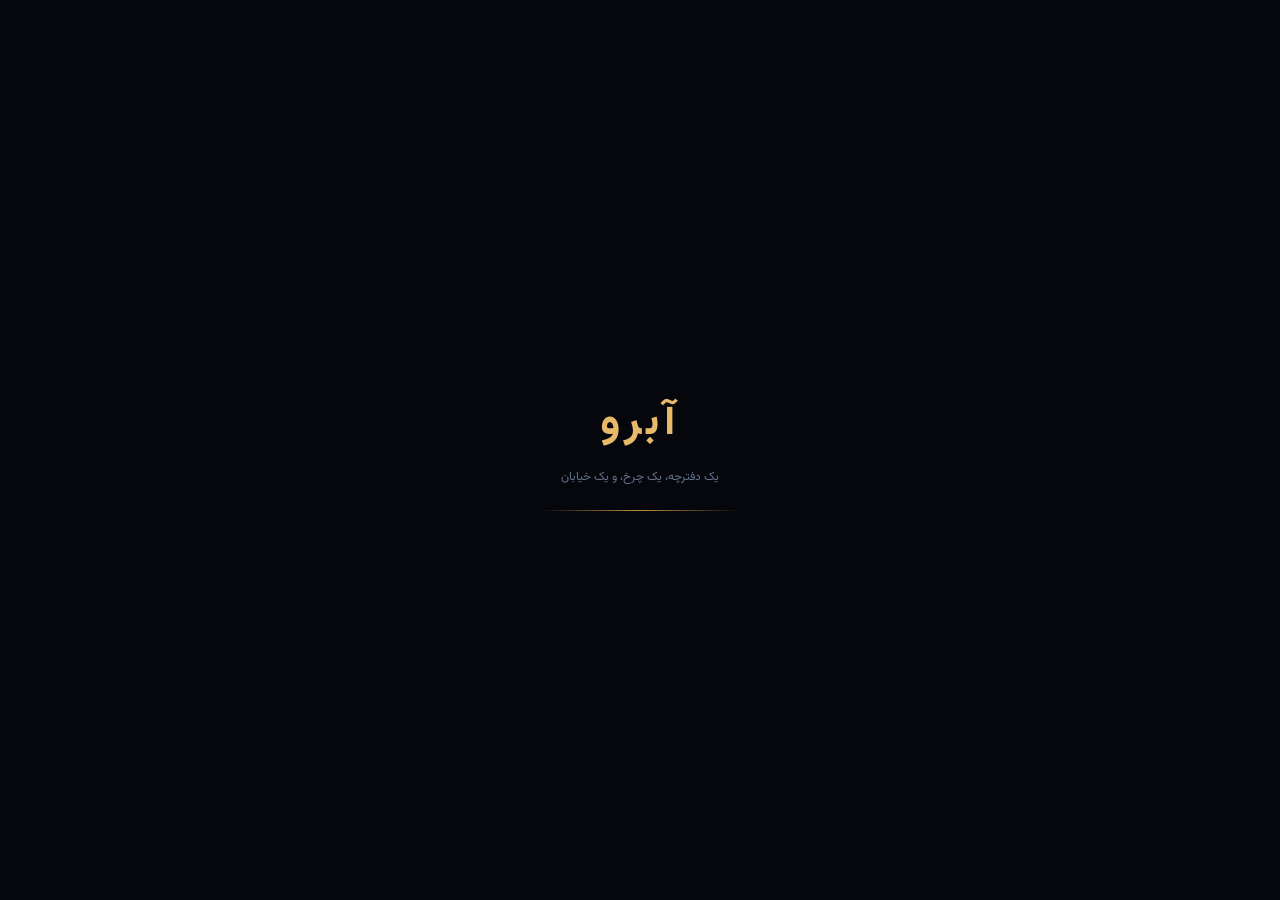
<file: archive/abro-single.html>
<!doctype html>
<html lang="fa" dir="rtl">
<head>
<meta charset="utf-8">
<meta name="viewport" content="width=device-width,initial-scale=1,maximum-scale=1,user-scalable=no,viewport-fit=cover">
<meta name="theme-color" content="#05070c">
<meta name="apple-mobile-web-app-capable" content="yes">
<title>آبرو</title>
<style>
@font-face{font-family:'Vazirmatn';font-style:normal;font-weight:400;font-display:block;src:url([data-uri]) format('woff2')}
@font-face{font-family:'Vazirmatn';font-style:normal;font-weight:700;font-display:block;src:url([data-uri]) format('woff2')}
:root{
  --gold:#e9b96a; --gold2:#c08d3f; --gold3:#f5d9a2;
  --ink:#f4ecdd; --dim:#9aa6bd; --dim2:#65728c;
  --pan:#111726; --pan2:#182032; --pan3:#202b42;
  --line:#26324a; --line2:#33425f;
  --red:#e0604a; --green:#63c07a; --blue:#63a4e0;
  --fnt:'Vazirmatn','Vazir','IRANSansX','IRANSans','Segoe UI',Tahoma,system-ui,sans-serif;
}
*{box-sizing:border-box;-webkit-tap-highlight-color:transparent}
html,body{height:100%;margin:0;overflow:hidden;overscroll-behavior:none}
body{
  background:#05070c;color:var(--ink);font-family:var(--fnt);
  display:grid;place-items:center;
  touch-action:manipulation;user-select:none;-webkit-user-select:none;
}
button{font-family:inherit;color:inherit;border:0;background:none;padding:0;cursor:pointer}
::-webkit-scrollbar{width:6px}
::-webkit-scrollbar-thumb{background:var(--line2);border-radius:6px}

/* ─── قاب دستگاه ─── */
#device{
  position:relative;width:100%;height:100dvh;max-width:none;overflow:hidden;background:#05070c;
}
@media (min-width:760px){
  body::before{
    content:'';position:fixed;inset:0;
    background:radial-gradient(ellipse 60% 50% at 50% 40%,#141c2c,#05070c 70%);
  }
  #device{
    width:min(430px,42vw);height:min(920px,94dvh);
    border-radius:32px;box-shadow:0 40px 100px rgba(0,0,0,.75),0 0 0 1px #232e44,0 0 0 9px #0b0f18;
  }
}
#stage{position:absolute;inset:0;width:100%;height:100%;display:block}

/* ─── لایه‌ی رابط ─── */
.ui{position:absolute;inset:0;display:flex;flex-direction:column;pointer-events:none;
  padding:calc(10px + env(safe-area-inset-top)) 10px calc(8px + env(safe-area-inset-bottom))}
.ui>*{pointer-events:auto}

/* نوار بالا */
.topbar{display:flex;gap:7px;align-items:center}
.pill{
  display:flex;align-items:center;gap:7px;height:38px;padding:0 13px 0 9px;border-radius:19px;
  background:linear-gradient(180deg,rgba(28,37,56,.94),rgba(14,19,30,.94));
  border:1px solid var(--line2);backdrop-filter:blur(12px);
  box-shadow:0 4px 14px rgba(0,0,0,.4),inset 0 1px 0 rgba(255,255,255,.07);
}
.pill .ic{width:22px;height:22px;border-radius:50%;display:grid;place-items:center;flex:none}
.pill.money .ic{background:linear-gradient(145deg,#f7d489,#c8933c);box-shadow:0 0 9px rgba(233,185,106,.45)}
.pill.abroo .ic{background:linear-gradient(145deg,#8fc3f0,#3d6f9e);box-shadow:0 0 9px rgba(99,164,224,.4)}
.pill .ic svg{width:13px;height:13px;fill:#241704;opacity:.75}
.pill.abroo .ic svg{fill:#08131f}
.pill b{font-size:14px;font-weight:700;letter-spacing:.2px;font-variant-numeric:tabular-nums}
.pill.money{flex:1;min-width:0}
.pill.money b{white-space:nowrap;overflow:hidden;text-overflow:ellipsis}
.pill.bump{animation:bump .32s cubic-bezier(.3,1.4,.5,1)}
@keyframes bump{50%{transform:scale(1.07)}}
.iconbtn{
  width:38px;height:38px;flex:none;border-radius:13px;display:grid;place-items:center;
  background:rgba(16,22,34,.9);border:1px solid var(--line);backdrop-filter:blur(12px)
}
.iconbtn svg{width:18px;height:18px;fill:none;stroke:var(--dim);stroke-width:1.9;stroke-linecap:round;stroke-linejoin:round}
.iconbtn.on svg{stroke:var(--gold)}
.iconbtn:active{transform:scale(.9)}

/* نوار پرده */
.ribbon{margin-top:8px;display:flex;gap:7px;align-items:stretch}
.actbox{
  flex:1;min-width:0;padding:7px 11px 8px;border-radius:14px;
  background:linear-gradient(180deg,rgba(24,32,50,.9),rgba(12,17,27,.9));
  border:1px solid var(--line);backdrop-filter:blur(12px)
}
.actbox .r1{display:flex;justify-content:space-between;align-items:baseline;font-size:10.5px;color:var(--dim2)}
.actbox .r1 b{font-size:12.5px;color:var(--ink);font-weight:600}
.track{height:5px;margin-top:6px;border-radius:99px;background:#080c14;overflow:hidden;border:1px solid #1c2536}
.track i{display:block;height:100%;border-radius:99px;transition:width .5s cubic-bezier(.2,.8,.2,1)}
.track.act i{background:linear-gradient(90deg,#8a5a3a,var(--gold),var(--gold3))}
.track.int i{background:linear-gradient(90deg,#7a4636,#d99a52,#f0cf94)}
.closebtn{
  width:52px;flex:none;border-radius:14px;display:flex;flex-direction:column;align-items:center;justify-content:center;gap:2px;
  background:linear-gradient(180deg,rgba(38,48,72,.92),rgba(18,24,38,.92));
  border:1px solid var(--line2);backdrop-filter:blur(12px);font-size:9px;color:var(--dim)
}
.closebtn svg{width:17px;height:17px;fill:none;stroke:var(--gold);stroke-width:1.8;stroke-linecap:round;stroke-linejoin:round}
.closebtn:active{transform:scale(.94)}

/* هدف */
.goal{
  margin-top:8px;display:flex;align-items:center;gap:9px;padding:8px 11px;border-radius:14px;
  background:linear-gradient(180deg,rgba(40,34,20,.92),rgba(20,17,11,.92));
  border:1px solid #4c3d22;backdrop-filter:blur(12px);
  animation:slidein .35s cubic-bezier(.2,.9,.25,1)
}
.goal[hidden]{display:none}
@keyframes slidein{from{opacity:0;transform:translateY(-10px)}}
.goal .gi{width:26px;height:26px;flex:none;border-radius:9px;background:rgba(233,185,106,.14);display:grid;place-items:center}
.goal .gi svg{width:15px;height:15px;fill:none;stroke:var(--gold);stroke-width:1.9;stroke-linecap:round;stroke-linejoin:round}
.goal .gt{flex:1;min-width:0}
.goal .gt b{display:block;font-size:11.5px;font-weight:600}
.goal .gt .track{margin-top:5px}
.goal .track i{background:linear-gradient(90deg,var(--gold2),var(--gold3))}
.goal .claim{
  padding:7px 13px;border-radius:10px;font-size:11.5px;font-weight:700;flex:none;
  background:linear-gradient(180deg,#f0c87e,#c08d3f);color:#221503;box-shadow:0 3px 10px rgba(233,185,106,.3)
}
.goal .claim:disabled{background:#232c40;color:var(--dim2);box-shadow:none}
.goal .claim.ready{animation:pump .9s infinite}
@keyframes pump{0%,100%{transform:scale(1)}50%{transform:scale(1.06)}}

.grow{flex:1}

/* نرخ */
.ratebadge{
  align-self:center;margin-bottom:9px;padding:6px 14px;border-radius:99px;font-size:11.5px;color:var(--gold3);
  background:rgba(10,14,22,.66);border:1px solid rgba(233,185,106,.2);backdrop-filter:blur(10px)
}

/* دکمه‌ی سرو */
.fabrow{display:flex;align-items:center;justify-content:center;gap:12px;margin-bottom:10px}
.fab{
  position:relative;width:112px;height:112px;border-radius:50%;
  background:conic-gradient(var(--gold3) var(--heat,0deg),rgba(255,255,255,.07) 0);
  padding:5px;flex:none;
}
.fab .in{
  width:100%;height:100%;border-radius:50%;display:flex;flex-direction:column;align-items:center;justify-content:center;gap:1px;
  background:radial-gradient(circle at 38% 30%,#f8dfa8,#c6913f 72%,#a2712c);
  box-shadow:0 8px 24px rgba(233,185,106,.32),inset 0 -4px 10px rgba(120,78,20,.5),inset 0 3px 8px rgba(255,255,255,.5);
  color:#2a1a05;
}
.fab .in b{font-size:16px;font-weight:800}
.fab .in span{font-size:10px;opacity:.72;font-weight:600}
.fab:active .in{transform:scale(.94)}
.fab .ring{position:absolute;inset:-6px;border-radius:50%;border:2px solid rgba(233,185,106,.5);opacity:0}
.fab.hit .ring{animation:ring .5s ease-out}
@keyframes ring{from{opacity:.85;transform:scale(.9)}to{opacity:0;transform:scale(1.32)}}

/* تب‌ها */
.tabs{
  display:grid;grid-template-columns:repeat(4,1fr);gap:6px;padding:7px;border-radius:20px;
  background:linear-gradient(180deg,rgba(20,27,42,.94),rgba(10,14,23,.96));
  border:1px solid var(--line);backdrop-filter:blur(16px);box-shadow:0 -6px 24px rgba(0,0,0,.45)
}
.tab{position:relative;display:flex;flex-direction:column;align-items:center;gap:3px;padding:8px 2px 6px;border-radius:14px;transition:.16s}
.tab svg{width:21px;height:21px;fill:none;stroke:var(--dim2);stroke-width:1.8;stroke-linecap:round;stroke-linejoin:round}
.tab span{font-size:9.5px;color:var(--dim2)}
.tab.sel{background:linear-gradient(180deg,#2a3550,#1a2233)}
.tab.sel svg{stroke:var(--gold)} .tab.sel span{color:var(--gold)}
.tab:active{transform:scale(.94)}
.tab .badge{position:absolute;top:5px;inset-inline-end:calc(50% - 19px);width:9px;height:9px;border-radius:50%;
  background:var(--red);border:1.5px solid #101725;box-shadow:0 0 8px rgba(224,96,74,.7)}
.tab .badge[hidden]{display:none}

/* شیت */
.scrim{position:absolute;inset:0;background:rgba(4,6,11,.5);backdrop-filter:blur(2px);opacity:0;transition:.25s;pointer-events:none;z-index:8}
.scrim.on{opacity:1;pointer-events:auto}
.sheet{
  position:absolute;left:0;right:0;bottom:0;z-index:9;max-height:74%;
  display:flex;flex-direction:column;
  background:linear-gradient(180deg,#1a2234,#0d121d);
  border-top:1px solid var(--line2);border-radius:24px 24px 0 0;
  box-shadow:0 -14px 44px rgba(0,0,0,.6);
  transform:translateY(102%);transition:transform .34s cubic-bezier(.25,.9,.25,1);
  padding-bottom:calc(8px + env(safe-area-inset-bottom))
}
.sheet.on{transform:translateY(0)}
.grab{width:40px;height:4px;border-radius:4px;background:var(--line2);margin:9px auto 4px;flex:none}
.sh-head{display:flex;align-items:center;justify-content:space-between;padding:4px 16px 10px;flex:none}
.sh-head h3{margin:0;font-size:15px}
.seg{display:flex;gap:3px;padding:3px;border-radius:11px;background:#0c111b;border:1px solid var(--line)}
.seg button{padding:5px 10px;border-radius:8px;font-size:11px;color:var(--dim)}
.seg button.on{background:linear-gradient(180deg,#e9b96a,#c08d3f);color:#241604;font-weight:700}
.sh-body{overflow-y:auto;padding:0 12px 12px;-webkit-overflow-scrolling:touch}

/* کارت */
.card{
  display:flex;align-items:center;gap:10px;padding:10px;margin-bottom:8px;border-radius:16px;
  background:linear-gradient(180deg,var(--pan3),var(--pan2));border:1px solid var(--line);transition:.2s
}
.card.locked{opacity:.4;filter:saturate(.25)}
.card.ready{border-color:rgba(233,185,106,.4);box-shadow:0 0 16px rgba(233,185,106,.09)}
.c-ico{width:44px;height:44px;flex:none;border-radius:14px;display:grid;place-items:center;position:relative;
  background:radial-gradient(circle at 34% 24%,#2c3b57,#131b2a);border:1px solid var(--line2)}
.c-ico svg{width:22px;height:22px;fill:none;stroke:var(--gold);stroke-width:1.7;stroke-linecap:round;stroke-linejoin:round}
.card.locked .c-ico svg{stroke:var(--dim2)}
.c-ico .lv{position:absolute;bottom:-5px;inset-inline-start:-5px;min-width:19px;height:19px;padding:0 4px;
  border-radius:7px;background:linear-gradient(180deg,#e9b96a,#b8862f);color:#241604;
  font-size:10px;font-weight:800;display:grid;place-items:center;border:1.5px solid #131b2a}
.c-mid{flex:1;min-width:0}
.c-name{font-size:13.5px;font-weight:700}
.c-meta{font-size:10.5px;color:var(--dim);margin-top:3px;white-space:nowrap;overflow:hidden;text-overflow:ellipsis}
.crewrow{display:flex;align-items:center;gap:6px;margin-top:7px}
.cbtn{width:24px;height:24px;border-radius:8px;background:#0d131f;border:1px solid var(--line2);
  font-size:15px;line-height:1;display:grid;place-items:center;color:var(--dim)}
.cbtn:active{transform:scale(.88)}
.cbtn:disabled{opacity:.25}
.dots{display:flex;gap:3.5px}
.dot{width:8px;height:8px;border-radius:50%;background:#19212f;border:1px solid var(--line2)}
.dot.f{background:var(--gold);border-color:var(--gold3);box-shadow:0 0 8px rgba(233,185,106,.65)}
.buy{
  flex:none;min-width:92px;padding:9px 10px;border-radius:13px;font-size:12px;font-weight:700;
  background:linear-gradient(180deg,#26324c,#151c2b);border:1px solid var(--line2);
  display:flex;flex-direction:column;align-items:center;gap:2px;transition:.16s
}
.buy .c{font-size:10.5px;color:var(--dim);font-weight:500}
.buy.can{background:linear-gradient(180deg,#f0c87e,#c08d3f);color:#241604;border-color:#f5dbaa;
  box-shadow:0 4px 14px rgba(233,185,106,.26)}
.buy.can .c{color:#4a3208}
.buy:active{transform:scale(.95)}
.buy:disabled{opacity:.38}
.note{font-size:11.5px;color:var(--dim);line-height:1.9;padding:12px;border-radius:14px;
  background:#0d1220;border:1px dashed var(--line2);margin-bottom:8px}
.note b{color:var(--gold)}
.kv{display:grid;grid-template-columns:1fr 1fr;gap:8px;margin-bottom:8px}
.kv div{padding:10px 12px;border-radius:14px;background:var(--pan2);border:1px solid var(--line)}
.kv span{display:block;font-size:10px;color:var(--dim2)}
.kv b{display:block;font-size:14px;margin-top:3px}
.dangerbtn{width:100%;padding:12px;border-radius:14px;background:#2a1a1a;border:1px solid #4d2a24;color:#e8a091;font-size:12.5px}

/* پرده‌ها */
.veil{position:fixed;inset:0;z-index:60;display:grid;place-items:center;padding:16px;
  background:rgba(4,6,11,.82);backdrop-filter:blur(9px);animation:fade .25s}
.veil[hidden]{display:none}
@keyframes fade{from{opacity:0}}
.modal{width:min(400px,100%);max-height:86dvh;overflow-y:auto;border-radius:24px;padding:20px;
  background:linear-gradient(180deg,#1a2234,#0d121d);border:1px solid var(--line2);
  box-shadow:0 24px 70px rgba(0,0,0,.7);animation:rise .34s cubic-bezier(.2,.9,.25,1)}
@keyframes rise{from{opacity:0;transform:translateY(26px) scale(.96)}}
.modal h3{margin:0 0 4px;font-size:17px}
.modal .sub{font-size:11.5px;color:var(--dim);margin:0 0 15px;line-height:1.8}
.lbl{font-size:10.5px;color:var(--dim2);margin:0 0 7px}
.opts{display:grid;gap:8px;margin-bottom:15px}
.opt{position:relative;display:block}
.opt input{position:absolute;opacity:0;pointer-events:none}
.opt span{display:flex;justify-content:space-between;align-items:center;gap:8px;padding:12px 13px;border-radius:14px;
  background:var(--pan3);border:1px solid var(--line);font-size:12.5px;cursor:pointer;transition:.16s}
.opt span i{font-style:normal;font-size:10.5px;color:var(--dim);text-align:end}
.opt input:checked+span{border-color:var(--gold);background:linear-gradient(180deg,#302614,#1d1a12)}
.row2{display:flex;gap:9px}
.ghost{flex:1;padding:13px;border-radius:14px;background:var(--pan3);border:1px solid var(--line2);font-size:13px}
.solid{flex:1;padding:13px;border-radius:14px;background:linear-gradient(180deg,#f0c87e,#c08d3f);color:#241604;font-size:13px;font-weight:800}

.evcard{width:min(400px,100%);border-radius:24px;overflow:hidden;border:1px solid var(--line2);
  background:linear-gradient(180deg,#1b2536,#0c111b);box-shadow:0 24px 70px rgba(0,0,0,.7);
  animation:rise .36s cubic-bezier(.2,.9,.25,1)}
.ev-top{padding:11px 16px;display:flex;justify-content:space-between;font-size:11px;color:var(--gold);
  background:linear-gradient(90deg,rgba(233,185,106,.15),transparent);border-bottom:1px solid var(--line)}
.ev-top span:last-child{color:var(--dim2)}
.ev-body{padding:17px}
.ev-body h3{margin:0 0 8px;font-size:19px}
.ev-body p{margin:0 0 15px;font-size:13px;line-height:2;color:#ccd6e6}
.ev-pick{display:grid;gap:9px}
.ev-pick button{text-align:start;padding:13px 14px;border-radius:15px;background:var(--pan3);border:1px solid var(--line2);transition:.16s}
.ev-pick button:active{transform:scale(.98)}
.ev-pick b{display:block;font-size:13.5px;margin-bottom:3px}
.ev-pick span{display:block;font-size:11px;color:var(--dim);line-height:1.7}

.receipt{width:min(340px,100%);max-height:86dvh;overflow-y:auto;background:#f3ede0;color:#241d12;
  border-radius:6px;padding:19px 17px;box-shadow:0 22px 60px rgba(0,0,0,.65);font-size:13px;
  animation:print .75s cubic-bezier(.2,.85,.25,1)}
@keyframes print{from{clip-path:inset(0 0 100% 0);transform:translateY(-26px)}to{clip-path:inset(0 0 0 0);transform:none}}
.r-head{display:flex;justify-content:space-between;align-items:baseline;padding-bottom:9px;border-bottom:2px dashed #b9ad95;margin-bottom:10px}
.r-head b{font-size:16px} .r-head span{font-size:10.5px;color:#6f6350}
.r-row{display:flex;justify-content:space-between;padding:6px 0;font-size:12.5px;opacity:0;animation:rin .3s forwards}
@keyframes rin{to{opacity:1}}
.r-row.neg .num{color:#a13a22} .r-row.pos .num{color:#2f6d3b}
.num{font-variant-numeric:tabular-nums}
.r-note{margin:10px 0;padding:9px 11px;background:#e7ddc9;border-radius:5px;font-size:11.5px;line-height:1.9;color:#4c4231}
.r-total{display:flex;justify-content:space-between;padding-top:10px;border-top:2px dashed #b9ad95;font-weight:800;font-size:16px}
.r-btns{display:grid;gap:7px;margin-top:15px}
.r-btns button{padding:12px;border-radius:11px;font-size:12.5px;background:#241d12;color:#f3ede0;font-weight:700}
.r-btns .ad{background:linear-gradient(180deg,#409150,#2c6a38)}
.r-btns .ad:disabled{opacity:.5}
.r-btns .gh{background:transparent;color:#241d12;border:1px solid #b9ad95}

.act{position:fixed;inset:0;z-index:70;display:grid;place-items:center;background:#05070c;animation:fade .3s}
.act[hidden]{display:none}
.act-in{text-align:center;padding:20px}
.act-in em{display:block;font-style:normal;font-size:12px;color:var(--gold);letter-spacing:3px;opacity:0;animation:ai .6s .1s forwards}
.act-in b{display:block;font-size:clamp(30px,9vw,46px);margin:10px 0;opacity:0;animation:ai .7s .3s forwards}
.act-in i{display:block;font-style:normal;font-size:13px;color:var(--dim);opacity:0;animation:ai .7s .6s forwards;line-height:1.9}
.act-line{height:1px;width:0;margin:20px auto 0;background:linear-gradient(90deg,transparent,var(--gold),transparent);animation:aw 1.1s .5s forwards}
@keyframes ai{to{opacity:1}}
@keyframes aw{to{width:200px}}

#boot{position:fixed;inset:0;z-index:99;display:grid;place-items:center;background:#05070c;transition:opacity .7s,visibility .7s}
#boot.gone{opacity:0;visibility:hidden}
#boot b{display:block;font-size:44px;color:var(--gold);text-align:center;letter-spacing:5px}
#boot span{display:block;font-size:12px;color:var(--dim2);text-align:center;margin-top:10px}
#boot .ln{height:1px;width:0;margin:24px auto 0;background:linear-gradient(90deg,transparent,var(--gold2),transparent);animation:aw 1.3s .2s forwards}

.toast{position:fixed;left:50%;bottom:calc(150px + env(safe-area-inset-bottom));z-index:80;
  transform:translate(-50%,20px);opacity:0;pointer-events:none;transition:.32s cubic-bezier(.2,.9,.25,1);
  background:rgba(16,22,34,.96);border:1px solid var(--line2);border-radius:14px;padding:11px 16px;
  font-size:12.5px;max-width:min(340px,88vw);text-align:center;backdrop-filter:blur(12px);box-shadow:0 10px 30px rgba(0,0,0,.5)}
.toast.on{transform:translate(-50%,0);opacity:1}
.flycoin{position:fixed;z-index:90;width:18px;height:18px;border-radius:50%;pointer-events:none;
  background:linear-gradient(145deg,#f7d489,#c8933c);box-shadow:0 0 10px rgba(233,185,106,.6)}
</style>
</head>
<body>

<div id="boot"><div><b>آبرو</b><span>یک دفترچه، یک چرخ، و یک خیابان</span><div class="ln"></div></div></div>

<div id="device">
  <canvas id="stage"></canvas>

  <div class="ui">
    <div class="topbar">
      <div class="pill money" id="moneyPill">
        <span class="ic"><svg viewBox="0 0 24 24"><circle cx="12" cy="12" r="9"/></svg></span>
        <b id="money">۰</b>
      </div>
      <div class="pill abroo" id="abrooPill">
        <span class="ic"><svg viewBox="0 0 24 24"><path d="M12 3l2.6 5.6 6 .8-4.4 4.2 1.1 6-5.3-2.9-5.3 2.9 1.1-6L3.4 9.4l6-.8z"/></svg></span>
        <b id="abroo">۰</b>
      </div>
      <button class="iconbtn on" id="sndBtn" aria-label="صدا"><svg id="sndIco" viewBox="0 0 24 24"><path d="M11 5 6 9H3v6h3l5 4z"/><path d="M15.5 8.5a5 5 0 0 1 0 7"/></svg></button>
    </div>

    <div class="ribbon">
      <div class="actbox">
        <div class="r1"><b id="shopName">چرخ پدر</b><span id="actLbl">پرده‌ی ۱</span></div>
        <div class="track act"><i id="actProg" style="width:0%"></i></div>
        <div class="r1" style="margin-top:6px"><span>اصالت</span><span id="integVal">۷۰</span></div>
        <div class="track int"><i id="integProg" style="width:70%"></i></div>
      </div>
      <button class="closebtn" id="shiftBtn">
        <svg viewBox="0 0 24 24"><path d="M20.5 14.5A8.5 8.5 0 0 1 9.5 3.5a8.5 8.5 0 1 0 11 11z"/></svg>
        بستن
      </button>
    </div>

    <div class="goal" id="goalBox" hidden>
      <span class="gi"><svg viewBox="0 0 24 24"><path d="M12 3v18M5 8l7-5 7 5"/><circle cx="12" cy="16" r="4"/></svg></span>
      <div class="gt"><b id="goalText">—</b><div class="track"><i id="goalProg" style="width:0%"></i></div></div>
      <button class="claim" id="goalClaim" disabled>جایزه</button>
    </div>

    <div class="grow" id="tapZone"></div>

    <div class="ratebadge" id="rateBadge">هنوز چیزی نمی‌آید</div>

    <div class="fabrow">
      <button class="fab" id="serveBtn"><span class="ring"></span>
        <span class="in"><b>سرو</b><span id="fabSub">مشتری</span></span>
      </button>
    </div>

    <nav class="tabs">
      <button class="tab sel" data-tab="shop">
        <svg viewBox="0 0 24 24"><path d="M3 10h18M4 10l1 10h14l1-10M8 10V6h8v4"/></svg><span>مغازه</span>
        <i class="badge" id="bShop" hidden></i>
      </button>
      <button class="tab" data-tab="crew">
        <svg viewBox="0 0 24 24"><circle cx="9" cy="8" r="3.2"/><path d="M3 20c0-3.3 2.7-5.5 6-5.5s6 2.2 6 5.5"/><path d="M18 8v6M15 11h6"/></svg><span>نیرو</span>
        <i class="badge" id="bCrew" hidden></i>
      </button>
      <button class="tab" data-tab="grow">
        <svg viewBox="0 0 24 24"><path d="M3 21V10l9-6 9 6v11"/><path d="M9 21v-6h6v6"/></svg><span>رشد</span>
        <i class="badge" id="bGrow" hidden></i>
      </button>
      <button class="tab" data-tab="book">
        <svg viewBox="0 0 24 24"><path d="M4 5a2 2 0 0 1 2-2h13v18H6a2 2 0 0 1-2-2z"/><path d="M8 7h7M8 11h7"/></svg><span>دفتر</span>
      </button>
    </nav>
  </div>

  <div class="scrim" id="scrim"></div>
  <div class="sheet" id="sheet">
    <div class="grab"></div>
    <div class="sh-head">
      <h3 id="shTitle">مغازه</h3>
      <div class="seg" id="multSeg" hidden>
        <button data-m="1" class="on">×۱</button>
        <button data-m="10">×۱۰</button>
        <button data-m="max">حداکثر</button>
      </div>
    </div>
    <div class="sh-body" id="shBody"></div>
  </div>
</div>

<div class="veil" id="shiftVeil" hidden role="dialog" aria-modal="true">
  <div class="modal">
    <h3>شیفت امشب را بچین</h3>
    <p class="sub">تصمیم‌هایت تا صبح کار می‌کنند. صبح فقط گزارشش را می‌بینی.</p>
    <p class="lbl">مواد اولیه</p><div class="opts" id="ingOpts"></div>
    <p class="lbl">ریسک شب</p><div class="opts" id="riskOpts"></div>
    <div class="row2"><button class="ghost" id="shiftCancel">بی‌خیال</button><button class="solid" id="shiftGo">قفل کن و برو</button></div>
  </div>
</div>

<div class="veil" id="evVeil" hidden role="dialog" aria-modal="true">
  <div class="evcard">
    <div class="ev-top"><span id="evKind">سر شب</span><span id="evNight">شب ۱</span></div>
    <div class="ev-body"><h3 id="evTitle">—</h3><p id="evText">—</p><div class="ev-pick" id="evPick"></div></div>
  </div>
</div>

<div class="veil" id="rcVeil" hidden role="dialog" aria-modal="true">
  <div class="receipt">
    <div class="r-head"><b id="rcTitle">گزارش شیفت</b><span id="rcSub">شب ۱</span></div>
    <div id="rcRows"></div>
    <div class="r-note" id="rcNote"></div>
    <div class="r-total"><span>خالص شب</span><span class="num" id="rcNet">۰</span></div>
    <div class="r-btns">
      <button class="ad" id="rcAd">تماشای تبلیغ: خالص شب دو برابر</button>
      <button class="gh" id="rcCopy">کپی برای فرستادن</button>
      <button id="rcOk">باز کردن مغازه</button>
    </div>
  </div>
</div>

<div class="act" id="actVeil" hidden>
  <div class="act-in"><em id="actEyebrow">پرده‌ی ۲</em><b id="actBig">دکه</b><i id="actSub">—</i><div class="act-line"></div></div>
</div>

<div class="toast" id="toast" role="status" aria-live="polite"></div>

<script>
(()=>{
"use strict";

/* ═══════════ ابزار ═══════════ */
const FA="۰۱۲۳۴۵۶۷۸۹";
const fa=s=>String(s).replace(/\d/g,d=>FA[+d]);
const $=id=>document.getElementById(id);
const clamp=(v,a,b)=>v<a?a:v>b?b:v;
const rnd=(a,b)=>a+Math.random()*(b-a);
const RM=(()=>{try{return matchMedia('(prefers-reduced-motion: reduce)').matches}catch(e){return false}})();
const buzz=n=>{try{navigator.vibrate&&navigator.vibrate(n)}catch(e){}};

function money(n){
  n=Math.max(0,Math.floor(n));
  if(n<1e6) return fa(n.toLocaleString('en-US').replace(/,/g,'٬'));
  if(n<1e9) return fa((n/1e6).toFixed(1))+' م';
  if(n<1e12) return fa((n/1e9).toFixed(1))+' میلیارد';
  return fa((n/1e12).toFixed(1))+' هزارمیلیارد';
}
function short(n){
  n=Math.max(0,Math.floor(n));
  if(n<10000) return fa(n.toLocaleString('en-US').replace(/,/g,'٬'));
  if(n<1e6) return fa(Math.round(n/1e3))+'ه';
  if(n<1e9) return fa((n/1e6).toFixed(n<1e7?1:0))+'م';
  if(n<1e12) return fa((n/1e9).toFixed(1))+'می';
  return fa((n/1e12).toFixed(1))+'هم';
}
let toastT=null;
function toast(t){
  const el=$('toast');el.textContent=t;el.classList.add('on');
  clearTimeout(toastT);toastT=setTimeout(()=>el.classList.remove('on'),2800);
}

/* ═══════════ صدا ═══════════ */
let AC=null,acDead=false,sndOn=true;
function ac(){
  if(acDead||!sndOn) return null;
  if(AC){ if(AC.state==='suspended') AC.resume(); return AC; }
  try{const C=window.AudioContext||window.webkitAudioContext;AC=new C();return AC;}
  catch(e){acDead=true;return null;}
}
function beep(f,dur,type,vol,slide){
  if(!sndOn) return;
  const c=ac(); if(!c) return;
  try{
    const o=c.createOscillator(),g=c.createGain(),t=c.currentTime;
    o.type=type||'sine';o.frequency.setValueAtTime(f,t);
    if(slide) o.frequency.exponentialRampToValueAtTime(Math.max(40,slide),t+dur);
    g.gain.setValueAtTime(.0001,t);
    g.gain.linearRampToValueAtTime(vol||.06,t+.012);
    g.gain.exponentialRampToValueAtTime(.0001,t+dur);
    o.connect(g);g.connect(c.destination);o.start(t);o.stop(t+dur+.03);
  }catch(e){}
}
const SFX={
  tap:h=>beep(460+h*340,.07,'triangle',.05,640+h*420),
  coin:()=>{beep(880,.09,'triangle',.05,1250);setTimeout(()=>beep(1320,.11,'triangle',.035),55);},
  buy:()=>{beep(340,.1,'square',.045,520);setTimeout(()=>beep(660,.16,'triangle',.05,880),70);},
  no:()=>beep(150,.16,'sawtooth',.045,90),
  ev:()=>{beep(240,.22,'sine',.05,180);setTimeout(()=>beep(180,.3,'sine',.04,140),140);},
  win:()=>{[523,659,784,1046].forEach((f,i)=>setTimeout(()=>beep(f,.16,'triangle',.05),i*80));},
  print:()=>{let i=0;const t=setInterval(()=>{beep(rnd(300,520),.03,'square',.02);if(++i>9)clearInterval(t);},55);},
  act:()=>{beep(220,.5,'sine',.06,330);setTimeout(()=>beep(330,.7,'sine',.05,440),200);}
};

/* ═══════════ داده ═══════════ */
const TIERS=[
  {name:"چرخ پدر",act:"پرده‌ی ۱ — خیابان",space:6,mult:1,next:"اجاره‌ی دکه",cost:550e3,
   nextMeta:"جای ثابت یعنی فضای بیشتر و مشتری همیشگی.",
   intro:"چرخ را هل دادی سر خیابان. از این‌جا شروع می‌شود."},
  {name:"دکه‌ی سرِ کوچه",act:"پرده‌ی ۲ — کوچه",space:13,mult:2.8,next:"اجاره‌ی مغازه",cost:7.5e6,
   nextMeta:"چهاردیواری، ویترین، و یک رقیب که روبه‌رو باز می‌کند.",
   intro:"جای ثابت پیدا کردی. حالا همسایه داری."},
  {name:"مغازه",act:"پرده‌ی ۳ — بازار",space:26,mult:8,next:"تبدیل به رستوران",cost:1e8,
   nextMeta:"میز و صندلی. از این‌جا به بعد اسم می‌فروشی، نه غذا.",
   intro:"چهاردیواری خودت. روبه‌رو یکی دارد تابلو می‌زند."},
  {name:"رستوران",act:"پرده‌ی ۴ — نام",space:52,mult:24,next:"باز کردن شعبه",cost:2.4e9,
   nextMeta:"شعبه یعنی دیگر خودت آن‌جا نیستی. مطمئنی؟",
   intro:"حالا اسم می‌فروشی. تلفن هم شروع می‌شود به زنگ زدن."},
  {name:"زنجیره",act:"پرده‌ی ۵ — شعبه",space:104,mult:70,next:null,cost:0,nextMeta:"",
   intro:"سه تابلو با یک اسم. کسی که اول از همه از تو خرید، دیگر نمی‌آید."}
];
const STATIONS=[
  {id:"stove",name:"اجاق",tier:0,rate:1.4,cost:1200,
   icon:'<path d="M6 20h12M8 20V9a4 4 0 0 1 8 0v11M10 5c0-1 1-1.6 1-2.6.8.8 2 1.6 2 3"/>'},
  {id:"counter",name:"پیشخوان",tier:0,rate:5,cost:11e3,
   icon:'<path d="M3 10h18M4 10l1 10h14l1-10M8 10V6h8v4"/>'},
  {id:"peyk",name:"پیک",tier:1,rate:19,cost:95e3,
   icon:'<circle cx="5" cy="15" r="2.6"/><circle cx="19" cy="15" r="2.6"/><path d="M7.5 14.5h9l-2-6h-3M14 5h3"/>'},
  {id:"kitchen",name:"آشپزخانه‌ی پشتی",tier:2,rate:80,cost:9e5,
   icon:'<path d="M4 4v16M4 12h6M10 4v16M14 20V9a3 3 0 0 1 6 0v11"/>'},
  {id:"brand",name:"آوازه",tier:3,rate:340,cost:1.1e7,
   icon:'<path d="M4 12l4-7 4 3 4-5 4 9v5H4z"/>'}
];
const ING={
  cheap:{out:1.35,cost:.17,integ:-6,label:"ارزان",note:"سریع‌تر، ولی مشتری قدیمی می‌فهمد"},
  normal:{out:1,cost:.25,integ:-1,label:"معمولی",note:"همان همیشگی"},
  premium:{out:.86,cost:.36,integ:5,label:"ممتاز",note:"کمتر می‌فروشی، بیشتر می‌مانند"}
};
const RISK={
  safe:{lo:.88,hi:.98,label:"محتاط",note:"کم و مطمئن"},
  mid:{lo:.92,hi:1.16,label:"معمولی",note:"مثل هر شب"},
  bold:{lo:.55,hi:1.85,label:"جسور",note:"یا می‌ترکانی یا مواد روی دستت می‌ماند"}
};
const EVENTS=[
 {k:"سر شب",t:"بازرس آمد",x:"برگه در دست، به کاشی پشت اجاق نگاه می‌کند. می‌گوید «یک قلم مانده، ولی می‌شود امشب را ندید.»",
  a:{b:"همان‌جا حلش کن",s:"پول می‌دهی، پرونده بسته می‌شود.",m:-.22,i:-7},
  c:{b:"بگذار بنویسد",s:"دو شب تعطیل، ولی برگه‌ات تمیز می‌ماند.",m:-.55,i:6}},
 {k:"نیمه‌شب",t:"ننه‌ی همسایه",x:"مثل هر شب آمده. مثل هر شب هم پول کامل ندارد. اولین مشتری‌ات بود.",
  a:{b:"مهمان من",s:"چیزی از دست نمی‌دهی که به چشم بیاید.",m:-.02,i:4},
  c:{b:"حساب کن",s:"حق داری. ولی فردا دیگر نمی‌آید.",m:.01,i:-3}},
 {k:"شلوغی",t:"شب یلدا",x:"صف تا سر کوچه رسیده. مواد تا نصف شب بیشتر جواب نمی‌دهد.",
  a:{b:"قیمت را بالا ببر",s:"امشب می‌ترکانی. کوچه یادش می‌ماند.",m:.9,i:-8},
  c:{b:"سهمیه‌بندی کن",s:"کمتر می‌فروشی، همه چیزی می‌گیرند.",m:.35,i:7}},
 {k:"دردسر",t:"موتور پیک خوابید",x:"وسط سفارش‌ها. پسرک می‌گوید تا صبح درستش می‌کند اگر پول قطعه را بدهی.",
  a:{b:"پول قطعه را بده",s:"سفارش‌ها می‌رسند.",m:-.12,i:2},
  c:{b:"امشب پیاده",s:"دیر می‌رسد، چند نفر لغو می‌کنند.",m:-.28,i:-3}},
 {k:"رقابت",t:"روبه‌رو تخفیف زد",x:"تابلوی نصف قیمت زده. همان دستوری را می‌پزد که مال تو بود.",
  a:{b:"تو هم بزن",s:"جنگ قیمت. هر دو لاغر می‌شوید.",m:-.2,i:-5},
  c:{b:"دست نزن",s:"دو هفته سخت می‌گذرد، بعد برمی‌گردند.",m:-.35,i:8}},
 {k:"پیشنهاد",t:"سرمایه‌گذار زنگ زد",x:"تهدید نمی‌کند. فقط می‌گوید با پول او سه برابر می‌شوی — اگر دستور را استاندارد کنی.",
  a:{b:"بشنو",s:"پول می‌آید. یک چیزی هم می‌رود.",m:1.6,i:-14},
  c:{b:"فعلاً نه",s:"همان‌طور می‌مانی که بودی.",m:0,i:6}},
 {k:"دردسر",t:"باران گرفت",x:"خیابان خالی شد. مواد امشب روی دستت مانده.",rain:1,
  a:{b:"نصف‌قیمت بفروش",s:"چیزی هدر نمی‌رود.",m:-.1,i:-2},
  c:{b:"ببند و برو",s:"ضرر می‌کنی، ولی جنس بیات نمی‌فروشی.",m:-.3,i:5}},
 {k:"آدم‌ها",t:"شاگرد قدیمی",x:"می‌گوید جای دیگر کار پیدا کرده، مگر اینکه دستمزدش را بالا ببری.",
  a:{b:"بالا ببر",s:"می‌ماند. بقیه هم می‌فهمند.",m:-.25,i:5},
  c:{b:"بگذار برود",s:"خودت جایش می‌ایستی. تا کی؟",m:.05,i:-6}},
 {k:"نیمه‌شب",t:"دفترچه‌ی پدر",x:"صفحه‌ای هست که تا حالا ندیده بودی. یک قلم که هیچ‌وقت به کسی نگفته بود.",
  a:{b:"اضافه‌اش کن",s:"مشتری‌ها فرقش را می‌فهمند.",m:.15,i:9},
  c:{b:"همان‌طور بماند",s:"دست نمی‌زنی. بعضی چیزها مال خودش بود.",m:0,i:3}},
 {k:"شلوغی",t:"یک ویدیو گرفت",x:"یکی از صف فیلم گرفته و گذاشته. فردا شب صف دو برابر می‌شود.",
  a:{b:"جواب بده و دعوت کن",s:"موج را می‌گیری.",m:.55,i:-3},
  c:{b:"کاری نکن",s:"همان‌طور کار می‌کنی که همیشه.",m:.15,i:4}}
];
const NIGHT=["شب آرامی بود. همان مشتری‌های همیشگی.","تا نصف شب شلوغ بود، بعد یک‌دفعه خالی شد.",
 "یکی از سرِ خیابان تا این‌جا آمده بود فقط برای همین.","برق دو بار رفت. یخچال طاقت آورد.",
 "گشت شهرداری رد شد و چیزی نگفت.","سه تا سفارش لغو شد، دلیلش معلوم نشد.","یک نفر همه‌ی مانده را یک‌جا خرید."];
const GOALS=[
  {type:'serve',n:[14,26],t:110,txt:(n)=>'تا دو دقیقه '+fa(n)+' مشتری سرو کن'},
  {type:'serve',n:[30,46],t:150,txt:(n)=>'سفارش عمده: '+fa(n)+' پرس'},
  {type:'earn', n:[26,44],t:120,txt:(n,need)=>'تا دو دقیقه '+money(need)+' تومان جمع کن'}
];

/* ═══════════ وضعیت ═══════════ */
const IDS=STATIONS.map(s=>s.id);
const zero=()=>IDS.reduce((o,i)=>(o[i]=0,o),{});
const NEW=()=>({money:0,total:0,abroo:0,integ:70,tier:0,day:0,hired:0,
  lvl:zero(),crew:zero(),ing:"normal",risk:"mid",ts:Date.now(),runs:0,lastNote:"",served:0});
let S=NEW(), disp=0, evTimer=45, evOpen=false, armed=null, resetArmed=null, booted=false, memOnly=false;
let heat=0, mult='1', tab='shop', sheetOn=false;

const tier=()=>TIERS[clamp(S.tier,0,TIERS.length-1)];
const spaceUsed=()=>IDS.reduce((a,i)=>a+S.lvl[i],0);
const spaceCap=()=>tier().space;
const crewFree=()=>S.hired-IDS.reduce((a,i)=>a+S.crew[i],0);
const need=id=>{const l=S.lvl[id];return l===0?0:1+Math.floor((l-1)/7);};
const abrooMult=()=>1+S.abroo*.16;
const integMult=()=>.62+(S.integ/100)*.58;
const upCost=s=>Math.floor(s.cost*Math.pow(1.28,S.lvl[s.id]));
const hireCost=()=>Math.floor(15e3*Math.pow(1.85,S.hired)*(1+S.tier*.6));
const wage=()=>Math.floor(42e3*(1+S.tier*1.5));
function stRate(s){
  const n=need(s.id);
  return s.rate*S.lvl[s.id]*(.45+.55*(n?Math.min(1,S.crew[s.id]/n):1))*tier().mult*integMult()*abrooMult();
}
function rate(){let r=0;for(const s of STATIONS) if(S.lvl[s.id]) r+=stRate(s);return r;}
const tapValue=()=>Math.max(120,rate()*2.2)*(1+S.tier*.15)*(1+heat*1.5);
const abrooGain=()=>Math.max(1,Math.floor(Math.pow(Math.max(0,S.total)/12e7,.55)*(S.integ/55)));
const anyVeil=()=>['shiftVeil','evVeil','rcVeil'].some(i=>!$(i).hidden)||!$('actVeil').hidden;
function bulk(s,n){let c=0;const lv=S.lvl[s.id];for(let i=0;i<n;i++) c+=Math.floor(s.cost*Math.pow(1.28,lv+i));return c;}
function buyPlan(s){
  const space=spaceCap()-spaceUsed();
  if(space<=0) return {n:0,c:0,full:true};
  if(mult==='max'){
    let n=0,c=0;const lv=S.lvl[s.id];
    while(n<space){const nx=Math.floor(s.cost*Math.pow(1.28,lv+n)); if(c+nx>S.money) break; c+=nx; n++;}
    if(n===0){ n=1; c=upCost(s); }
    return {n,c,full:false};
  }
  const n=Math.min(+mult,space);
  return {n,c:bulk(s,n),full:false};
}

/* ═══════════ ذخیره ═══════════ */
const KEY='abro:v2';
function save(){
  S.ts=Date.now();
  if(memOnly) return;
  try{localStorage.setItem(KEY,JSON.stringify(S));}catch(e){memOnly=true;}
}
function load(){
  try{const r=localStorage.getItem(KEY);return r?JSON.parse(r):null;}
  catch(e){memOnly=true;return null;}
}
function adopt(raw){
  const base=NEW();
  if(!raw||typeof raw!=='object') return base;
  for(const k of ['money','total','abroo','integ','tier','day','hired','runs','served']){
    const v=Number(raw[k]); if(isFinite(v)) base[k]=v;
  }
  base.tier=clamp(Math.floor(base.tier),0,TIERS.length-1);
  base.integ=clamp(base.integ,0,100);
  base.hired=Math.max(0,Math.floor(base.hired));
  for(const id of IDS){
    const l=Number(raw.lvl&&raw.lvl[id]), c=Number(raw.crew&&raw.crew[id]);
    base.lvl[id]=isFinite(l)?Math.max(0,Math.floor(l)):0;
    base.crew[id]=isFinite(c)?Math.max(0,Math.floor(c)):0;
  }
  for(const id of IDS){
    const l=base.lvl[id], cap=l?1+Math.floor((l-1)/7):0;
    base.crew[id]=Math.min(base.crew[id],cap);
  }
  let over=IDS.reduce((a,i)=>a+base.crew[i],0)-base.hired;
  for(const id of IDS){ while(over>0&&base.crew[id]>0){base.crew[id]--;over--;} }
  if(ING[raw.ing]) base.ing=raw.ing;
  if(RISK[raw.risk]) base.risk=raw.risk;
  if(typeof raw.lastNote==='string') base.lastNote=raw.lastNote;
  base.ts=Number(raw.ts)||Date.now();
  return base;
}

/* ═══════════════════════════════════════
   موتور تصویر
   ═══════════════════════════════════════ */
const cv=$('stage'), ctx=cv.getContext('2d',{alpha:false});
const VW=960, VH=540, GY=430;
const BX0=-340, BY0=-160, BW=1640, BH=800;   // گستره‌ی پس‌زمینه
let DPR=1, K=1, OX=0, OY=0, CW=0, CH=0;
let backdrop=null, grain=null, glow=null, vign=null;

function mulberry32(a){return function(){a|=0;a=a+0x6D2B79F5|0;let t=Math.imul(a^a>>>15,1|a);t=t+Math.imul(t^t>>>7,61|t)^t;return((t^t>>>14)>>>0)/4294967296}}
function rr(g,x,y,w,h,r){
  r=Math.min(r,Math.abs(w)/2,Math.abs(h)/2);
  g.beginPath();
  g.moveTo(x+r,y); g.lineTo(x+w-r,y); g.quadraticCurveTo(x+w,y,x+w,y+r);
  g.lineTo(x+w,y+h-r); g.quadraticCurveTo(x+w,y+h,x+w-r,y+h);
  g.lineTo(x+r,y+h); g.quadraticCurveTo(x,y+h,x,y+h-r);
  g.lineTo(x,y+r); g.quadraticCurveTo(x,y,x+r,y);
  g.closePath();
}
function off(w,h){const c=document.createElement('canvas');c.width=w;c.height=h;return c;}

function skyline(g,R,baseY,h1,h2,col,winCol,winChance){
  let x=BX0-30;
  while(x<BX0+BW+30){
    const w=32+R()*74, h=h1+R()*(h2-h1), y=baseY-h;
    g.fillStyle=col; g.fillRect(x,y,w,h);
    if(R()<.3) g.fillRect(x+w*.5-1.2,y-10-R()*16,2.4,16);
    if(R()<.18) g.fillRect(x+4,y-6,w-8,6);
    for(let wy=y+8; wy<baseY-10; wy+=12){
      for(let wx=x+5; wx<x+w-7; wx+=11){
        if(R()<winChance){ g.fillStyle=winCol; g.fillRect(wx,wy,4.5,5.5); g.fillStyle=col; }
      }
    }
    x+=w+3+R()*12;
  }
}
function buildBackdrop(){
  const s=1.6, c=off(Math.round(BW*s),Math.round(BH*s)), g=c.getContext('2d');
  g.scale(s,s); g.translate(-BX0,-BY0);
  const sky=g.createLinearGradient(0,BY0,0,GY);
  sky.addColorStop(0,'#03050a'); sky.addColorStop(.36,'#080f1c');
  sky.addColorStop(.72,'#152131'); sky.addColorStop(1,'#31384a');
  g.fillStyle=sky; g.fillRect(BX0,BY0,BW,GY-BY0);
  const R=mulberry32(1387);
  for(let i=0;i<300;i++){
    const x=BX0+R()*BW, y=BY0+R()*(300-BY0), a=.1+R()*.55, r=R()*1.1+.2;
    g.fillStyle='rgba(226,236,255,'+a.toFixed(3)+')';
    g.beginPath(); g.arc(x,y,r,0,6.3); g.fill();
  }
  const MX=622, MY=64;
  const mg=g.createRadialGradient(MX,MY,4,MX,MY,78);
  mg.addColorStop(0,'rgba(255,244,214,.34)'); mg.addColorStop(1,'rgba(255,244,214,0)');
  g.fillStyle=mg; g.beginPath(); g.arc(MX,MY,78,0,6.3); g.fill();
  g.fillStyle='#f6ecd2'; g.beginPath(); g.arc(MX,MY,19,0,6.3); g.fill();
  g.fillStyle='rgba(198,188,168,.35)';
  g.beginPath(); g.arc(MX-6,MY-5,4,0,6.3); g.fill();
  g.beginPath(); g.arc(MX+5,MY+6,2.6,0,6.3); g.fill();
  for(let i=0;i<9;i++){
    const x=BX0+R()*BW, y=BY0+40+R()*180, w=140+R()*200, h=16+R()*18;
    g.fillStyle='rgba(120,140,175,.05)';
    g.beginPath(); g.ellipse(x,y,w/2,h/2,0,0,6.3); g.fill();
  }
  skyline(g,R,GY-58,60,170,'#0a1120','rgba(255,206,140,.5)',.16);
  skyline(g,R,GY-14,80,220,'#060b14','rgba(255,196,120,.42)',.13);
  g.fillStyle='#090e18'; g.fillRect(BX0,GY-42,BW,42);
  g.fillStyle='rgba(255,255,255,.02)';
  for(let x=BX0;x<BX0+BW;x+=46) g.fillRect(x,GY-42,1,42);
  const road=g.createLinearGradient(0,GY,0,BY0+BH);
  road.addColorStop(0,'#1a1f2a'); road.addColorStop(.3,'#12161f'); road.addColorStop(1,'#080b11');
  g.fillStyle=road; g.fillRect(BX0,GY,BW,BY0+BH-GY);
  g.fillStyle='#242c3a'; g.fillRect(BX0,GY,BW,7);
  g.fillStyle='#333d4e'; g.fillRect(BX0,GY,BW,2);
  g.fillStyle='rgba(0,0,0,.35)'; g.fillRect(BX0,GY+7,BW,3);
  g.strokeStyle='rgba(255,255,255,.035)'; g.lineWidth=1;
  for(let x=BX0-40;x<BX0+BW+80;x+=54){ g.beginPath(); g.moveTo(x,GY+10); g.lineTo(x-40,BY0+BH); g.stroke(); }
  g.beginPath(); g.moveTo(BX0,GY+52); g.lineTo(BX0+BW,GY+52); g.stroke();
  for(let i=0;i<50;i++){
    const x=BX0+R()*BW,y=GY+12+R()*(BY0+BH-GY-12),w=20+R()*70,h=4+R()*10;
    g.fillStyle='rgba(255,255,255,'+(.008+R()*.016).toFixed(3)+')';
    g.beginPath(); g.ellipse(x,y,w/2,h/2,0,0,6.3); g.fill();
  }
  backdrop=c;
}
function buildSprites(){
  const n=256; glow=off(n,n);
  const gg=glow.getContext('2d');
  const rg=gg.createRadialGradient(n/2,n/2,0,n/2,n/2,n/2);
  rg.addColorStop(0,'rgba(255,196,110,.95)');
  rg.addColorStop(.25,'rgba(255,178,88,.42)');
  rg.addColorStop(.6,'rgba(255,160,70,.12)');
  rg.addColorStop(1,'rgba(255,150,60,0)');
  gg.fillStyle=rg; gg.fillRect(0,0,n,n);
  const m=160; grain=off(m,m);
  const g2=grain.getContext('2d'), img=g2.createImageData(m,m);
  for(let i=0;i<img.data.length;i+=4){
    const v=Math.random()*255|0;
    img.data[i]=img.data[i+1]=img.data[i+2]=v; img.data[i+3]=26;
  }
  g2.putImageData(img,0,0);
}
/* قاب دوربین: با هر پرده کمی عقب می‌رود */
let visW=430, visH=310, visX=500, visY=356, tgtW=430, tgtH=310, tgtVY=356;
function frameFor(t){
  tgtW=400+t*78; tgtH=286+t*60; tgtVY=362-t*16;
}
function resize(){
  const r=cv.getBoundingClientRect();
  DPR=Math.min(2,window.devicePixelRatio||1);
  CW=Math.max(1,Math.round(r.width)); CH=Math.max(1,Math.round(r.height));
  cv.width=Math.round(CW*DPR); cv.height=Math.round(CH*DPR);
  vign=ctx.createRadialGradient(CW/2,CH*.42,Math.min(CW,CH)*.18,CW/2,CH*.5,Math.max(CW,CH)*.8);
  vign.addColorStop(0,'rgba(0,0,0,0)');
  vign.addColorStop(.6,'rgba(0,0,0,.3)');
  vign.addColorStop(1,'rgba(0,0,0,.78)');
}
function camera(dt){
  visW+=(tgtW-visW)*Math.min(1,dt*1.6);
  visH+=(tgtH-visH)*Math.min(1,dt*1.6);
  visY+=(tgtVY-visY)*Math.min(1,dt*1.6);
  K=Math.min(CW/visW,CH/visH);
  OX=CW/2-visX*K; OY=CH/2-visY*K;
}

/* ─── ذرات ─── */
const steam=[], coins=[], floats=[], walkers=[], bikes=[], drops=[], sparks=[];
let rainUntil=0, flash=0, shakeT=0, shakeP=0;
function shake(p){ shakeT=.4; shakeP=p||4; }
function rainFor(ms){ rainUntil=performance.now()+ms; }

const ANCH=[
  {pot:[452,342], cash:[540,336], crewX:[404,596], qx:626, sign:[500,292]},
  {pot:[441,330], cash:[548,328], crewX:[386,614], qx:648, sign:[500,266]},
  {pot:[430,322], cash:[558,320], crewX:[364,636], qx:672, sign:[500,244]},
  {pot:[416,314], cash:[568,312], crewX:[340,660], qx:700, sign:[500,224]},
  {pot:[404,308], cash:[578,306], crewX:[318,682], qx:726, sign:[500,208]}
];
const anch=()=>ANCH[clamp(S.tier,0,4)];

function person(g,x,y,sc,o){
  o=o||{};
  const t=o.t||0, w=o.walk||0;
  g.save();
  g.translate(x,y);
  g.scale(sc*(o.flip?-1:1),sc);
  if(o.a!=null) g.globalAlpha=o.a;
  const s1=Math.sin(t)*w, s2=Math.sin(t+Math.PI)*w;
  const body=o.cloth||'#31405d', pants=o.pants||'#1b2231', skin=o.skin||'#c69a74', hair=o.hair||'#141821';
  g.lineCap='round';
  g.strokeStyle=pants; g.lineWidth=4.4;
  g.beginPath(); g.moveTo(0,-16); g.lineTo(s1*6.5,0); g.stroke();
  g.beginPath(); g.moveTo(0,-16); g.lineTo(s2*6.5,0); g.stroke();
  g.fillStyle=body; rr(g,-5.8,-35,11.6,20.5,4.2); g.fill();
  g.strokeStyle=body; g.lineWidth=3.6;
  g.beginPath(); g.moveTo(-3.6,-32); g.lineTo(-3.6+s2*5.5,-20+(o.arm||0)); g.stroke();
  g.beginPath(); g.moveTo(3.6,-32); g.lineTo(3.6+s1*5.5,-20+(o.arm2||0)); g.stroke();
  g.fillStyle=skin; g.beginPath(); g.arc(0,-40.5,5.5,0,6.3); g.fill();
  g.fillStyle=hair; g.beginPath(); g.arc(0,-42,5.6,Math.PI*1.02,Math.PI*2.02); g.fill();
  if(o.scarf){ g.fillStyle=o.scarf; g.beginPath(); g.arc(0,-41,6.6,Math.PI*.9,Math.PI*2.1); g.fill(); }
  if(o.hat){ g.fillStyle=o.hat; rr(g,-6.4,-48,12.8,4,1.6); g.fill(); rr(g,-4.4,-51,8.8,4,1.6); g.fill(); }
  g.restore();
}
const SKINS=['#c69a74','#b9865f','#d8ae87','#a3714f','#e0bb96'];
const CLOTHS=['#31405d','#3d3450','#274a44','#4a3a2e','#2c3550','#503038','#2a3f57'];
function randPerson(){
  return {skin:SKINS[Math.random()*SKINS.length|0],
          cloth:CLOTHS[Math.random()*CLOTHS.length|0],
          pants:['#1b2231','#241d29','#1d2a24'][Math.random()*3|0],
          hair:['#141821','#241a14','#0f1218'][Math.random()*3|0],
          scarf:Math.random()<.22?['#8a3f3f','#3f5f8a','#7a6a3a'][Math.random()*3|0]:null,
          hat:Math.random()<.16?'#2a3242':null};
}
function awning(g,x,y,w,h,c1,c2){
  const n=Math.max(4,Math.round(w/26)), sw=w/n;
  for(let i=0;i<n;i++){
    g.fillStyle=i%2?c1:c2;
    g.beginPath();
    g.moveTo(x+i*sw,y); g.lineTo(x+(i+1)*sw,y);
    g.lineTo(x+(i+1)*sw-2,y+h); g.lineTo(x+i*sw-2,y+h);
    g.closePath(); g.fill();
  }
  g.fillStyle='rgba(0,0,0,.22)';
  for(let i=0;i<n;i++){ g.beginPath(); g.arc(x+i*sw+sw/2-2,y+h,sw/2,0,Math.PI); g.fill(); }
  g.fillStyle='rgba(255,255,255,.07)'; g.fillRect(x,y,w,2);
}
function litWindow(g,x,y,w,h,warm,T,seed){
  const gr=g.createLinearGradient(0,y,0,y+h);
  gr.addColorStop(0,'rgba(255,206,140,'+(.85*warm)+')');
  gr.addColorStop(1,'rgba(255,168,96,'+(.55*warm)+')');
  g.fillStyle=gr; g.fillRect(x,y,w,h);
  g.strokeStyle='#0d1219'; g.lineWidth=3; g.strokeRect(x,y,w,h);
  g.fillStyle='rgba(0,0,0,.25)'; g.fillRect(x+w/2-1.5,y,3,h);
  const p=(Math.sin(T*.7+seed)*.5+.5);
  g.save(); g.beginPath(); g.rect(x,y,w,h); g.clip(); g.globalAlpha=.5;
  person(g,x+8+p*(w-16),y+h,.62,{skin:'#0d1219',cloth:'#0d1219',pants:'#0d1219',hair:'#0d1219',t:T*3,walk:.25});
  g.restore();
  g.globalAlpha=.12; g.fillStyle='#fff';
  g.beginPath(); g.moveTo(x+4,y+h-4); g.lineTo(x+w*.45,y+4); g.lineTo(x+w*.62,y+4); g.lineTo(x+w*.16,y+h-4);
  g.closePath(); g.fill(); g.globalAlpha=1;
}
let FONT='sans-serif';
function signBoard(g,cx,y,w,h,text,lit,T){
  const x=cx-w/2;
  g.fillStyle='#141a24'; rr(g,x,y,w,h,4); g.fill();
  g.strokeStyle='#26303f'; g.lineWidth=2; g.stroke();
  const fl=lit>0?(.82+Math.sin(T*13.1)*.05+(Math.random()<.012?-.4:0)):.16;
  if(lit>0){
    g.save(); g.globalCompositeOperation='lighter'; g.globalAlpha=.5*fl*Math.min(1,lit);
    g.drawImage(glow,cx-w*.9,y-h*1.6,w*1.8,h*3.6); g.restore();
  }
  g.fillStyle=lit>0?'rgba(255,214,150,'+fl+')':'#4a5464';
  g.font='700 '+Math.round(h*.56)+'px '+FONT;
  g.textAlign='center'; g.textBaseline='middle';
  if(lit>0){ g.shadowColor='rgba(255,180,90,.9)'; g.shadowBlur=14*fl; }
  g.fillText(text,cx,y+h/2+1);
  g.shadowBlur=0;
}
function bulbString(g,x1,y,x2,n,T){
  g.strokeStyle='rgba(255,255,255,.16)'; g.lineWidth=1;
  g.beginPath(); g.moveTo(x1,y); g.quadraticCurveTo((x1+x2)/2,y+14,x2,y); g.stroke();
  for(let i=0;i<=n;i++){
    const t=i/n, mx=(1-t)*(1-t)*x1+2*(1-t)*t*((x1+x2)/2)+t*t*x2;
    const my=(1-t)*(1-t)*y+2*(1-t)*t*(y+14)+t*t*y;
    const f=.6+Math.sin(T*3+i*1.7)*.3;
    g.save(); g.globalCompositeOperation='lighter'; g.globalAlpha=.35*f;
    g.drawImage(glow,mx-16,my-14,32,32); g.restore();
    g.fillStyle='rgba(255,214,160,'+(.75+f*.25)+')';
    g.beginPath(); g.arc(mx,my+3.5,2.1,0,6.3); g.fill();
  }
}
function shadowUnder(g,cx,w,alpha){
  g.save(); g.globalAlpha=alpha==null?.45:alpha; g.fillStyle='#000';
  g.beginPath(); g.ellipse(cx,GY+6,w/2,7,0,0,6.3); g.fill(); g.restore();
}
function drawLamp(T){
  const x=Math.round(500-visW/2+46), top=118;
  const fl=.86+Math.sin(T*9.3)*.05+(Math.random()<.008?-.35:0);
  const gr=ctx.createLinearGradient(x-4,0,x+4,0);
  gr.addColorStop(0,'#171d27'); gr.addColorStop(.5,'#2c3542'); gr.addColorStop(1,'#141922');
  ctx.fillStyle=gr; ctx.fillRect(x-3.5,top,7,GY-top+4);
  ctx.beginPath(); ctx.moveTo(x,top+8); ctx.quadraticCurveTo(x+26,top-6,x+46,top+6);
  ctx.strokeStyle='#242c38'; ctx.lineWidth=6; ctx.stroke();
  ctx.fillStyle='#2a323f';
  ctx.beginPath(); ctx.moveTo(x+32,top+4); ctx.lineTo(x+60,top+4); ctx.lineTo(x+54,top+13); ctx.lineTo(x+38,top+13);
  ctx.closePath(); ctx.fill();
  ctx.save(); ctx.globalCompositeOperation='lighter';
  const cone=ctx.createLinearGradient(0,top+12,0,GY+40);
  cone.addColorStop(0,'rgba(255,190,110,'+(.20*fl)+')');
  cone.addColorStop(1,'rgba(255,170,90,0)');
  ctx.fillStyle=cone;
  ctx.beginPath(); ctx.moveTo(x+40,top+13); ctx.lineTo(x+56,top+13);
  ctx.lineTo(x+150,GY+50); ctx.lineTo(x-58,GY+50); ctx.closePath(); ctx.fill();
  ctx.globalAlpha=.75*fl; ctx.drawImage(glow,x+46-70,top+13-64,140,140);
  ctx.globalAlpha=.3*fl; ctx.drawImage(glow,x+48-130,GY-24,260,110);
  ctx.restore();
}
function drawBackKitchen(T){
  if(!S.lvl.kitchen) return;
  const x=778,y=GY-104,w=86,h=62;
  ctx.fillStyle='#0c111a'; ctx.fillRect(x-8,y-8,w+16,h+16);
  litWindow(ctx,x,y,w,h,Math.min(1,.5+S.lvl.kitchen*.06),T,2.2);
  ctx.fillStyle='#0a0e16'; ctx.fillRect(x-8,y+h+8,w+16,GY-(y+h+8));
  signBoard(ctx,x+w/2,y-30,w+14,17,'آشپزخانه',.5,T);
}
function ownerAt(g,x,y,T,sc){
  const busy=rate()>0?1:0;
  person(g,x,y,sc||1,{cloth:'#f0e6d2',pants:'#2b3244',skin:'#c08d63',hair:'#171c26',
    t:T*4.5,walk:0,arm:busy?Math.sin(T*7)*5-4:0,arm2:busy?Math.sin(T*7+2)*4-2:0});
  g.save(); g.translate(x,y); g.scale(sc||1,sc||1);
  g.fillStyle='#dcd0b6'; rr(g,-5,-24,10,13,2); g.fill(); g.restore();
}
function woodPanel(g,x,y,w,h,c1,c2){
  const gr=g.createLinearGradient(0,y,0,y+h);
  gr.addColorStop(0,c1); gr.addColorStop(1,c2);
  g.fillStyle=gr; g.fillRect(x,y,w,h);
  g.strokeStyle='rgba(0,0,0,.22)'; g.lineWidth=1;
  for(let i=x+12;i<x+w;i+=16){ g.beginPath(); g.moveTo(i,y+2); g.lineTo(i,y+h-2); g.stroke(); }
  g.fillStyle='rgba(255,255,255,.06)'; g.fillRect(x,y,w,1.5);
}
function wheel(g,x,y,r){
  g.fillStyle='#12161e'; g.beginPath(); g.arc(x,y,r,0,6.3); g.fill();
  g.strokeStyle='#39424f'; g.lineWidth=2; g.beginPath(); g.arc(x,y,r-2,0,6.3); g.stroke();
  g.strokeStyle='#2a323d'; g.lineWidth=1.4;
  for(let i=0;i<6;i++){
    const a=i*Math.PI/3;
    g.beginPath(); g.moveTo(x,y); g.lineTo(x+Math.cos(a)*(r-3),y+Math.sin(a)*(r-3)); g.stroke();
  }
  g.fillStyle='#4a5462'; g.beginPath(); g.arc(x,y,2.4,0,6.3); g.fill();
}
function potWithFire(g,px,py,T){
  const fire=S.lvl.stove>0;
  g.fillStyle='#232a35'; rr(g,px-19,py+4,38,10,2); g.fill();
  if(fire){
    g.save(); g.globalCompositeOperation='lighter';
    const f=.55+Math.sin(T*17)*.2+Math.random()*.12;
    g.globalAlpha=.55*f; g.drawImage(glow,px-52,py-34,104,84);
    g.restore();
    for(let i=0;i<3;i++){
      const fh=9+Math.sin(T*15+i*2.1)*4+Math.random()*3, fx=px-9+i*9;
      const fg=g.createLinearGradient(0,py+6,0,py+6-fh);
      fg.addColorStop(0,'rgba(255,120,30,.95)'); fg.addColorStop(1,'rgba(255,215,120,0)');
      g.fillStyle=fg;
      g.beginPath(); g.moveTo(fx-4,py+7); g.quadraticCurveTo(fx,py+7-fh,fx+4,py+7); g.closePath(); g.fill();
    }
  }
  const pg=g.createLinearGradient(px-20,0,px+20,0);
  pg.addColorStop(0,'#5b6472'); pg.addColorStop(.35,'#8e98a6'); pg.addColorStop(.7,'#4d5563'); pg.addColorStop(1,'#39414d');
  g.fillStyle=pg; rr(g,px-18,py-15,36,21,3); g.fill();
  g.fillStyle='#9aa4b2'; rr(g,px-21,py-19,42,5,2.5); g.fill();
  g.strokeStyle='#5d6674'; g.lineWidth=2;
  g.beginPath(); g.arc(px-21,py-11,4,Math.PI*.5,Math.PI*1.5); g.stroke();
  g.beginPath(); g.arc(px+21,py-11,4,Math.PI*1.5,Math.PI*.5); g.stroke();
}
function drawCart(T){
  const cx=500, bw=160, x=cx-bw/2, top=352;
  shadowUnder(ctx,cx,bw+16,.5);
  wheel(ctx,x+26,GY-4,17); wheel(ctx,x+bw-26,GY-4,17);
  woodPanel(ctx,x,top,bw,GY-top-14,'#6a4326','#3b2415');
  ctx.fillStyle='rgba(0,0,0,.3)'; ctx.fillRect(x,top+34,bw,2);
  ctx.strokeStyle='#4a3020'; ctx.lineWidth=5;
  ctx.beginPath(); ctx.moveTo(x+bw,top+16); ctx.lineTo(x+bw+34,top+6); ctx.stroke();
  ctx.fillStyle='#98a2ae'; rr(ctx,x-8,top-8,bw+16,10,3); ctx.fill();
  ctx.fillStyle='rgba(255,255,255,.16)'; ctx.fillRect(x-8,top-8,bw+16,2);
  ctx.strokeStyle='#3a4250'; ctx.lineWidth=4;
  ctx.beginPath(); ctx.moveTo(cx+52,top-8); ctx.lineTo(cx+52,286); ctx.stroke();
  ctx.save();
  ctx.beginPath(); ctx.moveTo(cx-96,300); ctx.quadraticCurveTo(cx+52,258,cx+108,300); ctx.closePath(); ctx.clip();
  awning(ctx,cx-100,262,214,42,'#a63d33','#efe3cf');
  ctx.restore();
  ctx.fillStyle='#8f3129';
  ctx.beginPath(); ctx.moveTo(cx-96,300); ctx.quadraticCurveTo(cx+52,292,cx+108,300);
  ctx.lineTo(cx+108,304); ctx.quadraticCurveTo(cx+52,296,cx-96,304); ctx.closePath(); ctx.fill();
  const f=.7+Math.sin(T*4.2)*.25;
  ctx.strokeStyle='rgba(255,255,255,.14)'; ctx.lineWidth=1;
  ctx.beginPath(); ctx.moveTo(cx+52,290); ctx.lineTo(cx+52,306); ctx.stroke();
  ctx.save(); ctx.globalCompositeOperation='lighter'; ctx.globalAlpha=.6*f;
  ctx.drawImage(glow,cx+52-70,306-64,140,140); ctx.restore();
  ctx.fillStyle='rgba(255,222,170,.95)'; ctx.beginPath(); ctx.arc(cx+52,308,4,0,6.3); ctx.fill();
  if(S.lvl.counter){
    ctx.save(); ctx.globalAlpha=.2; ctx.fillStyle='#cfe6ff';
    rr(ctx,x+16,top-42,84,34,3); ctx.fill(); ctx.restore();
    ctx.strokeStyle='#5d6a7c'; ctx.lineWidth=2; rr(ctx,x+16,top-42,84,34,3); ctx.stroke();
    for(let i=0;i<3;i++){
      ctx.fillStyle=['#d9a052','#c96f43','#e0c37a'][i];
      rr(ctx,x+24+i*26,top-20,20,9,2.5); ctx.fill();
    }
  }
  potWithFire(ctx,anch().pot[0],anch().pot[1],T);
  ownerAt(ctx,cx+30,top+2,T,.86);
  signBoard(ctx,cx-4,anch().sign[1],120,20,'آبرو',S.lvl.brand?1:.25,T);
}
function drawKiosk(T){
  const cx=500, bw=250, x=cx-bw/2, top=300;
  shadowUnder(ctx,cx,bw+20,.5);
  woodPanel(ctx,x,top,bw,GY-top,'#5d3d24','#2e1d12');
  const wx=x+30,wy=top+26,ww=bw-60,wh=54;
  litWindow(ctx,wx,wy,ww,wh,1,T,1.1);
  ctx.fillStyle='#8e5f38'; rr(ctx,x+18,wy+wh+2,bw-36,12,3); ctx.fill();
  ctx.fillStyle='rgba(255,255,255,.12)'; ctx.fillRect(x+18,wy+wh+2,bw-36,2);
  awning(ctx,x-14,top-6,bw+28,30,'#a63d33','#efe3cf');
  ctx.fillStyle='#1c232e'; rr(ctx,x-18,top-20,bw+36,16,3); ctx.fill();
  signBoard(ctx,cx,anch().sign[1]-8,168,24,'آبرو',S.lvl.brand?1:.3,T);
  bulbString(ctx,x-10,top-2,x+bw+10,7,T);
  potWithFire(ctx,anch().pot[0],anch().pot[1],T);
  ownerAt(ctx,cx+46,wy+wh+2,T,.8);
  ctx.fillStyle='#3e2e20'; rr(ctx,x+bw+8,GY-26,30,26,2); ctx.fill();
  ctx.fillStyle='#4a3726'; rr(ctx,x+bw+12,GY-40,22,15,2); ctx.fill();
}
function drawStore(T){
  const cx=500, bw=330, x=cx-bw/2, top=236;
  shadowUnder(ctx,cx,bw+22,.5);
  const g=ctx.createLinearGradient(0,top,0,GY);
  g.addColorStop(0,'#39323a'); g.addColorStop(1,'#221f26');
  ctx.fillStyle=g; ctx.fillRect(x,top,bw,GY-top);
  ctx.strokeStyle='rgba(0,0,0,.22)'; ctx.lineWidth=1;
  for(let yy=top+10;yy<GY;yy+=12){ ctx.beginPath(); ctx.moveTo(x,yy); ctx.lineTo(x+bw,yy); ctx.stroke(); }
  litWindow(ctx,x+24,top+62,168,92,1,T,.7);
  litWindow(ctx,x+218,top+62,64,GY-(top+62),.85,T,3.4);
  ctx.fillStyle='#151a22'; ctx.fillRect(x+216,top+58,68,5);
  ctx.fillStyle='#c8b78e'; ctx.fillRect(x+224,top+150,4,12);
  awning(ctx,x+12,top+40,192,26,'#a63d33','#efe3cf');
  ctx.fillStyle='#161c26'; ctx.fillRect(x,top,bw,34);
  signBoard(ctx,cx,top+5,bw-30,25,'آبرو',S.lvl.brand?1:.35,T);
  bulbString(ctx,x+6,top+42,x+bw-6,9,T);
  ctx.fillStyle='#2b3340'; rr(ctx,x+bw-52,top-22,42,22,3); ctx.fill();
  ctx.strokeStyle='#3d4658'; ctx.lineWidth=1.5;
  for(let i=0;i<4;i++){ ctx.beginPath(); ctx.moveTo(x+bw-48,top-18+i*5); ctx.lineTo(x+bw-14,top-18+i*5); ctx.stroke(); }
  potWithFire(ctx,anch().pot[0],anch().pot[1],T);
  ownerAt(ctx,x+300,GY,T,.86);
}
function outdoorSet(g,x,y,T,seed){
  g.strokeStyle='#2b3240'; g.lineWidth=3;
  g.beginPath(); g.moveTo(x,y); g.lineTo(x,y-22); g.stroke();
  g.fillStyle='#37404f'; rr(g,x-19,y-27,38,5,2.5); g.fill();
  for(const dx of [-27,27]){
    g.strokeStyle='#2b3240'; g.lineWidth=2.5;
    g.beginPath(); g.moveTo(x+dx,y); g.lineTo(x+dx,y-16); g.stroke();
    g.fillStyle='#333c4a'; rr(g,x+dx-8,y-20,16,4,2); g.fill();
    g.fillStyle='#2b3240'; rr(g,x+dx-8,y-32,3,13,1.5); g.fill();
  }
  const f=.6+Math.sin(T*6+seed)*.3;
  g.save(); g.globalCompositeOperation='lighter'; g.globalAlpha=.4*f;
  g.drawImage(glow,x-40,y-68,80,80); g.restore();
  g.fillStyle='rgba(255,214,150,.9)'; g.beginPath(); g.arc(x,y-31,2.2,0,6.3); g.fill();
}
function drawRest(T){
  const cx=500, bw=430, x=cx-bw/2, top=206;
  shadowUnder(ctx,cx,bw+26,.5);
  const g=ctx.createLinearGradient(0,top,0,GY);
  g.addColorStop(0,'#403744'); g.addColorStop(1,'#24202a');
  ctx.fillStyle=g; ctx.fillRect(x,top,bw,GY-top);
  ctx.strokeStyle='rgba(255,255,255,.04)'; ctx.lineWidth=1;
  for(let xx=x+18;xx<x+bw;xx+=34){ ctx.beginPath(); ctx.moveTo(xx,top+40); ctx.lineTo(xx,GY); ctx.stroke(); }
  litWindow(ctx,x+26,top+70,150,110,1,T,.4);
  litWindow(ctx,x+252,top+70,150,110,1,T,2.9);
  litWindow(ctx,x+192,top+70,52,GY-(top+70),.9,T,5.1);
  awning(ctx,x+14,top+46,176,26,'#2e5d4a','#efe3cf');
  awning(ctx,x+240,top+46,176,26,'#2e5d4a','#efe3cf');
  ctx.fillStyle='#171d28'; ctx.fillRect(x,top,bw,38);
  signBoard(ctx,cx,top+6,bw-40,28,'رستوران آبرو',S.lvl.brand?1:.4,T);
  bulbString(ctx,x+8,top+48,x+bw-8,12,T);
  outdoorSet(ctx,x-6,GY+16,T,.4);
  outdoorSet(ctx,x+bw-26,GY+16,T,2.7);
  ctx.fillStyle='#3a2c22'; rr(ctx,x+bw+4,GY-24,26,24,3); ctx.fill();
  ctx.fillStyle='#2f5138';
  for(let i=0;i<5;i++){ ctx.beginPath(); ctx.ellipse(x+bw+17+Math.sin(i*2)*8,GY-30-i*3,7,4,i,0,6.3); ctx.fill(); }
  potWithFire(ctx,anch().pot[0],anch().pot[1],T);
  ownerAt(ctx,x+218,GY,T,.88);
}
function drawChain(T){
  const cx=500, bw=560, x=cx-bw/2, top=190, uw=bw/3;
  shadowUnder(ctx,cx,bw+30,.5);
  const g=ctx.createLinearGradient(0,top,0,GY);
  g.addColorStop(0,'#3b3a48'); g.addColorStop(1,'#212230');
  ctx.fillStyle=g; ctx.fillRect(x,top,bw,GY-top);
  for(let i=0;i<3;i++){
    const ux=x+i*uw;
    ctx.fillStyle='rgba(0,0,0,.28)'; ctx.fillRect(ux+uw-2,top+42,4,GY-top-42);
    litWindow(ctx,ux+22,top+92,uw-90,96,1,T,i*2.2);
    litWindow(ctx,ux+uw-58,top+92,40,GY-(top+92),.9,T,i*1.6+4);
    awning(ctx,ux+12,top+68,uw-24,24,'#a63d33','#efe3cf');
  }
  ctx.fillStyle='#141a24'; ctx.fillRect(x,top,bw,46);
  signBoard(ctx,cx,top+8,bw-60,32,'آبرو — سه شعبه',1,T);
  bulbString(ctx,x+10,top+56,x+bw-10,16,T);
  potWithFire(ctx,anch().pot[0],anch().pot[1],T);
  ownerAt(ctx,x+uw*.5,GY,T,.9);
}
function drawShop(T){
  const t=S.tier;
  if(t===0) drawCart(T); else if(t===1) drawKiosk(T);
  else if(t===2) drawStore(T); else if(t===3) drawRest(T); else drawChain(T);
}
const crewLook=[], queueLook=[];
function drawCrew(T){
  const total=IDS.reduce((a,i)=>a+S.crew[i],0), n=Math.min(6,total);
  while(crewLook.length<n) crewLook.push(randPerson());
  const a=anch();
  for(let i=0;i<n;i++){
    const side=i%2?1:-1, k=Math.floor(i/2);
    const x=(side<0?a.crewX[0]-k*40:a.crewX[1]+k*40), o=crewLook[i];
    person(ctx,x,GY+10,.92,{skin:o.skin,cloth:'#e6dcc4',pants:o.pants,hair:o.hair,
      t:T*3+i,walk:0,arm:Math.sin(T*5+i)*4-3,arm2:Math.sin(T*5+i+1.7)*3,flip:side>0});
  }
}
function drawQueue(T){
  const r=rate();
  const n=r>0?clamp(Math.round(Math.log10(1+r)*1.9)+1,1,8):0;
  while(queueLook.length<n) queueLook.push(randPerson());
  const a=anch();
  for(let i=0;i<n;i++){
    const o=queueLook[i], x=a.qx+i*30, bob=Math.sin(T*1.8+i*1.3)*1.6;
    person(ctx,x,GY+14+bob*.2,.95,{skin:o.skin,cloth:o.cloth,pants:o.pants,hair:o.hair,
      scarf:o.scarf,hat:o.hat,t:T*2+i,walk:.06,arm:bob,arm2:-bob,flip:true});
  }
}
function tickSteam(dt,T){
  const r=rate();
  if(!RM && S.lvl.stove>0){
    const want=clamp(1+Math.log10(1+r)*1.4,1,7);
    if(steam.length<want*7 && Math.random()<dt*want*3){
      const p=anch().pot;
      steam.push({x:p[0]+rnd(-9,9),y:p[1]-16,vx:rnd(-5,5),vy:rnd(-26,-16),r:rnd(5,11),life:0,max:rnd(1.6,2.8)});
    }
  }
  for(let i=steam.length-1;i>=0;i--){
    const s=steam[i]; s.life+=dt;
    if(s.life>s.max){steam.splice(i,1);continue;}
    s.x+=s.vx*dt+Math.sin(s.life*2.4)*7*dt; s.y+=s.vy*dt; s.r+=11*dt; s.vy*=.995;
  }
}
function drawSteam(){
  ctx.save(); ctx.globalCompositeOperation='lighter';
  for(const s of steam){
    ctx.globalAlpha=Math.sin(s.life/s.max*Math.PI)*.16;
    ctx.fillStyle='#dfe8f5';
    ctx.beginPath(); ctx.arc(s.x,s.y,s.r,0,6.3); ctx.fill();
  }
  ctx.restore();
}
function spawnCoin(v){
  if(RM) return;
  const c=anch().cash;
  coins.push({x:c[0]+rnd(-12,12),y:c[1],vy:rnd(-92,-64),vx:rnd(-16,16),life:0,max:1.5,rot:rnd(0,6)});
  floats.push({x:c[0]+rnd(-18,18),y:c[1]-10,vy:-34,life:0,max:1.3,txt:'+'+short(v),col:'#ffd68f'});
}
function tickParticles(dt){
  for(let i=coins.length-1;i>=0;i--){
    const c=coins[i]; c.life+=dt;
    if(c.life>c.max){coins.splice(i,1);continue;}
    c.x+=c.vx*dt; c.y+=c.vy*dt; c.vy+=88*dt; c.rot+=dt*7;
  }
  for(let i=floats.length-1;i>=0;i--){
    const f=floats[i]; f.life+=dt;
    if(f.life>f.max){floats.splice(i,1);continue;}
    f.y+=f.vy*dt; f.vy*=.985;
  }
  for(let i=sparks.length-1;i>=0;i--){
    const s=sparks[i]; s.life+=dt;
    if(s.life>s.max){sparks.splice(i,1);continue;}
    s.x+=s.vx*dt; s.y+=s.vy*dt; s.vy+=120*dt;
  }
}
function drawParticles(){
  for(const c of coins){
    ctx.save(); ctx.globalAlpha=1-Math.max(0,(c.life-c.max*.6)/(c.max*.4));
    ctx.translate(c.x,c.y); ctx.scale(Math.max(.16,Math.abs(Math.cos(c.rot))),1);
    ctx.fillStyle='#f3c766'; ctx.beginPath(); ctx.arc(0,0,6,0,6.3); ctx.fill();
    ctx.fillStyle='#d9a534'; ctx.beginPath(); ctx.arc(0,0,3.4,0,6.3); ctx.fill();
    ctx.restore();
  }
  ctx.textAlign='center'; ctx.textBaseline='middle'; ctx.font='700 16px '+FONT;
  for(const f of floats){
    ctx.globalAlpha=1-f.life/f.max; ctx.fillStyle=f.col;
    ctx.shadowColor='rgba(0,0,0,.75)'; ctx.shadowBlur=6;
    ctx.fillText(f.txt,f.x,f.y); ctx.shadowBlur=0;
  }
  ctx.globalAlpha=1;
  for(const s of sparks){
    ctx.globalAlpha=1-s.life/s.max; ctx.fillStyle=s.col; ctx.fillRect(s.x,s.y,2.6,2.6);
  }
  ctx.globalAlpha=1;
}
let walkT=2.5, bikeT=6;
function spawnWalker(){
  if(RM) return;
  const dir=Math.random()<.5?1:-1, fg=Math.random()<.5;
  walkers.push(Object.assign(randPerson(),{
    x:dir>0?-60:VW+60, dir, fg, y:fg?GY+120:GY+16, sc:fg?1.6:.85,
    sp:(fg?70:44)*rnd(.85,1.25), t:rnd(0,6)}));
}
function tickWalkers(dt){
  for(let i=walkers.length-1;i>=0;i--){
    const w=walkers[i]; w.x+=w.dir*w.sp*dt; w.t+=dt*w.sp*.13;
    if(w.x<-90||w.x>VW+90) walkers.splice(i,1);
  }
  for(let i=bikes.length-1;i>=0;i--){
    const b=bikes[i]; b.x+=b.dir*b.sp*dt;
    if(b.x<-140||b.x>VW+140) bikes.splice(i,1);
  }
}
function drawWalkers(fg,T){
  for(const w of walkers){
    if(!!w.fg!==fg) continue;
    person(ctx,w.x,w.y,w.sc,{
      skin:fg?'#080b12':w.skin, cloth:fg?'#080b12':w.cloth,
      pants:fg?'#080b12':w.pants, hair:fg?'#080b12':w.hair,
      scarf:fg?null:w.scarf, hat:fg?null:w.hat, t:w.t, walk:1, flip:w.dir<0});
  }
}
function spawnBike(){ bikes.push({x:-120,dir:1,y:GY+96,sp:rnd(230,300)}); }
function drawBikes(){
  for(const b of bikes){
    ctx.save(); ctx.translate(b.x,b.y);
    ctx.save(); ctx.globalCompositeOperation='lighter'; ctx.globalAlpha=.35;
    ctx.drawImage(glow,-60,-70,220,120); ctx.restore();
    ctx.fillStyle='#11151d';
    ctx.beginPath(); ctx.arc(-22,0,11,0,6.3); ctx.fill();
    ctx.beginPath(); ctx.arc(24,0,11,0,6.3); ctx.fill();
    ctx.strokeStyle='#3a4453'; ctx.lineWidth=2;
    ctx.beginPath(); ctx.arc(-22,0,8,0,6.3); ctx.stroke();
    ctx.beginPath(); ctx.arc(24,0,8,0,6.3); ctx.stroke();
    ctx.fillStyle='#8c2f28'; rr(ctx,-16,-16,34,12,4); ctx.fill();
    ctx.fillStyle='#20262f'; rr(ctx,-24,-22,20,8,3); ctx.fill();
    ctx.fillStyle='#c8873c'; rr(ctx,-34,-32,22,17,3); ctx.fill();
    ctx.fillStyle='rgba(0,0,0,.3)'; ctx.fillRect(-34,-25,22,2);
    person(ctx,6,-14,.82,{cloth:'#2c3550',pants:'#1b2231',skin:'#c69a74',hair:'#141821',
      t:0,walk:0,arm:-10,arm2:-10,hat:'#c8873c'});
    ctx.strokeStyle='rgba(255,255,255,.10)'; ctx.lineWidth=2;
    for(let i=0;i<4;i++){ ctx.beginPath(); ctx.moveTo(-46-i*22,-10+i*5); ctx.lineTo(-76-i*22,-10+i*5); ctx.stroke(); }
    ctx.restore();
  }
}
function tickRain(dt){
  const on=performance.now()<rainUntil;
  if(on && !RM){
    const top=OY>0?-60:(-OY/K-60);
    for(let i=0;i<Math.round(dt*300);i++)
      drops.push({x:rnd(-200,VW+200),y:top+rnd(-80,0),v:rnd(700,980),len:rnd(11,22)});
    if(Math.random()<dt*.15) flash=.55;
  }
  const bot=(CH-OY)/K+40;
  for(let i=drops.length-1;i>=0;i--){
    const d=drops[i]; d.y+=d.v*dt; d.x+=d.v*.16*dt;
    if(d.y>bot){
      drops.splice(i,1);
      if(Math.random()<.22) sparks.push({x:d.x,y:bot-rnd(0,60),vx:rnd(-14,14),vy:rnd(-34,-14),life:0,max:.28,col:'rgba(180,205,240,.5)'});
    }
  }
  if(flash>0) flash=Math.max(0,flash-dt*2.2);
}
function drawRain(){
  if(!drops.length) return;
  ctx.strokeStyle='rgba(178,205,240,.28)'; ctx.lineWidth=1.2;
  ctx.beginPath();
  for(const d of drops){ ctx.moveTo(d.x,d.y); ctx.lineTo(d.x-d.len*.16,d.y-d.len); }
  ctx.stroke();
}
function drawWetFloor(){
  if(performance.now()>=rainUntil) return;
  ctx.save(); ctx.globalCompositeOperation='lighter'; ctx.globalAlpha=.1;
  const a=anch();
  ctx.drawImage(glow,a.pot[0]-150,GY-10,300,150);
  ctx.drawImage(glow,46,GY-10,300,150);
  ctx.restore();
}
function render(dt,T){
  let sx=0,sy=0;
  if(shakeT>0){ shakeT-=dt; sx=rnd(-1,1)*shakeP*shakeT*2.4; sy=rnd(-1,1)*shakeP*shakeT*2.4; }
  ctx.setTransform(DPR,0,0,DPR,0,0);
  ctx.fillStyle='#03050a'; ctx.fillRect(0,0,CW,CH);
  // زیر آسفالت
  const groundY=OY+GY*K;
  if(groundY<CH){ ctx.fillStyle='#080b11'; ctx.fillRect(0,groundY,CW,CH-groundY); }
  ctx.save();
  ctx.translate(OX+sx,OY+sy); ctx.scale(K,K);
  if(backdrop) ctx.drawImage(backdrop,BX0,BY0,BW,BH);
  drawBackKitchen(T);
  drawLamp(T);
  drawWetFloor();
  drawWalkers(false,T);
  drawShop(T);
  drawCrew(T);
  drawSteam();
  drawQueue(T);
  drawParticles();
  drawBikes();
  drawWalkers(true,T);
  drawRain();
  ctx.restore();
  ctx.setTransform(DPR,0,0,DPR,0,0);
  if(flash>0){ ctx.fillStyle='rgba(190,215,255,'+(flash*.22)+')'; ctx.fillRect(0,0,CW,CH); }
  if(vign){ ctx.fillStyle=vign; ctx.fillRect(0,0,CW,CH); }
  if(grain && !RM){
    ctx.globalAlpha=.045;
    ctx.drawImage(grain,-(Math.random()*30|0),-(Math.random()*30|0),CW+30,CH+30);
    ctx.globalAlpha=1;
  }
}

/* ═══════════ سفارش ویژه ═══════════ */
let goal=null, goalT=35;
function newGoal(){
  const g=GOALS[Math.random()*GOALS.length|0];
  const n=Math.round(rnd(g.n[0],g.n[1]));
  const r=Math.max(rate(),200);
  const need=g.type==='earn'?Math.round(r*n):n;
  goal={type:g.type,need,have:0,left:g.t,txt:g.txt(n,need),done:false,
        reward:Math.max(8e3,g.type==='earn'?need*1.1:r*38)};
}
function goalTick(dt){
  if(!goal){
    goalT-=dt;
    if(goalT<=0&&spaceUsed()>0){ newGoal(); goalT=0; }
    return;
  }
  if(goal.done) return;
  goal.left-=dt;
  if(goal.have>=goal.need){ goal.done=true; SFX.win(); buzz([12,40,12]); }
  else if(goal.left<=0){ goal=null; goalT=rnd(50,80); }
}
function goalProgress(kind,amount){
  if(!goal||goal.done) return;
  if(goal.type===kind) goal.have+=amount;
}
function syncGoal(){
  const box=$('goalBox');
  if(!goal){ box.hidden=true; return; }
  box.hidden=false;
  $('goalText').textContent=goal.txt;
  $('goalProg').style.width=clamp(goal.have/goal.need*100,0,100)+'%';
  const b=$('goalClaim');
  b.disabled=!goal.done;
  b.classList.toggle('ready',goal.done);
  b.textContent=goal.done?'بگیر':(goal.left>0?fa(Math.ceil(goal.left))+'ث':'—');
}
$('goalClaim').addEventListener('click',()=>{
  if(!goal||!goal.done) return;
  S.money+=goal.reward; S.total+=goal.reward;
  S.integ=clamp(S.integ+1,0,100);
  toast('سفارش ویژه رسید. +'+money(goal.reward)+' تومان');
  SFX.coin(); spawnCoin(goal.reward); flyCoin($('goalClaim'));
  goal=null; goalT=rnd(60,100);
  syncGoal(); syncUI(); save();
});

/* ═══════════ رابط ═══════════ */
function flyCoin(fromEl){
  if(RM||!fromEl) return;
  const a=fromEl.getBoundingClientRect(), b=$('moneyPill').getBoundingClientRect();
  for(let i=0;i<5;i++){
    const s=document.createElement('div'); s.className='flycoin';
    s.style.left=(a.left+a.width/2-9+rnd(-14,14))+'px';
    s.style.top=(a.top+a.height/2-9+rnd(-10,10))+'px';
    document.body.appendChild(s);
    const dx=b.left+b.width/2-(a.left+a.width/2), dy=b.top+b.height/2-(a.top+a.height/2);
    const an=s.animate([
      {transform:'translate(0,0) scale(1)',opacity:1},
      {transform:'translate('+(dx*.4+rnd(-30,30))+'px,'+(dy*.4)+'px) scale(1.15)',offset:.5},
      {transform:'translate('+dx+'px,'+dy+'px) scale(.35)',opacity:.25}
    ],{duration:520+i*60,easing:'cubic-bezier(.4,0,.25,1)'});
    an.onfinish=()=>s.remove();
  }
  const p=$('moneyPill');
  setTimeout(()=>{p.classList.remove('bump');void p.offsetWidth;p.classList.add('bump');},520);
}
const TABTITLE={shop:'مغازه',crew:'نیرو و جا',grow:'رشد و واگذاری',book:'دفتر'};
function openTab(t){
  if(sheetOn&&tab===t){ closeSheet(); return; }
  tab=t; sheetOn=true;
  document.querySelectorAll('.tab').forEach(b=>b.classList.toggle('sel',b.dataset.tab===t));
  $('shTitle').textContent=TABTITLE[t];
  $('multSeg').hidden=t!=='shop';
  $('sheet').classList.add('on'); $('scrim').classList.add('on');
  buildSheet(); SFX.tap(0);
}
function closeSheet(){
  sheetOn=false;
  $('sheet').classList.remove('on'); $('scrim').classList.remove('on');
  document.querySelectorAll('.tab').forEach(b=>b.classList.remove('sel'));
}
document.querySelectorAll('.tab').forEach(b=>b.addEventListener('click',()=>openTab(b.dataset.tab)));
$('scrim').addEventListener('click',closeSheet);
(()=>{ // کشیدن به پایین برای بستن
  let y0=null;
  const sh=$('sheet');
  sh.addEventListener('touchstart',e=>{ y0=e.touches[0].clientY; },{passive:true});
  sh.addEventListener('touchmove',e=>{
    if(y0===null) return;
    const dy=e.touches[0].clientY-y0;
    if(dy>70&&$('shBody').scrollTop<=0){ closeSheet(); y0=null; }
  },{passive:true});
  sh.addEventListener('touchend',()=>{y0=null;});
})();
document.querySelectorAll('#multSeg button').forEach(b=>b.addEventListener('click',()=>{
  mult=b.dataset.m;
  document.querySelectorAll('#multSeg button').forEach(x=>x.classList.toggle('on',x===b));
  buildSheet(); SFX.tap(0);
}));

function buildSheet(){
  const body=$('shBody');
  if(tab==='shop'){
    body.innerHTML=STATIONS.map(s=>
      '<div class="card" data-card="'+s.id+'">'+
        '<div class="c-ico"><svg viewBox="0 0 24 24">'+s.icon+'</svg><span class="lv" data-lv>۰</span></div>'+
        '<div class="c-mid"><div class="c-name">'+s.name+'</div><div class="c-meta" data-meta>—</div></div>'+
        '<button class="buy" data-up="'+s.id+'"><span data-t>ارتقا</span><span class="c" data-cost>—</span></button>'+
      '</div>').join('')+
      '<div class="note" id="spaceNote">—</div>';
  }else if(tab==='crew'){
    body.innerHTML=
      '<div class="card" id="hireCard">'+
        '<div class="c-ico"><svg viewBox="0 0 24 24"><circle cx="9" cy="8" r="3.2"/><path d="M3 20c0-3.3 2.7-5.5 6-5.5s6 2.2 6 5.5"/><path d="M18 8v6M15 11h6"/></svg><span class="lv" id="hiredLv">۰</span></div>'+
        '<div class="c-mid"><div class="c-name">استخدام</div><div class="c-meta" id="hireMeta">—</div></div>'+
        '<button class="buy" id="hireBtn">استخدام<span class="c" id="hireCost">—</span></button>'+
      '</div>'+
      '<div class="note" id="crewNote">—</div>'+
      STATIONS.map(s=>
      '<div class="card" data-crewcard="'+s.id+'">'+
        '<div class="c-ico"><svg viewBox="0 0 24 24">'+s.icon+'</svg></div>'+
        '<div class="c-mid"><div class="c-name">'+s.name+'</div>'+
          '<div class="c-meta" data-cmeta>—</div>'+
          '<div class="crewrow">'+
            '<button class="cbtn" data-crew="-1" data-id="'+s.id+'">−</button>'+
            '<span class="dots" data-dots></span>'+
            '<button class="cbtn" data-crew="1" data-id="'+s.id+'">+</button>'+
          '</div></div>'+
      '</div>').join('');
  }else if(tab==='grow'){
    body.innerHTML=
      '<div class="card" id="tierCard">'+
        '<div class="c-ico"><svg viewBox="0 0 24 24"><path d="M3 21V10l9-6 9 6v11"/><path d="M9 21v-6h6v6"/></svg></div>'+
        '<div class="c-mid"><div class="c-name" id="tierName">—</div><div class="c-meta" id="tierMeta">—</div></div>'+
        '<button class="buy" id="tierBtn">ارتقا<span class="c" id="tierCost">—</span></button>'+
      '</div>'+
      '<div class="card" id="prestigeCard">'+
        '<div class="c-ico"><svg viewBox="0 0 24 24"><path d="M12 3l2.6 5.6 6 .8-4.4 4.2 1.1 6-5.3-2.9-5.3 2.9 1.1-6L3.4 9.4l6-.8z"/></svg></div>'+
        '<div class="c-mid"><div class="c-name">واگذاری</div><div class="c-meta">کسب‌وکار را می‌سپاری و می‌روی شهر بعد. فقط آبرو با تو می‌آید.</div></div>'+
        '<button class="buy" id="prestigeBtn">واگذاری<span class="c" id="prestigeGain">—</span></button>'+
      '</div>'+
      '<div class="note" id="growNote">—</div>';
  }else{
    body.innerHTML=
      '<div class="note" id="ledger">—</div>'+
      '<div class="kv">'+
        '<div><span>شب‌ها</span><b id="kDay">۰</b></div>'+
        '<div><span>کل درآمد</span><b id="kTotal">۰</b></div>'+
        '<div><span>واگذاری‌ها</span><b id="kRuns">۰</b></div>'+
        '<div><span>مشتری سرو شده</span><b id="kServed">۰</b></div>'+
      '</div>'+
      '<div class="note">اصالت با مواد ارزان پایین می‌آید و با ممتاز بالا. هرچه پایین‌تر، درآمد هر ایستگاه کمتر.</div>'+
      '<button class="dangerbtn" id="resetBtn">پاک کردن همه‌چیز و شروع از صفر</button>';
  }
  wireSheet();
  syncSheet();
}
function wireSheet(){
  const body=$('shBody');
  body.onclick=e=>{
    const up=e.target.closest('[data-up]');
    if(up){ doUpgrade(up.dataset.up,up); return; }
    const cw=e.target.closest('[data-crew]');
    if(cw){
      const id=cw.dataset.id, d=+cw.dataset.crew;
      if(!IDS.includes(id)) return;
      if(d>0&&(crewFree()<=0||S.crew[id]>=need(id))){SFX.no();return;}
      if(d<0&&S.crew[id]<=0) return;
      S.crew[id]+=d; SFX.tap(0); buzz(6); syncSheet(); syncUI(); save();
      return;
    }
    if(e.target.closest('#hireBtn')){ doHire(e.target.closest('#hireBtn')); return; }
    if(e.target.closest('#tierBtn')){ doTier(); return; }
    if(e.target.closest('#prestigeBtn')){ doPrestige(); return; }
    if(e.target.closest('#resetBtn')){ doReset(); return; }
  };
}
function doUpgrade(id,btn){
  const s=STATIONS.find(x=>x.id===id);
  if(!s||S.tier<s.tier){SFX.no();return;}
  const p=buyPlan(s);
  if(p.full){SFX.no();toast('جا نداری. باید بزرگ‌تر شوی.');return;}
  if(S.money<p.c||p.n<=0){SFX.no();return;}
  const first=!S.lvl[s.id];
  S.money-=p.c; disp=S.money; S.lvl[s.id]+=p.n;
  SFX.buy(); buzz(10); flyCoin(btn);
  if(first) toast(s.name+' راه افتاد.');
  syncSheet(); syncUI(); save();
}
function doHire(btn){
  const c=hireCost();
  if(S.money<c){SFX.no();return;}
  S.money-=c; disp=S.money; S.hired++;
  crewLook.push(randPerson());
  SFX.buy(); buzz(10); flyCoin(btn);
  toast('یک نفر اضافه شد. بگذارش روی یک ایستگاه.');
  syncSheet(); syncUI(); save();
}
function doTier(){
  const t=tier();
  if(!t.next||S.money<t.cost){SFX.no();return;}
  S.money-=t.cost; disp=S.money; S.tier++;
  steam.length=0; coins.length=0; frameFor(S.tier);
  closeSheet(); actCard(); syncUI(); save();
}
function doPrestige(){
  const g=abrooGain();
  if(!armed){
    armed=setTimeout(()=>{armed=null;syncSheet();},4000);
    const el=$('prestigeGain'); if(el) el.textContent='مطمئنی؟';
    toast('همه‌چیز صفر می‌شود. '+fa(g)+' آبرو با تو می‌آید. دوباره بزن.');
    return;
  }
  clearTimeout(armed); armed=null;
  const keep=S.abroo+g, runs=S.runs+1;
  S=NEW(); S.abroo=keep; S.runs=runs; disp=0;
  crewLook.length=0; queueLook.length=0; steam.length=0; goal=null; goalT=40;
  frameFor(0); closeSheet(); actCard();
  toast('شهر تازه. از صفر، ولی نه بی‌آبرو.');
  syncUI(); save();
}
function doReset(){
  if(!resetArmed){
    resetArmed=setTimeout(()=>{resetArmed=null;const b=$('resetBtn');if(b)b.textContent='پاک کردن همه‌چیز و شروع از صفر';},4000);
    const b=$('resetBtn'); if(b) b.textContent='مطمئنی؟ دوباره بزن';
    return;
  }
  clearTimeout(resetArmed); resetArmed=null;
  S=NEW(); disp=0; crewLook.length=0; queueLook.length=0; goal=null; frameFor(0);
  syncSheet(); syncUI(); save(); toast('از اول.');
}
function dotsHTML(n,f){
  let s='';
  for(let i=0;i<n;i++) s+='<span class="dot'+(i<f?' f':'')+'"></span>';
  return s||'<span style="font-size:10px;color:#65728c">این ایستگاه نیرو نمی‌خواهد</span>';
}
function syncSheet(){
  if(!sheetOn) return;
  const r=rate(), used=spaceUsed(), cap=spaceCap(), free=crewFree();
  if(tab==='shop'){
    STATIONS.forEach(s=>{
      const el=document.querySelector('[data-card="'+s.id+'"]'); if(!el) return;
      const locked=S.tier<s.tier, lvl=S.lvl[s.id], p=buyPlan(s);
      el.classList.toggle('locked',locked);
      el.classList.toggle('ready',!locked&&!p.full&&S.money>=p.c);
      el.querySelector('[data-lv]').textContent=fa(lvl);
      const meta=el.querySelector('[data-meta]');
      if(locked) meta.textContent='در پرده‌ی '+fa(s.tier+1)+' باز می‌شود';
      else if(!lvl) meta.textContent='هنوز راه نیفتاده';
      else meta.textContent=money(stRate(s))+' در ثانیه · '+fa(Math.round(stRate(s)/Math.max(r,1)*100))+'٪ کل';
      const b=el.querySelector('[data-up]');
      b.disabled=locked||p.full||p.n<=0;
      b.classList.toggle('can',!locked&&!p.full&&S.money>=p.c);
      b.querySelector('[data-t]').textContent=(lvl?'ارتقا':'راه‌اندازی')+(p.n>1?' ×'+fa(p.n):'');
      b.querySelector('[data-cost]').textContent=p.full?'جا نیست':money(p.c);
    });
    const n=$('spaceNote');
    if(n) n.innerHTML='فضا: <b>'+fa(used)+' از '+fa(cap)+'</b> — هر سطح یک جا می‌گیرد. بزرگ کردن یک شاخه یعنی بزرگ نکردن شاخه‌ی دیگر.';
  }else if(tab==='crew'){
    const c=hireCost(), hb=$('hireBtn');
    if(hb){
      $('hiredLv').textContent=fa(S.hired);
      $('hireCost').textContent=money(c);
      $('hireMeta').textContent='دستمزد هر نفر '+money(wage())+' در هر شیفت';
      hb.classList.toggle('can',S.money>=c);
    }
    const cn=$('crewNote');
    if(cn) cn.innerHTML='نیروی بیکار: <b>'+fa(free)+'</b> — ایستگاه بدون نیرو فقط ۴۵٪ کار می‌کند.';
    STATIONS.forEach(s=>{
      const el=document.querySelector('[data-crewcard="'+s.id+'"]'); if(!el) return;
      const lvl=S.lvl[s.id], nd=need(s.id);
      el.classList.toggle('locked',!lvl);
      el.querySelector('[data-dots]').innerHTML=dotsHTML(nd,S.crew[s.id]);
      el.querySelector('[data-cmeta]').textContent=lvl
        ?('کارایی '+fa(Math.round((.45+.55*(nd?Math.min(1,S.crew[s.id]/nd):1))*100))+'٪')
        :'هنوز راه نیفتاده';
      const btns=el.querySelectorAll('.cbtn');
      btns[0].disabled=S.crew[s.id]<=0;
      btns[1].disabled=free<=0||S.crew[s.id]>=nd||!lvl;
    });
  }else if(tab==='grow'){
    const t=tier(), tb=$('tierBtn');
    if(tb){
      if(t.next){
        $('tierName').textContent=t.next;
        $('tierMeta').textContent=t.nextMeta;
        $('tierCost').textContent=money(t.cost);
        tb.disabled=false; tb.classList.toggle('can',S.money>=t.cost);
      }else{
        $('tierName').textContent='بالاتر از این نیست';
        $('tierMeta').textContent='حالا فقط یک راه مانده.';
        $('tierCost').textContent='—';
        tb.disabled=true; tb.classList.remove('can');
      }
    }
    const pc=$('prestigeCard'), pb=$('prestigeBtn');
    const ok=S.tier>=3||S.total>6e7;
    if(pc) pc.classList.toggle('locked',!ok);
    if(pb){
      pb.disabled=!ok;
      pb.classList.toggle('can',ok);
      if(!armed) $('prestigeGain').textContent='+'+fa(abrooGain())+' آبرو';
    }
    const gn=$('growNote');
    if(gn) gn.innerHTML='هر آبرو <b>۱۶٪</b> به درآمد دور بعد اضافه می‌کند. الان ضریب تو <b>×'+fa(abrooMult().toFixed(2))+'</b> است.';
  }else{
    const l=$('ledger');
    if(l) l.innerHTML=S.day?('شب <b>'+fa(S.day)+'</b>: '+S.lastNote):'هنوز شبی را نبسته‌ای.';
    const set=(id,v)=>{const e=$(id);if(e)e.textContent=v;};
    set('kDay',fa(S.day)); set('kTotal',money(S.total));
    set('kRuns',fa(S.runs)); set('kServed',fa(S.served||0));
  }
}
function syncUI(){
  const r=rate(), t=tier(), used=spaceUsed(), cap=spaceCap();
  $('money').textContent=money(disp);
  $('abroo').textContent=fa(S.abroo);
  $('rateBadge').textContent=r>0?money(r)+' تومان در ثانیه':'هنوز چیزی نمی‌آید';
  $('shopName').textContent=t.name;
  $('actLbl').textContent=t.act.split('—')[0].trim();
  $('integVal').textContent=fa(Math.round(S.integ));
  $('integProg').style.width=S.integ+'%';
  $('actProg').style.width=(t.next?clamp(S.money/t.cost*100,0,100):100)+'%';
  $('fabSub').textContent=heat>.08?'×'+fa((1+heat*1.5).toFixed(1)):'مشتری';
  $('serveBtn').style.setProperty('--heat',(heat*360).toFixed(0)+'deg');
  // نشان‌ها
  let bShop=false;
  if(used<cap) for(const s of STATIONS){
    if(S.tier>=s.tier&&S.money>=upCost(s)){bShop=true;break;}
  }
  $('bShop').hidden=!bShop;
  $('bCrew').hidden=!(S.money>=hireCost()||crewFree()>0);
  $('bGrow').hidden=!(t.next&&S.money>=t.cost);
  syncSheet();
}

/* ─── سرو ─── */
function serve(){
  if(anyVeil()) return;
  const v=tapValue();
  S.money+=v; S.total+=v; S.served=(S.served||0)+1;
  heat=clamp(heat+.13,0,1);
  goalProgress('serve',1);
  goalProgress('earn',v);
  SFX.tap(heat); buzz(5); spawnCoin(v);
  const f=$('serveBtn'); f.classList.remove('hit'); void f.offsetWidth; f.classList.add('hit');
  disp=Math.max(disp,S.money-v*.4);
  syncUI();
}
$('serveBtn').addEventListener('click',serve);
$('tapZone').addEventListener('pointerdown',e=>{
  serve();
  const r=cv.getBoundingClientRect();
  const vx=(e.clientX-r.left-OX)/K, vy=(e.clientY-r.top-OY)/K;
  for(let i=0;i<7;i++) sparks.push({x:vx,y:vy,vx:rnd(-70,70),vy:rnd(-90,-20),life:0,max:.5,col:'#ffd68f'});
});
window.addEventListener('keydown',e=>{
  if(e.code==='Space'&&!anyVeil()&&!sheetOn){e.preventDefault();serve();}
});
$('sndBtn').addEventListener('click',()=>{
  sndOn=!sndOn;
  $('sndBtn').classList.toggle('on',sndOn);
  $('sndIco').innerHTML=sndOn
    ?'<path d="M11 5 6 9H3v6h3l5 4z"/><path d="M15.5 8.5a5 5 0 0 1 0 7"/>'
    :'<path d="M11 5 6 9H3v6h3l5 4z"/><path d="M16 9l5 6M21 9l-5 6"/>';
  if(sndOn) SFX.coin();
});

/* ─── کارت پرده ─── */
let actT=null;
function actCard(){
  const t=tier();
  $('actEyebrow').textContent=t.act.split('—')[0].trim();
  $('actBig').textContent=t.name;
  $('actSub').textContent=t.intro;
  $('actVeil').hidden=false; SFX.act();
  clearTimeout(actT);
  actT=setTimeout(()=>{$('actVeil').hidden=true;},RM?500:2800);
}

/* ─── رویداد ─── */
function openEvent(idx){
  if(evOpen||anyVeil()||!spaceUsed()) return;
  const e=EVENTS[clamp(idx,0,EVENTS.length-1)];
  evOpen=true; SFX.ev(); buzz(20);
  if(e.rain) rainFor(16000);
  $('evKind').textContent=e.k;
  $('evNight').textContent='شب '+fa(S.day+1);
  $('evTitle').textContent=e.t;
  $('evText').textContent=e.x;
  const pick=$('evPick'); pick.replaceChildren();
  ['a','c'].forEach(key=>{
    const o=e[key], b=document.createElement('button');
    b.innerHTML='<b>'+o.b+'</b><span>'+o.s+'</span>';
    b.addEventListener('click',()=>{
      const base=Math.max(rate()*900,30e3), dm=Math.round(base*o.m), before=S.integ;
      S.money=Math.max(0,S.money+dm);
      if(dm>0) S.total+=dm; else disp=S.money;
      S.integ=clamp(S.integ+o.i,0,100);
      evOpen=false; $('evVeil').hidden=true;
      if(dm>0){SFX.coin();spawnCoin(dm);}
      else if(dm<0){SFX.no();shake(5);buzz([25,40,25]);}
      toast(o.b+' — '+(dm>=0?'+':'−')+money(Math.abs(dm))+' · اصالت '+(o.i>=0?'+':'−')+fa(Math.abs(o.i)));
      syncUI(); save();
    });
    pick.appendChild(b);
  });
  $('evVeil').hidden=false;
}
const fireEvent=()=>openEvent(Math.floor(Math.random()*EVENTS.length));

/* ─── شیفت و فاکتور ─── */
function buildOpts(){
  $('ingOpts').innerHTML=Object.keys(ING).map(k=>
    '<label class="opt"><input type="radio" name="ing" value="'+k+'"><span><b>'+ING[k].label+'</b><i>'+ING[k].note+'</i></span></label>').join('');
  $('riskOpts').innerHTML=Object.keys(RISK).map(k=>
    '<label class="opt"><input type="radio" name="risk" value="'+k+'"><span><b>'+RISK[k].label+'</b><i>'+RISK[k].note+'</i></span></label>').join('');
}
$('shiftBtn').addEventListener('click',()=>{
  if(anyVeil()) return;
  if(!spaceUsed()){SFX.no();toast('اول یک ایستگاه راه بینداز.');return;}
  closeSheet();
  const i=document.querySelector('input[name=ing][value="'+S.ing+'"]'); if(i) i.checked=true;
  const r=document.querySelector('input[name=risk][value="'+S.risk+'"]'); if(r) r.checked=true;
  $('shiftVeil').hidden=false;
});
$('shiftCancel').addEventListener('click',()=>{$('shiftVeil').hidden=true;});
$('shiftGo').addEventListener('click',()=>{
  const i=document.querySelector('input[name=ing]:checked'), r=document.querySelector('input[name=risk]:checked');
  if(i&&ING[i.value]) S.ing=i.value;
  if(r&&RISK[r.value]) S.risk=r.value;
  $('shiftVeil').hidden=true;
  runShift(8,true);
});
let rcNet=0, rcUsedAd=false;
function runShift(hours,manual){
  hours=clamp(Number(hours)||0,0,12);
  if(hours<=0||!spaceUsed()) return;
  const ing=ING[S.ing], rk=RISK[S.risk];
  const luck=manual?(rk.lo+Math.random()*(rk.hi-rk.lo)):1;
  const eff=manual?.62:.5;
  const gross=rate()*3600*hours*eff*ing.out*luck;
  const ingCost=gross*ing.cost;
  const wages=S.hired*wage()*(hours/8);
  const note=NIGHT[Math.floor(Math.random()*NIGHT.length)];
  const net=Math.max(0,gross-ingCost-wages);
  S.day++; S.money+=net; S.total+=net;
  S.integ=clamp(S.integ+(manual?ing.integ:ing.integ*.4),0,100);
  S.lastNote=note;
  showReceipt({manual,gross,ingCost,wages,net,luck,note});
  syncUI(); save();
}
function showReceipt(d){
  $('rcTitle').textContent=d.manual?'گزارش شیفت':'گزارش غیبت';
  $('rcSub').textContent='شب '+fa(S.day)+' — '+tier().name;
  const rows=[['فروش ناخالص',d.gross,'pos'],
    ['مواد اولیه ('+ING[S.ing].label+')',-d.ingCost,'neg'],
    ['دستمزد '+fa(S.hired)+' نفر',-d.wages,'neg']];
  if(d.manual&&Math.abs(d.luck-1)>.12) rows.push([d.luck>1?'شب بهتر از انتظار':'شب کساد',0,d.luck>1?'pos':'neg']);
  $('rcRows').innerHTML=rows.map(function(row,i){
    const k=row[0],v=row[1],c=row[2];
    return '<div class="r-row '+c+'" style="animation-delay:'+(i*90+120)+'ms"><span>'+k+
      '</span><span class="num">'+(v?((v<0?'−':'+')+money(Math.abs(v))):'—')+'</span></div>';
  }).join('');
  $('rcNote').textContent=d.note;
  rcNet=d.net; rcUsedAd=false;
  $('rcNet').textContent=money(rcNet);
  $('rcAd').disabled=false;
  $('rcAd').textContent='تماشای تبلیغ: خالص شب دو برابر';
  $('rcVeil').hidden=false; SFX.print();
}
$('rcAd').addEventListener('click',()=>{
  if(rcUsedAd||$('rcVeil').hidden) return;
  rcUsedAd=true; S.money+=rcNet; S.total+=rcNet; rcNet*=2;
  $('rcNet').textContent=money(rcNet);
  $('rcAd').disabled=true; $('rcAd').textContent='دو برابر شد';
  SFX.coin(); buzz(15); syncUI(); save();
});
$('rcCopy').addEventListener('click',async()=>{
  const t='آبرو | شب '+fa(S.day)+' — '+tier().name+'\n'+S.lastNote+
    '\nخالص شب: '+money(rcNet)+' تومان\nاصالت: '+fa(Math.round(S.integ))+' از ۱۰۰';
  try{
    if(navigator.clipboard&&navigator.clipboard.writeText){
      await navigator.clipboard.writeText(t); toast('کپی شد. بفرست.');
    }else toast('مرورگر اجازه‌ی کپی نمی‌دهد.');
  }catch(e){toast('کپی نشد.');}
});
$('rcOk').addEventListener('click',()=>{$('rcVeil').hidden=true;});

/* ═══════════ حلقه ═══════════ */
let last=performance.now(), coinT=0;
function loop(now){
  const dt=clamp((now-last)/1000,0,.25); last=now;
  const T=now/1000;
  heat=Math.max(0,heat-dt*.3);
  if(!anyVeil()){
    const r=rate();
    S.money+=r*dt; S.total+=r*dt;
    S.integ=clamp(S.integ+ING[S.ing].integ*.02*dt,0,100);
    if(goal&&goal.type==='earn'&&!goal.done) goal.have+=r*dt;
    evTimer-=dt;
    if(evTimer<=0){ evTimer=50+Math.random()*40; fireEvent(); }
    if(r>0&&!RM){
      coinT-=dt;
      if(coinT<=0){ coinT=1.5+Math.random()*1.7; spawnCoin(r*(1.4+Math.random())); if(Math.random()<.4) SFX.coin(); }
    }
    walkT-=dt;
    if(walkT<=0){ walkT=Math.max(1.8,7-Math.log10(1+r)*1.6)+Math.random()*2.6; spawnWalker(); }
    if(S.lvl.peyk>0){
      bikeT-=dt;
      if(bikeT<=0){ bikeT=Math.max(4,13-S.lvl.peyk*.35)+Math.random()*5; spawnBike(); }
    }
    goalTick(dt);
  }
  disp+=(S.money-disp)*Math.min(1,dt*6);
  if(Math.abs(S.money-disp)<1) disp=S.money;
  camera(dt);
  tickSteam(dt,T); tickParticles(dt); tickWalkers(dt); tickRain(dt);
  render(dt,T);
  requestAnimationFrame(loop);
}
setInterval(()=>{ if(!anyVeil()){ syncUI(); syncGoal(); } },200);
setInterval(save,6000);

let hiddenAt=0;
document.addEventListener('visibilitychange',()=>{
  if(document.hidden){ hiddenAt=Date.now(); save(); }
  else{
    last=performance.now();
    if(!hiddenAt) return;
    const away=clamp((Date.now()-hiddenAt)/1000,0,12*3600);
    hiddenAt=0;
    if(away<20||!spaceUsed()) return;
    if(away<300){
      const g=rate()*away*.5;
      S.money+=g; S.total+=g;
      toast('در نبودت '+money(g)+' تومان جمع شد.');
      syncUI(); save();
    }else if(!anyVeil()) runShift(away/3600,false);
  }
});
window.addEventListener('pagehide',save);
window.addEventListener('resize',resize);
if(window.ResizeObserver) new ResizeObserver(resize).observe($('device'));

/* ═══════════ شروع ═══════════ */
(function start(){
  FONT=getComputedStyle(document.body).fontFamily||'sans-serif';
  buildSprites();
  buildBackdrop();
  buildOpts();
  resize();

  const saved=load();
  const fresh=!(saved&&saved.lvl);
  if(!fresh) S=adopt(saved);
  disp=S.money;
  frameFor(S.tier);
  visW=tgtW; visH=tgtH; visY=tgtVY;
  syncUI(); syncGoal();

  const away=fresh?0:clamp((Date.now()-(S.ts||Date.now()))/1000,0,12*3600);
  setTimeout(()=>{ $('boot').classList.add('gone'); booted=true; },RM?200:1500);
  setTimeout(()=>{
    if(fresh){ toast('چرخ پدر افتاده گوشه‌ی حیاط. هلش بده سر خیابان.'); openTab('shop'); }
    else if(away>90&&spaceUsed()) runShift(away/3600,false);
    else toast('برگشتی. مغازه باز است.');
  },RM?300:1900);

  requestAnimationFrame(loop);

  window.__game={EVENTS,STATIONS,TIERS,state:()=>S,rate,runShift,
    grant:v=>{S.money+=v;S.total+=v;disp=S.money;syncUI();},
    forceEvent:i=>openEvent(i),
    setTier:i=>{S.tier=clamp(i,0,TIERS.length-1);frameFor(S.tier);syncUI();},
    frame:t=>render(.016,t||1),
    openTab, closeSheet, serve, newGoal:()=>{newGoal();syncGoal();},
    booted:()=>booted};
})();
})();
</script>
</body>
</html>
</file>
<file: css/fonts.css>
@font-face{font-family:'Vazirmatn';font-style:normal;font-weight:400;font-display:block;src:url([data-uri]) format('woff2')}
@font-face{font-family:'Vazirmatn';font-style:normal;font-weight:700;font-display:block;src:url([data-uri]) format('woff2')}
</file>
<file: css/base.css>
/* ═══════════════════════════════════════════════
   آبرو — پایه: توکن‌ها، ریست، پوسته‌ی دستگاه
   ═══════════════════════════════════════════════ */
:root{
  --gold:#e9b96a; --gold-d:#c08d3f; --gold-l:#f5d9a2; --gold-x:#fff0cf;
  --ink:#f4ecdd; --dim:#9aa6bd; --dim2:#65728c; --dim3:#46516a;

  --bg:#05070c;
  --pan:#0f1420; --pan2:#161d2c; --pan3:#1e2739; --pan4:#27334a;
  --line:#26324a; --line2:#35435f;

  --red:#e0604a; --red-d:#8e3626;
  --green:#63c07a; --blue:#63a4e0; --purple:#9b7fd4;

  --r-s:10px; --r-m:14px; --r-l:18px; --r-xl:24px;
  --sh-1:0 2px 8px rgba(0,0,0,.35);
  --sh-2:0 8px 26px rgba(0,0,0,.5);
  --sh-3:0 20px 60px rgba(0,0,0,.65);
  --glass:blur(16px) saturate(1.2);
  --ease:cubic-bezier(.22,.9,.28,1);
  --spring:cubic-bezier(.3,1.5,.5,1);

  --fnt:'Vazirmatn','Vazir','IRANSansX','IRANSans','Segoe UI',Tahoma,system-ui,sans-serif;
}

*{box-sizing:border-box;-webkit-tap-highlight-color:transparent}
html,body{height:100%;margin:0;overflow:hidden;overscroll-behavior:none}
body{
  background:var(--bg); color:var(--ink); font-family:var(--fnt);
  display:grid; place-items:center;
  touch-action:manipulation; user-select:none; -webkit-user-select:none;
  font-variant-numeric:tabular-nums;
}
button{font-family:inherit;color:inherit;border:0;background:none;padding:0;cursor:pointer}
/* حلقه‌ی تمرکز برای کیبورد — قبلاً هیچ نشانه‌ای نبود */
:focus{outline:none}
:focus-visible{outline:2px solid var(--gold);outline-offset:2px;border-radius:6px}
b,strong{font-weight:700}
::-webkit-scrollbar{width:5px;height:5px}
::-webkit-scrollbar-thumb{background:var(--line2);border-radius:6px}
::-webkit-scrollbar-track{background:transparent}
.hide{display:none !important}
/* عنصرهایی که display صریح دارند وگرنه hidden را نادیده می‌گیرند */
[hidden]{display:none !important}

/* ─── قاب دستگاه ─── */
#device{position:relative;width:100%;height:100dvh;overflow:hidden;background:var(--bg);isolation:isolate}
#stage{position:absolute;inset:0;width:100%;height:100%;display:block}

@media (min-width:780px){
  body::before{
    content:'';position:fixed;inset:0;z-index:-1;
    background:
      radial-gradient(ellipse 50% 40% at 50% 30%,rgba(233,185,106,.07),transparent 70%),
      radial-gradient(ellipse 70% 60% at 50% 45%,#151d2e,#05070c 72%);
  }
  #device{
    width:min(432px,40vw); height:min(936px,94dvh);
    border-radius:34px;
    box-shadow:0 46px 110px rgba(0,0,0,.8), 0 0 0 1px #253044, 0 0 0 10px #0a0e16, 0 0 90px rgba(233,185,106,.05);
  }
}

@keyframes lineGrow{to{width:210px}}

/* ─── تُست ─── */
#toast{
  position:fixed;left:50%;bottom:calc(196px + env(safe-area-inset-bottom));z-index:180;
  transform:translate(-50%,18px) scale(.96);opacity:0;pointer-events:none;
  transition:.34s var(--ease);
  background:rgba(18,24,37,.96);border:1px solid var(--line2);border-radius:var(--r-m);
  padding:11px 17px;font-size:12.5px;line-height:1.7;max-width:min(340px,88vw);text-align:center;
  backdrop-filter:var(--glass);box-shadow:var(--sh-2);
}
#toast.on{transform:translate(-50%,0) scale(1);opacity:1}
#toast.good{border-color:rgba(99,192,122,.45)}
#toast.bad{border-color:rgba(224,96,74,.45)}

/* ─── سکه‌ی پرنده ─── */
.flycoin{
  position:fixed;z-index:190;width:17px;height:17px;border-radius:50%;pointer-events:none;
  background:radial-gradient(circle at 34% 28%,#fff0c8,#f0c164 45%,#b8862f);
  box-shadow:0 0 12px rgba(233,185,106,.65);
}

/* ─── نمای فرود (اولین اجرا) ─── */
#intro{
  position:fixed;inset:0;z-index:150;display:grid;place-items:center;padding:24px;
  background:linear-gradient(180deg,rgba(5,7,12,.94),rgba(5,7,12,.99));
  backdrop-filter:blur(6px);
}
#intro .ic{max-width:340px;text-align:center}
#intro h1{margin:0 0 6px;font-size:34px;color:var(--gold);letter-spacing:4px}
#intro .tag{margin:0 0 22px;font-size:12px;color:var(--dim2)}
#intro p{margin:0 0 14px;font-size:13.5px;line-height:2.1;color:#cfd8e8}
#intro .qt{margin:20px 0 24px;padding:14px 16px;border-inline-start:2px solid var(--gold-d);
  background:rgba(233,185,106,.05);border-radius:0 var(--r-m) var(--r-m) 0;
  font-size:13px;line-height:2;color:var(--gold-l);text-align:start}
#intro button{
  width:100%;padding:15px;border-radius:var(--r-m);font-size:14px;font-weight:800;
  background:linear-gradient(180deg,var(--gold-l),var(--gold-d));color:#241604;
  box-shadow:0 8px 26px rgba(233,185,106,.28);
}
#intro button:active{transform:translateY(2px)}
</file>
<file: css/loader.css>
/* ═══════════════════════════════════════════════
   آبرو — صفحه‌ی بارگذاری
   ═══════════════════════════════════════════════ */
#loader{
  position:fixed;inset:0;z-index:300;display:grid;place-items:center;overflow:hidden;
  background:radial-gradient(ellipse 90% 60% at 50% 78%,#141d2e 0%,#080c15 45%,#04060b 100%);
  transition:opacity .85s var(--ease),visibility .85s;
}
#loader.gone{opacity:0;visibility:hidden}

/* ─── آسمان و ستاره ─── */
.ld-stars{position:absolute;inset:0;pointer-events:none}
.ld-stars i{
  position:absolute;width:2px;height:2px;border-radius:50%;background:#dce6ff;
  animation:twinkle 3.4s infinite ease-in-out;
}
@keyframes twinkle{0%,100%{opacity:.15;transform:scale(.7)}50%{opacity:.9;transform:scale(1.15)}}
.ld-moon{
  position:absolute;top:9%;left:50%;margin-left:74px;width:52px;height:52px;border-radius:50%;
  background:radial-gradient(circle at 36% 32%,#fff8e4,#e8dcbd);
  box-shadow:0 0 60px 22px rgba(246,236,214,.14),0 0 140px 60px rgba(246,236,214,.06);
  animation:moonRise 3s var(--ease) both;
}
@keyframes moonRise{from{transform:translateY(26px);opacity:0}}

/* ─── خط افق ─── */
.ld-city{
  position:absolute;left:-4%;right:-4%;bottom:0;height:44%;
  background:
    linear-gradient(180deg,transparent 0%,rgba(4,6,11,.9) 88%),
    repeating-linear-gradient(90deg,
      #0a1120 0 26px, transparent 26px 34px,
      #0a1120 34px 74px, transparent 74px 80px,
      #0a1120 80px 112px, transparent 112px 124px);
  -webkit-mask-image:linear-gradient(180deg,transparent 0,#000 30%);
  mask-image:linear-gradient(180deg,transparent 0,#000 30%);
  opacity:.9;
}
.ld-ground{
  position:absolute;left:0;right:0;bottom:0;height:18%;
  background:linear-gradient(180deg,#161b25,#080b11);
  border-top:2px solid #2b3444;
}

/* ─── محتوا ─── */
.ld-in{position:relative;z-index:2;text-align:center;width:min(340px,86vw)}

/* لوگو دو لایه است: لایه‌ی زیرین دورخط و حجم می‌دهد، لایه‌ی رو
   گرادیان طلایی است که روی آن می‌لغزد. یک عنصر با دو ::before/::after
   نمی‌شد چون background-clip:text روی متنِ دورخط‌دار می‌شکند. */
.ld-logo{
  position:relative;display:inline-block;
  font-size:clamp(46px,15vw,66px);font-weight:800;letter-spacing:10px;line-height:1.1;
  background:linear-gradient(100deg,#8a6a34 0%,#e9b96a 32%,#fff3d4 46%,#e9b96a 60%,#8a6a34 100%);
  background-size:250% 100%;
  -webkit-background-clip:text;background-clip:text;
  -webkit-text-fill-color:transparent;color:transparent;
  animation:sheen 3.4s linear infinite, logoIn 1s var(--ease) both;
  filter:drop-shadow(0 1px 0 #2a1c08) drop-shadow(0 3px 1px rgba(0,0,0,.55))
    drop-shadow(0 0 30px rgba(233,185,106,.34));
}
/* سایه‌ی حجم: همان متن، عقب‌تر و تیره‌تر */
.ld-logo::before{
  content:attr(data-t);
  position:absolute;inset:0;z-index:-1;
  -webkit-text-fill-color:#1b1206;color:#1b1206;
  -webkit-text-stroke:6px #1b1206;
  transform:translateY(3px);
}
@keyframes sheen{to{background-position:-250% 0}}
@keyframes logoIn{from{opacity:0;transform:translateY(16px) scale(.94)}}

.ld-sub{
  margin-top:10px;font-size:12px;color:var(--dim2);letter-spacing:2px;
  animation:logoIn 1s .2s var(--ease) both;
}

/* ─── چرخ متحرک ─── */
.ld-cart{
  position:relative;width:100%;height:96px;margin:22px 0 6px;
  animation:logoIn 1s .35s var(--ease) both;
}
.ld-cart svg{position:absolute;bottom:14px;left:50%;width:132px;height:78px;margin-left:-66px;
  animation:cartBob 1.1s ease-in-out infinite alternate}
@keyframes cartBob{to{transform:translateY(-3px)}}
.ld-cart .road{
  position:absolute;left:0;right:0;bottom:12px;height:2px;
  background:repeating-linear-gradient(90deg,rgba(255,255,255,.16) 0 14px,transparent 14px 30px);
  animation:roadRun .55s linear infinite;
}
@keyframes roadRun{to{background-position:-30px 0}}
.ld-cart .wheel{transform-origin:center;animation:spin .55s linear infinite}
@keyframes spin{to{transform:rotate(-360deg)}}
.ld-cart .puff{
  position:absolute;bottom:58px;left:50%;width:11px;height:11px;border-radius:50%;
  background:rgba(226,236,248,.5);filter:blur(2px);
  animation:puff 2.1s ease-out infinite;
}
.ld-cart .puff:nth-child(3){margin-left:-30px;animation-delay:0s}
.ld-cart .puff:nth-child(4){margin-left:-22px;animation-delay:.7s}
.ld-cart .puff:nth-child(5){margin-left:-36px;animation-delay:1.4s}
@keyframes puff{
  0%{opacity:0;transform:translateY(0) scale(.5)}
  25%{opacity:.55}
  100%{opacity:0;transform:translateY(-46px) scale(2.3)}
}
.ld-glow{
  position:absolute;bottom:6px;left:50%;width:200px;height:60px;margin-left:-100px;
  background:radial-gradient(ellipse at center,rgba(255,186,102,.3),transparent 70%);
  animation:lampFlick 2.6s ease-in-out infinite;
}
/* مخروط نور چراغ کوچه، از بالا-راستِ چرخ — همان جهتی که در خود
   بازی هم سایه‌ها را می‌سازد */
.ld-cart::after{
  content:'';position:absolute;bottom:12px;left:50%;margin-left:22px;
  width:96px;height:74px;pointer-events:none;
  background:linear-gradient(196deg,rgba(255,198,120,.20),rgba(255,180,96,0) 68%);
  clip-path:polygon(58% 0,72% 0,100% 100%,4% 100%);
  animation:lampFlick 2.6s ease-in-out infinite;
}
@keyframes lampFlick{0%,100%{opacity:.8}45%{opacity:1}70%{opacity:.72}}

/* ─── نوار پیشرفت ─── */
.ld-barwrap{
  position:relative;height:7px;border-radius:99px;background:#0a0e17;
  border:1px solid #202b3d;overflow:hidden;margin-top:8px;
  animation:logoIn 1s .5s var(--ease) both;
}
.ld-barwrap i{
  display:block;height:100%;width:0;border-radius:99px;
  background:linear-gradient(90deg,#8a5a34,var(--gold),var(--gold-x));
  transition:width .4s var(--ease);
  box-shadow:0 0 12px rgba(233,185,106,.5);
}
.ld-barwrap::after{
  content:'';position:absolute;inset:0;
  background:linear-gradient(90deg,transparent,rgba(255,255,255,.35),transparent);
  animation:barSheen 1.7s linear infinite;
}
@keyframes barSheen{0%{transform:translateX(-100%)}60%,100%{transform:translateX(100%)}}

.ld-meta{
  display:flex;justify-content:space-between;align-items:baseline;margin-top:9px;
  font-size:11px;color:var(--dim2);animation:logoIn 1s .55s var(--ease) both;
}
.ld-meta b{color:var(--gold);font-weight:600}

.ld-tip{
  margin-top:26px;font-size:12px;line-height:2;color:var(--dim);
  min-height:48px;transition:opacity .32s;
  animation:logoIn 1s .7s var(--ease) both;
}
.ld-tip::before{content:'◆ ';color:var(--gold-d);font-size:9px;vertical-align:middle}

/* وقتی بازی اصلاً بالا نمی‌آید */
.ld-fatal,.fatal{
  position:absolute;left:50%;bottom:16%;transform:translateX(-50%);z-index:5;
  width:min(320px,86vw);padding:16px;border-radius:16px;text-align:center;
  background:rgba(30,18,18,.96);border:1px solid #6b3a32;box-shadow:0 14px 40px rgba(0,0,0,.6);
}
.fatal{position:fixed;top:50%;bottom:auto;transform:translate(-50%,-50%);z-index:400}
.ld-fatal b,.fatal b{display:block;color:#f0a08e;font-size:14px;margin-bottom:8px}
.ld-fatal p,.fatal p{margin:0 0 10px;font-size:12px;line-height:1.9;color:#cbb8b3}
.ld-fatal code{
  display:block;font-size:10px;color:#8f9aa8;background:#12161f;
  padding:8px;border-radius:8px;margin-bottom:10px;
  word-break:break-all;text-align:left;direction:ltr;
}
.ld-fatal button{
  width:100%;padding:11px;border-radius:11px;font-size:13px;font-weight:700;
  background:linear-gradient(180deg,#e9b96a,#c08d3f);color:#241604;
}

.ld-ver{
  position:absolute;bottom:calc(14px + env(safe-area-inset-bottom));left:0;right:0;
  text-align:center;font-size:10px;color:#3c4658;z-index:3;
}
</file>
<file: css/ui.css>
/* ═══════════════════════════════════════════════
   آبرو — رابط بازی: HUD، تب‌ها، شیت، کارت‌ها
   ═══════════════════════════════════════════════ */
.ui{
  position:absolute;inset:0;display:flex;flex-direction:column;pointer-events:none;z-index:5;
  padding:calc(9px + env(safe-area-inset-top)) 9px calc(7px + env(safe-area-inset-bottom));
}
.ui>*{pointer-events:auto}
.grow{flex:1;pointer-events:auto}

/* ══════════ نوار ارز ══════════
   سلسله‌مراتب: پول بزرگ و روشن، دو ارز دیگر کوچک‌تر، بقیه‌ی اعداد
   اصلاً این‌جا نیستند. قبلاً هفت‌تا عدد کنار هم بودند و چشم
   نمی‌دانست کجا را نگاه کند. */
.hudtop{display:flex;gap:7px;align-items:center}
.cash,.cur{
  display:flex;align-items:center;gap:7px;height:40px;padding:0 13px 0 7px;border-radius:20px;
  background:linear-gradient(180deg,rgba(24,33,50,.97),rgba(11,16,26,.98));
  border:1px solid rgba(120,150,200,.16);
  box-shadow:0 6px 18px rgba(0,0,0,.45),inset 0 1px 0 rgba(255,255,255,.08);
}
.cash{flex:1;min-width:0}
.cash b{font-size:16px;font-weight:800;letter-spacing:.3px;white-space:nowrap;
  overflow:hidden;text-overflow:ellipsis;
  background:linear-gradient(180deg,#fff3d4,#e9b96a);
  -webkit-background-clip:text;background-clip:text;-webkit-text-fill-color:transparent}
.cur{padding-inline-end:5px}
.cur b{font-size:13px;font-weight:800}
.cash .ic,.cur .ic{width:26px;height:26px;flex:none;border-radius:50%;display:grid;place-items:center}
.cash .ic{background:radial-gradient(circle at 34% 28%,#fff0c8,#f0c164 45%,#b8862f);
  box-shadow:0 0 14px rgba(233,185,106,.5),inset 0 -2px 4px rgba(120,70,10,.5)}
.cur.gem .ic{background:radial-gradient(circle at 34% 28%,#d8f0ff,#6fc3ea 45%,#2f7fb8);
  box-shadow:0 0 14px rgba(111,195,234,.45),inset 0 -2px 4px rgba(10,60,90,.5)}
.cur.abroo .ic{background:radial-gradient(circle at 34% 28%,#ffe6c8,#d6a468 45%,#8a6234);
  box-shadow:0 0 12px rgba(214,164,104,.4),inset 0 -2px 4px rgba(80,50,10,.5)}
.cash .ic svg,.cur .ic svg{width:14px;height:14px;fill:none;stroke:rgba(30,18,4,.75);
  stroke-width:1.9;stroke-linecap:round;stroke-linejoin:round}
.plus{
  width:22px;height:22px;flex:none;border-radius:50%;font-size:15px;font-weight:800;line-height:1;
  background:linear-gradient(180deg,#5fd07a,#2f9a52);color:#04170b;
  box-shadow:0 2px 6px rgba(0,0,0,.4),inset 0 1px 0 rgba(255,255,255,.3);
}
.plus:active{transform:scale(.9)}
.cash.bump,.cur.bump{animation:pillBump .36s var(--spring)}
@keyframes pillBump{40%{transform:scale(1.07)}}

/* ══ ساعت ══ */
.hudclock{
  margin-top:6px;display:flex;align-items:center;gap:7px;padding:6px 11px;border-radius:14px;
  background:linear-gradient(180deg,rgba(20,28,44,.86),rgba(10,15,24,.9));
  border:1px solid rgba(120,150,200,.12);backdrop-filter:var(--glass);
}
.ck-i{width:26px;height:26px;flex:none;border-radius:9px;display:grid;place-items:center;
  background:rgba(255,255,255,.05);border:1px solid var(--line)}
.ck-i svg{width:14px;height:14px;fill:none;stroke:var(--dim);stroke-width:1.9;
  stroke-linecap:round;stroke-linejoin:round}
.ck-i.on svg{stroke:var(--gold)}
.hudclock .ck-date{margin-inline-start:auto}

/* ══ کارت وضعیت ══ */
.statuscard{
  margin-top:6px;padding:10px 12px;border-radius:var(--r-m);
  background:linear-gradient(180deg,rgba(22,30,46,.96),rgba(11,16,26,.97));
  border:1px solid var(--line2);backdrop-filter:var(--glass);
  animation:dropIn .26s var(--ease);
}
.st-row{display:flex;justify-content:space-between;align-items:baseline;
  font-size:10.5px;color:var(--dim2);margin-bottom:5px}
.st-row b{font-size:12.5px;color:var(--ink);font-weight:700}
.st-row+.track{margin-bottom:9px}
.st-chips{display:flex;gap:5px;margin-top:8px}

/* ══════════ ریل‌های کناری ══════════
   جای تب‌های پایین را گرفتند. دلیلش ساده است: پایینِ صفحه جایی
   است که مغازه دیده می‌شود، و انگشت هم همان‌جاست. */
.rail{
  position:absolute;top:50%;transform:translateY(-50%);z-index:20;
  display:flex;flex-direction:column;gap:9px;pointer-events:auto;
}
.rail.left{inset-inline-start:8px}
.rail.right{inset-inline-end:8px}
.rbtn{
  position:relative;width:52px;height:52px;border-radius:16px;
  display:flex;flex-direction:column;align-items:center;justify-content:center;gap:2px;
  background:linear-gradient(180deg,rgba(30,41,62,.94),rgba(13,19,30,.96));
  border:1px solid rgba(120,150,200,.16);
  box-shadow:0 8px 20px rgba(0,0,0,.5),inset 0 1px 0 rgba(255,255,255,.07);
  transition:transform .16s var(--spring),border-color .2s;
}
.rbtn svg{width:20px;height:20px;fill:none;stroke:#b9c6da;stroke-width:1.8;
  stroke-linecap:round;stroke-linejoin:round}
.rbtn em{font-size:8.5px;font-style:normal;color:var(--dim2);letter-spacing:.2px}
.rbtn:active{transform:scale(.92)}
.rbtn.sel{border-color:var(--gold);
  background:linear-gradient(180deg,#2e2a1a,#1d1a12)}
.rbtn.sel svg{stroke:var(--gold-l)}
.rbtn.sel em{color:var(--gold)}
.rbtn .badge{
  position:absolute;top:-3px;inset-inline-end:-3px;width:11px;height:11px;border-radius:50%;
  background:#e0604a;border:2px solid #0b1220;
  animation:badgePop .3s var(--spring);
}
@keyframes badgePop{from{transform:scale(0)}}

/* ══ نوار پایین ══ */
.fabrow{
  margin-top:auto;display:flex;align-items:flex-end;justify-content:center;gap:12px;
  padding-bottom:4px;
}
.shiftbtn,.zoombtn{
  width:56px;height:56px;border-radius:18px;display:flex;flex-direction:column;
  align-items:center;justify-content:center;gap:3px;font-size:9px;color:var(--dim);
  background:linear-gradient(180deg,rgba(30,41,62,.94),rgba(13,19,30,.96));
  border:1px solid rgba(120,150,200,.16);
  box-shadow:0 8px 20px rgba(0,0,0,.5),inset 0 1px 0 rgba(255,255,255,.07);
}
.shiftbtn svg,.zoombtn svg{width:19px;height:19px;fill:none;stroke:var(--gold);
  stroke-width:1.8;stroke-linecap:round;stroke-linejoin:round}
.zoombtn svg{stroke:#8fb8e0}
.shiftbtn:active,.zoombtn:active{transform:scale(.93)}

/* ══ نوار پرده ══ */
.ribbon{margin-top:7px;display:flex;gap:6px}
.actbox{
  flex:1;min-width:0;padding:7px 11px 8px;border-radius:var(--r-m);
  background:linear-gradient(180deg,rgba(25,33,51,.9),rgba(12,17,27,.92));
  border:1px solid var(--line);backdrop-filter:var(--glass);
}
.actbox .r1{display:flex;justify-content:space-between;align-items:baseline;font-size:10px;color:var(--dim2);gap:8px}
.actbox .r1 b{font-size:12.5px;color:var(--ink);font-weight:700;white-space:nowrap;overflow:hidden;text-overflow:ellipsis}
.actbox .r1 .num{color:var(--dim);flex:none}

/* ساعت بازی و حال‌وهوای ساعت */
.clockrow{display:flex;align-items:center;gap:7px;margin-bottom:6px}
.ck-time{
  font-size:13px;font-weight:800;letter-spacing:.5px;color:var(--ink);
  font-variant-numeric:tabular-nums;
}
.ck-mood{
  font-size:9px;font-weight:700;padding:2px 7px;border-radius:6px;
  background:#0d1220;border:1px solid var(--line);color:var(--dim);
}
.ck-mood.peak{background:#2a2113;border-color:#6b5320;color:var(--gold-l)}
.ck-mood.late{background:#181f2e;border-color:#38455f;color:#a9bcd8}
.ck-mood.dead{background:#1a1620;border-color:#3d3450;color:#9a8fb0}
.ck-mood.morning{background:#1c1f18;border-color:#414a33;color:#b8c79a}
.ck-mood.lunch{background:#26200f;border-color:#5f5222;color:#e0cf90}
.ck-mood.afternoon{background:#1e1a17;border-color:#4a4038;color:#c4b3a3}
.ck-date{margin-inline-start:auto;font-size:10px;color:var(--dim2)}

/* هوای امروز */
.ck-wx{display:flex;align-items:center;gap:4px;font-size:9.5px;color:var(--dim)}
.ck-wx svg{width:13px;height:13px;fill:none;stroke:currentColor;stroke-width:1.7;stroke-linecap:round;stroke-linejoin:round}
.ck-wx.wx-rain{color:#8fb8e0}
.ck-wx.wx-snow{color:#cfe4f5}
.ck-wx.wx-cold{color:#a3c4dd}
.ck-wx.wx-hot{color:#e8a86a}
.ck-wx.wx-fog{color:#a8aeb8}
.ck-wx.wx-clear{color:var(--gold-l)}

/* نوار مناسبت */
.occbar{
  display:flex;align-items:center;gap:7px;margin-top:7px;padding:6px 9px;
  border-radius:10px;font-size:10px;
  background:linear-gradient(90deg,rgba(233,185,106,.16),rgba(233,185,106,.04));
  border:1px solid rgba(233,185,106,.3);
  animation:dropIn .4s var(--ease);
}
.occbar .oc-ic{flex:none;display:grid;place-items:center}
.occbar .oc-ic svg{width:14px;height:14px;fill:none;stroke:var(--gold);stroke-width:1.7;stroke-linecap:round;stroke-linejoin:round}
.occbar b{color:var(--gold-l);flex:none}
.occbar i{font-style:normal;color:var(--dim);flex:1;min-width:0;overflow:hidden;text-overflow:ellipsis;white-space:nowrap}
.oc-mul{flex:none;font-weight:800;color:var(--gold);font-size:11px}
.actbox .r2{margin-top:7px}
.actbox .r2 b{color:var(--ink);font-weight:700}
.actbox .r2 .num{color:var(--gold);font-size:10px}

/* دو عددی که تصمیم بازیکن را می‌سازند */
.chips2{display:flex;gap:5px;margin-top:7px}
.c2{
  font-size:9.5px;padding:3px 8px;border-radius:7px;
  background:#0d1220;border:1px solid var(--line);color:var(--dim);
  white-space:nowrap;
}
.c2.full{border-color:#5a3a2a;color:#e2a074}
.c2.ok{border-color:rgba(99,192,122,.4);color:var(--green)}
.c2.warn{border-color:rgba(224,96,74,.45);color:#f0a08e;animation:c2Beat 1.4s infinite}
@keyframes c2Beat{0%,100%{opacity:1}50%{opacity:.55}}
.track{height:5px;margin-top:5px;border-radius:99px;background:#070b12;overflow:hidden;border:1px solid #1b2434}
.track i{display:block;height:100%;border-radius:99px;transition:width .5s var(--ease);position:relative}
.track.act i{background:linear-gradient(90deg,#7d5334,var(--gold),var(--gold-x))}
.track.int i{background:linear-gradient(90deg,#7a4636,#d99a52,#f0cf94)}
.track.int.low i{background:linear-gradient(90deg,#6b2b22,#c2503a,#e8836a)}
.track.shine i::after{
  content:'';position:absolute;inset:0;border-radius:99px;
  background:linear-gradient(90deg,transparent,rgba(255,255,255,.55),transparent);
  animation:shine 2.4s infinite;
}
@keyframes shine{0%{transform:translateX(-100%)}55%,100%{transform:translateX(100%)}}

.sidebtn{
  width:50px;flex:none;border-radius:var(--r-m);display:flex;flex-direction:column;align-items:center;
  justify-content:center;gap:3px;font-size:9px;color:var(--dim);
  background:linear-gradient(180deg,rgba(40,51,76,.92),rgba(18,24,38,.94));
  border:1px solid var(--line2);backdrop-filter:var(--glass);transition:.16s;
}
.sidebtn svg{width:17px;height:17px;fill:none;stroke:var(--gold);stroke-width:1.8;stroke-linecap:round;stroke-linejoin:round}
.sidebtn:active{transform:scale(.94)}

/* ══ سفارش ویژه ══ */
.goal{
  margin-top:7px;display:flex;align-items:center;gap:9px;padding:8px 11px;border-radius:var(--r-m);
  background:linear-gradient(180deg,rgba(44,37,21,.93),rgba(21,18,12,.94));
  border:1px solid #4e3f23;backdrop-filter:var(--glass);
  animation:dropIn .38s var(--ease);
}
@keyframes dropIn{from{opacity:0;transform:translateY(-12px)}}
.goal .gi{width:26px;height:26px;flex:none;border-radius:9px;background:rgba(233,185,106,.15);display:grid;place-items:center}
.goal .gi svg{width:15px;height:15px;fill:none;stroke:var(--gold);stroke-width:1.9;stroke-linecap:round;stroke-linejoin:round}
.goal .gt{flex:1;min-width:0}
.goal .gt b{display:block;font-size:11px;font-weight:600;white-space:nowrap;overflow:hidden;text-overflow:ellipsis}
.goal .track i{background:linear-gradient(90deg,var(--gold-d),var(--gold-x))}
.goal .claim{
  padding:7px 12px;border-radius:10px;font-size:11.5px;font-weight:800;flex:none;min-width:52px;text-align:center;
  background:#222b3f;color:var(--dim2);transition:.18s;
}
.goal .claim.ready{background:linear-gradient(180deg,var(--gold-l),var(--gold-d));color:#221503;
  box-shadow:0 3px 12px rgba(233,185,106,.35);animation:pump 1s infinite}
@keyframes pump{0%,100%{transform:scale(1)}50%{transform:scale(1.07)}}

/* ══ نشانگر نرخ ══ */
.ratebadge{
  align-self:center;margin-bottom:8px;padding:6px 14px;border-radius:99px;font-size:11.5px;color:var(--gold-l);
  background:rgba(10,14,22,.7);border:1px solid rgba(233,185,106,.22);backdrop-filter:blur(10px);
  white-space:nowrap;
}

/* ══ دکمه‌ی سرو ══ */
.fabrow{display:flex;align-items:center;justify-content:center;gap:14px;margin-bottom:9px}
.minifab{
  width:52px;height:52px;border-radius:50%;flex:none;display:grid;place-items:center;
  background:linear-gradient(180deg,rgba(40,51,76,.95),rgba(17,23,36,.96));
  border:1px solid var(--line2);backdrop-filter:var(--glass);box-shadow:var(--sh-1);transition:.16s;
}
.minifab svg{width:21px;height:21px;fill:none;stroke:var(--gold);stroke-width:1.8;stroke-linecap:round;stroke-linejoin:round}
.minifab:active{transform:scale(.9)}
.minifab .dotbadge{position:absolute;margin:-32px 0 0 26px;width:9px;height:9px;border-radius:50%;
  background:var(--red);border:1.5px solid #101725}

.fab{
  position:relative;width:106px;height:106px;border-radius:50%;flex:none;
  background:conic-gradient(from -90deg,var(--gold-x) var(--heat,0deg),rgba(255,255,255,.06) 0);
  padding:5px;
}
.fab .in{
  width:100%;height:100%;border-radius:50%;display:flex;flex-direction:column;align-items:center;justify-content:center;gap:0;
  background:radial-gradient(circle at 36% 28%,#fce9bb,#d9a94f 58%,#a8752c);
  box-shadow:0 10px 28px rgba(233,185,106,.32),inset 0 -5px 12px rgba(112,72,18,.55),inset 0 4px 10px rgba(255,255,255,.55);
  color:#2a1a05;transition:transform .1s;
}
.fab .in b{font-size:16px;font-weight:800;letter-spacing:.5px}
.fab .in span{font-size:10px;opacity:.7;font-weight:700;margin-top:1px}
.fab:active .in{transform:scale(.93)}
.fab .ring{position:absolute;inset:-5px;border-radius:50%;border:2px solid rgba(245,217,162,.55);opacity:0;pointer-events:none}
.fab.hit .ring{animation:ringOut .55s ease-out}
@keyframes ringOut{from{opacity:.9;transform:scale(.92)}to{opacity:0;transform:scale(1.35)}}
.fab.hot .in{box-shadow:0 10px 34px rgba(255,170,70,.55),inset 0 -5px 12px rgba(112,72,18,.55),inset 0 4px 10px rgba(255,255,255,.55)}

/* ══ تب‌ها ══ */
.tabs{
  display:grid;grid-template-columns:repeat(6,1fr);gap:3px;padding:6px;border-radius:20px;
  background:linear-gradient(180deg,rgba(21,28,44,.95),rgba(9,13,21,.97));
  border:1px solid var(--line);backdrop-filter:var(--glass);box-shadow:0 -8px 28px rgba(0,0,0,.5);
}
.tab{position:relative;display:flex;flex-direction:column;align-items:center;gap:3px;padding:8px 1px 6px;border-radius:14px;transition:.18s var(--ease)}
.tab svg{width:20px;height:20px;fill:none;stroke:var(--dim2);stroke-width:1.8;stroke-linecap:round;stroke-linejoin:round;transition:.18s}
.tab span{font-size:8.5px;color:var(--dim2);transition:.18s;white-space:nowrap}
.tab.sel{background:linear-gradient(180deg,#2b3752,#1a2233)}
.tab.sel svg{stroke:var(--gold);transform:translateY(-1px)}
.tab.sel span{color:var(--gold)}
.tab:active{transform:scale(.93)}
/* روی گوشی‌های باریک شش تب جا نمی‌شود — برچسب‌ها کوچک و بعد پنهان می‌شوند */
@media (max-width:380px){
  .tab span{font-size:8px}
  .tab svg{width:19px;height:19px}
  .tabs{gap:2px;padding:5px}
}
@media (max-width:330px){
  .tab span{display:none}
  .tab{padding:11px 1px}
}
.tab .badge{
  position:absolute;top:4px;inset-inline-end:calc(50% - 18px);min-width:9px;height:9px;border-radius:5px;
  background:var(--red);border:1.5px solid #0d1320;box-shadow:0 0 8px rgba(224,96,74,.7);
  animation:badgePop .4s var(--spring);
}
@keyframes badgePop{from{transform:scale(0)}}

/* ══ شیت ══ */
#scrim{position:absolute;inset:0;background:rgba(4,6,11,.55);backdrop-filter:blur(2px);opacity:0;
  transition:opacity .28s var(--ease);pointer-events:none;z-index:8}
#scrim.on{opacity:1;pointer-events:auto}
#sheet{
  position:absolute;left:0;right:0;bottom:0;z-index:9;height:74%;
  display:flex;flex-direction:column;
  background:linear-gradient(180deg,#1b2437,#0c111c);
  border-top:1px solid var(--line2);border-radius:24px 24px 0 0;
  box-shadow:0 -16px 50px rgba(0,0,0,.65);
  transform:translateY(101%);transition:transform .36s var(--ease);
  padding-bottom:calc(6px + env(safe-area-inset-bottom));
}
#sheet.on{transform:translateY(0)}
.grab{width:38px;height:4px;border-radius:4px;background:var(--line2);margin:9px auto 3px;flex:none}
.sh-head{display:flex;align-items:center;justify-content:space-between;gap:8px;padding:4px 14px 9px;flex:none}
.sh-head h3{margin:0;font-size:15px}
.sh-sub{font-size:10.5px;color:var(--dim2);margin-inline-start:auto}
.seg{display:flex;gap:3px;padding:3px;border-radius:11px;background:#0b101a;border:1px solid var(--line);flex:none}
.seg button{padding:5px 9px;border-radius:8px;font-size:11px;color:var(--dim);transition:.16s}
.seg button.on{background:linear-gradient(180deg,var(--gold),var(--gold-d));color:#241604;font-weight:800}
.sh-body{overflow-y:auto;overflow-x:hidden;padding:0 11px 14px;-webkit-overflow-scrolling:touch;flex:1}

/* ══ کارت ══ */
.card{
  display:flex;align-items:center;gap:10px;padding:9px;margin-bottom:7px;border-radius:var(--r-l);
  background:linear-gradient(180deg,var(--pan3),var(--pan2));border:1px solid var(--line);
  transition:border-color .25s,box-shadow .25s,opacity .25s;
}
.card.locked{opacity:.38;filter:saturate(.2)}
.card.ready{border-color:rgba(233,185,106,.42);box-shadow:0 0 18px rgba(233,185,106,.09)}
.card.best,.card.target{position:relative}
.card.best::after,.card.target::after{
  position:absolute;top:-8px;inset-inline-end:12px;
  font-size:9px;font-weight:700;padding:2px 8px;border-radius:6px;
}
/* سبز = بهترین چیزی که همین حالا پولش را داری */
.card.best::after{
  content:'بهترین خرید الان';
  background:linear-gradient(180deg,#6fce8c,#3f8a4c);color:#06180d;
  box-shadow:0 2px 8px rgba(63,138,76,.4);
}
/* طلایی = بهترین چیزی که ارزش دارد برایش پول جمع کنی */
.card.target::after{
  content:'برایش پول جمع کن';
  background:linear-gradient(180deg,var(--gold-l),var(--gold-d));color:#241604;
  box-shadow:0 2px 8px rgba(233,185,106,.35);
}
.c-meta .gain{color:var(--green);font-weight:700}
.c-ico{
  width:44px;height:44px;flex:none;border-radius:14px;display:grid;place-items:center;position:relative;
  background:radial-gradient(circle at 34% 24%,#2e3d5a,#131b2a);border:1px solid var(--line2);
}
.c-ico svg{width:22px;height:22px;fill:none;stroke:var(--gold);stroke-width:1.7;stroke-linecap:round;stroke-linejoin:round}
.card.locked .c-ico svg{stroke:var(--dim2)}
.c-ico .lv{
  position:absolute;bottom:-5px;inset-inline-start:-5px;min-width:19px;height:19px;padding:0 4px;
  border-radius:7px;background:linear-gradient(180deg,var(--gold),#b8862f);color:#241604;
  font-size:10px;font-weight:800;display:grid;place-items:center;border:1.5px solid #131b2a;
}
.c-mid{flex:1;min-width:0}
.c-name{font-size:13px;font-weight:700;display:flex;align-items:center;gap:6px}
.c-name .tagx{font-size:9px;font-weight:600;padding:1px 6px;border-radius:6px;background:#0e1523;color:var(--dim2);border:1px solid var(--line)}
.c-meta{font-size:10.5px;color:var(--dim);margin-top:3px;white-space:nowrap;overflow:hidden;text-overflow:ellipsis}
.c-bar{height:3px;margin-top:6px;border-radius:99px;background:#0a0f18;overflow:hidden}
.c-bar i{display:block;height:100%;background:linear-gradient(90deg,var(--gold-d),var(--gold-l));transition:width .4s var(--ease)}

/* ══ منو و قیمت ══ */
.card.picked{border-color:rgba(233,185,106,.45);background:linear-gradient(180deg,#241f13,#181510)}
.card.dish .c-ico svg{stroke:#e0c37a}
.pbar{display:grid;grid-template-columns:repeat(5,1fr);gap:5px;margin-bottom:8px}
.pstep{padding:9px 4px;border-radius:var(--r-m);font-size:10.5px;font-weight:700;
  background:var(--pan2);border:1px solid var(--line);color:var(--dim);transition:.14s}
.pstep:active{transform:scale(.95)}
.pstep.on{background:linear-gradient(180deg,var(--gold-l),var(--gold-d));color:#241604;border-color:var(--gold)}
.regrow{display:flex;align-items:center;gap:8px;padding:8px 10px;margin-bottom:5px;
  border-radius:var(--r-m);background:var(--pan2);border:1px solid var(--line)}
.regrow b{font-size:11.5px;font-weight:700}
.regrow span{font-size:10px;color:var(--dim2)}
.regrow i{margin-inline-start:auto;font-size:9.5px;font-style:normal;color:var(--gold)}
.regrow.off{opacity:.45}
.regrow.off i{color:var(--dim2)}

/* ══ تکه‌های هر ایستگاه ══ */
.cwrap{margin-bottom:7px}
.cwrap .card{margin-bottom:0}
.cwrap.open .card{border-color:rgba(233,185,106,.3);border-end-start-radius:0;border-end-end-radius:0}
.caret{width:0;height:0;flex:none;margin-inline-start:auto;
  border:4px solid transparent;border-top-color:var(--dim2);
  transform:translateY(2px);transition:transform .2s var(--ease)}
.cwrap.open .caret{transform:rotate(180deg)}
.card.locked .caret{display:none}
.subgrid{padding:9px 10px 10px;background:#0b1019;
  border:1px solid var(--line);border-top:0;
  border-radius:0 0 var(--r-l) var(--r-l)}
.sgrid{display:grid;grid-template-columns:repeat(auto-fill,minmax(84px,1fr));gap:6px}
.spart{display:flex;flex-direction:column;align-items:flex-start;gap:2px;
  padding:7px 8px;border-radius:var(--r-m);text-align:start;
  background:var(--pan2);border:1px solid var(--line);transition:.14s}
.spart b{font-size:11px;font-weight:700}
.spart span{font-size:9.5px;color:var(--dim2)}
.spart:active{transform:scale(.95)}
.spart.on{border-color:var(--gold);background:linear-gradient(180deg,#2a2416,#1a1810)}
.spart.on span{color:var(--gold)}
.spart.lock{opacity:.4;filter:saturate(.2)}
.snote{font-size:10.5px;color:var(--dim);line-height:1.9;margin-top:9px}
.snote b{color:var(--gold)}

.crewrow{display:flex;align-items:center;gap:8px;margin-top:6px}
/* ناحیه‌ی لمس واقعی ۴۴ پیکسل است؛ ظاهرش ۲۸ می‌ماند */
.cbtn{
  width:28px;height:28px;border-radius:9px;background:#0c121e;border:1px solid var(--line2);
  font-size:17px;line-height:1;display:grid;place-items:center;color:var(--dim);transition:.14s;
  position:relative;
}
.cbtn::after{content:'';position:absolute;inset:-8px}
.cbtn:active{transform:scale(.86)}
.cbtn:disabled{opacity:.22}
.dots{display:flex;gap:3.5px;flex-wrap:wrap;max-width:130px}
.dot{width:8px;height:8px;border-radius:50%;background:#19212f;border:1px solid var(--line2)}
.dot.f{background:var(--gold);border-color:var(--gold-l);box-shadow:0 0 8px rgba(233,185,106,.6)}
.dotsnone{font-size:10px;color:var(--dim3)}

.buy{
  flex:none;min-width:90px;padding:9px;border-radius:13px;font-size:11.5px;font-weight:700;
  background:linear-gradient(180deg,#27334e,#151c2b);border:1px solid var(--line2);
  display:flex;flex-direction:column;align-items:center;gap:2px;transition:.16s;
}
.buy .c{font-size:10.5px;color:var(--dim);font-weight:500}
.buy.can{background:linear-gradient(180deg,var(--gold-l),var(--gold-d));color:#241604;border-color:#f6ddab;
  box-shadow:0 4px 15px rgba(233,185,106,.28)}
.buy.can .c{color:#4a3208}
.buy:active{transform:scale(.95)}
.buy:disabled{opacity:.35}

/* ══ یادداشت / آمار ══ */
.note{font-size:11.5px;color:var(--dim);line-height:1.95;padding:11px 12px;border-radius:var(--r-m);
  background:#0c111d;border:1px dashed var(--line2);margin-bottom:8px}
.note b{color:var(--gold)}
.kv{display:grid;grid-template-columns:1fr 1fr;gap:7px;margin-bottom:8px}
.kv div{padding:9px 11px;border-radius:var(--r-m);background:var(--pan2);border:1px solid var(--line)}
.kv span{display:block;font-size:9.5px;color:var(--dim2)}
.kv b{display:block;font-size:13.5px;margin-top:3px}
.sechead{font-size:10px;color:var(--dim2);letter-spacing:.5px;margin:12px 4px 7px}
.sechead:first-child{margin-top:2px}
.dangerbtn{width:100%;padding:12px;border-radius:var(--r-m);background:#291a1a;border:1px solid #4d2a24;
  color:#e8a091;font-size:12.5px;margin-top:6px}

/* ══ درخت دفترچه ══ */
.node{
  display:flex;align-items:center;gap:10px;padding:9px;margin-bottom:7px;border-radius:var(--r-l);
  background:linear-gradient(180deg,#20263c,#151a2a);border:1px solid var(--line);
}
.node.max{border-color:rgba(155,127,212,.4)}
.node .n-ic{width:40px;height:40px;flex:none;border-radius:13px;display:grid;place-items:center;
  background:radial-gradient(circle at 34% 24%,#33305c,#171729);border:1px solid #3b3560}
.node .n-ic svg{width:20px;height:20px;fill:none;stroke:var(--purple);stroke-width:1.7;stroke-linecap:round;stroke-linejoin:round}
.node .n-mid{flex:1;min-width:0}
.node .n-name{font-size:12.5px;font-weight:700}
.node .n-desc{font-size:10.5px;color:var(--dim);margin-top:2px;line-height:1.6}
.node .n-pips{display:flex;gap:3px;margin-top:5px}
.node .pip{width:14px;height:4px;border-radius:2px;background:#1c2233}
.node .pip.f{background:var(--purple);box-shadow:0 0 6px rgba(155,127,212,.5)}
.node .n-buy{flex:none;min-width:74px;padding:9px 8px;border-radius:12px;font-size:11.5px;font-weight:700;
  background:#232a44;border:1px solid #38406a;display:flex;flex-direction:column;align-items:center;gap:2px}
.node .n-buy.can{background:linear-gradient(180deg,#a98fe0,#6f56ad);color:#150e26;border-color:#c3b0ee}
.node .n-buy .c{font-size:10px;opacity:.75;font-weight:500}
.node .n-buy:disabled{opacity:.4}

/* ══ آدم‌ها ══ */
.person{
  display:flex;align-items:center;gap:10px;padding:10px;margin-bottom:7px;border-radius:var(--r-l);
  background:linear-gradient(180deg,var(--pan3),var(--pan2));border:1px solid var(--line);
}
.person .p-av{width:46px;height:46px;flex:none;border-radius:50%;overflow:hidden;border:2px solid var(--line2);background:#101725}
.person .p-av canvas{width:100%;height:100%;display:block}
.person .p-mid{flex:1;min-width:0}
.person .p-nm{font-size:12.5px;font-weight:700}
.person .p-rl{font-size:10px;color:var(--dim2);margin-top:1px}
.person .p-bar{height:5px;margin-top:6px;border-radius:99px;background:#080c14;overflow:hidden;border:1px solid #1b2434}
.person .p-bar i{display:block;height:100%;border-radius:99px;transition:width .5s var(--ease)}
.person .p-perk{font-size:10px;color:var(--dim);margin-top:5px;line-height:1.6}
.person .p-perk.on{color:var(--green)}

/* ══ نشان‌ها ══ */
.badges{display:grid;grid-template-columns:repeat(auto-fill,minmax(96px,1fr));gap:7px}
.bg{
  padding:10px 8px;border-radius:var(--r-m);text-align:center;
  background:linear-gradient(180deg,var(--pan2),var(--pan));border:1px solid var(--line);opacity:.45;
}
.bg.got{opacity:1;border-color:rgba(233,185,106,.35);background:linear-gradient(180deg,#2a2418,#181614)}
.bg .bi{width:30px;height:30px;margin:0 auto 6px;border-radius:10px;display:grid;place-items:center;background:#0e1421}
.bg.got .bi{background:radial-gradient(circle at 35% 25%,#3a2f18,#1d1810)}
.bg .bi svg{width:16px;height:16px;fill:none;stroke:var(--dim2);stroke-width:1.8;stroke-linecap:round;stroke-linejoin:round}
.bg.got .bi svg{stroke:var(--gold)}
.bg .bn{font-size:10.5px;font-weight:700;line-height:1.4}
.bg .bd{font-size:9px;color:var(--dim2);margin-top:3px;line-height:1.5}

/* ══ فروشگاه ══ */
.gembar{
  display:flex;justify-content:space-between;align-items:center;padding:11px 13px;margin-bottom:8px;
  border-radius:var(--r-m);background:linear-gradient(120deg,#1d2440,#141a2a);
  border:1px solid #2e3a5c;
}
.gembar-l{font-size:11.5px;color:var(--dim)}
.gembar-v{display:flex;align-items:center;gap:6px;font-size:17px;font-weight:800;color:#a9d4ff}
.gembar-v svg{width:17px;height:17px;fill:#7fb6ea;stroke:none}
.c-ico.gem{background:radial-gradient(circle at 34% 24%,#2b3a5e,#131a2a);border-color:#33456b}
.c-ico.gem svg{stroke:#8cc0f0}
.gembuy{min-width:76px}
.gemrow{display:flex;align-items:center;gap:5px;font-weight:800;font-size:13px}
.gemrow .gemi{width:14px;height:14px;fill:currentColor;stroke:none;opacity:.85}
.buy.gembuy{background:linear-gradient(180deg,#26314e,#151b2b);border-color:#33456b;color:#a9d4ff}
.buy.gembuy.can{background:linear-gradient(180deg,#7fb6ea,#3d78b8);color:#07131f;border-color:#a9d4ff;
  box-shadow:0 4px 15px rgba(99,164,224,.28)}

/* ══ فروشگاه: نشان حالت آزمایشی ══ */
.testflag{
  display:flex;align-items:center;gap:7px;padding:9px 12px;margin-bottom:9px;
  border-radius:var(--r-m);font-size:10.5px;line-height:1.7;
  background:repeating-linear-gradient(-45deg,#2a2410 0 9px,#241f0e 9px 18px);
  border:1px dashed #6b5a22;color:#e0cf90;
}
.testflag::before{content:'⚠';font-size:14px;flex:none}

/* ══ بسته‌های ویژه ══ */
.bundles{display:grid;gap:9px;margin-bottom:4px}
.bundle{
  position:relative;display:block;width:100%;text-align:start;padding:13px 13px 12px;
  border-radius:var(--r-l);border:1px solid var(--line2);transition:.16s;
  background:linear-gradient(180deg,var(--pan3),var(--pan2));overflow:hidden;
}
.bundle::before{
  content:'';position:absolute;inset:0 auto 0 0;width:4px;background:var(--gold);
}
.bundle.green::before{background:#5fbf7a}
.bundle.blue::before{background:#5f9fd8}
.bundle.purple::before{background:#9b7fd4}
.bundle.gold::before{background:var(--gold)}
.bundle.red::before{background:#e0604a}
.bundle:active{transform:scale(.985)}
.bd-tag{
  position:absolute;top:9px;inset-inline-end:11px;font-size:9px;font-weight:700;
  padding:2px 8px;border-radius:6px;background:#0d1220;border:1px solid var(--line2);color:var(--dim);
}
.bd-head{display:flex;align-items:center;gap:10px;margin-bottom:9px}
.bd-ic{
  width:40px;height:40px;flex:none;border-radius:13px;display:grid;place-items:center;
  background:radial-gradient(circle at 34% 24%,#2e3d5a,#131b2a);border:1px solid var(--line2);
}
.bd-ic svg{width:20px;height:20px;fill:none;stroke:var(--gold);stroke-width:1.7;stroke-linecap:round;stroke-linejoin:round}
.bundle.green .bd-ic svg{stroke:#7fd894}
.bundle.blue .bd-ic svg{stroke:#8fc3f0}
.bundle.purple .bd-ic svg{stroke:#b9a3ea}
.bundle.red .bd-ic svg{stroke:#f0a08e}
.bd-head b{display:block;font-size:13.5px}
.bd-head i{display:block;font-style:normal;font-size:10.5px;color:var(--dim);margin-top:2px;line-height:1.6}
.bd-give{display:flex;flex-wrap:wrap;gap:5px;margin-bottom:10px}
.bd-item{
  font-size:10px;padding:3px 9px;border-radius:7px;
  background:#0d1220;border:1px solid var(--line);color:var(--gold-l);
}
.bd-price{
  display:block;text-align:center;padding:9px;border-radius:11px;font-size:13px;font-weight:800;
  background:linear-gradient(180deg,var(--gold-l),var(--gold-d));color:#241604;
}

/* ══ صندوق اشتراک ══ */
.subbox{
  display:flex;align-items:center;gap:10px;padding:11px 13px;margin-bottom:9px;
  border-radius:var(--r-m);background:linear-gradient(180deg,#2a2416,#1a1810);
  border:1px solid #4e3f23;
}
.subbox.ready{animation:subBeat 1.6s infinite}
@keyframes subBeat{0%,100%{border-color:#4e3f23}50%{border-color:var(--gold)}}
.sb-mid{flex:1}
.sb-mid b{display:block;font-size:12.5px}
.sb-mid i{display:block;font-style:normal;font-size:10px;color:var(--dim2);margin-top:2px}
.sb-btn{
  padding:9px 15px;border-radius:11px;font-size:12px;font-weight:800;
  background:linear-gradient(180deg,var(--gold-l),var(--gold-d));color:#241604;
}
.sb-btn:disabled{background:#232c40;color:var(--dim2)}

/* بسته‌های فیروزه: برجسته کردن دو تای وسط */
.pack.hot{border-color:rgba(233,185,106,.45)}
.pack.best{border-color:rgba(99,192,122,.5);box-shadow:0 0 16px rgba(99,192,122,.12)}

/* ══ توان نیرو روی کارت ایستگاه ══ */
.powbox{
  flex:none;min-width:52px;text-align:center;padding:7px 8px;border-radius:12px;
  background:#0d1220;border:1px solid var(--line2);
}
.powbox b{display:block;font-size:14px;font-weight:800;color:var(--ink)}
.powbox i{display:block;font-style:normal;font-size:10px;color:var(--dim2);margin-top:1px}
.card.ready .powbox{border-color:rgba(99,192,122,.45)}
.card.ready .powbox b{color:var(--green)}

/* ══ کارت کارمند ══ */
.stcard{
  display:flex;align-items:center;gap:10px;padding:9px;margin-bottom:7px;
  border-radius:var(--r-l);border:1px solid var(--line);
  background:linear-gradient(180deg,var(--pan3),var(--pan2));
  border-inline-start:3px solid var(--line2);
}
.stcard.g1{border-inline-start-color:#63a4e0}
.stcard.g2{border-inline-start-color:var(--gold);
  background:linear-gradient(180deg,#2a2416,#1a1810)}
.stcard.glob{border-inline-start-color:#9b7fd4}
.stcard.idle{opacity:.72}
.st-ic{
  width:38px;height:38px;flex:none;border-radius:12px;display:grid;place-items:center;
  background:radial-gradient(circle at 34% 24%,#2e3d5a,#131b2a);border:1px solid var(--line2);
}
.st-ic svg{width:19px;height:19px;fill:none;stroke:var(--gold);stroke-width:1.7;stroke-linecap:round;stroke-linejoin:round}
.stcard.glob .st-ic svg{stroke:#b9a3ea}
.st-mid{flex:1;min-width:0}
.st-nm{display:flex;align-items:baseline;gap:6px}
.st-nm b{font-size:12.5px}
.st-g{font-size:9.5px;font-weight:700}
.st-d{font-size:10px;color:var(--dim);margin-top:2px;line-height:1.5;
  white-space:nowrap;overflow:hidden;text-overflow:ellipsis}
.st-where{
  flex:none;font-size:10px;color:#b9a3ea;padding:5px 10px;border-radius:9px;
  background:#191630;border:1px solid #3b3560;
}
.stsel{
  flex:none;max-width:104px;padding:7px 8px;border-radius:10px;font-family:inherit;
  font-size:11px;color:var(--ink);background:#0d1220;border:1px solid var(--line2);
}
.stsel:focus-visible{outline:2px solid var(--gold);outline-offset:1px}

/* چیدن خودکار نیروها */
.autobtn{
  display:flex;align-items:center;gap:10px;width:100%;padding:12px 13px;margin-bottom:8px;
  border-radius:var(--r-m);background:linear-gradient(180deg,var(--pan3),var(--pan2));
  border:1px solid var(--line);transition:.16s;text-align:start;
}
.autobtn svg{width:20px;height:20px;fill:none;stroke:var(--dim2);stroke-width:1.8;
  stroke-linecap:round;stroke-linejoin:round;flex:none}
.autobtn span{flex:1;font-size:12.5px;font-weight:700}
.autobtn i{font-style:normal;font-size:10.5px;color:var(--dim2)}
.autobtn.can{border-color:rgba(233,185,106,.45);background:linear-gradient(180deg,#2c2416,#1b1a13)}
.autobtn.can svg{stroke:var(--gold)}
.autobtn.can i{color:var(--gold)}
.autobtn:disabled{opacity:.5}
.autobtn:active{transform:scale(.98)}

.adbtn{
  width:100%;display:flex;align-items:center;gap:11px;padding:12px;border-radius:var(--r-l);
  background:linear-gradient(180deg,#1d3527,#12211a);border:1px solid #2f5a3f;margin-bottom:8px;
  transition:.16s;
}
.adbtn svg{width:22px;height:22px;fill:none;stroke:#6fce8c;stroke-width:1.8;stroke-linecap:round;stroke-linejoin:round;flex:none}
.adbtn span{flex:1;text-align:start}
.adbtn b{display:block;font-size:13px}
.adbtn i{display:block;font-style:normal;font-size:10.5px;color:var(--dim);margin-top:2px}
.adbtn .adplus{flex:none;font-size:14px;font-weight:800;color:#6fce8c;text-align:end}
.adbtn:active{transform:scale(.98)}
.adbtn.spent{opacity:.45;filter:saturate(.3)}

.packs{display:grid;grid-template-columns:1fr 1fr;gap:8px;margin-bottom:8px}
.pack{
  position:relative;padding:14px 10px 12px;border-radius:var(--r-l);text-align:center;
  background:linear-gradient(180deg,#1e2740,#12182a);border:1px solid #2d3a5a;transition:.16s;
}
.pack:active{transform:scale(.96)}
.pack-gem{display:block;margin-bottom:6px}
.pack-gem svg{width:30px;height:30px;fill:url(#none);fill:#7fb6ea;stroke:none;
  filter:drop-shadow(0 0 10px rgba(127,182,234,.45))}
.pack b{display:block;font-size:18px;color:#cfe6ff}
.pack-price{display:block;margin-top:7px;font-size:11px;color:var(--dim);
  padding-top:7px;border-top:1px solid #253052}
.pack-tag{
  position:absolute;top:-8px;inset-inline-start:50%;transform:translateX(50%);
  font-size:9px;padding:2px 8px;border-radius:99px;white-space:nowrap;
  background:linear-gradient(180deg,var(--gold),var(--gold-d));color:#241604;font-weight:700;
}
.store-note{border-color:#3a4a6e;color:var(--dim)}
.store-note b{color:#a9d4ff}
.verline{margin-top:8px;text-align:center;border-style:solid;opacity:.7}

/* ══ نقشه‌ی راه ══ */
.roadmap{display:grid;gap:4px}
.rm{
  display:flex;align-items:center;gap:9px;padding:8px 11px;border-radius:11px;
  background:#0d1220;border:1px solid var(--line);font-size:11.5px;color:var(--dim2);
}
.rm-m{width:20px;height:20px;flex:none;border-radius:6px;display:grid;place-items:center;
  background:#161d2c;font-size:10px;color:var(--dim2)}
.rm-n{flex:1;min-width:0;white-space:nowrap;overflow:hidden;text-overflow:ellipsis}
.rm-c{flex:none;font-size:10.5px;opacity:.75}
.rm.done{color:var(--dim)}
.rm.done .rm-m{background:#1e3325;color:var(--green)}
.rm.now{background:linear-gradient(90deg,rgba(233,185,106,.12),#0d1220);border-color:rgba(233,185,106,.4);color:var(--ink)}
.rm.now .rm-m{background:var(--gold);color:#241604}

/* ══ حالت بسته و تقویت ══ */
.ratebadge.closed{color:#c9b48a;border-color:rgba(180,150,100,.3);background:rgba(24,20,12,.72)}
.fab.closed .in{background:radial-gradient(circle at 36% 28%,#b9d3ee,#5d86ae 58%,#3d5f80);color:#0b1520}
.fab.closed{background:conic-gradient(from -90deg,rgba(255,255,255,.1) 0deg,rgba(255,255,255,.06) 0)}

/* راهنمای کادو */
.gifthint{
  align-self:center;display:flex;align-items:center;gap:7px;margin-bottom:7px;
  padding:7px 14px;border-radius:99px;font-size:11.5px;font-weight:600;
  background:linear-gradient(180deg,rgba(201,67,58,.92),rgba(138,42,36,.94));
  border:1px solid #e0776c;color:#ffe9e4;
  box-shadow:0 4px 16px rgba(201,67,58,.35);
  animation:giftHintPop .4s var(--spring), giftHintBeat 1.5s .4s ease-in-out infinite;
}
.gifthint svg{width:15px;height:15px;fill:none;stroke:#ffd9d2;stroke-width:1.7;stroke-linecap:round;stroke-linejoin:round}
@keyframes giftHintPop{from{opacity:0;transform:scale(.8)}}
@keyframes giftHintBeat{0%,100%{transform:scale(1)}50%{transform:scale(1.045)}}

.boostchip{
  align-self:center;margin-bottom:7px;display:flex;align-items:center;gap:6px;
  padding:5px 12px;border-radius:99px;font-size:11px;
  background:linear-gradient(90deg,rgba(155,127,212,.22),rgba(99,164,224,.18));
  border:1px solid rgba(155,127,212,.45);color:#cdbcf2;
  animation:pump 1.8s infinite;
}
.boostchip svg{width:13px;height:13px;fill:#cdbcf2;stroke:none}
.boostchip b{font-weight:700}

/* ══ راهنمای اول ══ */
.coach{
  position:absolute;z-index:40;max-width:250px;padding:11px 13px;border-radius:var(--r-m);
  background:linear-gradient(180deg,#2b3550,#1a2233);
  border:1px solid var(--gold-d);box-shadow:var(--sh-2);font-size:12px;line-height:1.8;
  animation:dropIn .35s var(--ease);pointer-events:auto;
}
.coach b{color:var(--gold);display:block;margin-bottom:3px;font-size:12.5px}
.coach .ok{margin-top:9px;padding:7px 12px;border-radius:9px;background:var(--gold);color:#241604;font-size:11.5px;font-weight:700;width:100%}
.coach::after{content:'';position:absolute;width:11px;height:11px;background:inherit;border:inherit;
  border-top:0;border-inline-start:0;transform:rotate(45deg)}
.coach.down::after{bottom:-7px;left:50%;margin-left:-6px}
.coach.up::after{top:-7px;left:50%;margin-left:-6px;transform:rotate(225deg)}

/* ══ کوچه‌ی من ══ */
.namebox{display:flex;gap:6px;margin-bottom:8px}
.namebox input{flex:1;padding:12px;border-radius:var(--r-m);background:var(--pan2);
  border:1px solid var(--line);color:var(--ink);font:inherit;font-size:13px;text-align:center}
.namebox input::placeholder{color:var(--dim2)}
.namebox button{padding:12px 18px;border-radius:var(--r-m);font-size:12.5px;font-weight:800;
  background:linear-gradient(180deg,var(--gold-l),var(--gold-d));color:#241604}
.namebox button:active{transform:scale(.96)}
.note.tiny{font-size:10.5px;color:var(--dim2)}
.cardgrid{display:grid;grid-template-columns:1fr 1fr;gap:7px;margin-bottom:8px}
.cardbtn{padding:13px 10px;border-radius:var(--r-m);text-align:start;
  background:var(--pan2);border:1px solid var(--line);color:var(--ink)}
.cardbtn:active{transform:scale(.97)}
.cardbtn b{display:block;font-size:12.5px;margin-bottom:3px}
.cardbtn i{font-size:10px;color:var(--dim2);font-style:normal}

/* ══ پنل بخش (تپ روی خودِ مغازه) ══ */
.secpanel{
  position:absolute;left:0;right:0;bottom:0;z-index:30;
  padding:12px 12px calc(12px + env(safe-area-inset-bottom));
  border-radius:20px 20px 0 0;
  background:linear-gradient(180deg,#1a2333,#0d131e);
  border-top:1px solid var(--line2);
  box-shadow:0 -18px 50px rgba(0,0,0,.6);
  animation:spUp .3s var(--spring) both;
}
@keyframes spUp{from{transform:translateY(104%)}}
.sp-head{display:flex;align-items:center;gap:9px;margin-bottom:11px}
.sp-ic{width:30px;height:30px;flex:none;border-radius:9px;display:grid;place-items:center;
  background:rgba(233,185,106,.14)}
.sp-ic svg{width:17px;height:17px;fill:none;stroke:var(--gold);stroke-width:1.8;
  stroke-linecap:round;stroke-linejoin:round}
.sp-head b{font-size:15px;font-weight:800}
.sp-x{margin-inline-start:auto;width:30px;height:30px;border-radius:50%;display:grid;place-items:center;
  background:var(--pan2);border:1px solid var(--line)}
.sp-x svg{width:14px;height:14px;fill:none;stroke:var(--dim);stroke-width:2.2;stroke-linecap:round}
.sp-stats{display:grid;grid-template-columns:repeat(3,1fr);gap:7px;margin-bottom:9px}
.sp-stats div{padding:8px 6px;border-radius:var(--r-m);text-align:center;
  background:var(--pan2);border:1px solid var(--line)}
.sp-stats span{display:block;font-size:9.5px;color:var(--dim2);margin-bottom:3px}
.sp-stats b{font-size:13px;color:var(--gold);font-variant-numeric:tabular-nums}
.sp-track{position:relative;height:16px;border-radius:8px;background:#070b12;
  border:1px solid #1b2434;overflow:hidden;margin-bottom:10px}
.sp-track i{display:block;height:100%;
  background:repeating-linear-gradient(90deg,var(--gold-d) 0 7px,transparent 7px 10px);
  transition:width .4s var(--ease)}
.sp-track em{position:absolute;inset:0;display:grid;place-items:center;
  font-size:9.5px;font-style:normal;font-weight:700;color:var(--ink)}
.sp-main{display:flex;align-items:center;gap:9px;margin-bottom:10px}
.sp-lvl{width:44px;height:44px;flex:none;border-radius:var(--r-m);display:grid;place-items:center;
  background:linear-gradient(180deg,#2a3446,#161d29);border:1px solid var(--line2);
  font-size:17px;font-weight:800;color:var(--gold)}
.sp-desc{flex:1;min-width:0}
.sp-desc b{display:block;font-size:12.5px;margin-bottom:2px}
.sp-desc i{font-size:10px;color:var(--dim2);font-style:normal}
.sp-buy{padding:13px 15px;border-radius:var(--r-m);flex:none;text-align:center;
  background:var(--pan2);border:1px solid var(--line);color:var(--dim)}
.sp-buy.can{background:linear-gradient(180deg,var(--gold-l),var(--gold-d));color:#241604;border-color:var(--gold)}
.sp-buy span{display:block;font-size:12px;font-weight:800}
.sp-buy b{font-size:10.5px;opacity:.85}
.sp-buy:active{transform:scale(.96)}
.sp-grid{display:grid;grid-template-columns:repeat(5,1fr);gap:6px;max-height:31vh;overflow-y:auto}
.sp-cell{aspect-ratio:1;border-radius:var(--r-m);padding:5px 3px;
  display:flex;flex-direction:column;align-items:center;justify-content:center;gap:3px;
  background:var(--pan2);border:1px solid var(--line)}
.sp-cell .sp-cn{font-size:8.5px;color:var(--dim);line-height:1.3;text-align:center}
.sp-cell .sp-cl{font-size:11px;font-weight:800;color:var(--gold)}
.sp-cell.sel{border-color:var(--gold);background:linear-gradient(180deg,#2a2113,#181410)}
.sp-cell.off{opacity:.4}
.sp-cell.off .sp-cl{color:var(--dim2);font-size:8.5px}
.sp-cell:active{transform:scale(.95)}

/* ══ شهر بعدی ══ */
.nextcity{
  margin-top:7px;display:flex;align-items:center;gap:9px;padding:10px 12px;border-radius:var(--r-m);
  background:linear-gradient(180deg,rgba(30,52,38,.94),rgba(14,26,19,.95));
  border:1px solid rgba(120,240,150,.35);backdrop-filter:var(--glass);
  animation:dropIn .4s var(--ease);
}
.nextcity svg{width:18px;height:18px;flex:none;fill:none;stroke:#9ff0b4;stroke-width:1.8;
  stroke-linecap:round;stroke-linejoin:round}
.nextcity span{flex:1;text-align:start;font-size:11.5px;font-weight:700;color:#cfe8d6}
.nextcity b{font-size:11px;color:#9ff0b4;flex:none}
.nextcity b i{font-style:normal}
.nextcity:active{transform:scale(.98)}
</file>
<file: css/modals.css>
/* ═══════════════════════════════════════════════
   آبرو — پرده‌ها: رویداد، شیفت، فاکتور، کارت پرده
   ═══════════════════════════════════════════════ */
.veil{
  position:fixed;inset:0;z-index:100;display:grid;place-items:center;padding:16px;
  background:rgba(4,6,11,.84);backdrop-filter:blur(10px);animation:veilIn .26s;
}
@keyframes veilIn{from{opacity:0}}
@keyframes popIn{from{opacity:0;transform:translateY(24px) scale(.95)}}

/* ── مودال عمومی ── */
.modal{
  width:min(400px,100%);max-height:86dvh;overflow-y:auto;border-radius:var(--r-xl);padding:20px;
  background:linear-gradient(180deg,#1b2437,#0c111c);border:1px solid var(--line2);
  box-shadow:var(--sh-3);animation:popIn .36s var(--ease);
}
.modal h3{margin:0 0 5px;font-size:17px}
.modal .sub{font-size:11.5px;color:var(--dim);margin:0 0 16px;line-height:1.85}
.lbl{font-size:10.5px;color:var(--dim2);margin:0 0 7px}
.opts{display:grid;gap:7px;margin-bottom:15px}
.opt{position:relative;display:block}
.opt input{position:absolute;opacity:0;pointer-events:none}
.opt span{
  display:flex;justify-content:space-between;align-items:center;gap:8px;padding:11px 13px;border-radius:14px;
  background:var(--pan3);border:1px solid var(--line);font-size:12.5px;cursor:pointer;transition:.16s;
}
.opt span i{font-style:normal;font-size:10.5px;color:var(--dim);text-align:end;line-height:1.5}
.opt input:checked+span{border-color:var(--gold);background:linear-gradient(180deg,#322816,#1e1b12);
  box-shadow:0 0 0 1px rgba(233,185,106,.2)}
.opt input:focus-visible+span{outline:2px solid var(--blue);outline-offset:2px}
.row2{display:flex;gap:8px}
.ghost{flex:1;padding:13px;border-radius:14px;background:var(--pan3);border:1px solid var(--line2);font-size:13px}
.solid{flex:1;padding:13px;border-radius:14px;background:linear-gradient(180deg,var(--gold-l),var(--gold-d));
  color:#241604;font-size:13px;font-weight:800}
.ghost:active,.solid:active{transform:translateY(2px)}

/* ── هوای امشب در کارت شیفت ── */
.wxrow{
  display:flex;align-items:center;gap:11px;padding:11px 13px;margin-bottom:11px;
  border-radius:14px;background:linear-gradient(180deg,#1a2434,#121824);
  border:1px solid var(--line2);
}
.wxrow svg{width:26px;height:26px;flex:none;fill:none;stroke:var(--gold-l);
  stroke-width:1.6;stroke-linecap:round;stroke-linejoin:round}
.wxrow b{display:block;font-size:12.5px}
.wxrow i{display:block;font-style:normal;font-size:10.5px;color:var(--dim);margin-top:2px;line-height:1.6}

/* ── پیش‌بینی شیفت ── */
.forecast{
  display:flex;justify-content:space-between;align-items:center;gap:8px;
  padding:11px 13px;border-radius:14px;margin-bottom:15px;
  background:#0c111d;border:1px dashed var(--line2);font-size:11.5px;color:var(--dim);
}
.forecast b{color:var(--gold);font-size:14px}

/* ── کارت رویداد ── */
.evcard{
  width:min(400px,100%);max-height:88dvh;overflow-y:auto;border-radius:var(--r-xl);
  border:1px solid var(--line2);background:linear-gradient(180deg,#1c2739,#0b101a);
  box-shadow:var(--sh-3);animation:popIn .38s var(--ease);
}
.ev-top{
  padding:11px 16px;display:flex;justify-content:space-between;align-items:center;font-size:11px;color:var(--gold);
  background:linear-gradient(90deg,rgba(233,185,106,.16),transparent);border-bottom:1px solid var(--line);
}
.ev-top .who{color:var(--dim2)}
.ev-art{height:96px;position:relative;overflow:hidden;background:#080d16;border-bottom:1px solid var(--line)}
.ev-art canvas{position:absolute;inset:0;width:100%;height:100%}
.ev-body{padding:16px 17px 17px}
.ev-body h3{margin:0 0 8px;font-size:19px}
.ev-body p{margin:0 0 15px;font-size:13px;line-height:2.05;color:#ccd6e6}
.ev-pick{display:grid;gap:8px}
.ev-pick button{text-align:start;padding:12px 14px;border-radius:15px;background:var(--pan3);
  border:1px solid var(--line2);transition:.16s}
.ev-pick button:active{transform:scale(.98)}
.ev-pick b{display:block;font-size:13.5px;margin-bottom:3px}
.ev-pick .why{display:block;font-size:11px;color:var(--dim);line-height:1.7}
.ev-pick .fx{display:flex;gap:6px;margin-top:7px;flex-wrap:wrap}
.fxchip{font-size:9.5px;padding:2px 7px;border-radius:6px;background:#0d1523;border:1px solid var(--line);color:var(--dim2)}
.fxchip.pos{color:var(--green);border-color:rgba(99,192,122,.3)}
.fxchip.neg{color:var(--red);border-color:rgba(224,96,74,.3)}

/* ── تأیید خرید ── */
.pcard{
  width:min(360px,100%);border-radius:var(--r-xl);padding:20px;
  background:linear-gradient(180deg,#1c2436,#0c111b);border:1px solid var(--line2);
  box-shadow:var(--sh-3);animation:popIn .34s var(--ease);
}
.pc-top{text-align:center;margin-bottom:16px}
.pc-badge{
  display:inline-block;margin-bottom:9px;padding:3px 10px;border-radius:7px;
  font-size:9.5px;font-weight:700;letter-spacing:.5px;
  background:repeating-linear-gradient(-45deg,#3a3316 0 8px,#2e290f 8px 16px);
  border:1px dashed #7a6628;color:#e8d59a;
}
.pc-top b{display:block;font-size:19px}
.pc-give{
  display:grid;gap:7px;padding:13px;border-radius:14px;margin-bottom:14px;
  background:#0c111d;border:1px dashed var(--line2);
}
.pc-row{display:flex;align-items:center;gap:10px;font-size:12.5px}
.pc-ic{
  width:28px;height:28px;flex:none;border-radius:9px;display:grid;place-items:center;
  background:#151d2e;border:1px solid var(--line2);
}
.pc-ic svg{width:15px;height:15px;fill:none;stroke:var(--gold);stroke-width:1.8;stroke-linecap:round;stroke-linejoin:round}
.pc-pricerow{
  display:flex;justify-content:space-between;align-items:center;
  padding:12px 14px;border-radius:14px;margin-bottom:15px;
  background:var(--pan3);border:1px solid var(--line2);font-size:12px;color:var(--dim);
}
.pc-pricerow b{font-size:16px;color:var(--ink)}

/* ── داوطلب تازه ── */
.hirecard{
  position:relative;width:min(300px,100%);border-radius:var(--r-xl);
  padding:26px 20px 22px;text-align:center;overflow:hidden;
  background:linear-gradient(180deg,#212a3e,#0d1119);
  border:1px solid var(--line2);box-shadow:var(--sh-3);
  animation:popIn .38s var(--spring);
}
.hirecard.g1{border-color:#3f6f9e}
.hirecard.g2{border-color:var(--gold-d)}
.hc-ray{
  position:absolute;top:-40%;left:50%;width:220px;height:220px;margin-left:-110px;
  border-radius:50%;background:radial-gradient(circle,rgba(140,160,200,.22),transparent 65%);
}
.hirecard.g1 .hc-ray{background:radial-gradient(circle,rgba(99,164,224,.28),transparent 65%)}
.hirecard.g2 .hc-ray{
  background:radial-gradient(circle,rgba(233,185,106,.34),transparent 65%);
  animation:giftPulse 1.6s ease-in-out infinite;
}
.hc-ic{
  position:relative;width:64px;height:64px;margin:0 auto 12px;border-radius:20px;
  display:grid;place-items:center;
  background:radial-gradient(circle at 34% 24%,#31415f,#141c2b);
  border:1px solid var(--line2);
}
.hirecard.g2 .hc-ic{border-color:var(--gold-d)}
.hc-ic svg{width:32px;height:32px;fill:none;stroke:var(--gold);stroke-width:1.6;stroke-linecap:round;stroke-linejoin:round}
.hc-grade{
  position:relative;display:inline-block;margin-bottom:6px;padding:2px 11px;
  border-radius:7px;font-size:10px;font-weight:800;
  background:#0d1220;border:1px solid var(--line2);
}
.hirecard h3{position:relative;margin:0 0 7px;font-size:20px}
.hirecard p{position:relative;margin:0;font-size:11.5px;color:var(--dim);line-height:1.85}

/* ── کادو ── */
.giftcard{
  width:min(360px,100%);border-radius:var(--r-xl);padding:22px 20px 20px;text-align:center;
  background:linear-gradient(180deg,#22283c,#0d1119);
  border:1px solid #3b4463;box-shadow:var(--sh-3);animation:popIn .4s var(--ease);
}
.gift-art{position:relative;height:104px;display:grid;place-items:center;margin-bottom:6px}
.gift-ray{
  position:absolute;width:190px;height:190px;border-radius:50%;
  background:radial-gradient(circle,rgba(255,196,110,.30),transparent 62%);
  animation:giftPulse 2s ease-in-out infinite;
}
@keyframes giftPulse{0%,100%{transform:scale(.88);opacity:.7}50%{transform:scale(1.06);opacity:1}}
.gift-box{position:relative;width:82px;height:82px;animation:giftPop .7s var(--spring) both,giftFloat 2.6s 1s ease-in-out infinite}
@keyframes giftPop{from{transform:scale(.3) rotate(-16deg);opacity:0}}
@keyframes giftFloat{0%,100%{transform:translateY(0) rotate(-2deg)}50%{transform:translateY(-7px) rotate(2deg)}}
.giftcard h3{margin:0 0 6px;font-size:18px}
.gift-sub{margin:0 0 18px;font-size:12px;color:var(--dim);line-height:1.9}
.gift-btns{display:grid;gap:9px}
.gift-take,.gift-triple{
  display:flex;align-items:center;justify-content:space-between;gap:8px;
  padding:14px 16px;border-radius:15px;font-size:13px;font-weight:700;transition:.16s;
}
.gift-take{background:linear-gradient(180deg,var(--gold-l),var(--gold-d));color:#241604}
.gift-take b{font-size:14px}
.gift-triple{background:linear-gradient(180deg,#409150,#255c31);color:#eaf7ec;
  box-shadow:0 5px 18px rgba(64,145,80,.25)}
.gift-triple svg{width:19px;height:19px;fill:none;stroke:#cdeed5;stroke-width:1.8;stroke-linecap:round;stroke-linejoin:round;flex:none}
.gift-triple span{flex:1;text-align:start}
.gift-triple b{font-size:14px;color:#fff}
.gift-take:active,.gift-triple:active{transform:translateY(2px)}

/* ── فاکتور ── */
.receipt{
  width:min(340px,100%);max-height:88dvh;overflow-y:auto;background:#f3ede0;color:#241d12;
  border-radius:6px;padding:19px 17px;box-shadow:var(--sh-3);font-size:13px;
  animation:print .8s var(--ease);
}
@keyframes print{from{clip-path:inset(0 0 100% 0);transform:translateY(-28px)}to{clip-path:inset(0 0 0 0);transform:none}}
.r-head{display:flex;justify-content:space-between;align-items:baseline;padding-bottom:9px;
  border-bottom:2px dashed #b9ad95;margin-bottom:10px}
.r-head b{font-size:16px}
.r-head span{font-size:10.5px;color:#6f6350}
.r-row{display:flex;justify-content:space-between;gap:10px;padding:6px 0;font-size:12.5px;opacity:0;animation:rin .3s forwards}
@keyframes rin{to{opacity:1}}
.r-row .k{flex:1;min-width:0}
.r-row.neg .num{color:#a13a22}
.r-row.pos .num{color:#2f6d3b}
/* تفکیک ساعت‌های شب روی فاکتور */
.r-bands{margin:10px 0;padding:9px 11px;background:#e7ddc9;border-radius:5px}
.rb-t{font-size:10.5px;color:#6f6350;margin-bottom:7px;text-align:center}
.rb-row{display:flex;align-items:center;gap:7px;font-size:11px;margin-bottom:4px;color:#4c4231}
.rb-row>span:first-child{flex:none;width:52px}
.rb-bar{flex:1;height:5px;border-radius:99px;background:#d3c7ad;overflow:hidden}
.rb-bar i{display:block;height:100%;background:#8a6a3a;border-radius:99px}
.rb-row .num{flex:none;width:30px;text-align:end;color:#6f6350}

.r-note{margin:10px 0;padding:9px 11px;background:#e7ddc9;border-radius:5px;font-size:11.5px;line-height:1.9;color:#4c4231}
.r-total{display:flex;justify-content:space-between;padding-top:10px;border-top:2px dashed #b9ad95;font-weight:800;font-size:16px}
.r-btns{display:grid;gap:7px;margin-top:15px}
.r-btns button{padding:12px;border-radius:11px;font-size:12.5px;background:#241d12;color:#f3ede0;font-weight:700}
.r-btns button:active{transform:translateY(2px)}
.r-btns .ad{background:linear-gradient(180deg,#409150,#2c6a38)}
.r-btns .ad:disabled{opacity:.5}
.r-btns .gh{background:transparent;color:#241d12;border:1px solid #b9ad95}

/* ── کارت پرده ── */
#actVeil{
  position:fixed;inset:0;z-index:120;display:grid;place-items:center;
  background:radial-gradient(ellipse at 50% 45%,#0d1522,#04060b 72%);animation:veilIn .3s;
}
.act-in{text-align:center;padding:22px;max-width:360px}
.act-no{display:block;font-size:11px;color:var(--gold);letter-spacing:5px;opacity:0;animation:ai .6s .15s forwards}
.act-nm{display:block;font-size:clamp(28px,8.5vw,44px);margin:12px 0;opacity:0;animation:ai .7s .4s forwards;line-height:1.3}
.act-tx{display:block;font-size:13px;color:var(--dim);opacity:0;animation:ai .7s .75s forwards;line-height:2.05}
.act-line{height:1px;width:0;margin:22px auto 0;background:linear-gradient(90deg,transparent,var(--gold),transparent);
  animation:lineGrow 1.2s .6s forwards}
.act-unlock{display:block;margin-top:20px;font-size:11.5px;color:var(--gold-l);opacity:0;animation:ai .7s 1.1s forwards}
@keyframes ai{to{opacity:1;transform:none}}

/* ── پایان بازی ── */
.ending{
  width:min(420px,100%);max-height:88dvh;overflow-y:auto;border-radius:var(--r-xl);padding:24px;
  background:linear-gradient(180deg,#1a1f2e,#0a0d15);border:1px solid var(--line2);
  box-shadow:var(--sh-3);animation:popIn .5s var(--ease);text-align:center;
}
.ending .en-t{font-size:11px;letter-spacing:4px;color:var(--gold)}
.ending h2{margin:12px 0 16px;font-size:26px;line-height:1.4}
.ending p{margin:0 0 14px;font-size:13px;line-height:2.1;color:#ccd6e6;text-align:start}
.ending .stat{display:flex;justify-content:space-between;padding:8px 0;border-bottom:1px solid var(--line);font-size:12px}
.ending .stat:last-of-type{border:0}
.ending .stat b{color:var(--gold)}

/* ═════════ مینی‌گیم ═════════ */
.micard{
  width:min(400px,92vw);padding:16px 16px 14px;border-radius:var(--r-l);
  background:linear-gradient(180deg,#161b26,#0e131c);border:1px solid var(--line2);
  box-shadow:0 26px 60px rgba(0,0,0,.6);animation:pop .34s var(--spring) both;
}
.mi-head{display:flex;align-items:center;gap:9px;margin-bottom:9px}
.mi-head b{font-size:15px}
.mi-sc{margin-inline-start:auto;font-size:12px;font-weight:800;color:var(--gold)}
.mi-x{width:30px;height:30px;border-radius:50%;background:var(--pan2);border:1px solid var(--line);
  display:grid;place-items:center}
.mi-x svg{width:15px;height:15px;stroke:var(--dim);stroke-width:2;fill:none}
.mi-timewrap{height:5px;border-radius:99px;background:#0a0e17;overflow:hidden;margin-bottom:12px}
.mi-timewrap i{display:block;height:100%;background:linear-gradient(90deg,var(--gold-d),var(--gold-l));
  transition:width .08s linear}
.mi-stage{min-height:172px;display:grid;align-content:center;gap:12px}
.mi-note{margin-top:10px;font-size:11.5px;color:var(--dim);text-align:center;min-height:17px}
.mi-act{padding:14px;border-radius:var(--r-m);font-size:14px;font-weight:800;
  background:linear-gradient(180deg,var(--gold-l),var(--gold-d));color:#241604}
.mi-act:active{transform:scale(.97)}
.mi-rounds{display:flex;gap:5px;justify-content:center}
.mi-rounds span{width:9px;height:9px;border-radius:50%;background:#232b38}
.mi-rounds span.on{background:var(--gold)}

/* چانه‌زنی */
.mi-bar{position:relative;height:44px;border-radius:var(--r-m);background:#0c111a;
  border:1px solid var(--line);overflow:hidden}
.mi-zone{position:absolute;top:0;bottom:0}
.mi-z1{left:28%;right:28%;background:rgba(233,185,106,.16)}
.mi-z2{left:44%;right:44%;background:rgba(159,240,180,.26)}
.mi-mark{position:absolute;top:3px;bottom:3px;width:5px;border-radius:3px;
  background:#fff3d4;box-shadow:0 0 12px rgba(255,243,212,.8);inset-inline-start:0}

/* سیخ‌گردانی */
.mi-grill{position:relative;height:132px;display:grid;place-items:center}
.mi-ring{position:absolute;width:120px;height:120px;border-radius:50%;
  border:3px solid rgba(233,185,106,.5)}
.mi-ring.hot{border-color:#9ff0b4;box-shadow:0 0 22px rgba(159,240,180,.45)}
.mi-sk{width:76px;height:76px;stroke:#c9a05e;fill:none;stroke-linecap:round}

/* صف شلوغ */
.mi-order{text-align:center}
.mi-order b{display:block;font-size:17px;margin-bottom:3px}
.mi-order i{font-size:10.5px;color:var(--dim2);font-style:normal}
.mi-picks{display:grid;gap:7px}
.mi-pick{padding:13px;border-radius:var(--r-m);font-size:13px;font-weight:700;
  background:var(--pan2);border:1px solid var(--line);color:var(--ink)}
.mi-pick.right{background:rgba(159,240,180,.2);border-color:#9ff0b4}
.mi-pick.wrong{background:rgba(240,160,142,.2);border-color:#f0a08e}

/* گاوصندوق */
.mi-dial{position:relative;height:152px;display:grid;place-items:center}
.mi-dial::before{content:'';position:absolute;width:132px;height:132px;border-radius:50%;
  background:radial-gradient(circle at 40% 34%,#2a323f,#141922);border:3px solid #39424f}
.mi-notch{position:absolute;width:132px;height:132px;border-radius:50%}
.mi-notch::before{content:'';position:absolute;top:-3px;left:50%;margin-left:-5px;
  width:10px;height:16px;border-radius:3px;background:#9ff0b4}
.mi-hand{position:absolute;width:132px;height:132px;border-radius:50%}
.mi-hand::before{content:'';position:absolute;top:8px;left:50%;margin-left:-2px;
  width:4px;height:58px;border-radius:3px;background:var(--gold-l)}
.mi-dial b{position:relative;font-size:15px;color:var(--gold)}

/* نتیجه */
.mi-done{display:grid;gap:10px;text-align:center}
.mi-done b{font-size:16px}
.mi-pct{display:block;font-size:26px;color:var(--gold);margin-bottom:4px}
.mi-ok{padding:13px;border-radius:var(--r-m);font-size:14px;font-weight:800;
  background:linear-gradient(180deg,var(--gold-l),var(--gold-d));color:#241604}

/* ══ پیش‌نمای کارت ══ */
.cardcard{width:min(400px,92vw);display:grid;gap:10px;animation:pop .34s var(--spring) both}
.cd-prev{border-radius:var(--r-l);overflow:hidden;border:1px solid var(--line2);
  box-shadow:0 26px 60px rgba(0,0,0,.6);background:#0a0c12}
.cd-prev canvas{display:block;width:100%;height:auto}
.cd-btns{display:grid;grid-template-columns:1fr 1fr;gap:7px}
.cd-send{grid-column:1/-1;padding:14px;border-radius:var(--r-m);font-size:14px;font-weight:800;
  background:linear-gradient(180deg,var(--gold-l),var(--gold-d));color:#241604}
.cd-save,.cd-close{padding:12px;border-radius:var(--r-m);font-size:12.5px;font-weight:700;
  background:var(--pan2);border:1px solid var(--line);color:var(--dim)}
</file>
<file: archive/v1.0.0/css/fonts.css>
@font-face{font-family:'Vazirmatn';font-style:normal;font-weight:400;font-display:block;src:url([data-uri]) format('woff2')}
@font-face{font-family:'Vazirmatn';font-style:normal;font-weight:700;font-display:block;src:url([data-uri]) format('woff2')}
</file>
<file: archive/v1.0.0/css/base.css>
/* ═══════════════════════════════════════════════
   آبرو — پایه: توکن‌ها، ریست، پوسته‌ی دستگاه
   ═══════════════════════════════════════════════ */
:root{
  --gold:#e9b96a; --gold-d:#c08d3f; --gold-l:#f5d9a2; --gold-x:#fff0cf;
  --ink:#f4ecdd; --dim:#9aa6bd; --dim2:#65728c; --dim3:#46516a;

  --bg:#05070c;
  --pan:#0f1420; --pan2:#161d2c; --pan3:#1e2739; --pan4:#27334a;
  --line:#26324a; --line2:#35435f;

  --red:#e0604a; --red-d:#8e3626;
  --green:#63c07a; --blue:#63a4e0; --purple:#9b7fd4;

  --r-s:10px; --r-m:14px; --r-l:18px; --r-xl:24px;
  --sh-1:0 2px 8px rgba(0,0,0,.35);
  --sh-2:0 8px 26px rgba(0,0,0,.5);
  --sh-3:0 20px 60px rgba(0,0,0,.65);
  --glass:blur(16px) saturate(1.2);
  --ease:cubic-bezier(.22,.9,.28,1);
  --spring:cubic-bezier(.3,1.5,.5,1);

  --fnt:'Vazirmatn','Vazir','IRANSansX','IRANSans','Segoe UI',Tahoma,system-ui,sans-serif;
}

*{box-sizing:border-box;-webkit-tap-highlight-color:transparent}
html,body{height:100%;margin:0;overflow:hidden;overscroll-behavior:none}
body{
  background:var(--bg); color:var(--ink); font-family:var(--fnt);
  display:grid; place-items:center;
  touch-action:manipulation; user-select:none; -webkit-user-select:none;
  font-variant-numeric:tabular-nums;
}
button{font-family:inherit;color:inherit;border:0;background:none;padding:0;cursor:pointer}
b,strong{font-weight:700}
::-webkit-scrollbar{width:5px;height:5px}
::-webkit-scrollbar-thumb{background:var(--line2);border-radius:6px}
::-webkit-scrollbar-track{background:transparent}
.hide{display:none !important}
/* عنصرهایی که display صریح دارند وگرنه hidden را نادیده می‌گیرند */
[hidden]{display:none !important}

/* ─── قاب دستگاه ─── */
#device{position:relative;width:100%;height:100dvh;overflow:hidden;background:var(--bg);isolation:isolate}
#stage{position:absolute;inset:0;width:100%;height:100%;display:block}

@media (min-width:780px){
  body::before{
    content:'';position:fixed;inset:0;z-index:-1;
    background:
      radial-gradient(ellipse 50% 40% at 50% 30%,rgba(233,185,106,.07),transparent 70%),
      radial-gradient(ellipse 70% 60% at 50% 45%,#151d2e,#05070c 72%);
  }
  #device{
    width:min(432px,40vw); height:min(936px,94dvh);
    border-radius:34px;
    box-shadow:0 46px 110px rgba(0,0,0,.8), 0 0 0 1px #253044, 0 0 0 10px #0a0e16, 0 0 90px rgba(233,185,106,.05);
  }
}

/* ─── بوت ─── */
#boot{
  position:fixed;inset:0;z-index:200;display:grid;place-items:center;
  background:radial-gradient(ellipse at 50% 45%,#101724,#05070c 70%);
  transition:opacity .8s var(--ease),visibility .8s;
}
#boot.gone{opacity:0;visibility:hidden}
#boot .bt{font-size:clamp(38px,11vw,54px);color:var(--gold);text-align:center;letter-spacing:8px;
  text-shadow:0 0 40px rgba(233,185,106,.35);animation:bootIn 1.1s var(--ease)}
#boot .bs{display:block;font-size:12px;color:var(--dim2);text-align:center;margin-top:12px;letter-spacing:1px;
  animation:bootIn 1.1s .25s backwards var(--ease)}
#boot .bl{height:1px;width:0;margin:26px auto 0;
  background:linear-gradient(90deg,transparent,var(--gold-d),transparent);animation:lineGrow 1.5s .3s forwards}
@keyframes bootIn{from{opacity:0;transform:translateY(14px)}}
@keyframes lineGrow{to{width:210px}}

/* ─── تُست ─── */
#toast{
  position:fixed;left:50%;bottom:calc(196px + env(safe-area-inset-bottom));z-index:180;
  transform:translate(-50%,18px) scale(.96);opacity:0;pointer-events:none;
  transition:.34s var(--ease);
  background:rgba(18,24,37,.96);border:1px solid var(--line2);border-radius:var(--r-m);
  padding:11px 17px;font-size:12.5px;line-height:1.7;max-width:min(340px,88vw);text-align:center;
  backdrop-filter:var(--glass);box-shadow:var(--sh-2);
}
#toast.on{transform:translate(-50%,0) scale(1);opacity:1}
#toast.good{border-color:rgba(99,192,122,.45)}
#toast.bad{border-color:rgba(224,96,74,.45)}

/* ─── سکه‌ی پرنده ─── */
.flycoin{
  position:fixed;z-index:190;width:17px;height:17px;border-radius:50%;pointer-events:none;
  background:radial-gradient(circle at 34% 28%,#fff0c8,#f0c164 45%,#b8862f);
  box-shadow:0 0 12px rgba(233,185,106,.65);
}

/* ─── نمای فرود (اولین اجرا) ─── */
#intro{
  position:fixed;inset:0;z-index:150;display:grid;place-items:center;padding:24px;
  background:linear-gradient(180deg,rgba(5,7,12,.94),rgba(5,7,12,.99));
  backdrop-filter:blur(6px);
}
#intro .ic{max-width:340px;text-align:center}
#intro h1{margin:0 0 6px;font-size:34px;color:var(--gold);letter-spacing:4px}
#intro .tag{margin:0 0 22px;font-size:12px;color:var(--dim2)}
#intro p{margin:0 0 14px;font-size:13.5px;line-height:2.1;color:#cfd8e8}
#intro .qt{margin:20px 0 24px;padding:14px 16px;border-inline-start:2px solid var(--gold-d);
  background:rgba(233,185,106,.05);border-radius:0 var(--r-m) var(--r-m) 0;
  font-size:13px;line-height:2;color:var(--gold-l);text-align:start}
#intro button{
  width:100%;padding:15px;border-radius:var(--r-m);font-size:14px;font-weight:800;
  background:linear-gradient(180deg,var(--gold-l),var(--gold-d));color:#241604;
  box-shadow:0 8px 26px rgba(233,185,106,.28);
}
#intro button:active{transform:translateY(2px)}
</file>
<file: archive/v1.0.0/css/ui.css>
/* ═══════════════════════════════════════════════
   آبرو — رابط بازی: HUD، تب‌ها، شیت، کارت‌ها
   ═══════════════════════════════════════════════ */
.ui{
  position:absolute;inset:0;display:flex;flex-direction:column;pointer-events:none;z-index:5;
  padding:calc(9px + env(safe-area-inset-top)) 9px calc(7px + env(safe-area-inset-bottom));
}
.ui>*{pointer-events:auto}
.grow{flex:1;pointer-events:auto}

/* ══ نوار بالا ══ */
.topbar{display:flex;gap:6px;align-items:center}
.pill{
  display:flex;align-items:center;gap:7px;height:38px;padding:0 12px 0 8px;border-radius:19px;
  background:linear-gradient(180deg,rgba(31,41,61,.94),rgba(14,19,30,.95));
  border:1px solid var(--line2);backdrop-filter:var(--glass);
  box-shadow:var(--sh-1),inset 0 1px 0 rgba(255,255,255,.07);
  transition:transform .3s var(--spring);
}
.pill .ic{width:23px;height:23px;border-radius:50%;display:grid;place-items:center;flex:none}
.pill.money .ic{background:radial-gradient(circle at 34% 28%,#fff0c8,#f0c164 45%,#b8862f);box-shadow:0 0 10px rgba(233,185,106,.45)}
.pill.abroo .ic{background:radial-gradient(circle at 34% 28%,#cfe6ff,#7fb2e4 45%,#3d6f9e);box-shadow:0 0 10px rgba(99,164,224,.4)}
.pill .ic svg{width:13px;height:13px;fill:#2a1a04;opacity:.72}
.pill.abroo .ic svg{fill:#07131f}
.pill b{font-size:14px;font-weight:700;letter-spacing:.2px}
.pill.money{flex:1;min-width:0}
.pill.money b{white-space:nowrap;overflow:hidden;text-overflow:ellipsis}
.pill.bump{animation:pillBump .36s var(--spring)}
@keyframes pillBump{40%{transform:scale(1.08)}}

.iconbtn{
  width:38px;height:38px;flex:none;border-radius:13px;display:grid;place-items:center;
  background:rgba(17,23,35,.9);border:1px solid var(--line);backdrop-filter:var(--glass);transition:.16s;
}
.iconbtn svg{width:18px;height:18px;fill:none;stroke:var(--dim);stroke-width:1.9;stroke-linecap:round;stroke-linejoin:round}
.iconbtn.on svg{stroke:var(--gold)}
.iconbtn:active{transform:scale(.9)}

/* ══ نوار پرده ══ */
.ribbon{margin-top:7px;display:flex;gap:6px}
.actbox{
  flex:1;min-width:0;padding:7px 11px 8px;border-radius:var(--r-m);
  background:linear-gradient(180deg,rgba(25,33,51,.9),rgba(12,17,27,.92));
  border:1px solid var(--line);backdrop-filter:var(--glass);
}
.actbox .r1{display:flex;justify-content:space-between;align-items:baseline;font-size:10px;color:var(--dim2);gap:8px}
.actbox .r1 b{font-size:12.5px;color:var(--ink);font-weight:700;white-space:nowrap;overflow:hidden;text-overflow:ellipsis}
.actbox .r1 .num{color:var(--dim);flex:none}
.track{height:5px;margin-top:5px;border-radius:99px;background:#070b12;overflow:hidden;border:1px solid #1b2434}
.track i{display:block;height:100%;border-radius:99px;transition:width .5s var(--ease);position:relative}
.track.act i{background:linear-gradient(90deg,#7d5334,var(--gold),var(--gold-x))}
.track.int i{background:linear-gradient(90deg,#7a4636,#d99a52,#f0cf94)}
.track.int.low i{background:linear-gradient(90deg,#6b2b22,#c2503a,#e8836a)}
.track.shine i::after{
  content:'';position:absolute;inset:0;border-radius:99px;
  background:linear-gradient(90deg,transparent,rgba(255,255,255,.55),transparent);
  animation:shine 2.4s infinite;
}
@keyframes shine{0%{transform:translateX(-100%)}55%,100%{transform:translateX(100%)}}

.sidebtn{
  width:50px;flex:none;border-radius:var(--r-m);display:flex;flex-direction:column;align-items:center;
  justify-content:center;gap:3px;font-size:9px;color:var(--dim);
  background:linear-gradient(180deg,rgba(40,51,76,.92),rgba(18,24,38,.94));
  border:1px solid var(--line2);backdrop-filter:var(--glass);transition:.16s;
}
.sidebtn svg{width:17px;height:17px;fill:none;stroke:var(--gold);stroke-width:1.8;stroke-linecap:round;stroke-linejoin:round}
.sidebtn:active{transform:scale(.94)}

/* ══ سفارش ویژه ══ */
.goal{
  margin-top:7px;display:flex;align-items:center;gap:9px;padding:8px 11px;border-radius:var(--r-m);
  background:linear-gradient(180deg,rgba(44,37,21,.93),rgba(21,18,12,.94));
  border:1px solid #4e3f23;backdrop-filter:var(--glass);
  animation:dropIn .38s var(--ease);
}
@keyframes dropIn{from{opacity:0;transform:translateY(-12px)}}
.goal .gi{width:26px;height:26px;flex:none;border-radius:9px;background:rgba(233,185,106,.15);display:grid;place-items:center}
.goal .gi svg{width:15px;height:15px;fill:none;stroke:var(--gold);stroke-width:1.9;stroke-linecap:round;stroke-linejoin:round}
.goal .gt{flex:1;min-width:0}
.goal .gt b{display:block;font-size:11px;font-weight:600;white-space:nowrap;overflow:hidden;text-overflow:ellipsis}
.goal .track i{background:linear-gradient(90deg,var(--gold-d),var(--gold-x))}
.goal .claim{
  padding:7px 12px;border-radius:10px;font-size:11.5px;font-weight:800;flex:none;min-width:52px;text-align:center;
  background:#222b3f;color:var(--dim2);transition:.18s;
}
.goal .claim.ready{background:linear-gradient(180deg,var(--gold-l),var(--gold-d));color:#221503;
  box-shadow:0 3px 12px rgba(233,185,106,.35);animation:pump 1s infinite}
@keyframes pump{0%,100%{transform:scale(1)}50%{transform:scale(1.07)}}

/* ══ نشانگر نرخ ══ */
.ratebadge{
  align-self:center;margin-bottom:8px;padding:6px 14px;border-radius:99px;font-size:11.5px;color:var(--gold-l);
  background:rgba(10,14,22,.7);border:1px solid rgba(233,185,106,.22);backdrop-filter:blur(10px);
  white-space:nowrap;
}

/* ══ دکمه‌ی سرو ══ */
.fabrow{display:flex;align-items:center;justify-content:center;gap:14px;margin-bottom:9px}
.minifab{
  width:52px;height:52px;border-radius:50%;flex:none;display:grid;place-items:center;
  background:linear-gradient(180deg,rgba(40,51,76,.95),rgba(17,23,36,.96));
  border:1px solid var(--line2);backdrop-filter:var(--glass);box-shadow:var(--sh-1);transition:.16s;
}
.minifab svg{width:21px;height:21px;fill:none;stroke:var(--gold);stroke-width:1.8;stroke-linecap:round;stroke-linejoin:round}
.minifab:active{transform:scale(.9)}
.minifab .dotbadge{position:absolute;margin:-32px 0 0 26px;width:9px;height:9px;border-radius:50%;
  background:var(--red);border:1.5px solid #101725}

.fab{
  position:relative;width:106px;height:106px;border-radius:50%;flex:none;
  background:conic-gradient(from -90deg,var(--gold-x) var(--heat,0deg),rgba(255,255,255,.06) 0);
  padding:5px;
}
.fab .in{
  width:100%;height:100%;border-radius:50%;display:flex;flex-direction:column;align-items:center;justify-content:center;gap:0;
  background:radial-gradient(circle at 36% 28%,#fce9bb,#d9a94f 58%,#a8752c);
  box-shadow:0 10px 28px rgba(233,185,106,.32),inset 0 -5px 12px rgba(112,72,18,.55),inset 0 4px 10px rgba(255,255,255,.55);
  color:#2a1a05;transition:transform .1s;
}
.fab .in b{font-size:16px;font-weight:800;letter-spacing:.5px}
.fab .in span{font-size:10px;opacity:.7;font-weight:700;margin-top:1px}
.fab:active .in{transform:scale(.93)}
.fab .ring{position:absolute;inset:-5px;border-radius:50%;border:2px solid rgba(245,217,162,.55);opacity:0;pointer-events:none}
.fab.hit .ring{animation:ringOut .55s ease-out}
@keyframes ringOut{from{opacity:.9;transform:scale(.92)}to{opacity:0;transform:scale(1.35)}}
.fab.hot .in{box-shadow:0 10px 34px rgba(255,170,70,.55),inset 0 -5px 12px rgba(112,72,18,.55),inset 0 4px 10px rgba(255,255,255,.55)}

/* ══ تب‌ها ══ */
.tabs{
  display:grid;grid-template-columns:repeat(5,1fr);gap:4px;padding:6px;border-radius:20px;
  background:linear-gradient(180deg,rgba(21,28,44,.95),rgba(9,13,21,.97));
  border:1px solid var(--line);backdrop-filter:var(--glass);box-shadow:0 -8px 28px rgba(0,0,0,.5);
}
.tab{position:relative;display:flex;flex-direction:column;align-items:center;gap:3px;padding:8px 1px 6px;border-radius:14px;transition:.18s var(--ease)}
.tab svg{width:20px;height:20px;fill:none;stroke:var(--dim2);stroke-width:1.8;stroke-linecap:round;stroke-linejoin:round;transition:.18s}
.tab span{font-size:9px;color:var(--dim2);transition:.18s}
.tab.sel{background:linear-gradient(180deg,#2b3752,#1a2233)}
.tab.sel svg{stroke:var(--gold);transform:translateY(-1px)}
.tab.sel span{color:var(--gold)}
.tab:active{transform:scale(.93)}
.tab .badge{
  position:absolute;top:4px;inset-inline-end:calc(50% - 18px);min-width:9px;height:9px;border-radius:5px;
  background:var(--red);border:1.5px solid #0d1320;box-shadow:0 0 8px rgba(224,96,74,.7);
  animation:badgePop .4s var(--spring);
}
@keyframes badgePop{from{transform:scale(0)}}

/* ══ شیت ══ */
#scrim{position:absolute;inset:0;background:rgba(4,6,11,.55);backdrop-filter:blur(2px);opacity:0;
  transition:opacity .28s var(--ease);pointer-events:none;z-index:8}
#scrim.on{opacity:1;pointer-events:auto}
#sheet{
  position:absolute;left:0;right:0;bottom:0;z-index:9;height:74%;
  display:flex;flex-direction:column;
  background:linear-gradient(180deg,#1b2437,#0c111c);
  border-top:1px solid var(--line2);border-radius:24px 24px 0 0;
  box-shadow:0 -16px 50px rgba(0,0,0,.65);
  transform:translateY(101%);transition:transform .36s var(--ease);
  padding-bottom:calc(6px + env(safe-area-inset-bottom));
}
#sheet.on{transform:translateY(0)}
.grab{width:38px;height:4px;border-radius:4px;background:var(--line2);margin:9px auto 3px;flex:none}
.sh-head{display:flex;align-items:center;justify-content:space-between;gap:8px;padding:4px 14px 9px;flex:none}
.sh-head h3{margin:0;font-size:15px}
.sh-sub{font-size:10.5px;color:var(--dim2);margin-inline-start:auto}
.seg{display:flex;gap:3px;padding:3px;border-radius:11px;background:#0b101a;border:1px solid var(--line);flex:none}
.seg button{padding:5px 9px;border-radius:8px;font-size:11px;color:var(--dim);transition:.16s}
.seg button.on{background:linear-gradient(180deg,var(--gold),var(--gold-d));color:#241604;font-weight:800}
.sh-body{overflow-y:auto;overflow-x:hidden;padding:0 11px 14px;-webkit-overflow-scrolling:touch;flex:1}

/* ══ کارت ══ */
.card{
  display:flex;align-items:center;gap:10px;padding:9px;margin-bottom:7px;border-radius:var(--r-l);
  background:linear-gradient(180deg,var(--pan3),var(--pan2));border:1px solid var(--line);
  transition:border-color .25s,box-shadow .25s,opacity .25s;
}
.card.locked{opacity:.38;filter:saturate(.2)}
.card.ready{border-color:rgba(233,185,106,.42);box-shadow:0 0 18px rgba(233,185,106,.09)}
.c-ico{
  width:44px;height:44px;flex:none;border-radius:14px;display:grid;place-items:center;position:relative;
  background:radial-gradient(circle at 34% 24%,#2e3d5a,#131b2a);border:1px solid var(--line2);
}
.c-ico svg{width:22px;height:22px;fill:none;stroke:var(--gold);stroke-width:1.7;stroke-linecap:round;stroke-linejoin:round}
.card.locked .c-ico svg{stroke:var(--dim2)}
.c-ico .lv{
  position:absolute;bottom:-5px;inset-inline-start:-5px;min-width:19px;height:19px;padding:0 4px;
  border-radius:7px;background:linear-gradient(180deg,var(--gold),#b8862f);color:#241604;
  font-size:10px;font-weight:800;display:grid;place-items:center;border:1.5px solid #131b2a;
}
.c-mid{flex:1;min-width:0}
.c-name{font-size:13px;font-weight:700;display:flex;align-items:center;gap:6px}
.c-name .tagx{font-size:9px;font-weight:600;padding:1px 6px;border-radius:6px;background:#0e1523;color:var(--dim2);border:1px solid var(--line)}
.c-meta{font-size:10.5px;color:var(--dim);margin-top:3px;white-space:nowrap;overflow:hidden;text-overflow:ellipsis}
.c-bar{height:3px;margin-top:6px;border-radius:99px;background:#0a0f18;overflow:hidden}
.c-bar i{display:block;height:100%;background:linear-gradient(90deg,var(--gold-d),var(--gold-l));transition:width .4s var(--ease)}

.crewrow{display:flex;align-items:center;gap:6px;margin-top:6px}
.cbtn{width:24px;height:24px;border-radius:8px;background:#0c121e;border:1px solid var(--line2);
  font-size:15px;line-height:1;display:grid;place-items:center;color:var(--dim);transition:.14s}
.cbtn:active{transform:scale(.86)}
.cbtn:disabled{opacity:.22}
.dots{display:flex;gap:3.5px;flex-wrap:wrap;max-width:130px}
.dot{width:8px;height:8px;border-radius:50%;background:#19212f;border:1px solid var(--line2)}
.dot.f{background:var(--gold);border-color:var(--gold-l);box-shadow:0 0 8px rgba(233,185,106,.6)}
.dotsnone{font-size:10px;color:var(--dim3)}

.buy{
  flex:none;min-width:90px;padding:9px;border-radius:13px;font-size:11.5px;font-weight:700;
  background:linear-gradient(180deg,#27334e,#151c2b);border:1px solid var(--line2);
  display:flex;flex-direction:column;align-items:center;gap:2px;transition:.16s;
}
.buy .c{font-size:10.5px;color:var(--dim);font-weight:500}
.buy.can{background:linear-gradient(180deg,var(--gold-l),var(--gold-d));color:#241604;border-color:#f6ddab;
  box-shadow:0 4px 15px rgba(233,185,106,.28)}
.buy.can .c{color:#4a3208}
.buy:active{transform:scale(.95)}
.buy:disabled{opacity:.35}

/* ══ یادداشت / آمار ══ */
.note{font-size:11.5px;color:var(--dim);line-height:1.95;padding:11px 12px;border-radius:var(--r-m);
  background:#0c111d;border:1px dashed var(--line2);margin-bottom:8px}
.note b{color:var(--gold)}
.kv{display:grid;grid-template-columns:1fr 1fr;gap:7px;margin-bottom:8px}
.kv div{padding:9px 11px;border-radius:var(--r-m);background:var(--pan2);border:1px solid var(--line)}
.kv span{display:block;font-size:9.5px;color:var(--dim2)}
.kv b{display:block;font-size:13.5px;margin-top:3px}
.sechead{font-size:10px;color:var(--dim2);letter-spacing:.5px;margin:12px 4px 7px}
.sechead:first-child{margin-top:2px}
.dangerbtn{width:100%;padding:12px;border-radius:var(--r-m);background:#291a1a;border:1px solid #4d2a24;
  color:#e8a091;font-size:12.5px;margin-top:6px}

/* ══ درخت دفترچه ══ */
.node{
  display:flex;align-items:center;gap:10px;padding:9px;margin-bottom:7px;border-radius:var(--r-l);
  background:linear-gradient(180deg,#20263c,#151a2a);border:1px solid var(--line);
}
.node.max{border-color:rgba(155,127,212,.4)}
.node .n-ic{width:40px;height:40px;flex:none;border-radius:13px;display:grid;place-items:center;
  background:radial-gradient(circle at 34% 24%,#33305c,#171729);border:1px solid #3b3560}
.node .n-ic svg{width:20px;height:20px;fill:none;stroke:var(--purple);stroke-width:1.7;stroke-linecap:round;stroke-linejoin:round}
.node .n-mid{flex:1;min-width:0}
.node .n-name{font-size:12.5px;font-weight:700}
.node .n-desc{font-size:10.5px;color:var(--dim);margin-top:2px;line-height:1.6}
.node .n-pips{display:flex;gap:3px;margin-top:5px}
.node .pip{width:14px;height:4px;border-radius:2px;background:#1c2233}
.node .pip.f{background:var(--purple);box-shadow:0 0 6px rgba(155,127,212,.5)}
.node .n-buy{flex:none;min-width:74px;padding:9px 8px;border-radius:12px;font-size:11.5px;font-weight:700;
  background:#232a44;border:1px solid #38406a;display:flex;flex-direction:column;align-items:center;gap:2px}
.node .n-buy.can{background:linear-gradient(180deg,#a98fe0,#6f56ad);color:#150e26;border-color:#c3b0ee}
.node .n-buy .c{font-size:10px;opacity:.75;font-weight:500}
.node .n-buy:disabled{opacity:.4}

/* ══ آدم‌ها ══ */
.person{
  display:flex;align-items:center;gap:10px;padding:10px;margin-bottom:7px;border-radius:var(--r-l);
  background:linear-gradient(180deg,var(--pan3),var(--pan2));border:1px solid var(--line);
}
.person .p-av{width:46px;height:46px;flex:none;border-radius:50%;overflow:hidden;border:2px solid var(--line2);background:#101725}
.person .p-av canvas{width:100%;height:100%;display:block}
.person .p-mid{flex:1;min-width:0}
.person .p-nm{font-size:12.5px;font-weight:700}
.person .p-rl{font-size:10px;color:var(--dim2);margin-top:1px}
.person .p-bar{height:5px;margin-top:6px;border-radius:99px;background:#080c14;overflow:hidden;border:1px solid #1b2434}
.person .p-bar i{display:block;height:100%;border-radius:99px;transition:width .5s var(--ease)}
.person .p-perk{font-size:10px;color:var(--dim);margin-top:5px;line-height:1.6}
.person .p-perk.on{color:var(--green)}

/* ══ نشان‌ها ══ */
.badges{display:grid;grid-template-columns:repeat(auto-fill,minmax(96px,1fr));gap:7px}
.bg{
  padding:10px 8px;border-radius:var(--r-m);text-align:center;
  background:linear-gradient(180deg,var(--pan2),var(--pan));border:1px solid var(--line);opacity:.45;
}
.bg.got{opacity:1;border-color:rgba(233,185,106,.35);background:linear-gradient(180deg,#2a2418,#181614)}
.bg .bi{width:30px;height:30px;margin:0 auto 6px;border-radius:10px;display:grid;place-items:center;background:#0e1421}
.bg.got .bi{background:radial-gradient(circle at 35% 25%,#3a2f18,#1d1810)}
.bg .bi svg{width:16px;height:16px;fill:none;stroke:var(--dim2);stroke-width:1.8;stroke-linecap:round;stroke-linejoin:round}
.bg.got .bi svg{stroke:var(--gold)}
.bg .bn{font-size:10.5px;font-weight:700;line-height:1.4}
.bg .bd{font-size:9px;color:var(--dim2);margin-top:3px;line-height:1.5}

/* ══ راهنمای اول ══ */
.coach{
  position:absolute;z-index:40;max-width:250px;padding:11px 13px;border-radius:var(--r-m);
  background:linear-gradient(180deg,#2b3550,#1a2233);
  border:1px solid var(--gold-d);box-shadow:var(--sh-2);font-size:12px;line-height:1.8;
  animation:dropIn .35s var(--ease);pointer-events:auto;
}
.coach b{color:var(--gold);display:block;margin-bottom:3px;font-size:12.5px}
.coach .ok{margin-top:9px;padding:7px 12px;border-radius:9px;background:var(--gold);color:#241604;font-size:11.5px;font-weight:700;width:100%}
.coach::after{content:'';position:absolute;width:11px;height:11px;background:inherit;border:inherit;
  border-top:0;border-inline-start:0;transform:rotate(45deg)}
.coach.down::after{bottom:-7px;left:50%;margin-left:-6px}
.coach.up::after{top:-7px;left:50%;margin-left:-6px;transform:rotate(225deg)}
</file>
<file: archive/v1.0.0/css/modals.css>
/* ═══════════════════════════════════════════════
   آبرو — پرده‌ها: رویداد، شیفت، فاکتور، کارت پرده
   ═══════════════════════════════════════════════ */
.veil{
  position:fixed;inset:0;z-index:100;display:grid;place-items:center;padding:16px;
  background:rgba(4,6,11,.84);backdrop-filter:blur(10px);animation:veilIn .26s;
}
@keyframes veilIn{from{opacity:0}}
@keyframes popIn{from{opacity:0;transform:translateY(24px) scale(.95)}}

/* ── مودال عمومی ── */
.modal{
  width:min(400px,100%);max-height:86dvh;overflow-y:auto;border-radius:var(--r-xl);padding:20px;
  background:linear-gradient(180deg,#1b2437,#0c111c);border:1px solid var(--line2);
  box-shadow:var(--sh-3);animation:popIn .36s var(--ease);
}
.modal h3{margin:0 0 5px;font-size:17px}
.modal .sub{font-size:11.5px;color:var(--dim);margin:0 0 16px;line-height:1.85}
.lbl{font-size:10.5px;color:var(--dim2);margin:0 0 7px}
.opts{display:grid;gap:7px;margin-bottom:15px}
.opt{position:relative;display:block}
.opt input{position:absolute;opacity:0;pointer-events:none}
.opt span{
  display:flex;justify-content:space-between;align-items:center;gap:8px;padding:11px 13px;border-radius:14px;
  background:var(--pan3);border:1px solid var(--line);font-size:12.5px;cursor:pointer;transition:.16s;
}
.opt span i{font-style:normal;font-size:10.5px;color:var(--dim);text-align:end;line-height:1.5}
.opt input:checked+span{border-color:var(--gold);background:linear-gradient(180deg,#322816,#1e1b12);
  box-shadow:0 0 0 1px rgba(233,185,106,.2)}
.opt input:focus-visible+span{outline:2px solid var(--blue);outline-offset:2px}
.row2{display:flex;gap:8px}
.ghost{flex:1;padding:13px;border-radius:14px;background:var(--pan3);border:1px solid var(--line2);font-size:13px}
.solid{flex:1;padding:13px;border-radius:14px;background:linear-gradient(180deg,var(--gold-l),var(--gold-d));
  color:#241604;font-size:13px;font-weight:800}
.ghost:active,.solid:active{transform:translateY(2px)}

/* ── پیش‌بینی شیفت ── */
.forecast{
  display:flex;justify-content:space-between;align-items:center;gap:8px;
  padding:11px 13px;border-radius:14px;margin-bottom:15px;
  background:#0c111d;border:1px dashed var(--line2);font-size:11.5px;color:var(--dim);
}
.forecast b{color:var(--gold);font-size:14px}

/* ── کارت رویداد ── */
.evcard{
  width:min(400px,100%);max-height:88dvh;overflow-y:auto;border-radius:var(--r-xl);
  border:1px solid var(--line2);background:linear-gradient(180deg,#1c2739,#0b101a);
  box-shadow:var(--sh-3);animation:popIn .38s var(--ease);
}
.ev-top{
  padding:11px 16px;display:flex;justify-content:space-between;align-items:center;font-size:11px;color:var(--gold);
  background:linear-gradient(90deg,rgba(233,185,106,.16),transparent);border-bottom:1px solid var(--line);
}
.ev-top .who{color:var(--dim2)}
.ev-art{height:96px;position:relative;overflow:hidden;background:#080d16;border-bottom:1px solid var(--line)}
.ev-art canvas{position:absolute;inset:0;width:100%;height:100%}
.ev-body{padding:16px 17px 17px}
.ev-body h3{margin:0 0 8px;font-size:19px}
.ev-body p{margin:0 0 15px;font-size:13px;line-height:2.05;color:#ccd6e6}
.ev-pick{display:grid;gap:8px}
.ev-pick button{text-align:start;padding:12px 14px;border-radius:15px;background:var(--pan3);
  border:1px solid var(--line2);transition:.16s}
.ev-pick button:active{transform:scale(.98)}
.ev-pick b{display:block;font-size:13.5px;margin-bottom:3px}
.ev-pick .why{display:block;font-size:11px;color:var(--dim);line-height:1.7}
.ev-pick .fx{display:flex;gap:6px;margin-top:7px;flex-wrap:wrap}
.fxchip{font-size:9.5px;padding:2px 7px;border-radius:6px;background:#0d1523;border:1px solid var(--line);color:var(--dim2)}
.fxchip.pos{color:var(--green);border-color:rgba(99,192,122,.3)}
.fxchip.neg{color:var(--red);border-color:rgba(224,96,74,.3)}

/* ── فاکتور ── */
.receipt{
  width:min(340px,100%);max-height:88dvh;overflow-y:auto;background:#f3ede0;color:#241d12;
  border-radius:6px;padding:19px 17px;box-shadow:var(--sh-3);font-size:13px;
  animation:print .8s var(--ease);
}
@keyframes print{from{clip-path:inset(0 0 100% 0);transform:translateY(-28px)}to{clip-path:inset(0 0 0 0);transform:none}}
.r-head{display:flex;justify-content:space-between;align-items:baseline;padding-bottom:9px;
  border-bottom:2px dashed #b9ad95;margin-bottom:10px}
.r-head b{font-size:16px}
.r-head span{font-size:10.5px;color:#6f6350}
.r-row{display:flex;justify-content:space-between;gap:10px;padding:6px 0;font-size:12.5px;opacity:0;animation:rin .3s forwards}
@keyframes rin{to{opacity:1}}
.r-row .k{flex:1;min-width:0}
.r-row.neg .num{color:#a13a22}
.r-row.pos .num{color:#2f6d3b}
.r-note{margin:10px 0;padding:9px 11px;background:#e7ddc9;border-radius:5px;font-size:11.5px;line-height:1.9;color:#4c4231}
.r-total{display:flex;justify-content:space-between;padding-top:10px;border-top:2px dashed #b9ad95;font-weight:800;font-size:16px}
.r-btns{display:grid;gap:7px;margin-top:15px}
.r-btns button{padding:12px;border-radius:11px;font-size:12.5px;background:#241d12;color:#f3ede0;font-weight:700}
.r-btns button:active{transform:translateY(2px)}
.r-btns .ad{background:linear-gradient(180deg,#409150,#2c6a38)}
.r-btns .ad:disabled{opacity:.5}
.r-btns .gh{background:transparent;color:#241d12;border:1px solid #b9ad95}

/* ── کارت پرده ── */
#actVeil{
  position:fixed;inset:0;z-index:120;display:grid;place-items:center;
  background:radial-gradient(ellipse at 50% 45%,#0d1522,#04060b 72%);animation:veilIn .3s;
}
.act-in{text-align:center;padding:22px;max-width:360px}
.act-no{display:block;font-size:11px;color:var(--gold);letter-spacing:5px;opacity:0;animation:ai .6s .15s forwards}
.act-nm{display:block;font-size:clamp(28px,8.5vw,44px);margin:12px 0;opacity:0;animation:ai .7s .4s forwards;line-height:1.3}
.act-tx{display:block;font-size:13px;color:var(--dim);opacity:0;animation:ai .7s .75s forwards;line-height:2.05}
.act-line{height:1px;width:0;margin:22px auto 0;background:linear-gradient(90deg,transparent,var(--gold),transparent);
  animation:lineGrow 1.2s .6s forwards}
.act-unlock{display:block;margin-top:20px;font-size:11.5px;color:var(--gold-l);opacity:0;animation:ai .7s 1.1s forwards}
@keyframes ai{to{opacity:1;transform:none}}

/* ── پایان بازی ── */
.ending{
  width:min(420px,100%);max-height:88dvh;overflow-y:auto;border-radius:var(--r-xl);padding:24px;
  background:linear-gradient(180deg,#1a1f2e,#0a0d15);border:1px solid var(--line2);
  box-shadow:var(--sh-3);animation:popIn .5s var(--ease);text-align:center;
}
.ending .en-t{font-size:11px;letter-spacing:4px;color:var(--gold)}
.ending h2{margin:12px 0 16px;font-size:26px;line-height:1.4}
.ending p{margin:0 0 14px;font-size:13px;line-height:2.1;color:#ccd6e6;text-align:start}
.ending .stat{display:flex;justify-content:space-between;padding:8px 0;border-bottom:1px solid var(--line);font-size:12px}
.ending .stat:last-of-type{border:0}
.ending .stat b{color:var(--gold)}
</file>
<file: archive/v1.1.0/css/fonts.css>
@font-face{font-family:'Vazirmatn';font-style:normal;font-weight:400;font-display:block;src:url([data-uri]) format('woff2')}
@font-face{font-family:'Vazirmatn';font-style:normal;font-weight:700;font-display:block;src:url([data-uri]) format('woff2')}
</file>
<file: archive/v1.1.0/css/base.css>
/* ═══════════════════════════════════════════════
   آبرو — پایه: توکن‌ها، ریست، پوسته‌ی دستگاه
   ═══════════════════════════════════════════════ */
:root{
  --gold:#e9b96a; --gold-d:#c08d3f; --gold-l:#f5d9a2; --gold-x:#fff0cf;
  --ink:#f4ecdd; --dim:#9aa6bd; --dim2:#65728c; --dim3:#46516a;

  --bg:#05070c;
  --pan:#0f1420; --pan2:#161d2c; --pan3:#1e2739; --pan4:#27334a;
  --line:#26324a; --line2:#35435f;

  --red:#e0604a; --red-d:#8e3626;
  --green:#63c07a; --blue:#63a4e0; --purple:#9b7fd4;

  --r-s:10px; --r-m:14px; --r-l:18px; --r-xl:24px;
  --sh-1:0 2px 8px rgba(0,0,0,.35);
  --sh-2:0 8px 26px rgba(0,0,0,.5);
  --sh-3:0 20px 60px rgba(0,0,0,.65);
  --glass:blur(16px) saturate(1.2);
  --ease:cubic-bezier(.22,.9,.28,1);
  --spring:cubic-bezier(.3,1.5,.5,1);

  --fnt:'Vazirmatn','Vazir','IRANSansX','IRANSans','Segoe UI',Tahoma,system-ui,sans-serif;
}

*{box-sizing:border-box;-webkit-tap-highlight-color:transparent}
html,body{height:100%;margin:0;overflow:hidden;overscroll-behavior:none}
body{
  background:var(--bg); color:var(--ink); font-family:var(--fnt);
  display:grid; place-items:center;
  touch-action:manipulation; user-select:none; -webkit-user-select:none;
  font-variant-numeric:tabular-nums;
}
button{font-family:inherit;color:inherit;border:0;background:none;padding:0;cursor:pointer}
b,strong{font-weight:700}
::-webkit-scrollbar{width:5px;height:5px}
::-webkit-scrollbar-thumb{background:var(--line2);border-radius:6px}
::-webkit-scrollbar-track{background:transparent}
.hide{display:none !important}
/* عنصرهایی که display صریح دارند وگرنه hidden را نادیده می‌گیرند */
[hidden]{display:none !important}

/* ─── قاب دستگاه ─── */
#device{position:relative;width:100%;height:100dvh;overflow:hidden;background:var(--bg);isolation:isolate}
#stage{position:absolute;inset:0;width:100%;height:100%;display:block}

@media (min-width:780px){
  body::before{
    content:'';position:fixed;inset:0;z-index:-1;
    background:
      radial-gradient(ellipse 50% 40% at 50% 30%,rgba(233,185,106,.07),transparent 70%),
      radial-gradient(ellipse 70% 60% at 50% 45%,#151d2e,#05070c 72%);
  }
  #device{
    width:min(432px,40vw); height:min(936px,94dvh);
    border-radius:34px;
    box-shadow:0 46px 110px rgba(0,0,0,.8), 0 0 0 1px #253044, 0 0 0 10px #0a0e16, 0 0 90px rgba(233,185,106,.05);
  }
}

/* ─── بوت ─── */
#boot{
  position:fixed;inset:0;z-index:200;display:grid;place-items:center;
  background:radial-gradient(ellipse at 50% 45%,#101724,#05070c 70%);
  transition:opacity .8s var(--ease),visibility .8s;
}
#boot.gone{opacity:0;visibility:hidden}
#boot .bt{font-size:clamp(38px,11vw,54px);color:var(--gold);text-align:center;letter-spacing:8px;
  text-shadow:0 0 40px rgba(233,185,106,.35);animation:bootIn 1.1s var(--ease)}
#boot .bs{display:block;font-size:12px;color:var(--dim2);text-align:center;margin-top:12px;letter-spacing:1px;
  animation:bootIn 1.1s .25s backwards var(--ease)}
#boot .bl{height:1px;width:0;margin:26px auto 0;
  background:linear-gradient(90deg,transparent,var(--gold-d),transparent);animation:lineGrow 1.5s .3s forwards}
@keyframes bootIn{from{opacity:0;transform:translateY(14px)}}
@keyframes lineGrow{to{width:210px}}

/* ─── تُست ─── */
#toast{
  position:fixed;left:50%;bottom:calc(196px + env(safe-area-inset-bottom));z-index:180;
  transform:translate(-50%,18px) scale(.96);opacity:0;pointer-events:none;
  transition:.34s var(--ease);
  background:rgba(18,24,37,.96);border:1px solid var(--line2);border-radius:var(--r-m);
  padding:11px 17px;font-size:12.5px;line-height:1.7;max-width:min(340px,88vw);text-align:center;
  backdrop-filter:var(--glass);box-shadow:var(--sh-2);
}
#toast.on{transform:translate(-50%,0) scale(1);opacity:1}
#toast.good{border-color:rgba(99,192,122,.45)}
#toast.bad{border-color:rgba(224,96,74,.45)}

/* ─── سکه‌ی پرنده ─── */
.flycoin{
  position:fixed;z-index:190;width:17px;height:17px;border-radius:50%;pointer-events:none;
  background:radial-gradient(circle at 34% 28%,#fff0c8,#f0c164 45%,#b8862f);
  box-shadow:0 0 12px rgba(233,185,106,.65);
}

/* ─── نمای فرود (اولین اجرا) ─── */
#intro{
  position:fixed;inset:0;z-index:150;display:grid;place-items:center;padding:24px;
  background:linear-gradient(180deg,rgba(5,7,12,.94),rgba(5,7,12,.99));
  backdrop-filter:blur(6px);
}
#intro .ic{max-width:340px;text-align:center}
#intro h1{margin:0 0 6px;font-size:34px;color:var(--gold);letter-spacing:4px}
#intro .tag{margin:0 0 22px;font-size:12px;color:var(--dim2)}
#intro p{margin:0 0 14px;font-size:13.5px;line-height:2.1;color:#cfd8e8}
#intro .qt{margin:20px 0 24px;padding:14px 16px;border-inline-start:2px solid var(--gold-d);
  background:rgba(233,185,106,.05);border-radius:0 var(--r-m) var(--r-m) 0;
  font-size:13px;line-height:2;color:var(--gold-l);text-align:start}
#intro button{
  width:100%;padding:15px;border-radius:var(--r-m);font-size:14px;font-weight:800;
  background:linear-gradient(180deg,var(--gold-l),var(--gold-d));color:#241604;
  box-shadow:0 8px 26px rgba(233,185,106,.28);
}
#intro button:active{transform:translateY(2px)}
</file>
<file: archive/v1.1.0/css/ui.css>
/* ═══════════════════════════════════════════════
   آبرو — رابط بازی: HUD، تب‌ها، شیت، کارت‌ها
   ═══════════════════════════════════════════════ */
.ui{
  position:absolute;inset:0;display:flex;flex-direction:column;pointer-events:none;z-index:5;
  padding:calc(9px + env(safe-area-inset-top)) 9px calc(7px + env(safe-area-inset-bottom));
}
.ui>*{pointer-events:auto}
.grow{flex:1;pointer-events:auto}

/* ══ نوار بالا ══ */
.topbar{display:flex;gap:6px;align-items:center}
.pill{
  display:flex;align-items:center;gap:7px;height:38px;padding:0 12px 0 8px;border-radius:19px;
  background:linear-gradient(180deg,rgba(31,41,61,.94),rgba(14,19,30,.95));
  border:1px solid var(--line2);backdrop-filter:var(--glass);
  box-shadow:var(--sh-1),inset 0 1px 0 rgba(255,255,255,.07);
  transition:transform .3s var(--spring);
}
.pill .ic{width:23px;height:23px;border-radius:50%;display:grid;place-items:center;flex:none}
.pill.money .ic{background:radial-gradient(circle at 34% 28%,#fff0c8,#f0c164 45%,#b8862f);box-shadow:0 0 10px rgba(233,185,106,.45)}
.pill.abroo .ic{background:radial-gradient(circle at 34% 28%,#cfe6ff,#7fb2e4 45%,#3d6f9e);box-shadow:0 0 10px rgba(99,164,224,.4)}
.pill .ic svg{width:13px;height:13px;fill:#2a1a04;opacity:.72}
.pill.abroo .ic svg{fill:#07131f}
.pill b{font-size:14px;font-weight:700;letter-spacing:.2px}
.pill.money{flex:1;min-width:0}
.pill.money b{white-space:nowrap;overflow:hidden;text-overflow:ellipsis}
.pill.bump{animation:pillBump .36s var(--spring)}
@keyframes pillBump{40%{transform:scale(1.08)}}

.iconbtn{
  width:38px;height:38px;flex:none;border-radius:13px;display:grid;place-items:center;
  background:rgba(17,23,35,.9);border:1px solid var(--line);backdrop-filter:var(--glass);transition:.16s;
}
.iconbtn svg{width:18px;height:18px;fill:none;stroke:var(--dim);stroke-width:1.9;stroke-linecap:round;stroke-linejoin:round}
.iconbtn.on svg{stroke:var(--gold)}
.iconbtn:active{transform:scale(.9)}

/* ══ نوار پرده ══ */
.ribbon{margin-top:7px;display:flex;gap:6px}
.actbox{
  flex:1;min-width:0;padding:7px 11px 8px;border-radius:var(--r-m);
  background:linear-gradient(180deg,rgba(25,33,51,.9),rgba(12,17,27,.92));
  border:1px solid var(--line);backdrop-filter:var(--glass);
}
.actbox .r1{display:flex;justify-content:space-between;align-items:baseline;font-size:10px;color:var(--dim2);gap:8px}
.actbox .r1 b{font-size:12.5px;color:var(--ink);font-weight:700;white-space:nowrap;overflow:hidden;text-overflow:ellipsis}
.actbox .r1 .num{color:var(--dim);flex:none}
.track{height:5px;margin-top:5px;border-radius:99px;background:#070b12;overflow:hidden;border:1px solid #1b2434}
.track i{display:block;height:100%;border-radius:99px;transition:width .5s var(--ease);position:relative}
.track.act i{background:linear-gradient(90deg,#7d5334,var(--gold),var(--gold-x))}
.track.int i{background:linear-gradient(90deg,#7a4636,#d99a52,#f0cf94)}
.track.int.low i{background:linear-gradient(90deg,#6b2b22,#c2503a,#e8836a)}
.track.shine i::after{
  content:'';position:absolute;inset:0;border-radius:99px;
  background:linear-gradient(90deg,transparent,rgba(255,255,255,.55),transparent);
  animation:shine 2.4s infinite;
}
@keyframes shine{0%{transform:translateX(-100%)}55%,100%{transform:translateX(100%)}}

.sidebtn{
  width:50px;flex:none;border-radius:var(--r-m);display:flex;flex-direction:column;align-items:center;
  justify-content:center;gap:3px;font-size:9px;color:var(--dim);
  background:linear-gradient(180deg,rgba(40,51,76,.92),rgba(18,24,38,.94));
  border:1px solid var(--line2);backdrop-filter:var(--glass);transition:.16s;
}
.sidebtn svg{width:17px;height:17px;fill:none;stroke:var(--gold);stroke-width:1.8;stroke-linecap:round;stroke-linejoin:round}
.sidebtn:active{transform:scale(.94)}

/* ══ سفارش ویژه ══ */
.goal{
  margin-top:7px;display:flex;align-items:center;gap:9px;padding:8px 11px;border-radius:var(--r-m);
  background:linear-gradient(180deg,rgba(44,37,21,.93),rgba(21,18,12,.94));
  border:1px solid #4e3f23;backdrop-filter:var(--glass);
  animation:dropIn .38s var(--ease);
}
@keyframes dropIn{from{opacity:0;transform:translateY(-12px)}}
.goal .gi{width:26px;height:26px;flex:none;border-radius:9px;background:rgba(233,185,106,.15);display:grid;place-items:center}
.goal .gi svg{width:15px;height:15px;fill:none;stroke:var(--gold);stroke-width:1.9;stroke-linecap:round;stroke-linejoin:round}
.goal .gt{flex:1;min-width:0}
.goal .gt b{display:block;font-size:11px;font-weight:600;white-space:nowrap;overflow:hidden;text-overflow:ellipsis}
.goal .track i{background:linear-gradient(90deg,var(--gold-d),var(--gold-x))}
.goal .claim{
  padding:7px 12px;border-radius:10px;font-size:11.5px;font-weight:800;flex:none;min-width:52px;text-align:center;
  background:#222b3f;color:var(--dim2);transition:.18s;
}
.goal .claim.ready{background:linear-gradient(180deg,var(--gold-l),var(--gold-d));color:#221503;
  box-shadow:0 3px 12px rgba(233,185,106,.35);animation:pump 1s infinite}
@keyframes pump{0%,100%{transform:scale(1)}50%{transform:scale(1.07)}}

/* ══ نشانگر نرخ ══ */
.ratebadge{
  align-self:center;margin-bottom:8px;padding:6px 14px;border-radius:99px;font-size:11.5px;color:var(--gold-l);
  background:rgba(10,14,22,.7);border:1px solid rgba(233,185,106,.22);backdrop-filter:blur(10px);
  white-space:nowrap;
}

/* ══ دکمه‌ی سرو ══ */
.fabrow{display:flex;align-items:center;justify-content:center;gap:14px;margin-bottom:9px}
.minifab{
  width:52px;height:52px;border-radius:50%;flex:none;display:grid;place-items:center;
  background:linear-gradient(180deg,rgba(40,51,76,.95),rgba(17,23,36,.96));
  border:1px solid var(--line2);backdrop-filter:var(--glass);box-shadow:var(--sh-1);transition:.16s;
}
.minifab svg{width:21px;height:21px;fill:none;stroke:var(--gold);stroke-width:1.8;stroke-linecap:round;stroke-linejoin:round}
.minifab:active{transform:scale(.9)}
.minifab .dotbadge{position:absolute;margin:-32px 0 0 26px;width:9px;height:9px;border-radius:50%;
  background:var(--red);border:1.5px solid #101725}

.fab{
  position:relative;width:106px;height:106px;border-radius:50%;flex:none;
  background:conic-gradient(from -90deg,var(--gold-x) var(--heat,0deg),rgba(255,255,255,.06) 0);
  padding:5px;
}
.fab .in{
  width:100%;height:100%;border-radius:50%;display:flex;flex-direction:column;align-items:center;justify-content:center;gap:0;
  background:radial-gradient(circle at 36% 28%,#fce9bb,#d9a94f 58%,#a8752c);
  box-shadow:0 10px 28px rgba(233,185,106,.32),inset 0 -5px 12px rgba(112,72,18,.55),inset 0 4px 10px rgba(255,255,255,.55);
  color:#2a1a05;transition:transform .1s;
}
.fab .in b{font-size:16px;font-weight:800;letter-spacing:.5px}
.fab .in span{font-size:10px;opacity:.7;font-weight:700;margin-top:1px}
.fab:active .in{transform:scale(.93)}
.fab .ring{position:absolute;inset:-5px;border-radius:50%;border:2px solid rgba(245,217,162,.55);opacity:0;pointer-events:none}
.fab.hit .ring{animation:ringOut .55s ease-out}
@keyframes ringOut{from{opacity:.9;transform:scale(.92)}to{opacity:0;transform:scale(1.35)}}
.fab.hot .in{box-shadow:0 10px 34px rgba(255,170,70,.55),inset 0 -5px 12px rgba(112,72,18,.55),inset 0 4px 10px rgba(255,255,255,.55)}

/* ══ تب‌ها ══ */
.tabs{
  display:grid;grid-template-columns:repeat(5,1fr);gap:4px;padding:6px;border-radius:20px;
  background:linear-gradient(180deg,rgba(21,28,44,.95),rgba(9,13,21,.97));
  border:1px solid var(--line);backdrop-filter:var(--glass);box-shadow:0 -8px 28px rgba(0,0,0,.5);
}
.tab{position:relative;display:flex;flex-direction:column;align-items:center;gap:3px;padding:8px 1px 6px;border-radius:14px;transition:.18s var(--ease)}
.tab svg{width:20px;height:20px;fill:none;stroke:var(--dim2);stroke-width:1.8;stroke-linecap:round;stroke-linejoin:round;transition:.18s}
.tab span{font-size:9px;color:var(--dim2);transition:.18s}
.tab.sel{background:linear-gradient(180deg,#2b3752,#1a2233)}
.tab.sel svg{stroke:var(--gold);transform:translateY(-1px)}
.tab.sel span{color:var(--gold)}
.tab:active{transform:scale(.93)}
.tab .badge{
  position:absolute;top:4px;inset-inline-end:calc(50% - 18px);min-width:9px;height:9px;border-radius:5px;
  background:var(--red);border:1.5px solid #0d1320;box-shadow:0 0 8px rgba(224,96,74,.7);
  animation:badgePop .4s var(--spring);
}
@keyframes badgePop{from{transform:scale(0)}}

/* ══ شیت ══ */
#scrim{position:absolute;inset:0;background:rgba(4,6,11,.55);backdrop-filter:blur(2px);opacity:0;
  transition:opacity .28s var(--ease);pointer-events:none;z-index:8}
#scrim.on{opacity:1;pointer-events:auto}
#sheet{
  position:absolute;left:0;right:0;bottom:0;z-index:9;height:74%;
  display:flex;flex-direction:column;
  background:linear-gradient(180deg,#1b2437,#0c111c);
  border-top:1px solid var(--line2);border-radius:24px 24px 0 0;
  box-shadow:0 -16px 50px rgba(0,0,0,.65);
  transform:translateY(101%);transition:transform .36s var(--ease);
  padding-bottom:calc(6px + env(safe-area-inset-bottom));
}
#sheet.on{transform:translateY(0)}
.grab{width:38px;height:4px;border-radius:4px;background:var(--line2);margin:9px auto 3px;flex:none}
.sh-head{display:flex;align-items:center;justify-content:space-between;gap:8px;padding:4px 14px 9px;flex:none}
.sh-head h3{margin:0;font-size:15px}
.sh-sub{font-size:10.5px;color:var(--dim2);margin-inline-start:auto}
.seg{display:flex;gap:3px;padding:3px;border-radius:11px;background:#0b101a;border:1px solid var(--line);flex:none}
.seg button{padding:5px 9px;border-radius:8px;font-size:11px;color:var(--dim);transition:.16s}
.seg button.on{background:linear-gradient(180deg,var(--gold),var(--gold-d));color:#241604;font-weight:800}
.sh-body{overflow-y:auto;overflow-x:hidden;padding:0 11px 14px;-webkit-overflow-scrolling:touch;flex:1}

/* ══ کارت ══ */
.card{
  display:flex;align-items:center;gap:10px;padding:9px;margin-bottom:7px;border-radius:var(--r-l);
  background:linear-gradient(180deg,var(--pan3),var(--pan2));border:1px solid var(--line);
  transition:border-color .25s,box-shadow .25s,opacity .25s;
}
.card.locked{opacity:.38;filter:saturate(.2)}
.card.ready{border-color:rgba(233,185,106,.42);box-shadow:0 0 18px rgba(233,185,106,.09)}
.c-ico{
  width:44px;height:44px;flex:none;border-radius:14px;display:grid;place-items:center;position:relative;
  background:radial-gradient(circle at 34% 24%,#2e3d5a,#131b2a);border:1px solid var(--line2);
}
.c-ico svg{width:22px;height:22px;fill:none;stroke:var(--gold);stroke-width:1.7;stroke-linecap:round;stroke-linejoin:round}
.card.locked .c-ico svg{stroke:var(--dim2)}
.c-ico .lv{
  position:absolute;bottom:-5px;inset-inline-start:-5px;min-width:19px;height:19px;padding:0 4px;
  border-radius:7px;background:linear-gradient(180deg,var(--gold),#b8862f);color:#241604;
  font-size:10px;font-weight:800;display:grid;place-items:center;border:1.5px solid #131b2a;
}
.c-mid{flex:1;min-width:0}
.c-name{font-size:13px;font-weight:700;display:flex;align-items:center;gap:6px}
.c-name .tagx{font-size:9px;font-weight:600;padding:1px 6px;border-radius:6px;background:#0e1523;color:var(--dim2);border:1px solid var(--line)}
.c-meta{font-size:10.5px;color:var(--dim);margin-top:3px;white-space:nowrap;overflow:hidden;text-overflow:ellipsis}
.c-bar{height:3px;margin-top:6px;border-radius:99px;background:#0a0f18;overflow:hidden}
.c-bar i{display:block;height:100%;background:linear-gradient(90deg,var(--gold-d),var(--gold-l));transition:width .4s var(--ease)}

.crewrow{display:flex;align-items:center;gap:6px;margin-top:6px}
.cbtn{width:24px;height:24px;border-radius:8px;background:#0c121e;border:1px solid var(--line2);
  font-size:15px;line-height:1;display:grid;place-items:center;color:var(--dim);transition:.14s}
.cbtn:active{transform:scale(.86)}
.cbtn:disabled{opacity:.22}
.dots{display:flex;gap:3.5px;flex-wrap:wrap;max-width:130px}
.dot{width:8px;height:8px;border-radius:50%;background:#19212f;border:1px solid var(--line2)}
.dot.f{background:var(--gold);border-color:var(--gold-l);box-shadow:0 0 8px rgba(233,185,106,.6)}
.dotsnone{font-size:10px;color:var(--dim3)}

.buy{
  flex:none;min-width:90px;padding:9px;border-radius:13px;font-size:11.5px;font-weight:700;
  background:linear-gradient(180deg,#27334e,#151c2b);border:1px solid var(--line2);
  display:flex;flex-direction:column;align-items:center;gap:2px;transition:.16s;
}
.buy .c{font-size:10.5px;color:var(--dim);font-weight:500}
.buy.can{background:linear-gradient(180deg,var(--gold-l),var(--gold-d));color:#241604;border-color:#f6ddab;
  box-shadow:0 4px 15px rgba(233,185,106,.28)}
.buy.can .c{color:#4a3208}
.buy:active{transform:scale(.95)}
.buy:disabled{opacity:.35}

/* ══ یادداشت / آمار ══ */
.note{font-size:11.5px;color:var(--dim);line-height:1.95;padding:11px 12px;border-radius:var(--r-m);
  background:#0c111d;border:1px dashed var(--line2);margin-bottom:8px}
.note b{color:var(--gold)}
.kv{display:grid;grid-template-columns:1fr 1fr;gap:7px;margin-bottom:8px}
.kv div{padding:9px 11px;border-radius:var(--r-m);background:var(--pan2);border:1px solid var(--line)}
.kv span{display:block;font-size:9.5px;color:var(--dim2)}
.kv b{display:block;font-size:13.5px;margin-top:3px}
.sechead{font-size:10px;color:var(--dim2);letter-spacing:.5px;margin:12px 4px 7px}
.sechead:first-child{margin-top:2px}
.dangerbtn{width:100%;padding:12px;border-radius:var(--r-m);background:#291a1a;border:1px solid #4d2a24;
  color:#e8a091;font-size:12.5px;margin-top:6px}

/* ══ درخت دفترچه ══ */
.node{
  display:flex;align-items:center;gap:10px;padding:9px;margin-bottom:7px;border-radius:var(--r-l);
  background:linear-gradient(180deg,#20263c,#151a2a);border:1px solid var(--line);
}
.node.max{border-color:rgba(155,127,212,.4)}
.node .n-ic{width:40px;height:40px;flex:none;border-radius:13px;display:grid;place-items:center;
  background:radial-gradient(circle at 34% 24%,#33305c,#171729);border:1px solid #3b3560}
.node .n-ic svg{width:20px;height:20px;fill:none;stroke:var(--purple);stroke-width:1.7;stroke-linecap:round;stroke-linejoin:round}
.node .n-mid{flex:1;min-width:0}
.node .n-name{font-size:12.5px;font-weight:700}
.node .n-desc{font-size:10.5px;color:var(--dim);margin-top:2px;line-height:1.6}
.node .n-pips{display:flex;gap:3px;margin-top:5px}
.node .pip{width:14px;height:4px;border-radius:2px;background:#1c2233}
.node .pip.f{background:var(--purple);box-shadow:0 0 6px rgba(155,127,212,.5)}
.node .n-buy{flex:none;min-width:74px;padding:9px 8px;border-radius:12px;font-size:11.5px;font-weight:700;
  background:#232a44;border:1px solid #38406a;display:flex;flex-direction:column;align-items:center;gap:2px}
.node .n-buy.can{background:linear-gradient(180deg,#a98fe0,#6f56ad);color:#150e26;border-color:#c3b0ee}
.node .n-buy .c{font-size:10px;opacity:.75;font-weight:500}
.node .n-buy:disabled{opacity:.4}

/* ══ آدم‌ها ══ */
.person{
  display:flex;align-items:center;gap:10px;padding:10px;margin-bottom:7px;border-radius:var(--r-l);
  background:linear-gradient(180deg,var(--pan3),var(--pan2));border:1px solid var(--line);
}
.person .p-av{width:46px;height:46px;flex:none;border-radius:50%;overflow:hidden;border:2px solid var(--line2);background:#101725}
.person .p-av canvas{width:100%;height:100%;display:block}
.person .p-mid{flex:1;min-width:0}
.person .p-nm{font-size:12.5px;font-weight:700}
.person .p-rl{font-size:10px;color:var(--dim2);margin-top:1px}
.person .p-bar{height:5px;margin-top:6px;border-radius:99px;background:#080c14;overflow:hidden;border:1px solid #1b2434}
.person .p-bar i{display:block;height:100%;border-radius:99px;transition:width .5s var(--ease)}
.person .p-perk{font-size:10px;color:var(--dim);margin-top:5px;line-height:1.6}
.person .p-perk.on{color:var(--green)}

/* ══ نشان‌ها ══ */
.badges{display:grid;grid-template-columns:repeat(auto-fill,minmax(96px,1fr));gap:7px}
.bg{
  padding:10px 8px;border-radius:var(--r-m);text-align:center;
  background:linear-gradient(180deg,var(--pan2),var(--pan));border:1px solid var(--line);opacity:.45;
}
.bg.got{opacity:1;border-color:rgba(233,185,106,.35);background:linear-gradient(180deg,#2a2418,#181614)}
.bg .bi{width:30px;height:30px;margin:0 auto 6px;border-radius:10px;display:grid;place-items:center;background:#0e1421}
.bg.got .bi{background:radial-gradient(circle at 35% 25%,#3a2f18,#1d1810)}
.bg .bi svg{width:16px;height:16px;fill:none;stroke:var(--dim2);stroke-width:1.8;stroke-linecap:round;stroke-linejoin:round}
.bg.got .bi svg{stroke:var(--gold)}
.bg .bn{font-size:10.5px;font-weight:700;line-height:1.4}
.bg .bd{font-size:9px;color:var(--dim2);margin-top:3px;line-height:1.5}

/* ══ راهنمای اول ══ */
.coach{
  position:absolute;z-index:40;max-width:250px;padding:11px 13px;border-radius:var(--r-m);
  background:linear-gradient(180deg,#2b3550,#1a2233);
  border:1px solid var(--gold-d);box-shadow:var(--sh-2);font-size:12px;line-height:1.8;
  animation:dropIn .35s var(--ease);pointer-events:auto;
}
.coach b{color:var(--gold);display:block;margin-bottom:3px;font-size:12.5px}
.coach .ok{margin-top:9px;padding:7px 12px;border-radius:9px;background:var(--gold);color:#241604;font-size:11.5px;font-weight:700;width:100%}
.coach::after{content:'';position:absolute;width:11px;height:11px;background:inherit;border:inherit;
  border-top:0;border-inline-start:0;transform:rotate(45deg)}
.coach.down::after{bottom:-7px;left:50%;margin-left:-6px}
.coach.up::after{top:-7px;left:50%;margin-left:-6px;transform:rotate(225deg)}
</file>
<file: archive/v1.1.0/css/modals.css>
/* ═══════════════════════════════════════════════
   آبرو — پرده‌ها: رویداد، شیفت، فاکتور، کارت پرده
   ═══════════════════════════════════════════════ */
.veil{
  position:fixed;inset:0;z-index:100;display:grid;place-items:center;padding:16px;
  background:rgba(4,6,11,.84);backdrop-filter:blur(10px);animation:veilIn .26s;
}
@keyframes veilIn{from{opacity:0}}
@keyframes popIn{from{opacity:0;transform:translateY(24px) scale(.95)}}

/* ── مودال عمومی ── */
.modal{
  width:min(400px,100%);max-height:86dvh;overflow-y:auto;border-radius:var(--r-xl);padding:20px;
  background:linear-gradient(180deg,#1b2437,#0c111c);border:1px solid var(--line2);
  box-shadow:var(--sh-3);animation:popIn .36s var(--ease);
}
.modal h3{margin:0 0 5px;font-size:17px}
.modal .sub{font-size:11.5px;color:var(--dim);margin:0 0 16px;line-height:1.85}
.lbl{font-size:10.5px;color:var(--dim2);margin:0 0 7px}
.opts{display:grid;gap:7px;margin-bottom:15px}
.opt{position:relative;display:block}
.opt input{position:absolute;opacity:0;pointer-events:none}
.opt span{
  display:flex;justify-content:space-between;align-items:center;gap:8px;padding:11px 13px;border-radius:14px;
  background:var(--pan3);border:1px solid var(--line);font-size:12.5px;cursor:pointer;transition:.16s;
}
.opt span i{font-style:normal;font-size:10.5px;color:var(--dim);text-align:end;line-height:1.5}
.opt input:checked+span{border-color:var(--gold);background:linear-gradient(180deg,#322816,#1e1b12);
  box-shadow:0 0 0 1px rgba(233,185,106,.2)}
.opt input:focus-visible+span{outline:2px solid var(--blue);outline-offset:2px}
.row2{display:flex;gap:8px}
.ghost{flex:1;padding:13px;border-radius:14px;background:var(--pan3);border:1px solid var(--line2);font-size:13px}
.solid{flex:1;padding:13px;border-radius:14px;background:linear-gradient(180deg,var(--gold-l),var(--gold-d));
  color:#241604;font-size:13px;font-weight:800}
.ghost:active,.solid:active{transform:translateY(2px)}

/* ── پیش‌بینی شیفت ── */
.forecast{
  display:flex;justify-content:space-between;align-items:center;gap:8px;
  padding:11px 13px;border-radius:14px;margin-bottom:15px;
  background:#0c111d;border:1px dashed var(--line2);font-size:11.5px;color:var(--dim);
}
.forecast b{color:var(--gold);font-size:14px}

/* ── کارت رویداد ── */
.evcard{
  width:min(400px,100%);max-height:88dvh;overflow-y:auto;border-radius:var(--r-xl);
  border:1px solid var(--line2);background:linear-gradient(180deg,#1c2739,#0b101a);
  box-shadow:var(--sh-3);animation:popIn .38s var(--ease);
}
.ev-top{
  padding:11px 16px;display:flex;justify-content:space-between;align-items:center;font-size:11px;color:var(--gold);
  background:linear-gradient(90deg,rgba(233,185,106,.16),transparent);border-bottom:1px solid var(--line);
}
.ev-top .who{color:var(--dim2)}
.ev-art{height:96px;position:relative;overflow:hidden;background:#080d16;border-bottom:1px solid var(--line)}
.ev-art canvas{position:absolute;inset:0;width:100%;height:100%}
.ev-body{padding:16px 17px 17px}
.ev-body h3{margin:0 0 8px;font-size:19px}
.ev-body p{margin:0 0 15px;font-size:13px;line-height:2.05;color:#ccd6e6}
.ev-pick{display:grid;gap:8px}
.ev-pick button{text-align:start;padding:12px 14px;border-radius:15px;background:var(--pan3);
  border:1px solid var(--line2);transition:.16s}
.ev-pick button:active{transform:scale(.98)}
.ev-pick b{display:block;font-size:13.5px;margin-bottom:3px}
.ev-pick .why{display:block;font-size:11px;color:var(--dim);line-height:1.7}
.ev-pick .fx{display:flex;gap:6px;margin-top:7px;flex-wrap:wrap}
.fxchip{font-size:9.5px;padding:2px 7px;border-radius:6px;background:#0d1523;border:1px solid var(--line);color:var(--dim2)}
.fxchip.pos{color:var(--green);border-color:rgba(99,192,122,.3)}
.fxchip.neg{color:var(--red);border-color:rgba(224,96,74,.3)}

/* ── فاکتور ── */
.receipt{
  width:min(340px,100%);max-height:88dvh;overflow-y:auto;background:#f3ede0;color:#241d12;
  border-radius:6px;padding:19px 17px;box-shadow:var(--sh-3);font-size:13px;
  animation:print .8s var(--ease);
}
@keyframes print{from{clip-path:inset(0 0 100% 0);transform:translateY(-28px)}to{clip-path:inset(0 0 0 0);transform:none}}
.r-head{display:flex;justify-content:space-between;align-items:baseline;padding-bottom:9px;
  border-bottom:2px dashed #b9ad95;margin-bottom:10px}
.r-head b{font-size:16px}
.r-head span{font-size:10.5px;color:#6f6350}
.r-row{display:flex;justify-content:space-between;gap:10px;padding:6px 0;font-size:12.5px;opacity:0;animation:rin .3s forwards}
@keyframes rin{to{opacity:1}}
.r-row .k{flex:1;min-width:0}
.r-row.neg .num{color:#a13a22}
.r-row.pos .num{color:#2f6d3b}
.r-note{margin:10px 0;padding:9px 11px;background:#e7ddc9;border-radius:5px;font-size:11.5px;line-height:1.9;color:#4c4231}
.r-total{display:flex;justify-content:space-between;padding-top:10px;border-top:2px dashed #b9ad95;font-weight:800;font-size:16px}
.r-btns{display:grid;gap:7px;margin-top:15px}
.r-btns button{padding:12px;border-radius:11px;font-size:12.5px;background:#241d12;color:#f3ede0;font-weight:700}
.r-btns button:active{transform:translateY(2px)}
.r-btns .ad{background:linear-gradient(180deg,#409150,#2c6a38)}
.r-btns .ad:disabled{opacity:.5}
.r-btns .gh{background:transparent;color:#241d12;border:1px solid #b9ad95}

/* ── کارت پرده ── */
#actVeil{
  position:fixed;inset:0;z-index:120;display:grid;place-items:center;
  background:radial-gradient(ellipse at 50% 45%,#0d1522,#04060b 72%);animation:veilIn .3s;
}
.act-in{text-align:center;padding:22px;max-width:360px}
.act-no{display:block;font-size:11px;color:var(--gold);letter-spacing:5px;opacity:0;animation:ai .6s .15s forwards}
.act-nm{display:block;font-size:clamp(28px,8.5vw,44px);margin:12px 0;opacity:0;animation:ai .7s .4s forwards;line-height:1.3}
.act-tx{display:block;font-size:13px;color:var(--dim);opacity:0;animation:ai .7s .75s forwards;line-height:2.05}
.act-line{height:1px;width:0;margin:22px auto 0;background:linear-gradient(90deg,transparent,var(--gold),transparent);
  animation:lineGrow 1.2s .6s forwards}
.act-unlock{display:block;margin-top:20px;font-size:11.5px;color:var(--gold-l);opacity:0;animation:ai .7s 1.1s forwards}
@keyframes ai{to{opacity:1;transform:none}}

/* ── پایان بازی ── */
.ending{
  width:min(420px,100%);max-height:88dvh;overflow-y:auto;border-radius:var(--r-xl);padding:24px;
  background:linear-gradient(180deg,#1a1f2e,#0a0d15);border:1px solid var(--line2);
  box-shadow:var(--sh-3);animation:popIn .5s var(--ease);text-align:center;
}
.ending .en-t{font-size:11px;letter-spacing:4px;color:var(--gold)}
.ending h2{margin:12px 0 16px;font-size:26px;line-height:1.4}
.ending p{margin:0 0 14px;font-size:13px;line-height:2.1;color:#ccd6e6;text-align:start}
.ending .stat{display:flex;justify-content:space-between;padding:8px 0;border-bottom:1px solid var(--line);font-size:12px}
.ending .stat:last-of-type{border:0}
.ending .stat b{color:var(--gold)}
</file>
